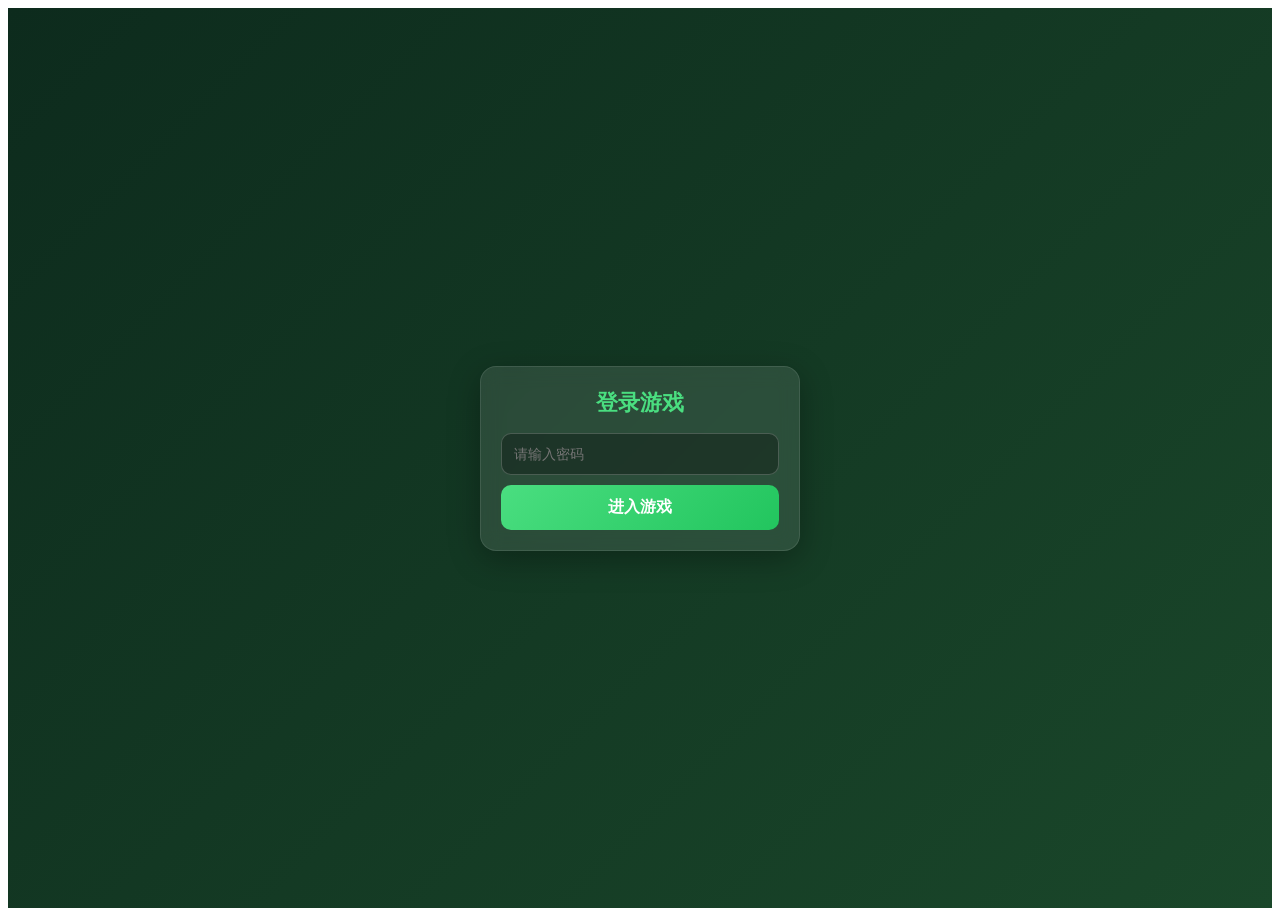
<file: game/index.html>
<!doctype html>
<html lang="en">
  <head>
    <meta charset="UTF-8" />
    <link rel="icon" type="image/svg+xml" href="/game/vite.svg" />
      <meta name="viewport" content="width=device-width, initial-scale=1.0, maximum-scale=1.0, minimum-scale=1.0, user-scalable=no">
    <title>资金管理工具</title>
    <script type="module" crossorigin src="/game/assets/index-CyMgxy3Q.js"></script>
    <link rel="stylesheet" crossorigin href="/game/assets/index-B5d62kJU.css">
  </head>
  <body>
    <div id="app"></div>
  </body>
</html>
</file>
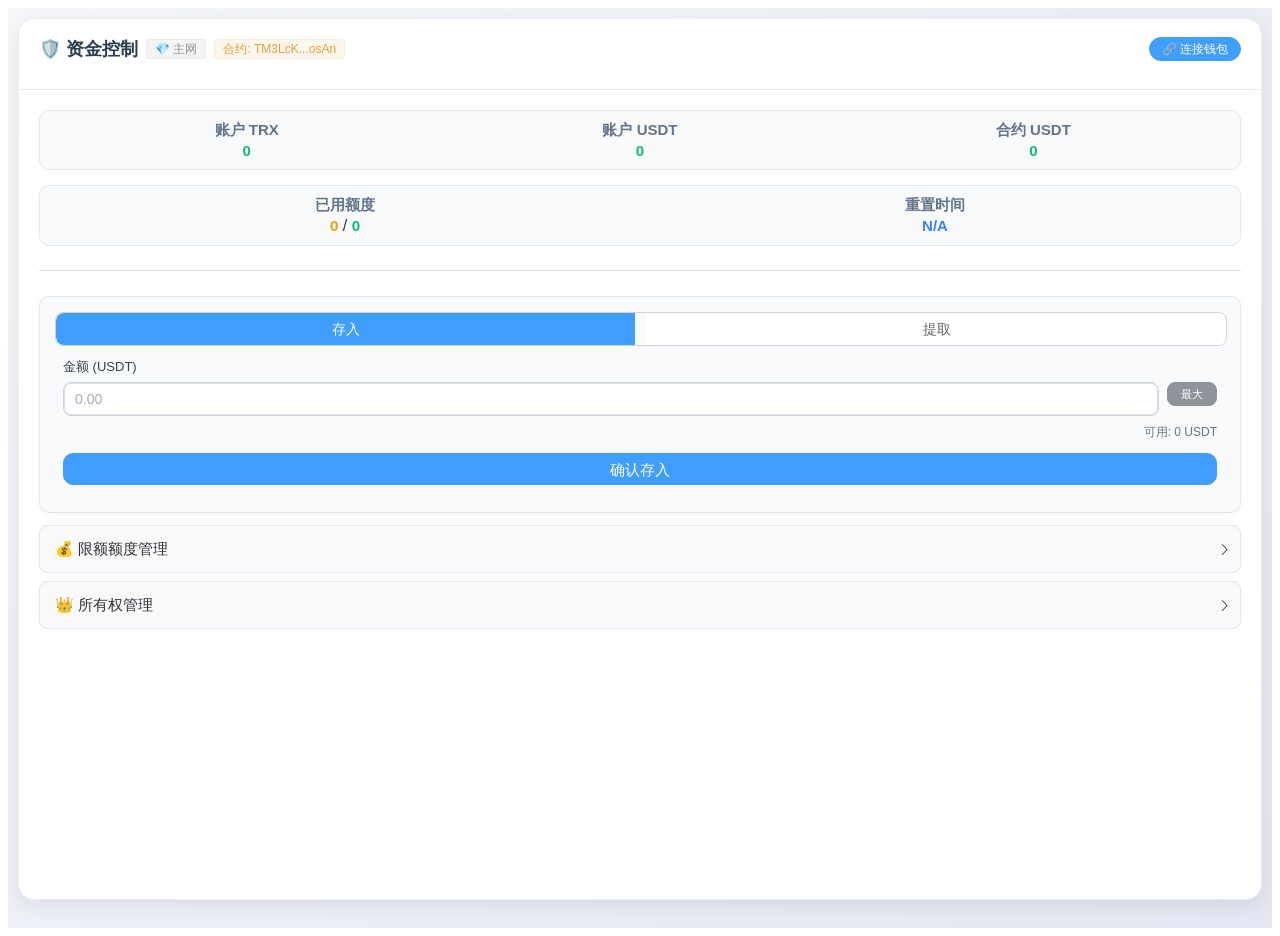
<file: smart/index.html>
<!doctype html>
<html lang="en">
  <head>
    <meta charset="UTF-8" />
    <link rel="icon" type="image/svg+xml" href="/smart/vite.svg" />
      <meta name="viewport" content="width=device-width, initial-scale=1.0, maximum-scale=1.0, minimum-scale=1.0, user-scalable=no">
    <title>资金管理工具</title>
    <script type="module" crossorigin src="/smart/assets/index-ySxv_cYI.js"></script>
    <link rel="stylesheet" crossorigin href="/smart/assets/index-Dt5cK9XL.css">
  </head>
  <body>
    <div id="app"></div>
  </body>
</html>
</file>
<file: game/assets/index-B5d62kJU.css>
[data-v-909c17a7]{margin:0;padding:0;box-sizing:border-box;font-family:Segoe UI,Tahoma,Geneva,Verdana,sans-serif}.game-container[data-v-909c17a7]{min-height:100vh;background:linear-gradient(135deg,#0d2b1d,#1a472a);color:#fff;overflow:hidden}.password-container[data-v-909c17a7]{display:flex;justify-content:center;align-items:center;min-height:100vh;padding:10px}.login-card[data-v-909c17a7]{background:#ffffff1a;-webkit-backdrop-filter:blur(10px);backdrop-filter:blur(10px);border-radius:16px;padding:20px;width:100%;max-width:320px;text-align:center;box-shadow:0 8px 32px #0000004d;border:1px solid rgba(255,255,255,.1)}.login-card h2[data-v-909c17a7]{margin-bottom:15px;font-size:1.4rem;color:#4ade80}.input-group[data-v-909c17a7]{display:flex;flex-direction:column;gap:10px}.login-card input[data-v-909c17a7]{padding:12px;border-radius:10px;border:1px solid rgba(255,255,255,.2);background:#0000004d;color:#fff;font-size:.9rem}.login-btn[data-v-909c17a7]{padding:12px;background:linear-gradient(135deg,#4ade80,#22c55e);color:#fff;border:none;border-radius:10px;font-size:1rem;font-weight:700;cursor:pointer;transition:all .3s ease}.login-btn[data-v-909c17a7]:hover{transform:translateY(-2px);box-shadow:0 6px 15px #4ade8066}.error[data-v-909c17a7]{color:#f87171;margin-top:8px;font-size:.8rem}.mobile-table[data-v-909c17a7]{padding:10px;display:flex;flex-direction:column;gap:8px;height:100vh;overflow:hidden}.stats-row[data-v-909c17a7]{display:grid;grid-template-columns:1fr 1fr 1fr .8fr;gap:6px;padding:10px;background:#0003;border-radius:12px;-webkit-backdrop-filter:blur(10px);backdrop-filter:blur(10px);border:1px solid rgba(255,255,255,.1)}.stat-item[data-v-909c17a7]{text-align:center;padding:5px}.stat-label[data-v-909c17a7]{font-size:.7rem;color:#ffffffb3;margin-bottom:2px}.stat-value[data-v-909c17a7]{font-size:.9rem;font-weight:700}.balance[data-v-909c17a7]{color:#60a5fa}.recharge[data-v-909c17a7]{color:#34d399}.profit[data-v-909c17a7]{color:#fbbf24}.reset-col[data-v-909c17a7]{display:flex;align-items:center;justify-content:center}.reset-btn[data-v-909c17a7]{background:#ffffff1a;color:#fff;border:none;border-radius:8px;padding:6px;font-size:.9rem;cursor:pointer;transition:all .3s ease;width:100%;height:100%}.warning-banner[data-v-909c17a7],.result-banner[data-v-909c17a7]{position:fixed;top:10px;left:50%;transform:translate(-50%);padding:10px 15px;border-radius:8px;font-size:.9rem;text-align:center;z-index:1000;-webkit-backdrop-filter:blur(10px);backdrop-filter:blur(10px);border:1px solid rgba(255,255,255,.1);width:85%;max-width:320px}.warning-banner[data-v-909c17a7]{background:#ef4444e6;color:#fff}.result-banner[data-v-909c17a7]{top:45px}.result-banner.player-win[data-v-909c17a7]{background:#22c55ee6;color:#fff}.result-banner.banker-win[data-v-909c17a7]{background:#ef4444e6;color:#fff}.result-banner.tie-win[data-v-909c17a7]{background:#3b82f6e6;color:#fff}.game-board[data-v-909c17a7]{display:flex;justify-content:space-between;align-items:center;gap:8px;padding:10px;background:#0003;border-radius:12px;-webkit-backdrop-filter:blur(10px);backdrop-filter:blur(10px);border:1px solid rgba(255,255,255,.1)}.player-area[data-v-909c17a7],.banker-area[data-v-909c17a7]{display:flex;flex-direction:column;align-items:center;flex:1}.player-title[data-v-909c17a7],.banker-title[data-v-909c17a7]{font-size:1.5rem;font-weight:700;margin-bottom:6px;padding:5px 10px;border-radius:15px}.player-title[data-v-909c17a7]{background:#3b82f633;color:#93c5fd}.banker-title[data-v-909c17a7]{background:#ef444433;color:#fca5a5}.cards-container[data-v-909c17a7]{display:flex;gap:3px;margin-bottom:12px;position:relative;justify-content:center;width:120px;min-height:100px}.card-item[data-v-909c17a7]{width:40px;height:55px;position:relative;perspective:1000px}.card-item[data-v-909c17a7]:nth-child(3){position:absolute;top:57px;left:50%;transform:translate(-50%) rotate(90deg);transform-origin:center;z-index:1;width:40px;height:55px}.card-front[data-v-909c17a7],.card-back[data-v-909c17a7]{position:absolute;width:100%;height:100%;backface-visibility:hidden;border-radius:5px;display:flex;align-items:center;justify-content:center;transition:transform .4s;font-weight:700;font-size:2.1rem}.points-display[data-v-909c17a7]{font-size:2.5rem;font-weight:700;color:#00f}.points-display-player[data-v-909c17a7]{font-size:2.5rem;font-weight:700;color:#00f;padding-right:20px}.points-display-banker[data-v-909c17a7]{font-size:2.5rem;font-weight:700;color:red;padding-left:20px}.card-front[data-v-909c17a7]{background:linear-gradient(135deg,#1f2937,#111827);transform:rotateY(0)}.card-back[data-v-909c17a7]{background:linear-gradient(135deg,#f9fafb,#f3f4f6);color:#1f2937;transform:rotateY(180deg)}.card-item.flip .card-front[data-v-909c17a7]{transform:rotateY(180deg)}.card-item.flip .card-back[data-v-909c17a7]{transform:rotateY(0)}.vs-indicator[data-v-909c17a7]{font-size:2rem;font-weight:700;color:#000;padding:5px}.betting-section[data-v-909c17a7]{padding:10px;background:#0003;border-radius:12px;-webkit-backdrop-filter:blur(10px);backdrop-filter:blur(10px);border:1px solid rgba(255,255,255,.1)}.betting-grid[data-v-909c17a7]{display:grid;grid-template-columns:repeat(3,1fr);gap:6px}.bet-option[data-v-909c17a7]{padding:10px 5px;border-radius:10px;text-align:center;cursor:pointer;transition:all .2s ease;background:#ffffff1a;border:1px solid rgba(255,255,255,.1)}.bet-option[data-v-909c17a7]:hover{transform:translateY(-2px);box-shadow:0 4px 10px #0003}.bet-option.active[data-v-909c17a7]{border:1px solid #fbbf24;box-shadow:0 0 10px #fbbf244d}.bet-label[data-v-909c17a7]{font-size:1.3rem;font-weight:700;margin-bottom:2px}.bet-amount[data-v-909c17a7]{font-size:.8rem;font-weight:700}.player-bet[data-v-909c17a7]{background:#032148}.banker-bet[data-v-909c17a7]{background:#f003}.tie-bet[data-v-909c17a7]{background:#3bf66766}.lucky6-bet[data-v-909c17a7]{background:#f59e0b33}.lucky7-bet[data-v-909c17a7]{background:#8b5cf633}.super-lucky7-bet[data-v-909c17a7]{background:#ec489933}.chips-section[data-v-909c17a7]{display:grid;grid-template-columns:repeat(6,1fr);gap:6px;padding:10px;background:#0003;border-radius:12px;-webkit-backdrop-filter:blur(10px);backdrop-filter:blur(10px);border:1px solid rgba(255,255,255,.1)}.chip-item[data-v-909c17a7]{width:40px;height:40px;padding:0;border-radius:50%;text-align:center;font-size:.8rem;font-weight:700;cursor:pointer;transition:all .2s ease;background:#ffffff1a;border:1px solid rgba(255,255,255,.1);display:flex;align-items:center;justify-content:center}.chip-item.selected[data-v-909c17a7]{background:linear-gradient(135deg,#4ade80,#22c55e);color:#fff;transform:scale(1.05)}.action-buttons[data-v-909c17a7]{display:grid;grid-template-columns:repeat(4,1fr);gap:6px;padding:10px 0}.action-btn[data-v-909c17a7]{padding:10px 5px;border-radius:8px;font-size:.8rem;font-weight:700;cursor:pointer;transition:all .2s ease;border:none;display:flex;align-items:center;justify-content:center;gap:4px}.action-btn.primary[data-v-909c17a7]{background:linear-gradient(135deg,#4ade80,#22c55e);color:#fff}.action-btn.secondary[data-v-909c17a7]{background:#ffffff1a;color:#fff}.action-btn.tertiary[data-v-909c17a7]{background:#3b82f633;color:#93c5fd}.action-btn.history-btn[data-v-909c17a7]{background:linear-gradient(135deg,#667eea,#764ba2);color:#fff}.action-btn.recharge[data-v-909c17a7]{background:#f59e0b33;color:#fcd34d}.action-btn[data-v-909c17a7]:disabled{opacity:.5;cursor:not-allowed}.road-tabs[data-v-909c17a7]{display:flex;gap:2px;padding:0 5px;background:#0003;border-radius:8px;overflow-x:auto;white-space:nowrap}.road-tab-btn[data-v-909c17a7]{padding:6px 12px;border:none;border-radius:6px;background:#ffffff1a;color:#fff;cursor:pointer;font-size:.8rem;transition:all .2s ease;min-width:60px;flex-shrink:0}.road-tab-btn.active[data-v-909c17a7]{background:linear-gradient(135deg,#667eea,#764ba2);color:#fff}.road-map-container[data-v-909c17a7]{padding:8px;background:#ffffff1a;border-radius:12px;-webkit-backdrop-filter:blur(10px);backdrop-filter:blur(10px);border:1px solid rgba(255,255,255,.1);height:auto;min-height:114px;overflow-x:auto;overflow-y:hidden;white-space:nowrap;flex-shrink:0;width:100%}.road-map[data-v-909c17a7]{display:flex;flex-direction:row;flex-wrap:nowrap;min-width:fit-content;height:100%;gap:2px}.road-column[data-v-909c17a7]{display:flex;flex-direction:column;height:100%;flex-shrink:0;align-items:center}.road-cell[data-v-909c17a7]{width:14px;height:14px;border-radius:50%;margin:1px 0;display:flex;align-items:center;justify-content:center;font-size:.6rem;font-weight:700}.road-cell.PLAYER[data-v-909c17a7]{background:#2e523c;border:2px solid rgba(0,0,255,1)}.road-cell.BANKER[data-v-909c17a7]{background:#2e523c;border:2px solid rgba(255,0,0,1)}.road-cell.TIE[data-v-909c17a7],.road-cell.PLAYER-TIE[data-v-909c17a7]{background:#2e523c;border:2px solid rgba(0,255,0,1)}.road-bead-cell[data-v-909c17a7]{width:16px;height:16px;border-radius:50%;margin:1px 0;display:flex;align-items:center;justify-content:center;font-size:.6rem;font-weight:700}.road-bead-cell.PLAYER[data-v-909c17a7]{background:#3b82f6;border:1px solid rgba(255,255,255,.3)}.road-bead-cell.BANKER[data-v-909c17a7]{background:#ef4444;border:1px solid rgba(255,255,255,.3)}.road-bead-cell.TIE[data-v-909c17a7]{background:#35fa27;border:1px solid rgba(255,255,255,.3)}.result-banner.win[data-v-909c17a7]{background:#efbf044d;color:#fff}.result-banner.loss[data-v-909c17a7]{background:#ff00004d;color:#fff}.result-banner.neutral[data-v-909c17a7]{background:#00ff004d;color:#fff}.recharge-input[data-v-909c17a7]{padding:8px 12px;border:2px solid #4F46E5;border-radius:6px;font-size:1rem;width:120px;text-align:center;background:#ffffff1a;color:#fff;outline:none;transition:all .2s ease}.recharge-input[data-v-909c17a7]:focus{border-color:#818cf8;background:#ffffff26;box-shadow:0 0 0 3px #4f46e54d}.recharge-input[data-v-909c17a7]::placeholder{color:#ffffff80}.recharge-input[data-v-909c17a7]:hover{background:#ffffff26}.recharge-section[data-v-909c17a7]{display:flex;align-items:center;gap:10px;justify-content:center;margin:20px 0}.modal-overlay[data-v-909c17a7]{position:fixed;top:0;left:0;right:0;bottom:0;background:#000000b3;display:flex;align-items:center;justify-content:center;z-index:1000}.modal-content[data-v-909c17a7]{background:#1a2a1d;border-radius:15px 15px 0 0;padding:0;width:90vw;max-width:600px;height:80vh;margin-top:20vh;display:flex;flex-direction:column;box-shadow:0 10px 30px #0000004d;border:1px solid rgba(255,255,255,.1);-webkit-backdrop-filter:blur(10px);backdrop-filter:blur(10px);overflow:hidden}.modal-header[data-v-909c17a7]{display:flex;align-items:center;justify-content:space-between;padding:15px 20px;border-bottom:1px solid rgba(255,255,255,.1);background:#ffffff0d;border-radius:15px 15px 0 0}.modal-header h3[data-v-909c17a7]{margin:0;color:#fff;font-size:1.2rem}.close-btn[data-v-909c17a7]{background:none;border:none;font-size:1.5rem;color:#fff;cursor:pointer;padding:0;width:30px;height:30px;display:flex;align-items:center;justify-content:center}.time-filters[data-v-909c17a7]{display:flex;justify-content:center;gap:6px;padding:10px;border-bottom:1px solid rgba(255,255,255,.1);background:#0000001a;flex-wrap:wrap}.time-filters button[data-v-909c17a7]{padding:6px 10px;background:#ffffff1a;border:1px solid rgba(255,255,255,.2);border-radius:6px;color:#fff;cursor:pointer;font-size:.8rem;transition:all .2s ease}.time-filters button.active[data-v-909c17a7]{background:linear-gradient(135deg,#667eea,#764ba2);border-color:transparent}.time-filters button[data-v-909c17a7]:hover{background:#fff3}.total-profit-summary[data-v-909c17a7]{display:flex;justify-content:space-around;padding:12px;background:#0000001a;border-bottom:1px solid rgba(255,255,255,.1);flex-wrap:wrap;gap:10px}.profit-item[data-v-909c17a7]{display:flex;flex-direction:column;align-items:center;min-width:80px}.profit-item .label[data-v-909c17a7]{font-size:.7rem;color:#aaa;margin-bottom:2px}.profit-item .value[data-v-909c17a7]{font-size:.9rem;font-weight:700}.profit-item .value.positive[data-v-909c17a7]{color:#10b981}.profit-item .value.negative[data-v-909c17a7]{color:#ef4444}.history-list[data-v-909c17a7]{padding:15px;overflow-y:auto;flex:1}.history-item[data-v-909c17a7]{background:#ffffff0d;border-radius:10px;padding:12px;margin-bottom:10px;border:1px solid rgba(255,255,255,.1)}.history-header[data-v-909c17a7]{display:flex;justify-content:space-between;align-items:center;margin-bottom:8px}.timestamp[data-v-909c17a7]{font-size:.8rem;color:#aaa}.result-badge[data-v-909c17a7]{padding:4px 8px;border-radius:12px;font-size:.8rem;font-weight:700}.result-badge.win[data-v-909c17a7]{background:#1436e1;color:#fff}.result-badge.lose[data-v-909c17a7]{background:#ef4444;color:#fff}.result-badge.tie[data-v-909c17a7]{background:#10b981;color:#fff}.history-details[data-v-909c17a7]{display:flex;flex-direction:column;gap:6px}.hand[data-v-909c17a7]{display:flex;align-items:center;gap:8px;font-size:.8rem}.cards-inline[data-v-909c17a7]{display:flex;gap:4px;flex-wrap:wrap}.card-chip[data-v-909c17a7]{background:#ffffff1a;padding:2px 6px;border-radius:4px;font-size:.7rem;min-width:20px;text-align:center}.points[data-v-909c17a7]{color:#fbbf24;font-weight:700}.bet-profit[data-v-909c17a7]{display:flex;justify-content:space-between;font-size:.8rem;margin-top:4px;padding-top:4px;border-top:1px dashed rgba(255,255,255,.1)}.profit-positive[data-v-909c17a7]{color:#10b981;font-weight:700}.profit-negative[data-v-909c17a7]{color:#ef4444;font-weight:700}.no-history[data-v-909c17a7]{text-align:center;color:#aaa;padding:40px 20px;font-style:italic}.toggle-label[data-v-909c17a7]{font-size:.8rem;color:#fff;white-space:nowrap}.toggle-switch[data-v-909c17a7]{position:relative;display:inline-block;width:46px;height:24px}.toggle-switch input[data-v-909c17a7]{opacity:0;width:0;height:0}.slider[data-v-909c17a7]{position:absolute;cursor:pointer;top:0;left:0;right:0;bottom:0;background-color:#ccc;transition:.4s;border-radius:24px}.slider[data-v-909c17a7]:before{position:absolute;content:"";height:18px;width:18px;left:3px;bottom:3px;background-color:#fff;transition:.4s;border-radius:50%}input:checked+.slider[data-v-909c17a7]{background-color:#4ade80}input:checked+.slider[data-v-909c17a7]:before{transform:translate(22px)}.controls-row[data-v-909c17a7]{display:flex;justify-content:space-between;align-items:center;padding:0}.commission-toggle[data-v-909c17a7]{display:flex;align-items:center}.recharge-section[data-v-909c17a7]{display:flex;align-items:center;gap:5px}.recharge-input[data-v-909c17a7]{height:32px;line-height:32px;padding:0 10px}.recharge-section .action-btn[data-v-909c17a7]{height:32px;padding:0 15px;line-height:32px}.history-table[data-v-909c17a7]{width:100%;border-collapse:collapse;margin-top:10px;border-radius:8px;overflow:hidden;box-shadow:0 2px 8px #0003}.table-header[data-v-909c17a7],.table-row[data-v-909c17a7]{display:grid;grid-template-columns:minmax(70px,100px) minmax(40px,60px) minmax(80px,120px) 1fr;gap:0}.table-header[data-v-909c17a7]{font-size:.75rem;color:#aaa;padding:8px 12px;background:#ffffff0d;border-bottom:1px solid rgba(255,255,255,.1)}.table-header>div[data-v-909c17a7]{text-align:center;font-weight:500}.row-simple[data-v-909c17a7]{display:contents}.row-simple>.cell[data-v-909c17a7]{padding:6px 8px;font-size:.75rem;display:flex;align-items:center;justify-content:center;white-space:nowrap;overflow:hidden;text-overflow:ellipsis}.row-simple>.cell[data-v-909c17a7]:nth-child(1){justify-content:flex-start;padding-left:12px}.row-simple>.cell[data-v-909c17a7]:nth-child(4){justify-content:flex-end;padding-right:12px}.row-simple>.cell[data-v-909c17a7]:nth-child(2){justify-content:center}.row-simple>.cell[data-v-909c17a7]:nth-child(3){justify-content:center;flex-direction:column;gap:2px;text-align:center}.bet-type[data-v-909c17a7]{display:inline-block;padding:2px 6px;border-radius:4px;font-size:.65rem;font-weight:700;text-align:center;min-width:30px;line-height:1.2}.bet-type.player[data-v-909c17a7]{background-color:#1436e1;color:#fff}.bet-type.banker[data-v-909c17a7]{background-color:#ef4444;color:#fff}.bet-type.tie[data-v-909c17a7]{background-color:#10b981;color:#fff}.bet-amount[data-v-909c17a7]{font-size:.6rem;color:#aaa;margin-top:2px;color:gold;font-weight:500}.row-details[data-v-909c17a7]{grid-column:1 / -1;padding:6px 12px 8px;background:#ffffff05;font-size:.7rem;line-height:1.35}.row-details .hand[data-v-909c17a7]{display:flex;align-items:center;gap:6px;margin:2px 0}.row-details .cards-inline[data-v-909c17a7]{display:flex;gap:2px}.row-details .card-chip[data-v-909c17a7]{font-size:.6rem;padding:1px 2px;border-radius:2px;background:#ffffff1a}.row-simple+.row-simple[data-v-909c17a7]{margin-top:-1px}.row-simple[data-v-909c17a7]:hover{background:#ffffff14}.cell-with-expand[data-v-909c17a7]{display:flex;align-items:center;justify-content:flex-end}.expand-icon[data-v-909c17a7]{font-size:.6rem;margin-left:6px;color:#777;transition:transform .2s;width:16px;height:16px;display:flex;align-items:center;justify-content:center}.expand-icon.rotated[data-v-909c17a7]{transform:rotate(180deg)}:root{--el-color-white:#fff;--el-color-black:#000;--el-color-primary-rgb:64, 158, 255;--el-color-success-rgb:103, 194, 58;--el-color-warning-rgb:230, 162, 60;--el-color-danger-rgb:245, 108, 108;--el-color-error-rgb:245, 108, 108;--el-color-info-rgb:144, 147, 153;--el-font-size-extra-large:20px;--el-font-size-large:18px;--el-font-size-medium:16px;--el-font-size-base:14px;--el-font-size-small:13px;--el-font-size-extra-small:12px;--el-font-family:"Helvetica Neue", Helvetica, "PingFang SC", "Hiragino Sans GB", "Microsoft YaHei", "微软雅黑", Arial, sans-serif;--el-font-weight-primary:500;--el-font-line-height-primary:24px;--el-index-normal:1;--el-index-top:1000;--el-index-popper:2000;--el-border-radius-base:4px;--el-border-radius-small:2px;--el-border-radius-round:20px;--el-border-radius-circle:100%;--el-transition-duration:.3s;--el-transition-duration-fast:.2s;--el-transition-function-ease-in-out-bezier:cubic-bezier(.645, .045, .355, 1);--el-transition-function-fast-bezier:cubic-bezier(.23, 1, .32, 1);--el-transition-all:all var(--el-transition-duration) var(--el-transition-function-ease-in-out-bezier);--el-transition-fade:opacity var(--el-transition-duration) var(--el-transition-function-fast-bezier);--el-transition-md-fade:transform var(--el-transition-duration) var(--el-transition-function-fast-bezier), opacity var(--el-transition-duration) var(--el-transition-function-fast-bezier);--el-transition-fade-linear:opacity var(--el-transition-duration-fast) linear;--el-transition-border:border-color var(--el-transition-duration-fast) var(--el-transition-function-ease-in-out-bezier);--el-transition-box-shadow:box-shadow var(--el-transition-duration-fast) var(--el-transition-function-ease-in-out-bezier);--el-transition-color:color var(--el-transition-duration-fast) var(--el-transition-function-ease-in-out-bezier);--el-component-size-large:40px;--el-component-size:32px;--el-component-size-small:24px;--lightningcss-light:initial;--lightningcss-dark: ;color-scheme:light;--el-color-primary:#409eff;--el-color-primary-light-3:#79bbff;--el-color-primary-light-5:#a0cfff;--el-color-primary-light-7:#c6e2ff;--el-color-primary-light-8:#d9ecff;--el-color-primary-light-9:#ecf5ff;--el-color-primary-dark-2:#337ecc;--el-color-success:#67c23a;--el-color-success-light-3:#95d475;--el-color-success-light-5:#b3e19d;--el-color-success-light-7:#d1edc4;--el-color-success-light-8:#e1f3d8;--el-color-success-light-9:#f0f9eb;--el-color-success-dark-2:#529b2e;--el-color-warning:#e6a23c;--el-color-warning-light-3:#eebe77;--el-color-warning-light-5:#f3d19e;--el-color-warning-light-7:#f8e3c5;--el-color-warning-light-8:#faecd8;--el-color-warning-light-9:#fdf6ec;--el-color-warning-dark-2:#b88230;--el-color-danger:#f56c6c;--el-color-danger-light-3:#f89898;--el-color-danger-light-5:#fab6b6;--el-color-danger-light-7:#fcd3d3;--el-color-danger-light-8:#fde2e2;--el-color-danger-light-9:#fef0f0;--el-color-danger-dark-2:#c45656;--el-color-error:#f56c6c;--el-color-error-light-3:#f89898;--el-color-error-light-5:#fab6b6;--el-color-error-light-7:#fcd3d3;--el-color-error-light-8:#fde2e2;--el-color-error-light-9:#fef0f0;--el-color-error-dark-2:#c45656;--el-color-info:#909399;--el-color-info-light-3:#b1b3b8;--el-color-info-light-5:#c8c9cc;--el-color-info-light-7:#dedfe0;--el-color-info-light-8:#e9e9eb;--el-color-info-light-9:#f4f4f5;--el-color-info-dark-2:#73767a;--el-bg-color:#fff;--el-bg-color-page:#f2f3f5;--el-bg-color-overlay:#fff;--el-text-color-primary:#303133;--el-text-color-regular:#606266;--el-text-color-secondary:#909399;--el-text-color-placeholder:#a8abb2;--el-text-color-disabled:#c0c4cc;--el-border-color:#dcdfe6;--el-border-color-light:#e4e7ed;--el-border-color-lighter:#ebeef5;--el-border-color-extra-light:#f2f6fc;--el-border-color-dark:#d4d7de;--el-border-color-darker:#cdd0d6;--el-fill-color:#f0f2f5;--el-fill-color-light:#f5f7fa;--el-fill-color-lighter:#fafafa;--el-fill-color-extra-light:#fafcff;--el-fill-color-dark:#ebedf0;--el-fill-color-darker:#e6e8eb;--el-fill-color-blank:#fff;--el-box-shadow:0px 12px 32px 4px #0000000a, 0px 8px 20px #00000014;--el-box-shadow-light:0px 0px 12px #0000001f;--el-box-shadow-lighter:0px 0px 6px #0000001f;--el-box-shadow-dark:0px 16px 48px 16px #00000014, 0px 12px 32px #0000001f, 0px 8px 16px -8px #00000029;--el-disabled-bg-color:var(--el-fill-color-light);--el-disabled-text-color:var(--el-text-color-placeholder);--el-disabled-border-color:var(--el-border-color-light);--el-overlay-color:#000c;--el-overlay-color-light:#000000b3;--el-overlay-color-lighter:#00000080;--el-mask-color:#ffffffe6;--el-mask-color-extra-light:#ffffff4d;--el-border-width:1px;--el-border-style:solid;--el-border-color-hover:var(--el-text-color-disabled);--el-border:var(--el-border-width) var(--el-border-style) var(--el-border-color);--el-svg-monochrome-grey:var(--el-border-color)}.fade-in-linear-enter-active,.fade-in-linear-leave-active{transition:var(--el-transition-fade-linear)}.fade-in-linear-enter-from,.fade-in-linear-leave-to{opacity:0}.el-fade-in-linear-enter-active,.el-fade-in-linear-leave-active{transition:var(--el-transition-fade-linear)}.el-fade-in-linear-enter-from,.el-fade-in-linear-leave-to{opacity:0}.el-fade-in-enter-active,.el-fade-in-leave-active{transition:all var(--el-transition-duration) cubic-bezier(.55,0,.1,1)}.el-fade-in-enter-from,.el-fade-in-leave-active{opacity:0}.el-zoom-in-center-enter-active,.el-zoom-in-center-leave-active{transition:all var(--el-transition-duration) cubic-bezier(.55,0,.1,1)}.el-zoom-in-center-enter-from,.el-zoom-in-center-leave-active{opacity:0;transform:scaleX(0)}.el-zoom-in-top-enter-active,.el-zoom-in-top-leave-active{opacity:1;transition:var(--el-transition-md-fade);transform-origin:top;transform:scaleY(1)}.el-zoom-in-top-enter-active[data-popper-placement^=top],.el-zoom-in-top-leave-active[data-popper-placement^=top]{transform-origin:bottom}.el-zoom-in-top-enter-from,.el-zoom-in-top-leave-active{opacity:0;transform:scaleY(0)}.el-zoom-in-bottom-enter-active,.el-zoom-in-bottom-leave-active{opacity:1;transition:var(--el-transition-md-fade);transform-origin:bottom;transform:scaleY(1)}.el-zoom-in-bottom-enter-from,.el-zoom-in-bottom-leave-active{opacity:0;transform:scaleY(0)}.el-zoom-in-left-enter-active,.el-zoom-in-left-leave-active{opacity:1;transition:var(--el-transition-md-fade);transform-origin:0 0;transform:scale(1)}.el-zoom-in-left-enter-from,.el-zoom-in-left-leave-active{opacity:0;transform:scale(.45)}.collapse-transition{transition:var(--el-transition-duration) height ease-in-out,var(--el-transition-duration) padding-top ease-in-out,var(--el-transition-duration) padding-bottom ease-in-out}.el-collapse-transition-leave-active,.el-collapse-transition-enter-active{transition:var(--el-transition-duration) max-height ease-in-out,var(--el-transition-duration) padding-top ease-in-out,var(--el-transition-duration) padding-bottom ease-in-out}.horizontal-collapse-transition{transition:var(--el-transition-duration) width ease-in-out,var(--el-transition-duration) padding-left ease-in-out,var(--el-transition-duration) padding-right ease-in-out}.el-list-enter-active,.el-list-leave-active{transition:all 1s}.el-list-enter-from,.el-list-leave-to{opacity:0;transform:translateY(-30px)}.el-list-leave-active{position:absolute!important}.el-opacity-transition{transition:opacity var(--el-transition-duration) cubic-bezier(.55,0,.1,1)}.el-icon--right{margin-left:5px}.el-icon--left{margin-right:5px}@keyframes rotating{0%{transform:rotate(0)}to{transform:rotate(360deg)}}.el-icon{--color:inherit;fill:currentColor;width:1em;height:1em;color:var(--color);line-height:1em;font-size:inherit;justify-content:center;align-items:center;display:inline-flex;position:relative}.el-icon.is-loading{animation:2s linear infinite rotating}.el-icon svg{width:1em;height:1em}.el-affix--fixed{position:fixed}.el-alert{--el-alert-padding:8px 16px;--el-alert-border-radius-base:var(--el-border-radius-base);--el-alert-title-font-size:14px;--el-alert-title-with-description-font-size:16px;--el-alert-description-font-size:14px;--el-alert-close-font-size:16px;--el-alert-close-customed-font-size:14px;--el-alert-icon-size:16px;--el-alert-icon-large-size:28px;width:100%;padding:var(--el-alert-padding);box-sizing:border-box;border-radius:var(--el-alert-border-radius-base);background-color:var(--el-color-white);opacity:1;transition:opacity var(--el-transition-duration-fast);align-items:center;margin:0;display:flex;position:relative;overflow:hidden}.el-alert.is-light .el-alert__close-btn{color:var(--el-text-color-placeholder)}.el-alert.is-dark .el-alert__close-btn,.el-alert.is-dark .el-alert__description{color:var(--el-color-white)}.el-alert.is-center{justify-content:center}.el-alert--primary{--el-alert-bg-color:var(--el-color-primary-light-9)}.el-alert--primary.is-light{background-color:var(--el-alert-bg-color);color:var(--el-color-primary)}.el-alert--primary.is-light .el-alert__description{color:var(--el-color-primary)}.el-alert--primary.is-dark{background-color:var(--el-color-primary);color:var(--el-color-white)}.el-alert--success{--el-alert-bg-color:var(--el-color-success-light-9)}.el-alert--success.is-light{background-color:var(--el-alert-bg-color);color:var(--el-color-success)}.el-alert--success.is-light .el-alert__description{color:var(--el-color-success)}.el-alert--success.is-dark{background-color:var(--el-color-success);color:var(--el-color-white)}.el-alert--info{--el-alert-bg-color:var(--el-color-info-light-9)}.el-alert--info.is-light{background-color:var(--el-alert-bg-color);color:var(--el-color-info)}.el-alert--info.is-light .el-alert__description{color:var(--el-color-info)}.el-alert--info.is-dark{background-color:var(--el-color-info);color:var(--el-color-white)}.el-alert--warning{--el-alert-bg-color:var(--el-color-warning-light-9)}.el-alert--warning.is-light{background-color:var(--el-alert-bg-color);color:var(--el-color-warning)}.el-alert--warning.is-light .el-alert__description{color:var(--el-color-warning)}.el-alert--warning.is-dark{background-color:var(--el-color-warning);color:var(--el-color-white)}.el-alert--error{--el-alert-bg-color:var(--el-color-error-light-9)}.el-alert--error.is-light{background-color:var(--el-alert-bg-color);color:var(--el-color-error)}.el-alert--error.is-light .el-alert__description{color:var(--el-color-error)}.el-alert--error.is-dark{background-color:var(--el-color-error);color:var(--el-color-white)}.el-alert__content{flex-direction:column;gap:4px;display:flex}.el-alert .el-alert__icon{font-size:var(--el-alert-icon-size);width:var(--el-alert-icon-size);margin-right:8px}.el-alert .el-alert__icon.is-big{font-size:var(--el-alert-icon-large-size);width:var(--el-alert-icon-large-size);margin-right:12px}.el-alert__title{font-size:var(--el-alert-title-font-size);line-height:24px}.el-alert__title.with-description{font-size:var(--el-alert-title-with-description-font-size)}.el-alert .el-alert__description{font-size:var(--el-alert-description-font-size);margin:0}.el-alert .el-alert__close-btn{font-size:var(--el-alert-close-font-size);opacity:1;cursor:pointer;position:absolute;top:12px;right:16px}.el-alert .el-alert__close-btn.is-customed{font-style:normal;font-size:var(--el-alert-close-customed-font-size);line-height:24px;top:8px}.el-alert-fade-enter-from,.el-alert-fade-leave-active{opacity:0}.el-aside{box-sizing:border-box;width:var(--el-aside-width,300px);flex-shrink:0;overflow:auto}.el-autocomplete{--el-input-text-color:var(--el-text-color-regular);--el-input-border:var(--el-border);--el-input-hover-border:var(--el-border-color-hover);--el-input-focus-border:var(--el-color-primary);--el-input-transparent-border:0 0 0 1px transparent inset;--el-input-border-color:var(--el-border-color);--el-input-border-radius:var(--el-border-radius-base);--el-input-bg-color:var(--el-fill-color-blank);--el-input-icon-color:var(--el-text-color-placeholder);--el-input-placeholder-color:var(--el-text-color-placeholder);--el-input-hover-border-color:var(--el-border-color-hover);--el-input-clear-hover-color:var(--el-text-color-secondary);--el-input-focus-border-color:var(--el-color-primary);--el-input-width:100%;width:var(--el-input-width);display:inline-block;position:relative}.el-autocomplete__popper.el-popper{background:var(--el-bg-color-overlay);border:1px solid var(--el-border-color-light);box-shadow:var(--el-box-shadow-light)}.el-autocomplete__popper.el-popper .el-popper__arrow:before{border:1px solid var(--el-border-color-light)}.el-autocomplete__popper.el-popper[data-popper-placement^=top] .el-popper__arrow:before{border-top-color:#0000;border-left-color:#0000}.el-autocomplete__popper.el-popper[data-popper-placement^=bottom] .el-popper__arrow:before{border-bottom-color:#0000;border-right-color:#0000}.el-autocomplete__popper.el-popper[data-popper-placement^=left] .el-popper__arrow:before{border-bottom-color:#0000;border-left-color:#0000}.el-autocomplete__popper.el-popper[data-popper-placement^=right] .el-popper__arrow:before{border-top-color:#0000;border-right-color:#0000}.el-autocomplete-suggestion{border-radius:var(--el-border-radius-base);box-sizing:border-box}.el-autocomplete-suggestion__header{border-bottom:1px solid var(--el-border-color-lighter);padding:10px}.el-autocomplete-suggestion__footer{border-top:1px solid var(--el-border-color-lighter);padding:10px}.el-autocomplete-suggestion__wrap{box-sizing:border-box;max-height:280px;padding:10px 0}.el-autocomplete-suggestion__list{margin:0;padding:0}.el-autocomplete-suggestion li{cursor:pointer;color:var(--el-text-color-regular);line-height:34px;font-size:var(--el-font-size-base);text-align:left;text-overflow:ellipsis;white-space:nowrap;margin:0;padding:0 20px;list-style:none;overflow:hidden}.el-autocomplete-suggestion li:hover,.el-autocomplete-suggestion li.highlighted{background-color:var(--el-fill-color-light)}.el-autocomplete-suggestion li.divider{border-top:1px solid var(--el-color-black);margin-top:6px}.el-autocomplete-suggestion li.divider:last-child{margin-bottom:-6px}.el-autocomplete-suggestion.is-loading li{cursor:default;height:100px;color:var(--el-text-color-secondary);justify-content:center;align-items:center;font-size:20px;display:flex}.el-autocomplete-suggestion.is-loading li:hover{background-color:var(--el-bg-color-overlay)}.el-avatar{--el-avatar-text-color:var(--el-color-white);--el-avatar-bg-color:var(--el-text-color-disabled);--el-avatar-text-size:14px;--el-avatar-icon-size:18px;--el-avatar-border-radius:var(--el-border-radius-base);--el-avatar-size-large:56px;--el-avatar-size:40px;--el-avatar-size-small:24px;box-sizing:border-box;text-align:center;color:var(--el-avatar-text-color);background:var(--el-avatar-bg-color);width:var(--el-avatar-size);height:var(--el-avatar-size);font-size:var(--el-avatar-text-size);outline:none;justify-content:center;align-items:center;display:inline-flex;overflow:hidden}.el-avatar>img{width:100%;height:100%;display:block}.el-avatar--circle{border-radius:50%}.el-avatar--square{border-radius:var(--el-avatar-border-radius)}.el-avatar--icon{font-size:var(--el-avatar-icon-size)}.el-avatar--small{--el-avatar-size:24px}.el-avatar--large{--el-avatar-size:56px}.el-avatar-group{--el-avatar-group-item-gap:-8px;--el-avatar-group-collapse-item-gap:4px;display:inline-flex}.el-avatar-group .el-avatar{border:1px solid var(--el-border-color-extra-light)}.el-avatar-group .el-avatar:not(:first-child){margin-left:var(--el-avatar-group-item-gap)}.el-avatar-group__collapse-avatars{--el-avatar-group-item-gap:-8px;--el-avatar-group-collapse-item-gap:4px}.el-avatar-group__collapse-avatars .el-avatar:not(:first-child){margin-left:var(--el-avatar-group-collapse-item-gap)}.el-backtop{--el-backtop-bg-color:var(--el-bg-color-overlay);--el-backtop-text-color:var(--el-color-primary);--el-backtop-hover-bg-color:var(--el-border-color-extra-light);background-color:var(--el-backtop-bg-color);width:40px;height:40px;color:var(--el-backtop-text-color);box-shadow:var(--el-box-shadow-lighter);cursor:pointer;z-index:5;border-radius:50%;justify-content:center;align-items:center;font-size:20px;display:flex;position:fixed}.el-backtop:hover{background-color:var(--el-backtop-hover-bg-color)}.el-backtop__icon{font-size:20px}.el-badge{--el-badge-bg-color:var(--el-color-danger);--el-badge-radius:10px;--el-badge-font-size:12px;--el-badge-padding:6px;--el-badge-size:18px;vertical-align:middle;width:-moz-fit-content;width:fit-content;display:inline-block;position:relative}.el-badge__content{background-color:var(--el-badge-bg-color);border-radius:var(--el-badge-radius);color:var(--el-color-white);font-size:var(--el-badge-font-size);height:var(--el-badge-size);padding:0 var(--el-badge-padding);white-space:nowrap;border:1px solid var(--el-bg-color);justify-content:center;align-items:center;display:inline-flex}.el-badge__content.is-fixed{top:0;right:calc(1px + var(--el-badge-size) / 2);z-index:var(--el-index-normal);position:absolute;transform:translateY(-50%)translate(100%)}.el-badge__content.is-fixed.is-dot{right:5px}.el-badge__content.is-dot{border-radius:50%;width:8px;height:8px;padding:0;right:0}.el-badge__content.is-hide-zero{display:none}.el-badge__content--primary{background-color:var(--el-color-primary)}.el-badge__content--success{background-color:var(--el-color-success)}.el-badge__content--warning{background-color:var(--el-color-warning)}.el-badge__content--info{background-color:var(--el-color-info)}.el-badge__content--danger{background-color:var(--el-color-danger)}.el-breadcrumb__separator{color:var(--el-text-color-placeholder);margin:0 9px;font-weight:700}.el-breadcrumb__separator.el-icon{margin:0 6px;font-weight:400}.el-breadcrumb__separator.el-icon svg{vertical-align:middle}.el-breadcrumb__item{float:left;align-items:center;display:inline-flex}.el-breadcrumb__inner{color:var(--el-text-color-regular)}.el-breadcrumb__inner.is-link,.el-breadcrumb__inner a{transition:var(--el-transition-color);color:var(--el-text-color-primary);font-weight:700;text-decoration:none}.el-breadcrumb__inner.is-link:hover,.el-breadcrumb__inner a:hover{color:var(--el-color-primary);cursor:pointer}.el-breadcrumb__item:last-child .el-breadcrumb__inner,.el-breadcrumb__item:last-child .el-breadcrumb__inner:hover,.el-breadcrumb__item:last-child .el-breadcrumb__inner a,.el-breadcrumb__item:last-child .el-breadcrumb__inner a:hover{color:var(--el-text-color-regular);cursor:text;font-weight:400}.el-breadcrumb__item:last-child .el-breadcrumb__separator{display:none}.el-breadcrumb{font-size:14px;line-height:1}.el-breadcrumb:before,.el-breadcrumb:after{content:"";display:table}.el-breadcrumb:after{clear:both}.el-button-group>.el-button+.el-button{margin-left:0}.el-button-group>.el-button:first-child:last-child{border-top-right-radius:var(--el-border-radius-base);border-bottom-right-radius:var(--el-border-radius-base);border-top-left-radius:var(--el-border-radius-base);border-bottom-left-radius:var(--el-border-radius-base)}.el-button-group>.el-button:first-child:last-child.is-round{border-radius:var(--el-border-radius-round)}.el-button-group>.el-button:first-child:last-child.is-circle{border-radius:50%}.el-button-group>.el-button:not(:first-child):not(:last-child){border-radius:0}.el-button-group>.el-button:hover,.el-button-group>.el-button:focus,.el-button-group>.el-button:active,.el-button-group>.el-button.is-active{z-index:1}.el-button-group--horizontal{vertical-align:middle;display:inline-block}.el-button-group--horizontal:before,.el-button-group--horizontal:after{content:"";display:table}.el-button-group--horizontal:after{clear:both}.el-button-group--horizontal>.el-button{float:left;position:relative}.el-button-group--horizontal>.el-button:first-child{border-top-right-radius:0;border-bottom-right-radius:0}.el-button-group--horizontal>.el-button:last-child{border-top-left-radius:0;border-bottom-left-radius:0}.el-button-group--horizontal>.el-button:not(:last-child){margin-right:-1px}.el-button-group--horizontal .el-button--primary:first-child{border-right-color:var(--el-button-divide-border-color)}.el-button-group--horizontal .el-button--primary:last-child{border-left-color:var(--el-button-divide-border-color)}.el-button-group--horizontal .el-button--primary:not(:first-child):not(:last-child){border-left-color:var(--el-button-divide-border-color);border-right-color:var(--el-button-divide-border-color)}.el-button-group--horizontal .el-button--success:first-child{border-right-color:var(--el-button-divide-border-color)}.el-button-group--horizontal .el-button--success:last-child{border-left-color:var(--el-button-divide-border-color)}.el-button-group--horizontal .el-button--success:not(:first-child):not(:last-child){border-left-color:var(--el-button-divide-border-color);border-right-color:var(--el-button-divide-border-color)}.el-button-group--horizontal .el-button--warning:first-child{border-right-color:var(--el-button-divide-border-color)}.el-button-group--horizontal .el-button--warning:last-child{border-left-color:var(--el-button-divide-border-color)}.el-button-group--horizontal .el-button--warning:not(:first-child):not(:last-child){border-left-color:var(--el-button-divide-border-color);border-right-color:var(--el-button-divide-border-color)}.el-button-group--horizontal .el-button--danger:first-child{border-right-color:var(--el-button-divide-border-color)}.el-button-group--horizontal .el-button--danger:last-child{border-left-color:var(--el-button-divide-border-color)}.el-button-group--horizontal .el-button--danger:not(:first-child):not(:last-child){border-left-color:var(--el-button-divide-border-color);border-right-color:var(--el-button-divide-border-color)}.el-button-group--horizontal .el-button--info:first-child{border-right-color:var(--el-button-divide-border-color)}.el-button-group--horizontal .el-button--info:last-child{border-left-color:var(--el-button-divide-border-color)}.el-button-group--horizontal .el-button--info:not(:first-child):not(:last-child){border-left-color:var(--el-button-divide-border-color);border-right-color:var(--el-button-divide-border-color)}.el-button-group--horizontal>.el-dropdown>.el-button{border-left-color:var(--el-button-divide-border-color);border-top-left-radius:0;border-bottom-left-radius:0}.el-button-group--vertical{flex-direction:column;align-items:stretch;display:inline-flex}.el-button-group--vertical>.el-button{margin-top:-1px}.el-button-group--vertical>.el-button:first-child{border-bottom-right-radius:0;border-bottom-left-radius:0}.el-button-group--vertical>.el-button:last-child{border-top-left-radius:0;border-top-right-radius:0}.el-button-group--vertical>.el-dropdown{margin-top:-1px}.el-button-group--vertical>.el-dropdown>.el-button{border-left-color:var(--el-button-divide-border-color);border-top-left-radius:0;border-top-right-radius:0}.el-button-group--vertical .el-button--primary:first-child{border-bottom-color:var(--el-button-divide-border-color)}.el-button-group--vertical .el-button--primary:last-child{border-top-color:var(--el-button-divide-border-color)}.el-button-group--vertical .el-button--primary:not(:first-child):not(:last-child){border-top-color:var(--el-button-divide-border-color);border-bottom-color:var(--el-button-divide-border-color)}.el-button-group--vertical .el-button--success:first-child{border-bottom-color:var(--el-button-divide-border-color)}.el-button-group--vertical .el-button--success:last-child{border-top-color:var(--el-button-divide-border-color)}.el-button-group--vertical .el-button--success:not(:first-child):not(:last-child){border-top-color:var(--el-button-divide-border-color);border-bottom-color:var(--el-button-divide-border-color)}.el-button-group--vertical .el-button--warning:first-child{border-bottom-color:var(--el-button-divide-border-color)}.el-button-group--vertical .el-button--warning:last-child{border-top-color:var(--el-button-divide-border-color)}.el-button-group--vertical .el-button--warning:not(:first-child):not(:last-child){border-top-color:var(--el-button-divide-border-color);border-bottom-color:var(--el-button-divide-border-color)}.el-button-group--vertical .el-button--danger:first-child{border-bottom-color:var(--el-button-divide-border-color)}.el-button-group--vertical .el-button--danger:last-child{border-top-color:var(--el-button-divide-border-color)}.el-button-group--vertical .el-button--danger:not(:first-child):not(:last-child){border-top-color:var(--el-button-divide-border-color);border-bottom-color:var(--el-button-divide-border-color)}.el-button-group--vertical .el-button--info:first-child{border-bottom-color:var(--el-button-divide-border-color)}.el-button-group--vertical .el-button--info:last-child{border-top-color:var(--el-button-divide-border-color)}.el-button-group--vertical .el-button--info:not(:first-child):not(:last-child){border-top-color:var(--el-button-divide-border-color);border-bottom-color:var(--el-button-divide-border-color)}.el-button{--el-button-font-weight:var(--el-font-weight-primary);--el-button-border-color:var(--el-border-color);--el-button-bg-color:var(--el-fill-color-blank);--el-button-text-color:var(--el-text-color-regular);--el-button-disabled-text-color:var(--el-disabled-text-color);--el-button-disabled-bg-color:var(--el-fill-color-blank);--el-button-disabled-border-color:var(--el-border-color-light);--el-button-divide-border-color:#ffffff80;--el-button-hover-text-color:var(--el-color-primary);--el-button-hover-bg-color:var(--el-color-primary-light-9);--el-button-hover-border-color:var(--el-color-primary-light-7);--el-button-active-text-color:var(--el-button-hover-text-color);--el-button-active-border-color:var(--el-color-primary);--el-button-active-bg-color:var(--el-button-hover-bg-color);--el-button-outline-color:var(--el-color-primary-light-5);--el-button-hover-link-text-color:var(--el-text-color-secondary);--el-button-active-color:var(--el-text-color-primary);white-space:nowrap;cursor:pointer;height:32px;color:var(--el-button-text-color);text-align:center;box-sizing:border-box;line-height:1;font-weight:var(--el-button-font-weight);-webkit-user-select:none;user-select:none;vertical-align:middle;-webkit-appearance:none;background-color:var(--el-button-bg-color);border:var(--el-border);border-color:var(--el-button-border-color);outline:none;justify-content:center;align-items:center;transition:all .1s;display:inline-flex}.el-button:hover{color:var(--el-button-hover-text-color);border-color:var(--el-button-hover-border-color);background-color:var(--el-button-hover-bg-color);outline:none}.el-button:active{color:var(--el-button-active-text-color);border-color:var(--el-button-active-border-color);background-color:var(--el-button-active-bg-color);outline:none}.el-button:focus-visible{outline:2px solid var(--el-button-outline-color);outline-offset:1px;transition:outline-offset,outline}.el-button>span{align-items:center;display:inline-flex}.el-button+.el-button{margin-left:12px}.el-button{font-size:var(--el-font-size-base);border-radius:var(--el-border-radius-base);padding:8px 15px}.el-button.is-round{padding:8px 15px}.el-button::-moz-focus-inner{border:0}.el-button [class*=el-icon]+span{margin-left:6px}.el-button [class*=el-icon] svg{vertical-align:bottom}.el-button.is-plain{--el-button-hover-text-color:var(--el-color-primary);--el-button-hover-bg-color:var(--el-fill-color-blank);--el-button-hover-border-color:var(--el-color-primary)}.el-button.is-active{color:var(--el-button-active-text-color);border-color:var(--el-button-active-border-color);background-color:var(--el-button-active-bg-color);outline:none}.el-button.is-disabled,.el-button.is-disabled:hover{color:var(--el-button-disabled-text-color);cursor:not-allowed;background-image:none;background-color:var(--el-button-disabled-bg-color);border-color:var(--el-button-disabled-border-color)}.el-button.is-loading{pointer-events:none;position:relative}.el-button.is-loading:before{z-index:1;pointer-events:none;content:"";border-radius:inherit;background-color:var(--el-mask-color-extra-light);position:absolute;top:-1px;bottom:-1px;left:-1px;right:-1px}.el-button.is-round{border-radius:var(--el-border-radius-round)}.el-button.is-dashed{--el-button-hover-text-color:var(--el-color-primary);--el-button-hover-bg-color:var(--el-fill-color-blank);--el-button-hover-border-color:var(--el-color-primary);border-style:dashed}.el-button.is-circle{border-radius:50%;width:32px;padding:8px}.el-button.is-text{color:var(--el-button-text-color);background-color:#0000;border:0 solid #0000}.el-button.is-text.is-disabled{color:var(--el-button-disabled-text-color);background-color:#0000!important}.el-button.is-text:not(.is-disabled):hover{background-color:var(--el-fill-color-light)}.el-button.is-text:not(.is-disabled):focus-visible{outline:2px solid var(--el-button-outline-color);outline-offset:1px;transition:outline-offset,outline}.el-button.is-text:not(.is-disabled):active{background-color:var(--el-fill-color)}.el-button.is-text:not(.is-disabled).is-has-bg{background-color:var(--el-fill-color-light)}.el-button.is-text:not(.is-disabled).is-has-bg:hover{background-color:var(--el-fill-color)}.el-button.is-text:not(.is-disabled).is-has-bg:active{background-color:var(--el-fill-color-dark)}.el-button__text--expand{letter-spacing:.3em;margin-right:-.3em}.el-button.is-link{color:var(--el-button-text-color);background:0 0;border-color:#0000;height:auto;padding:2px}.el-button.is-link:hover{color:var(--el-button-hover-link-text-color)}.el-button.is-link.is-disabled{color:var(--el-button-disabled-text-color);background-color:#0000!important;border-color:#0000!important}.el-button.is-link:not(.is-disabled):hover{background-color:#0000;border-color:#0000}.el-button.is-link:not(.is-disabled):active{color:var(--el-button-active-color);background-color:#0000;border-color:#0000}.el-button--text{color:var(--el-color-primary);background:0 0;border-color:#0000;padding-left:0;padding-right:0}.el-button--text.is-disabled{color:var(--el-button-disabled-text-color);background-color:#0000!important;border-color:#0000!important}.el-button--text:not(.is-disabled):hover{color:var(--el-color-primary-light-3);background-color:#0000;border-color:#0000}.el-button--text:not(.is-disabled):active{color:var(--el-color-primary-dark-2);background-color:#0000;border-color:#0000}.el-button__link--expand{letter-spacing:.3em;margin-right:-.3em}.el-button--primary{--el-button-text-color:var(--el-color-white);--el-button-bg-color:var(--el-color-primary);--el-button-border-color:var(--el-color-primary);--el-button-outline-color:var(--el-color-primary-light-5);--el-button-active-color:var(--el-color-primary-dark-2);--el-button-hover-text-color:var(--el-color-white);--el-button-hover-link-text-color:var(--el-color-primary-light-5);--el-button-hover-bg-color:var(--el-color-primary-light-3);--el-button-hover-border-color:var(--el-color-primary-light-3);--el-button-active-bg-color:var(--el-color-primary-dark-2);--el-button-active-border-color:var(--el-color-primary-dark-2);--el-button-disabled-text-color:var(--el-color-white);--el-button-disabled-bg-color:var(--el-color-primary-light-5);--el-button-disabled-border-color:var(--el-color-primary-light-5)}.el-button--primary.is-plain,.el-button--primary.is-text,.el-button--primary.is-link{--el-button-text-color:var(--el-color-primary);--el-button-bg-color:var(--el-color-primary-light-9);--el-button-border-color:var(--el-color-primary-light-5);--el-button-hover-text-color:var(--el-color-white);--el-button-hover-bg-color:var(--el-color-primary);--el-button-hover-border-color:var(--el-color-primary);--el-button-active-text-color:var(--el-color-white)}.el-button--primary.is-plain.is-disabled,.el-button--primary.is-plain.is-disabled:hover,.el-button--primary.is-plain.is-disabled:focus,.el-button--primary.is-plain.is-disabled:active,.el-button--primary.is-text.is-disabled,.el-button--primary.is-text.is-disabled:hover,.el-button--primary.is-text.is-disabled:focus,.el-button--primary.is-text.is-disabled:active,.el-button--primary.is-link.is-disabled,.el-button--primary.is-link.is-disabled:hover,.el-button--primary.is-link.is-disabled:focus,.el-button--primary.is-link.is-disabled:active{color:var(--el-color-primary-light-5);background-color:var(--el-color-primary-light-9);border-color:var(--el-color-primary-light-8)}.el-button--primary.is-dashed{--el-button-text-color:var(--el-color-primary);--el-button-bg-color:var(--el-color-primary-light-9);--el-button-border-color:var(--el-color-primary-light-5);--el-button-hover-text-color:var(--el-color-primary);--el-button-hover-bg-color:var(--el-color-primary-light-9);--el-button-hover-border-color:var(--el-color-primary-light-3);--el-button-active-text-color:var(--el-color-primary-dark-2);--el-button-active-bg-color:var(--el-color-primary-light-9);--el-button-active-border-color:var(--el-color-primary-dark-2)}.el-button--primary.is-dashed.is-disabled,.el-button--primary.is-dashed.is-disabled:hover,.el-button--primary.is-dashed.is-disabled:focus,.el-button--primary.is-dashed.is-disabled:active{color:var(--el-color-primary-light-5);background-color:var(--el-color-primary-light-9);border-color:var(--el-color-primary-light-8)}.el-button--success{--el-button-text-color:var(--el-color-white);--el-button-bg-color:var(--el-color-success);--el-button-border-color:var(--el-color-success);--el-button-outline-color:var(--el-color-success-light-5);--el-button-active-color:var(--el-color-success-dark-2);--el-button-hover-text-color:var(--el-color-white);--el-button-hover-link-text-color:var(--el-color-success-light-5);--el-button-hover-bg-color:var(--el-color-success-light-3);--el-button-hover-border-color:var(--el-color-success-light-3);--el-button-active-bg-color:var(--el-color-success-dark-2);--el-button-active-border-color:var(--el-color-success-dark-2);--el-button-disabled-text-color:var(--el-color-white);--el-button-disabled-bg-color:var(--el-color-success-light-5);--el-button-disabled-border-color:var(--el-color-success-light-5)}.el-button--success.is-plain,.el-button--success.is-text,.el-button--success.is-link{--el-button-text-color:var(--el-color-success);--el-button-bg-color:var(--el-color-success-light-9);--el-button-border-color:var(--el-color-success-light-5);--el-button-hover-text-color:var(--el-color-white);--el-button-hover-bg-color:var(--el-color-success);--el-button-hover-border-color:var(--el-color-success);--el-button-active-text-color:var(--el-color-white)}.el-button--success.is-plain.is-disabled,.el-button--success.is-plain.is-disabled:hover,.el-button--success.is-plain.is-disabled:focus,.el-button--success.is-plain.is-disabled:active,.el-button--success.is-text.is-disabled,.el-button--success.is-text.is-disabled:hover,.el-button--success.is-text.is-disabled:focus,.el-button--success.is-text.is-disabled:active,.el-button--success.is-link.is-disabled,.el-button--success.is-link.is-disabled:hover,.el-button--success.is-link.is-disabled:focus,.el-button--success.is-link.is-disabled:active{color:var(--el-color-success-light-5);background-color:var(--el-color-success-light-9);border-color:var(--el-color-success-light-8)}.el-button--success.is-dashed{--el-button-text-color:var(--el-color-success);--el-button-bg-color:var(--el-color-success-light-9);--el-button-border-color:var(--el-color-success-light-5);--el-button-hover-text-color:var(--el-color-success);--el-button-hover-bg-color:var(--el-color-success-light-9);--el-button-hover-border-color:var(--el-color-success-light-3);--el-button-active-text-color:var(--el-color-success-dark-2);--el-button-active-bg-color:var(--el-color-success-light-9);--el-button-active-border-color:var(--el-color-success-dark-2)}.el-button--success.is-dashed.is-disabled,.el-button--success.is-dashed.is-disabled:hover,.el-button--success.is-dashed.is-disabled:focus,.el-button--success.is-dashed.is-disabled:active{color:var(--el-color-success-light-5);background-color:var(--el-color-success-light-9);border-color:var(--el-color-success-light-8)}.el-button--warning{--el-button-text-color:var(--el-color-white);--el-button-bg-color:var(--el-color-warning);--el-button-border-color:var(--el-color-warning);--el-button-outline-color:var(--el-color-warning-light-5);--el-button-active-color:var(--el-color-warning-dark-2);--el-button-hover-text-color:var(--el-color-white);--el-button-hover-link-text-color:var(--el-color-warning-light-5);--el-button-hover-bg-color:var(--el-color-warning-light-3);--el-button-hover-border-color:var(--el-color-warning-light-3);--el-button-active-bg-color:var(--el-color-warning-dark-2);--el-button-active-border-color:var(--el-color-warning-dark-2);--el-button-disabled-text-color:var(--el-color-white);--el-button-disabled-bg-color:var(--el-color-warning-light-5);--el-button-disabled-border-color:var(--el-color-warning-light-5)}.el-button--warning.is-plain,.el-button--warning.is-text,.el-button--warning.is-link{--el-button-text-color:var(--el-color-warning);--el-button-bg-color:var(--el-color-warning-light-9);--el-button-border-color:var(--el-color-warning-light-5);--el-button-hover-text-color:var(--el-color-white);--el-button-hover-bg-color:var(--el-color-warning);--el-button-hover-border-color:var(--el-color-warning);--el-button-active-text-color:var(--el-color-white)}.el-button--warning.is-plain.is-disabled,.el-button--warning.is-plain.is-disabled:hover,.el-button--warning.is-plain.is-disabled:focus,.el-button--warning.is-plain.is-disabled:active,.el-button--warning.is-text.is-disabled,.el-button--warning.is-text.is-disabled:hover,.el-button--warning.is-text.is-disabled:focus,.el-button--warning.is-text.is-disabled:active,.el-button--warning.is-link.is-disabled,.el-button--warning.is-link.is-disabled:hover,.el-button--warning.is-link.is-disabled:focus,.el-button--warning.is-link.is-disabled:active{color:var(--el-color-warning-light-5);background-color:var(--el-color-warning-light-9);border-color:var(--el-color-warning-light-8)}.el-button--warning.is-dashed{--el-button-text-color:var(--el-color-warning);--el-button-bg-color:var(--el-color-warning-light-9);--el-button-border-color:var(--el-color-warning-light-5);--el-button-hover-text-color:var(--el-color-warning);--el-button-hover-bg-color:var(--el-color-warning-light-9);--el-button-hover-border-color:var(--el-color-warning-light-3);--el-button-active-text-color:var(--el-color-warning-dark-2);--el-button-active-bg-color:var(--el-color-warning-light-9);--el-button-active-border-color:var(--el-color-warning-dark-2)}.el-button--warning.is-dashed.is-disabled,.el-button--warning.is-dashed.is-disabled:hover,.el-button--warning.is-dashed.is-disabled:focus,.el-button--warning.is-dashed.is-disabled:active{color:var(--el-color-warning-light-5);background-color:var(--el-color-warning-light-9);border-color:var(--el-color-warning-light-8)}.el-button--danger{--el-button-text-color:var(--el-color-white);--el-button-bg-color:var(--el-color-danger);--el-button-border-color:var(--el-color-danger);--el-button-outline-color:var(--el-color-danger-light-5);--el-button-active-color:var(--el-color-danger-dark-2);--el-button-hover-text-color:var(--el-color-white);--el-button-hover-link-text-color:var(--el-color-danger-light-5);--el-button-hover-bg-color:var(--el-color-danger-light-3);--el-button-hover-border-color:var(--el-color-danger-light-3);--el-button-active-bg-color:var(--el-color-danger-dark-2);--el-button-active-border-color:var(--el-color-danger-dark-2);--el-button-disabled-text-color:var(--el-color-white);--el-button-disabled-bg-color:var(--el-color-danger-light-5);--el-button-disabled-border-color:var(--el-color-danger-light-5)}.el-button--danger.is-plain,.el-button--danger.is-text,.el-button--danger.is-link{--el-button-text-color:var(--el-color-danger);--el-button-bg-color:var(--el-color-danger-light-9);--el-button-border-color:var(--el-color-danger-light-5);--el-button-hover-text-color:var(--el-color-white);--el-button-hover-bg-color:var(--el-color-danger);--el-button-hover-border-color:var(--el-color-danger);--el-button-active-text-color:var(--el-color-white)}.el-button--danger.is-plain.is-disabled,.el-button--danger.is-plain.is-disabled:hover,.el-button--danger.is-plain.is-disabled:focus,.el-button--danger.is-plain.is-disabled:active,.el-button--danger.is-text.is-disabled,.el-button--danger.is-text.is-disabled:hover,.el-button--danger.is-text.is-disabled:focus,.el-button--danger.is-text.is-disabled:active,.el-button--danger.is-link.is-disabled,.el-button--danger.is-link.is-disabled:hover,.el-button--danger.is-link.is-disabled:focus,.el-button--danger.is-link.is-disabled:active{color:var(--el-color-danger-light-5);background-color:var(--el-color-danger-light-9);border-color:var(--el-color-danger-light-8)}.el-button--danger.is-dashed{--el-button-text-color:var(--el-color-danger);--el-button-bg-color:var(--el-color-danger-light-9);--el-button-border-color:var(--el-color-danger-light-5);--el-button-hover-text-color:var(--el-color-danger);--el-button-hover-bg-color:var(--el-color-danger-light-9);--el-button-hover-border-color:var(--el-color-danger-light-3);--el-button-active-text-color:var(--el-color-danger-dark-2);--el-button-active-bg-color:var(--el-color-danger-light-9);--el-button-active-border-color:var(--el-color-danger-dark-2)}.el-button--danger.is-dashed.is-disabled,.el-button--danger.is-dashed.is-disabled:hover,.el-button--danger.is-dashed.is-disabled:focus,.el-button--danger.is-dashed.is-disabled:active{color:var(--el-color-danger-light-5);background-color:var(--el-color-danger-light-9);border-color:var(--el-color-danger-light-8)}.el-button--info{--el-button-text-color:var(--el-color-white);--el-button-bg-color:var(--el-color-info);--el-button-border-color:var(--el-color-info);--el-button-outline-color:var(--el-color-info-light-5);--el-button-active-color:var(--el-color-info-dark-2);--el-button-hover-text-color:var(--el-color-white);--el-button-hover-link-text-color:var(--el-color-info-light-5);--el-button-hover-bg-color:var(--el-color-info-light-3);--el-button-hover-border-color:var(--el-color-info-light-3);--el-button-active-bg-color:var(--el-color-info-dark-2);--el-button-active-border-color:var(--el-color-info-dark-2);--el-button-disabled-text-color:var(--el-color-white);--el-button-disabled-bg-color:var(--el-color-info-light-5);--el-button-disabled-border-color:var(--el-color-info-light-5)}.el-button--info.is-plain,.el-button--info.is-text,.el-button--info.is-link{--el-button-text-color:var(--el-color-info);--el-button-bg-color:var(--el-color-info-light-9);--el-button-border-color:var(--el-color-info-light-5);--el-button-hover-text-color:var(--el-color-white);--el-button-hover-bg-color:var(--el-color-info);--el-button-hover-border-color:var(--el-color-info);--el-button-active-text-color:var(--el-color-white)}.el-button--info.is-plain.is-disabled,.el-button--info.is-plain.is-disabled:hover,.el-button--info.is-plain.is-disabled:focus,.el-button--info.is-plain.is-disabled:active,.el-button--info.is-text.is-disabled,.el-button--info.is-text.is-disabled:hover,.el-button--info.is-text.is-disabled:focus,.el-button--info.is-text.is-disabled:active,.el-button--info.is-link.is-disabled,.el-button--info.is-link.is-disabled:hover,.el-button--info.is-link.is-disabled:focus,.el-button--info.is-link.is-disabled:active{color:var(--el-color-info-light-5);background-color:var(--el-color-info-light-9);border-color:var(--el-color-info-light-8)}.el-button--info.is-dashed{--el-button-text-color:var(--el-color-info);--el-button-bg-color:var(--el-color-info-light-9);--el-button-border-color:var(--el-color-info-light-5);--el-button-hover-text-color:var(--el-color-info);--el-button-hover-bg-color:var(--el-color-info-light-9);--el-button-hover-border-color:var(--el-color-info-light-3);--el-button-active-text-color:var(--el-color-info-dark-2);--el-button-active-bg-color:var(--el-color-info-light-9);--el-button-active-border-color:var(--el-color-info-dark-2)}.el-button--info.is-dashed.is-disabled,.el-button--info.is-dashed.is-disabled:hover,.el-button--info.is-dashed.is-disabled:focus,.el-button--info.is-dashed.is-disabled:active{color:var(--el-color-info-light-5);background-color:var(--el-color-info-light-9);border-color:var(--el-color-info-light-8)}.el-button--large{--el-button-size:40px;height:var(--el-button-size)}.el-button--large [class*=el-icon]+span{margin-left:8px}.el-button--large{font-size:var(--el-font-size-base);border-radius:var(--el-border-radius-base);padding:12px 19px}.el-button--large.is-round{padding:12px 19px}.el-button--large.is-circle{width:var(--el-button-size);padding:12px}.el-button--small{--el-button-size:24px;height:var(--el-button-size)}.el-button--small [class*=el-icon]+span{margin-left:4px}.el-button--small{border-radius:calc(var(--el-border-radius-base) - 1px);padding:5px 11px;font-size:12px}.el-button--small.is-round{padding:5px 11px}.el-button--small.is-circle{width:var(--el-button-size);padding:5px}.el-calendar{--el-calendar-border:var(--el-table-border,1px solid var(--el-border-color-lighter));--el-calendar-header-border-bottom:var(--el-calendar-border);--el-calendar-selected-bg-color:var(--el-color-primary-light-9);--el-calendar-cell-width:85px;background-color:var(--el-fill-color-blank)}.el-calendar__header{border-bottom:var(--el-calendar-header-border-bottom);justify-content:space-between;padding:12px 20px;display:flex}.el-calendar__title{color:var(--el-text-color);align-self:center}.el-calendar__body{padding:12px 20px 35px}.el-calendar__select-controller .el-select{margin-right:8px}.el-calendar__select-controller .el-calendar-select__year{width:120px}.el-calendar__select-controller .el-calendar-select__month{width:60px}.el-calendar-table{table-layout:fixed;width:100%}.el-calendar-table thead th{color:var(--el-text-color-regular);padding:12px 0;font-weight:400}.el-calendar-table:not(.is-range) td.prev,.el-calendar-table:not(.is-range) td.next{color:var(--el-text-color-placeholder)}.el-calendar-table td{border-bottom:var(--el-calendar-border);border-right:var(--el-calendar-border);vertical-align:top;transition:background-color var(--el-transition-duration-fast) ease}.el-calendar-table td.is-selected{background-color:var(--el-calendar-selected-bg-color)}.el-calendar-table td.is-today{color:var(--el-color-primary)}.el-calendar-table tr:first-child td{border-top:var(--el-calendar-border)}.el-calendar-table tr td:first-child{border-left:var(--el-calendar-border)}.el-calendar-table tr.el-calendar-table__row--hide-border td{border-top:none}.el-calendar-table .el-calendar-day{box-sizing:border-box;height:var(--el-calendar-cell-width);padding:8px}.el-calendar-table .el-calendar-day:hover{cursor:pointer;background-color:var(--el-calendar-selected-bg-color)}.el-card{--el-card-border-color:var(--el-border-color-light);--el-card-border-radius:4px;--el-card-padding:20px;--el-card-bg-color:var(--el-fill-color-blank);border-radius:var(--el-card-border-radius);border:1px solid var(--el-card-border-color);background-color:var(--el-card-bg-color);color:var(--el-text-color-primary);transition:var(--el-transition-duration);flex-direction:column;display:flex;overflow:hidden}.el-card.is-always-shadow,.el-card.is-hover-shadow:hover,.el-card.is-hover-shadow:focus{box-shadow:var(--el-box-shadow-light)}.el-card__header{padding:calc(var(--el-card-padding) - 2px) var(--el-card-padding);border-bottom:1px solid var(--el-card-border-color);box-sizing:border-box}.el-card__body{padding:var(--el-card-padding);flex-grow:1;overflow:auto}.el-card__footer{padding:calc(var(--el-card-padding) - 2px) var(--el-card-padding);border-top:1px solid var(--el-card-border-color);box-sizing:border-box}.el-carousel__item{width:100%;height:100%;z-index:calc(var(--el-index-normal) - 1);display:inline-block;position:absolute;top:0;left:0;overflow:hidden}.el-carousel__item.is-active{z-index:calc(var(--el-index-normal) - 1)}.el-carousel__item.is-animating{transition:transform .4s ease-in-out}.el-carousel__item--card{width:50%;transition:transform .4s ease-in-out}.el-carousel__item--card.is-in-stage{cursor:pointer;z-index:var(--el-index-normal)}.el-carousel__item--card.is-in-stage:hover .el-carousel__mask,.el-carousel__item--card.is-in-stage.is-hover .el-carousel__mask{opacity:.12}.el-carousel__item--card.is-active{z-index:calc(var(--el-index-normal) + 1)}.el-carousel__item--card-vertical{width:100%;height:50%}.el-carousel__mask{background-color:var(--el-color-white);opacity:.24;width:100%;height:100%;transition:var(--el-transition-duration-fast);position:absolute;top:0;left:0}.el-carousel{--el-carousel-arrow-font-size:12px;--el-carousel-arrow-size:36px;--el-carousel-arrow-background:#1f2d3d1c;--el-carousel-arrow-hover-background:#1f2d3d3b;--el-carousel-indicator-width:30px;--el-carousel-indicator-height:2px;--el-carousel-indicator-padding-horizontal:4px;--el-carousel-indicator-padding-vertical:12px;--el-carousel-indicator-out-color:var(--el-border-color-hover);position:relative}.el-carousel--horizontal,.el-carousel--vertical{overflow:hidden}.el-carousel.is-vertical-outside{flex-direction:row;align-items:center;display:flex}.el-carousel.is-vertical-outside .el-carousel__container{flex:1}.el-carousel__container{height:300px;position:relative}.el-carousel__arrow{height:var(--el-carousel-arrow-size);width:var(--el-carousel-arrow-size);cursor:pointer;transition:var(--el-transition-duration);background-color:var(--el-carousel-arrow-background);color:#fff;z-index:10;text-align:center;font-size:var(--el-carousel-arrow-font-size);border:none;border-radius:50%;outline:none;justify-content:center;align-items:center;margin:0;padding:0;display:inline-flex;position:absolute;top:50%;transform:translateY(-50%)}.el-carousel__arrow--left{left:16px}.el-carousel__arrow--right{right:16px}.el-carousel__arrow:hover{background-color:var(--el-carousel-arrow-hover-background)}.el-carousel__arrow i{cursor:pointer}.el-carousel__indicators{z-index:calc(var(--el-index-normal) + 1);margin:0;padding:0;list-style:none;position:absolute}.el-carousel__indicators--horizontal{bottom:0;left:50%;transform:translate(-50%)}.el-carousel__indicators--vertical{top:50%;right:0;transform:translateY(-50%)}.el-carousel__indicators--outside{text-align:center;position:static;transform:none}.el-carousel__indicators--outside .el-carousel__indicator:hover button{opacity:.64}.el-carousel__indicators--outside button{background-color:var(--el-carousel-indicator-out-color);opacity:.24}.el-carousel__indicators--right{right:0}.el-carousel__indicators--labels .el-carousel__button{color:#000;padding:2px 18px;font-size:12px}.el-carousel__indicators--labels .el-carousel__indicator{padding:6px 4px}.el-carousel__indicator{cursor:pointer;background-color:#0000}.el-carousel__indicator:hover button{opacity:.72}.el-carousel__indicator--horizontal{padding:var(--el-carousel-indicator-padding-vertical) var(--el-carousel-indicator-padding-horizontal);display:inline-block}.el-carousel__indicator--vertical{padding:var(--el-carousel-indicator-padding-horizontal) var(--el-carousel-indicator-padding-vertical)}.el-carousel__indicator--vertical .el-carousel__button{width:var(--el-carousel-indicator-height);height:calc(var(--el-carousel-indicator-width) / 2)}.el-carousel__indicator.is-active button{opacity:1}.el-carousel__button{opacity:.48;width:var(--el-carousel-indicator-width);height:var(--el-carousel-indicator-height);cursor:pointer;transition:var(--el-transition-duration);background-color:#fff;border:none;outline:none;margin:0;padding:0;display:block}.el-carousel__indicators--labels .el-carousel__button{width:auto;height:auto}.carousel-arrow-left-enter-from,.carousel-arrow-left-leave-active{opacity:0;transform:translateY(-50%)translate(-10px)}.carousel-arrow-right-enter-from,.carousel-arrow-right-leave-active{opacity:0;transform:translateY(-50%)translate(10px)}.el-transitioning{filter:url(#elCarouselHorizontal)}.el-transitioning-vertical{filter:url(#elCarouselVertical)}.el-cascader-panel{--el-cascader-menu-text-color:var(--el-text-color-regular);--el-cascader-menu-selected-text-color:var(--el-color-primary);--el-cascader-menu-fill:var(--el-bg-color-overlay);--el-cascader-menu-font-size:var(--el-font-size-base);--el-cascader-menu-radius:var(--el-border-radius-base);--el-cascader-menu-border:solid 1px var(--el-border-color-light);--el-cascader-menu-shadow:var(--el-box-shadow-light);--el-cascader-node-background-hover:var(--el-fill-color-light);--el-cascader-node-color-disabled:var(--el-text-color-placeholder);--el-cascader-color-empty:var(--el-text-color-placeholder);--el-cascader-tag-background:var(--el-fill-color);border-radius:var(--el-cascader-menu-radius);width:-moz-fit-content;width:fit-content;font-size:var(--el-cascader-menu-font-size);display:flex}.el-cascader-panel.is-bordered{border:var(--el-cascader-menu-border);border-radius:var(--el-cascader-menu-radius)}.el-cascader-menu{box-sizing:border-box;min-width:180px;color:var(--el-cascader-menu-text-color);border-right:var(--el-cascader-menu-border)}.el-cascader-menu:last-child{border-right:none}.el-cascader-menu:last-child .el-cascader-node{padding-right:20px}.el-cascader-menu__wrap.el-scrollbar__wrap{height:204px}.el-cascader-menu__list{box-sizing:border-box;min-height:100%;margin:0;padding:6px 0;list-style:none;position:relative}.el-cascader-menu__list.el-vl__window{margin:6px 0;padding:0}.el-cascader-menu__list.el-vl__window ul{margin:0;padding:0}.el-cascader-menu__hover-zone{pointer-events:none;width:100%;height:100%;position:absolute;top:0;left:0}.el-cascader-menu__empty-text{color:var(--el-cascader-color-empty);align-items:center;display:flex;position:absolute;top:50%;left:50%;transform:translate(-50%,-50%)}.el-cascader-menu__empty-text .is-loading{margin-right:2px}.el-cascader-node{box-sizing:border-box;outline:none;align-items:center;height:34px;padding:0 30px 0 20px;line-height:34px;display:flex;position:relative}.el-cascader-node.is-selectable.in-active-path{color:var(--el-cascader-menu-text-color)}.el-cascader-node.in-active-path,.el-cascader-node.is-selectable.in-checked-path,.el-cascader-node.is-active{color:var(--el-cascader-menu-selected-text-color);font-weight:700}.el-cascader-node:not(.is-disabled){cursor:pointer}.el-cascader-node:not(.is-disabled):hover,.el-cascader-node:not(.is-disabled):focus{background:var(--el-cascader-node-background-hover)}.el-cascader-node.is-disabled{color:var(--el-cascader-node-color-disabled);cursor:not-allowed}.el-cascader-node__prefix{position:absolute;left:10px}.el-cascader-node__postfix{position:absolute;right:10px}.el-cascader-node__label{text-align:left;white-space:nowrap;text-overflow:ellipsis;flex:1;padding:0 8px;overflow:hidden}.el-cascader-node>.el-checkbox,.el-cascader-node>.el-radio{margin-right:0}.el-cascader-node>.el-radio .el-radio__label{padding-left:0}.el-cascader{--el-cascader-menu-text-color:var(--el-text-color-regular);--el-cascader-menu-selected-text-color:var(--el-color-primary);--el-cascader-menu-fill:var(--el-bg-color-overlay);--el-cascader-menu-font-size:var(--el-font-size-base);--el-cascader-menu-radius:var(--el-border-radius-base);--el-cascader-menu-border:solid 1px var(--el-border-color-light);--el-cascader-menu-shadow:var(--el-box-shadow-light);--el-cascader-node-background-hover:var(--el-fill-color-light);--el-cascader-node-color-disabled:var(--el-text-color-placeholder);--el-cascader-color-empty:var(--el-text-color-placeholder);--el-cascader-tag-background:var(--el-fill-color);vertical-align:middle;font-size:var(--el-font-size-base);outline:none;line-height:32px;display:inline-block;position:relative}.el-cascader:not(.is-disabled):hover .el-input__wrapper{cursor:pointer;box-shadow:0 0 0 1px var(--el-input-hover-border-color) inset}.el-cascader .el-input{cursor:pointer;display:flex}.el-cascader .el-input .el-input__inner{text-overflow:ellipsis}.el-cascader .el-input .el-input__inner:read-only{cursor:pointer}.el-cascader .el-input .el-input__inner:disabled{cursor:not-allowed}.el-cascader .el-input .el-input__suffix-inner .el-icon svg{vertical-align:middle}.el-cascader .el-input .icon-arrow-down{transition:transform var(--el-transition-duration);font-size:14px}.el-cascader .el-input .icon-arrow-down.is-reverse{transform:rotate(180deg)}.el-cascader .el-input .icon-circle-close:hover{color:var(--el-input-clear-hover-color,var(--el-text-color-secondary))}.el-cascader .el-input.is-focus .el-input__wrapper{box-shadow:0 0 0 1px var(--el-input-focus-border-color,var(--el-color-primary)) inset}.el-cascader--large{font-size:14px;line-height:40px}.el-cascader--large .el-cascader__tags{gap:6px;padding:8px}.el-cascader--large .el-cascader__search-input{height:24px;margin-left:7px}.el-cascader--small{font-size:12px;line-height:24px}.el-cascader--small .el-cascader__tags{gap:4px;padding:2px}.el-cascader--small .el-cascader__search-input{height:20px;margin-left:5px}.el-cascader.is-disabled .el-cascader__label{z-index:calc(var(--el-index-normal) + 1);color:var(--el-disabled-text-color)}.el-cascader__dropdown{--el-cascader-menu-text-color:var(--el-text-color-regular);--el-cascader-menu-selected-text-color:var(--el-color-primary);--el-cascader-menu-fill:var(--el-bg-color-overlay);--el-cascader-menu-font-size:var(--el-font-size-base);--el-cascader-menu-radius:var(--el-border-radius-base);--el-cascader-menu-border:solid 1px var(--el-border-color-light);--el-cascader-menu-shadow:var(--el-box-shadow-light);--el-cascader-node-background-hover:var(--el-fill-color-light);--el-cascader-node-color-disabled:var(--el-text-color-placeholder);--el-cascader-color-empty:var(--el-text-color-placeholder);--el-cascader-tag-background:var(--el-fill-color);font-size:var(--el-cascader-menu-font-size);border-radius:var(--el-cascader-menu-radius)}.el-cascader__dropdown.el-popper{background:var(--el-cascader-menu-fill);border:var(--el-cascader-menu-border);box-shadow:var(--el-cascader-menu-shadow)}.el-cascader__dropdown.el-popper .el-popper__arrow:before{border:var(--el-cascader-menu-border)}.el-cascader__dropdown.el-popper[data-popper-placement^=top] .el-popper__arrow:before{border-top-color:#0000;border-left-color:#0000}.el-cascader__dropdown.el-popper[data-popper-placement^=bottom] .el-popper__arrow:before{border-bottom-color:#0000;border-right-color:#0000}.el-cascader__dropdown.el-popper[data-popper-placement^=left] .el-popper__arrow:before{border-bottom-color:#0000;border-left-color:#0000}.el-cascader__dropdown.el-popper[data-popper-placement^=right] .el-popper__arrow:before{border-top-color:#0000;border-right-color:#0000}.el-cascader__dropdown.el-popper{box-shadow:var(--el-cascader-menu-shadow)}.el-cascader__header{border-bottom:1px solid var(--el-border-color-light);padding:10px}.el-cascader__footer{border-top:1px solid var(--el-border-color-light);padding:10px}.el-cascader__tags{text-align:left;box-sizing:border-box;flex-wrap:wrap;gap:6px;padding:4px;line-height:normal;display:flex;position:absolute;top:50%;left:0;right:30px;transform:translateY(-50%)}.el-cascader__tags .el-tag{text-overflow:ellipsis;background:var(--el-cascader-tag-background);align-items:center;max-width:100%;display:inline-flex}.el-cascader__tags .el-tag.el-tag--dark,.el-cascader__tags .el-tag.el-tag--plain{background-color:var(--el-tag-bg-color)}.el-cascader__tags .el-tag:not(.is-hit){border-color:#0000}.el-cascader__tags .el-tag:not(.is-hit).el-tag--dark,.el-cascader__tags .el-tag:not(.is-hit).el-tag--plain{border-color:var(--el-tag-border-color)}.el-cascader__tags .el-tag>span{text-overflow:ellipsis;flex:1;line-height:normal;overflow:hidden}.el-cascader__tags .el-tag .el-icon-close{background-color:var(--el-text-color-placeholder);color:var(--el-color-white);flex:none}.el-cascader__tags .el-tag .el-icon-close:hover{background-color:var(--el-text-color-secondary)}.el-cascader__tags .el-tag+input{margin-left:0}.el-cascader__tags.is-validate{right:55px}.el-cascader__collapse-tags{white-space:normal;z-index:var(--el-index-normal)}.el-cascader__collapse-tags .el-tag{text-overflow:ellipsis;background:var(--el-fill-color);align-items:center;max-width:100%;display:inline-flex}.el-cascader__collapse-tags .el-tag.el-tag--dark,.el-cascader__collapse-tags .el-tag.el-tag--plain{background-color:var(--el-tag-bg-color)}.el-cascader__collapse-tags .el-tag:not(.is-hit){border-color:#0000}.el-cascader__collapse-tags .el-tag:not(.is-hit).el-tag--dark,.el-cascader__collapse-tags .el-tag:not(.is-hit).el-tag--plain{border-color:var(--el-tag-border-color)}.el-cascader__collapse-tags .el-tag>span{text-overflow:ellipsis;flex:1;line-height:normal;overflow:hidden}.el-cascader__collapse-tags .el-tag .el-icon-close{background-color:var(--el-text-color-placeholder);color:var(--el-color-white);flex:none}.el-cascader__collapse-tags .el-tag .el-icon-close:hover{background-color:var(--el-text-color-secondary)}.el-cascader__collapse-tags .el-tag+input{margin-left:0}.el-cascader__collapse-tags .el-tag{margin:2px 0}.el-cascader__suggestion-panel{border-radius:var(--el-cascader-menu-radius)}.el-cascader__suggestion-wrap{max-height:204px}.el-cascader__suggestion-list{font-size:var(--el-font-size-base);color:var(--el-cascader-menu-text-color);text-align:center;margin:0;padding:6px 0;list-style:none}.el-cascader__suggestion-list.el-vl__window{margin:6px 0;padding:0}.el-cascader__suggestion-list.el-vl__window ul{margin:0;padding:0}.el-cascader__suggestion-item{text-align:left;cursor:pointer;box-sizing:border-box;outline:none;justify-content:space-between;align-items:center;height:34px;padding:0 15px;display:flex}.el-cascader__suggestion-item:hover,.el-cascader__suggestion-item:focus{background:var(--el-cascader-node-background-hover)}.el-cascader__suggestion-item.is-checked{color:var(--el-cascader-menu-selected-text-color);font-weight:700}.el-cascader__suggestion-item>:not(.el-icon){white-space:nowrap;text-overflow:ellipsis;flex:1;min-width:0;overflow:hidden}.el-cascader__suggestion-item>span{margin-right:10px}.el-cascader__suggestion-item .el-icon{flex-shrink:0}.el-cascader__empty-text{color:var(--el-cascader-color-empty);margin:10px 0}.el-cascader__search-input{min-width:60px;height:24px;color:var(--el-cascader-menu-text-color);box-sizing:border-box;background:0 0;border:none;outline:none;flex:1;margin-left:7px;padding:0}.el-cascader__search-input::placeholder{color:#0000}.el-check-tag{background-color:var(--el-color-info-light-9);border-radius:var(--el-border-radius-base);color:var(--el-color-info);cursor:pointer;font-size:var(--el-font-size-base);line-height:var(--el-font-size-base);transition:var(--el-transition-all);padding:7px 15px;font-weight:700;display:inline-block}.el-check-tag:hover{background-color:var(--el-color-info-light-7)}.el-check-tag.el-check-tag--primary.is-checked{background-color:var(--el-color-primary-light-8);color:var(--el-color-primary)}.el-check-tag.el-check-tag--primary.is-checked:hover{background-color:var(--el-color-primary-light-7)}.el-check-tag.el-check-tag--primary.is-checked.is-disabled{background-color:var(--el-color-primary-light-8);color:var(--el-disabled-text-color);cursor:not-allowed}.el-check-tag.el-check-tag--primary.is-checked.is-disabled:hover{background-color:var(--el-color-primary-light-8)}.el-check-tag.el-check-tag--primary.is-disabled{background-color:var(--el-color-info-light-9);color:var(--el-disabled-text-color);cursor:not-allowed}.el-check-tag.el-check-tag--primary.is-disabled:hover{background-color:var(--el-color-info-light-9)}.el-check-tag.el-check-tag--success.is-checked{background-color:var(--el-color-success-light-8);color:var(--el-color-success)}.el-check-tag.el-check-tag--success.is-checked:hover{background-color:var(--el-color-success-light-7)}.el-check-tag.el-check-tag--success.is-checked.is-disabled{background-color:var(--el-color-success-light-8);color:var(--el-disabled-text-color);cursor:not-allowed}.el-check-tag.el-check-tag--success.is-checked.is-disabled:hover{background-color:var(--el-color-success-light-8)}.el-check-tag.el-check-tag--success.is-disabled{background-color:var(--el-color-success-light-9);color:var(--el-disabled-text-color);cursor:not-allowed}.el-check-tag.el-check-tag--success.is-disabled:hover{background-color:var(--el-color-success-light-9)}.el-check-tag.el-check-tag--warning.is-checked{background-color:var(--el-color-warning-light-8);color:var(--el-color-warning)}.el-check-tag.el-check-tag--warning.is-checked:hover{background-color:var(--el-color-warning-light-7)}.el-check-tag.el-check-tag--warning.is-checked.is-disabled{background-color:var(--el-color-warning-light-8);color:var(--el-disabled-text-color);cursor:not-allowed}.el-check-tag.el-check-tag--warning.is-checked.is-disabled:hover{background-color:var(--el-color-warning-light-8)}.el-check-tag.el-check-tag--warning.is-disabled{background-color:var(--el-color-warning-light-9);color:var(--el-disabled-text-color);cursor:not-allowed}.el-check-tag.el-check-tag--warning.is-disabled:hover{background-color:var(--el-color-warning-light-9)}.el-check-tag.el-check-tag--danger.is-checked{background-color:var(--el-color-danger-light-8);color:var(--el-color-danger)}.el-check-tag.el-check-tag--danger.is-checked:hover{background-color:var(--el-color-danger-light-7)}.el-check-tag.el-check-tag--danger.is-checked.is-disabled{background-color:var(--el-color-danger-light-8);color:var(--el-disabled-text-color);cursor:not-allowed}.el-check-tag.el-check-tag--danger.is-checked.is-disabled:hover{background-color:var(--el-color-danger-light-8)}.el-check-tag.el-check-tag--danger.is-disabled{background-color:var(--el-color-danger-light-9);color:var(--el-disabled-text-color);cursor:not-allowed}.el-check-tag.el-check-tag--danger.is-disabled:hover{background-color:var(--el-color-danger-light-9)}.el-check-tag.el-check-tag--error.is-checked{background-color:var(--el-color-error-light-8);color:var(--el-color-error)}.el-check-tag.el-check-tag--error.is-checked:hover{background-color:var(--el-color-error-light-7)}.el-check-tag.el-check-tag--error.is-checked.is-disabled{background-color:var(--el-color-error-light-8);color:var(--el-disabled-text-color);cursor:not-allowed}.el-check-tag.el-check-tag--error.is-checked.is-disabled:hover{background-color:var(--el-color-error-light-8)}.el-check-tag.el-check-tag--error.is-disabled{background-color:var(--el-color-error-light-9);color:var(--el-disabled-text-color);cursor:not-allowed}.el-check-tag.el-check-tag--error.is-disabled:hover{background-color:var(--el-color-error-light-9)}.el-check-tag.el-check-tag--info.is-checked{background-color:var(--el-color-info-light-8);color:var(--el-color-info)}.el-check-tag.el-check-tag--info.is-checked:hover{background-color:var(--el-color-info-light-7)}.el-check-tag.el-check-tag--info.is-checked.is-disabled{background-color:var(--el-color-info-light-8);color:var(--el-disabled-text-color);cursor:not-allowed}.el-check-tag.el-check-tag--info.is-checked.is-disabled:hover{background-color:var(--el-color-info-light-8)}.el-check-tag.el-check-tag--info.is-disabled{background-color:var(--el-color-info-light-9);color:var(--el-disabled-text-color);cursor:not-allowed}.el-check-tag.el-check-tag--info.is-disabled:hover{background-color:var(--el-color-info-light-9)}.el-checkbox-button{--el-checkbox-button-checked-bg-color:var(--el-color-primary);--el-checkbox-button-checked-text-color:var(--el-color-white);--el-checkbox-button-checked-border-color:var(--el-color-primary);--el-checkbox-button-disabled-checked-fill:var(--el-border-color-extra-light);display:inline-block;position:relative}.el-checkbox-button__inner{line-height:1;font-weight:var(--el-checkbox-font-weight);white-space:nowrap;vertical-align:middle;cursor:pointer;background:var(--el-button-bg-color,var(--el-fill-color-blank));outline:var(--el-border);color:var(--el-button-text-color,var(--el-text-color-regular));-webkit-appearance:none;text-align:center;box-sizing:border-box;transition:var(--el-transition-all);-webkit-user-select:none;user-select:none;font-size:var(--el-font-size-base);border-radius:0;margin:0;padding:8px 15px;display:inline-block;position:relative}.el-checkbox-button__inner.is-round{padding:8px 15px}.el-checkbox-button__inner:hover{color:var(--el-color-primary)}.el-checkbox-button__inner [class*=el-icon-]{line-height:.9}.el-checkbox-button__inner [class*=el-icon-]+span{margin-left:5px}.el-checkbox-button__original{opacity:0;z-index:-1;outline:none;margin:0;position:absolute}.el-checkbox-button.is-checked .el-checkbox-button__inner{color:var(--el-checkbox-button-checked-text-color);background-color:var(--el-checkbox-button-checked-bg-color);border-color:var(--el-checkbox-button-checked-border-color);box-shadow:-1px 0 0 0 var(--el-color-primary-light-7)}.el-checkbox-button.is-checked:first-child .el-checkbox-button__inner{border-left-color:var(--el-checkbox-button-checked-border-color)}.el-checkbox-button.is-disabled .el-checkbox-button__inner{color:var(--el-disabled-text-color);cursor:not-allowed;background-image:none;background-color:var(--el-button-disabled-bg-color,var(--el-fill-color-blank));border-color:var(--el-button-disabled-border-color,var(--el-border-color-light));box-shadow:none}.el-checkbox-button.is-disabled:first-child .el-checkbox-button__inner{border-left-color:var(--el-button-disabled-border-color,var(--el-border-color-light))}.el-checkbox-button.is-disabled.is-checked .el-checkbox-button__inner{background-color:var(--el-checkbox-button-disabled-checked-fill)}.el-checkbox-button:first-child .el-checkbox-button__inner{border-top-left-radius:var(--el-border-radius-base);border-bottom-left-radius:var(--el-border-radius-base);box-shadow:none!important}.el-checkbox-button.is-focus .el-checkbox-button__inner{border-color:var(--el-checkbox-button-checked-border-color)}.el-checkbox-button:last-child .el-checkbox-button__inner{border-top-right-radius:var(--el-border-radius-base);border-bottom-right-radius:var(--el-border-radius-base)}.el-checkbox-button--large .el-checkbox-button__inner{font-size:var(--el-font-size-base);border-radius:0;padding:12px 19px}.el-checkbox-button--large .el-checkbox-button__inner.is-round{padding:12px 19px}.el-checkbox-button--small .el-checkbox-button__inner{border-radius:0;padding:5px 11px;font-size:12px}.el-checkbox-button--small .el-checkbox-button__inner.is-round{padding:5px 11px}.el-checkbox-group{font-size:0;line-height:0}.el-checkbox{--el-checkbox-font-size:14px;--el-checkbox-font-weight:var(--el-font-weight-primary);--el-checkbox-text-color:var(--el-text-color-regular);--el-checkbox-input-height:14px;--el-checkbox-input-width:14px;--el-checkbox-border-radius:var(--el-border-radius-small);--el-checkbox-bg-color:var(--el-fill-color-blank);--el-checkbox-input-border:var(--el-border);--el-checkbox-disabled-border-color:var(--el-border-color);--el-checkbox-disabled-input-fill:var(--el-fill-color-light);--el-checkbox-disabled-icon-color:var(--el-text-color-placeholder);--el-checkbox-disabled-checked-input-fill:var(--el-border-color-extra-light);--el-checkbox-disabled-checked-input-border-color:var(--el-border-color);--el-checkbox-disabled-checked-icon-color:var(--el-text-color-placeholder);--el-checkbox-checked-text-color:var(--el-color-primary);--el-checkbox-checked-input-border-color:var(--el-color-primary);--el-checkbox-checked-bg-color:var(--el-color-primary);--el-checkbox-checked-icon-color:var(--el-color-white);--el-checkbox-input-border-color-hover:var(--el-color-primary);color:var(--el-checkbox-text-color);font-weight:var(--el-checkbox-font-weight);font-size:var(--el-font-size-base);cursor:pointer;white-space:nowrap;-webkit-user-select:none;user-select:none;height:var(--el-checkbox-height,32px);align-items:center;margin-right:30px;display:inline-flex;position:relative}.el-checkbox.is-disabled{cursor:not-allowed}.el-checkbox.is-bordered{border-radius:var(--el-border-radius-base);border:var(--el-border);box-sizing:border-box;padding:0 15px 0 9px}.el-checkbox.is-bordered.is-checked{border-color:var(--el-color-primary)}.el-checkbox.is-bordered.is-disabled{border-color:var(--el-border-color-lighter)}.el-checkbox.is-bordered.el-checkbox--large{border-radius:var(--el-border-radius-base);padding:0 19px 0 11px}.el-checkbox.is-bordered.el-checkbox--large .el-checkbox__label{font-size:var(--el-font-size-base)}.el-checkbox.is-bordered.el-checkbox--large .el-checkbox__inner{width:14px;height:14px}.el-checkbox.is-bordered.el-checkbox--small{border-radius:calc(var(--el-border-radius-base) - 1px);padding:0 11px 0 7px}.el-checkbox.is-bordered.el-checkbox--small .el-checkbox__label{font-size:12px}.el-checkbox.is-bordered.el-checkbox--small .el-checkbox__inner{width:12px;height:12px}.el-checkbox.is-bordered.el-checkbox--small .el-checkbox__inner:after{width:2px;height:6px}.el-checkbox input:focus-visible+.el-checkbox__inner{outline:2px solid var(--el-checkbox-input-border-color-hover);outline-offset:1px;border-radius:var(--el-checkbox-border-radius)}.el-checkbox__input{white-space:nowrap;cursor:pointer;outline:none;display:inline-flex;position:relative}.el-checkbox__input.is-disabled .el-checkbox__inner{background-color:var(--el-checkbox-disabled-input-fill);border-color:var(--el-checkbox-disabled-border-color);cursor:not-allowed}.el-checkbox__input.is-disabled .el-checkbox__inner:after{cursor:not-allowed;border-color:var(--el-checkbox-disabled-icon-color);will-change:transform}.el-checkbox__input.is-disabled.is-checked .el-checkbox__inner{background-color:var(--el-checkbox-disabled-checked-input-fill);border-color:var(--el-checkbox-disabled-checked-input-border-color)}.el-checkbox__input.is-disabled.is-checked .el-checkbox__inner:after{border-color:var(--el-checkbox-disabled-checked-icon-color)}.el-checkbox__input.is-disabled.is-indeterminate .el-checkbox__inner{background-color:var(--el-checkbox-disabled-checked-input-fill);border-color:var(--el-checkbox-disabled-checked-input-border-color)}.el-checkbox__input.is-disabled.is-indeterminate .el-checkbox__inner:before{background-color:var(--el-checkbox-disabled-checked-icon-color);border-color:var(--el-checkbox-disabled-checked-icon-color)}.el-checkbox__input.is-disabled+span.el-checkbox__label{color:var(--el-disabled-text-color);cursor:not-allowed}.el-checkbox__input.is-checked .el-checkbox__inner{background-color:var(--el-checkbox-checked-bg-color);border-color:var(--el-checkbox-checked-input-border-color)}.el-checkbox__input.is-checked .el-checkbox__inner:after{border-color:var(--el-checkbox-checked-icon-color);transform:translate(-45%,-60%)rotate(45deg)scaleY(1)}.el-checkbox__input.is-checked+.el-checkbox__label{color:var(--el-checkbox-checked-text-color)}.el-checkbox__input.is-focus:not(.is-checked) .el-checkbox__original:not(:focus-visible){border-color:var(--el-checkbox-input-border-color-hover)}.el-checkbox__input.is-indeterminate .el-checkbox__inner{background-color:var(--el-checkbox-checked-bg-color);border-color:var(--el-checkbox-checked-input-border-color)}.el-checkbox__input.is-indeterminate .el-checkbox__inner:before{content:"";background-color:var(--el-checkbox-checked-icon-color);height:2px;display:block;position:absolute;top:5px;left:0;right:0;transform:scale(.5)}.el-checkbox__input.is-indeterminate .el-checkbox__inner:after{display:none}.el-checkbox__inner{border:var(--el-checkbox-input-border);border-radius:var(--el-checkbox-border-radius);box-sizing:border-box;width:var(--el-checkbox-input-width);height:var(--el-checkbox-input-height);background-color:var(--el-checkbox-bg-color);z-index:var(--el-index-normal);transition:border-color .25s cubic-bezier(.71,-.46,.29,1.46),background-color .25s cubic-bezier(.71,-.46,.29,1.46),outline .25s cubic-bezier(.71,-.46,.29,1.46);display:inline-block;position:relative}.el-checkbox__inner:hover{border-color:var(--el-checkbox-input-border-color-hover)}.el-checkbox__inner:after{box-sizing:content-box;content:"";transform-origin:50%;border:1px solid #0000;border-top:0;border-left:0;width:3px;height:7px;transition:transform .15s ease-in 50ms;position:absolute;top:50%;left:50%;transform:translate(-45%,-60%)rotate(45deg)scaleY(0)}.el-checkbox__original{opacity:0;z-index:-1;outline:none;width:0;height:0;margin:0;position:absolute}.el-checkbox__label{line-height:1;font-size:var(--el-checkbox-font-size);padding-left:8px;display:inline-block}.el-checkbox.el-checkbox--large{height:40px}.el-checkbox.el-checkbox--large .el-checkbox__label{font-size:14px}.el-checkbox.el-checkbox--large .el-checkbox__inner{width:14px;height:14px}.el-checkbox.el-checkbox--small{height:24px}.el-checkbox.el-checkbox--small .el-checkbox__label{font-size:12px}.el-checkbox.el-checkbox--small .el-checkbox__inner{width:12px;height:12px}.el-checkbox.el-checkbox--small .el-checkbox__input.is-indeterminate .el-checkbox__inner:before{top:4px}.el-checkbox.el-checkbox--small .el-checkbox__inner:after{width:2px;height:6px}.el-checkbox:last-of-type{margin-right:0}[class*=el-col-]{box-sizing:border-box}[class*=el-col-].is-guttered{min-height:1px;display:block}.el-col-0{flex:0 0;max-width:0%;display:none}.el-col-0.is-guttered{display:none}.el-col-offset-0{margin-left:0%}.el-col-pull-0{position:relative;right:0%}.el-col-push-0{position:relative;left:0%}.el-col-1{flex:0 0 4.16667%;max-width:4.16667%;display:block}.el-col-1.is-guttered{display:block}.el-col-offset-1{margin-left:4.16667%}.el-col-pull-1{position:relative;right:4.16667%}.el-col-push-1{position:relative;left:4.16667%}.el-col-2{flex:0 0 8.33333%;max-width:8.33333%;display:block}.el-col-2.is-guttered{display:block}.el-col-offset-2{margin-left:8.33333%}.el-col-pull-2{position:relative;right:8.33333%}.el-col-push-2{position:relative;left:8.33333%}.el-col-3{flex:0 0 12.5%;max-width:12.5%;display:block}.el-col-3.is-guttered{display:block}.el-col-offset-3{margin-left:12.5%}.el-col-pull-3{position:relative;right:12.5%}.el-col-push-3{position:relative;left:12.5%}.el-col-4{flex:0 0 16.6667%;max-width:16.6667%;display:block}.el-col-4.is-guttered{display:block}.el-col-offset-4{margin-left:16.6667%}.el-col-pull-4{position:relative;right:16.6667%}.el-col-push-4{position:relative;left:16.6667%}.el-col-5{flex:0 0 20.8333%;max-width:20.8333%;display:block}.el-col-5.is-guttered{display:block}.el-col-offset-5{margin-left:20.8333%}.el-col-pull-5{position:relative;right:20.8333%}.el-col-push-5{position:relative;left:20.8333%}.el-col-6{flex:0 0 25%;max-width:25%;display:block}.el-col-6.is-guttered{display:block}.el-col-offset-6{margin-left:25%}.el-col-pull-6{position:relative;right:25%}.el-col-push-6{position:relative;left:25%}.el-col-7{flex:0 0 29.1667%;max-width:29.1667%;display:block}.el-col-7.is-guttered{display:block}.el-col-offset-7{margin-left:29.1667%}.el-col-pull-7{position:relative;right:29.1667%}.el-col-push-7{position:relative;left:29.1667%}.el-col-8{flex:0 0 33.3333%;max-width:33.3333%;display:block}.el-col-8.is-guttered{display:block}.el-col-offset-8{margin-left:33.3333%}.el-col-pull-8{position:relative;right:33.3333%}.el-col-push-8{position:relative;left:33.3333%}.el-col-9{flex:0 0 37.5%;max-width:37.5%;display:block}.el-col-9.is-guttered{display:block}.el-col-offset-9{margin-left:37.5%}.el-col-pull-9{position:relative;right:37.5%}.el-col-push-9{position:relative;left:37.5%}.el-col-10{flex:0 0 41.6667%;max-width:41.6667%;display:block}.el-col-10.is-guttered{display:block}.el-col-offset-10{margin-left:41.6667%}.el-col-pull-10{position:relative;right:41.6667%}.el-col-push-10{position:relative;left:41.6667%}.el-col-11{flex:0 0 45.8333%;max-width:45.8333%;display:block}.el-col-11.is-guttered{display:block}.el-col-offset-11{margin-left:45.8333%}.el-col-pull-11{position:relative;right:45.8333%}.el-col-push-11{position:relative;left:45.8333%}.el-col-12{flex:0 0 50%;max-width:50%;display:block}.el-col-12.is-guttered{display:block}.el-col-offset-12{margin-left:50%}.el-col-pull-12{position:relative;right:50%}.el-col-push-12{position:relative;left:50%}.el-col-13{flex:0 0 54.1667%;max-width:54.1667%;display:block}.el-col-13.is-guttered{display:block}.el-col-offset-13{margin-left:54.1667%}.el-col-pull-13{position:relative;right:54.1667%}.el-col-push-13{position:relative;left:54.1667%}.el-col-14{flex:0 0 58.3333%;max-width:58.3333%;display:block}.el-col-14.is-guttered{display:block}.el-col-offset-14{margin-left:58.3333%}.el-col-pull-14{position:relative;right:58.3333%}.el-col-push-14{position:relative;left:58.3333%}.el-col-15{flex:0 0 62.5%;max-width:62.5%;display:block}.el-col-15.is-guttered{display:block}.el-col-offset-15{margin-left:62.5%}.el-col-pull-15{position:relative;right:62.5%}.el-col-push-15{position:relative;left:62.5%}.el-col-16{flex:0 0 66.6667%;max-width:66.6667%;display:block}.el-col-16.is-guttered{display:block}.el-col-offset-16{margin-left:66.6667%}.el-col-pull-16{position:relative;right:66.6667%}.el-col-push-16{position:relative;left:66.6667%}.el-col-17{flex:0 0 70.8333%;max-width:70.8333%;display:block}.el-col-17.is-guttered{display:block}.el-col-offset-17{margin-left:70.8333%}.el-col-pull-17{position:relative;right:70.8333%}.el-col-push-17{position:relative;left:70.8333%}.el-col-18{flex:0 0 75%;max-width:75%;display:block}.el-col-18.is-guttered{display:block}.el-col-offset-18{margin-left:75%}.el-col-pull-18{position:relative;right:75%}.el-col-push-18{position:relative;left:75%}.el-col-19{flex:0 0 79.1667%;max-width:79.1667%;display:block}.el-col-19.is-guttered{display:block}.el-col-offset-19{margin-left:79.1667%}.el-col-pull-19{position:relative;right:79.1667%}.el-col-push-19{position:relative;left:79.1667%}.el-col-20{flex:0 0 83.3333%;max-width:83.3333%;display:block}.el-col-20.is-guttered{display:block}.el-col-offset-20{margin-left:83.3333%}.el-col-pull-20{position:relative;right:83.3333%}.el-col-push-20{position:relative;left:83.3333%}.el-col-21{flex:0 0 87.5%;max-width:87.5%;display:block}.el-col-21.is-guttered{display:block}.el-col-offset-21{margin-left:87.5%}.el-col-pull-21{position:relative;right:87.5%}.el-col-push-21{position:relative;left:87.5%}.el-col-22{flex:0 0 91.6667%;max-width:91.6667%;display:block}.el-col-22.is-guttered{display:block}.el-col-offset-22{margin-left:91.6667%}.el-col-pull-22{position:relative;right:91.6667%}.el-col-push-22{position:relative;left:91.6667%}.el-col-23{flex:0 0 95.8333%;max-width:95.8333%;display:block}.el-col-23.is-guttered{display:block}.el-col-offset-23{margin-left:95.8333%}.el-col-pull-23{position:relative;right:95.8333%}.el-col-push-23{position:relative;left:95.8333%}.el-col-24{flex:0 0 100%;max-width:100%;display:block}.el-col-24.is-guttered{display:block}.el-col-offset-24{margin-left:100%}.el-col-pull-24{position:relative;right:100%}.el-col-push-24{position:relative;left:100%}@media only screen and (max-width:767px){.el-col-xs-0{flex:0 0;max-width:0%;display:none}.el-col-xs-0.is-guttered{display:none}.el-col-xs-offset-0{margin-left:0%}.el-col-xs-pull-0{position:relative;right:0%}.el-col-xs-push-0{position:relative;left:0%}.el-col-xs-1{flex:0 0 4.16667%;max-width:4.16667%;display:block}.el-col-xs-1.is-guttered{display:block}.el-col-xs-offset-1{margin-left:4.16667%}.el-col-xs-pull-1{position:relative;right:4.16667%}.el-col-xs-push-1{position:relative;left:4.16667%}.el-col-xs-2{flex:0 0 8.33333%;max-width:8.33333%;display:block}.el-col-xs-2.is-guttered{display:block}.el-col-xs-offset-2{margin-left:8.33333%}.el-col-xs-pull-2{position:relative;right:8.33333%}.el-col-xs-push-2{position:relative;left:8.33333%}.el-col-xs-3{flex:0 0 12.5%;max-width:12.5%;display:block}.el-col-xs-3.is-guttered{display:block}.el-col-xs-offset-3{margin-left:12.5%}.el-col-xs-pull-3{position:relative;right:12.5%}.el-col-xs-push-3{position:relative;left:12.5%}.el-col-xs-4{flex:0 0 16.6667%;max-width:16.6667%;display:block}.el-col-xs-4.is-guttered{display:block}.el-col-xs-offset-4{margin-left:16.6667%}.el-col-xs-pull-4{position:relative;right:16.6667%}.el-col-xs-push-4{position:relative;left:16.6667%}.el-col-xs-5{flex:0 0 20.8333%;max-width:20.8333%;display:block}.el-col-xs-5.is-guttered{display:block}.el-col-xs-offset-5{margin-left:20.8333%}.el-col-xs-pull-5{position:relative;right:20.8333%}.el-col-xs-push-5{position:relative;left:20.8333%}.el-col-xs-6{flex:0 0 25%;max-width:25%;display:block}.el-col-xs-6.is-guttered{display:block}.el-col-xs-offset-6{margin-left:25%}.el-col-xs-pull-6{position:relative;right:25%}.el-col-xs-push-6{position:relative;left:25%}.el-col-xs-7{flex:0 0 29.1667%;max-width:29.1667%;display:block}.el-col-xs-7.is-guttered{display:block}.el-col-xs-offset-7{margin-left:29.1667%}.el-col-xs-pull-7{position:relative;right:29.1667%}.el-col-xs-push-7{position:relative;left:29.1667%}.el-col-xs-8{flex:0 0 33.3333%;max-width:33.3333%;display:block}.el-col-xs-8.is-guttered{display:block}.el-col-xs-offset-8{margin-left:33.3333%}.el-col-xs-pull-8{position:relative;right:33.3333%}.el-col-xs-push-8{position:relative;left:33.3333%}.el-col-xs-9{flex:0 0 37.5%;max-width:37.5%;display:block}.el-col-xs-9.is-guttered{display:block}.el-col-xs-offset-9{margin-left:37.5%}.el-col-xs-pull-9{position:relative;right:37.5%}.el-col-xs-push-9{position:relative;left:37.5%}.el-col-xs-10{flex:0 0 41.6667%;max-width:41.6667%;display:block}.el-col-xs-10.is-guttered{display:block}.el-col-xs-offset-10{margin-left:41.6667%}.el-col-xs-pull-10{position:relative;right:41.6667%}.el-col-xs-push-10{position:relative;left:41.6667%}.el-col-xs-11{flex:0 0 45.8333%;max-width:45.8333%;display:block}.el-col-xs-11.is-guttered{display:block}.el-col-xs-offset-11{margin-left:45.8333%}.el-col-xs-pull-11{position:relative;right:45.8333%}.el-col-xs-push-11{position:relative;left:45.8333%}.el-col-xs-12{flex:0 0 50%;max-width:50%;display:block}.el-col-xs-12.is-guttered{display:block}.el-col-xs-offset-12{margin-left:50%}.el-col-xs-pull-12{position:relative;right:50%}.el-col-xs-push-12{position:relative;left:50%}.el-col-xs-13{flex:0 0 54.1667%;max-width:54.1667%;display:block}.el-col-xs-13.is-guttered{display:block}.el-col-xs-offset-13{margin-left:54.1667%}.el-col-xs-pull-13{position:relative;right:54.1667%}.el-col-xs-push-13{position:relative;left:54.1667%}.el-col-xs-14{flex:0 0 58.3333%;max-width:58.3333%;display:block}.el-col-xs-14.is-guttered{display:block}.el-col-xs-offset-14{margin-left:58.3333%}.el-col-xs-pull-14{position:relative;right:58.3333%}.el-col-xs-push-14{position:relative;left:58.3333%}.el-col-xs-15{flex:0 0 62.5%;max-width:62.5%;display:block}.el-col-xs-15.is-guttered{display:block}.el-col-xs-offset-15{margin-left:62.5%}.el-col-xs-pull-15{position:relative;right:62.5%}.el-col-xs-push-15{position:relative;left:62.5%}.el-col-xs-16{flex:0 0 66.6667%;max-width:66.6667%;display:block}.el-col-xs-16.is-guttered{display:block}.el-col-xs-offset-16{margin-left:66.6667%}.el-col-xs-pull-16{position:relative;right:66.6667%}.el-col-xs-push-16{position:relative;left:66.6667%}.el-col-xs-17{flex:0 0 70.8333%;max-width:70.8333%;display:block}.el-col-xs-17.is-guttered{display:block}.el-col-xs-offset-17{margin-left:70.8333%}.el-col-xs-pull-17{position:relative;right:70.8333%}.el-col-xs-push-17{position:relative;left:70.8333%}.el-col-xs-18{flex:0 0 75%;max-width:75%;display:block}.el-col-xs-18.is-guttered{display:block}.el-col-xs-offset-18{margin-left:75%}.el-col-xs-pull-18{position:relative;right:75%}.el-col-xs-push-18{position:relative;left:75%}.el-col-xs-19{flex:0 0 79.1667%;max-width:79.1667%;display:block}.el-col-xs-19.is-guttered{display:block}.el-col-xs-offset-19{margin-left:79.1667%}.el-col-xs-pull-19{position:relative;right:79.1667%}.el-col-xs-push-19{position:relative;left:79.1667%}.el-col-xs-20{flex:0 0 83.3333%;max-width:83.3333%;display:block}.el-col-xs-20.is-guttered{display:block}.el-col-xs-offset-20{margin-left:83.3333%}.el-col-xs-pull-20{position:relative;right:83.3333%}.el-col-xs-push-20{position:relative;left:83.3333%}.el-col-xs-21{flex:0 0 87.5%;max-width:87.5%;display:block}.el-col-xs-21.is-guttered{display:block}.el-col-xs-offset-21{margin-left:87.5%}.el-col-xs-pull-21{position:relative;right:87.5%}.el-col-xs-push-21{position:relative;left:87.5%}.el-col-xs-22{flex:0 0 91.6667%;max-width:91.6667%;display:block}.el-col-xs-22.is-guttered{display:block}.el-col-xs-offset-22{margin-left:91.6667%}.el-col-xs-pull-22{position:relative;right:91.6667%}.el-col-xs-push-22{position:relative;left:91.6667%}.el-col-xs-23{flex:0 0 95.8333%;max-width:95.8333%;display:block}.el-col-xs-23.is-guttered{display:block}.el-col-xs-offset-23{margin-left:95.8333%}.el-col-xs-pull-23{position:relative;right:95.8333%}.el-col-xs-push-23{position:relative;left:95.8333%}.el-col-xs-24{flex:0 0 100%;max-width:100%;display:block}.el-col-xs-24.is-guttered{display:block}.el-col-xs-offset-24{margin-left:100%}.el-col-xs-pull-24{position:relative;right:100%}.el-col-xs-push-24{position:relative;left:100%}}@media only screen and (min-width:768px){.el-col-sm-0{flex:0 0;max-width:0%;display:none}.el-col-sm-0.is-guttered{display:none}.el-col-sm-offset-0{margin-left:0%}.el-col-sm-pull-0{position:relative;right:0%}.el-col-sm-push-0{position:relative;left:0%}.el-col-sm-1{flex:0 0 4.16667%;max-width:4.16667%;display:block}.el-col-sm-1.is-guttered{display:block}.el-col-sm-offset-1{margin-left:4.16667%}.el-col-sm-pull-1{position:relative;right:4.16667%}.el-col-sm-push-1{position:relative;left:4.16667%}.el-col-sm-2{flex:0 0 8.33333%;max-width:8.33333%;display:block}.el-col-sm-2.is-guttered{display:block}.el-col-sm-offset-2{margin-left:8.33333%}.el-col-sm-pull-2{position:relative;right:8.33333%}.el-col-sm-push-2{position:relative;left:8.33333%}.el-col-sm-3{flex:0 0 12.5%;max-width:12.5%;display:block}.el-col-sm-3.is-guttered{display:block}.el-col-sm-offset-3{margin-left:12.5%}.el-col-sm-pull-3{position:relative;right:12.5%}.el-col-sm-push-3{position:relative;left:12.5%}.el-col-sm-4{flex:0 0 16.6667%;max-width:16.6667%;display:block}.el-col-sm-4.is-guttered{display:block}.el-col-sm-offset-4{margin-left:16.6667%}.el-col-sm-pull-4{position:relative;right:16.6667%}.el-col-sm-push-4{position:relative;left:16.6667%}.el-col-sm-5{flex:0 0 20.8333%;max-width:20.8333%;display:block}.el-col-sm-5.is-guttered{display:block}.el-col-sm-offset-5{margin-left:20.8333%}.el-col-sm-pull-5{position:relative;right:20.8333%}.el-col-sm-push-5{position:relative;left:20.8333%}.el-col-sm-6{flex:0 0 25%;max-width:25%;display:block}.el-col-sm-6.is-guttered{display:block}.el-col-sm-offset-6{margin-left:25%}.el-col-sm-pull-6{position:relative;right:25%}.el-col-sm-push-6{position:relative;left:25%}.el-col-sm-7{flex:0 0 29.1667%;max-width:29.1667%;display:block}.el-col-sm-7.is-guttered{display:block}.el-col-sm-offset-7{margin-left:29.1667%}.el-col-sm-pull-7{position:relative;right:29.1667%}.el-col-sm-push-7{position:relative;left:29.1667%}.el-col-sm-8{flex:0 0 33.3333%;max-width:33.3333%;display:block}.el-col-sm-8.is-guttered{display:block}.el-col-sm-offset-8{margin-left:33.3333%}.el-col-sm-pull-8{position:relative;right:33.3333%}.el-col-sm-push-8{position:relative;left:33.3333%}.el-col-sm-9{flex:0 0 37.5%;max-width:37.5%;display:block}.el-col-sm-9.is-guttered{display:block}.el-col-sm-offset-9{margin-left:37.5%}.el-col-sm-pull-9{position:relative;right:37.5%}.el-col-sm-push-9{position:relative;left:37.5%}.el-col-sm-10{flex:0 0 41.6667%;max-width:41.6667%;display:block}.el-col-sm-10.is-guttered{display:block}.el-col-sm-offset-10{margin-left:41.6667%}.el-col-sm-pull-10{position:relative;right:41.6667%}.el-col-sm-push-10{position:relative;left:41.6667%}.el-col-sm-11{flex:0 0 45.8333%;max-width:45.8333%;display:block}.el-col-sm-11.is-guttered{display:block}.el-col-sm-offset-11{margin-left:45.8333%}.el-col-sm-pull-11{position:relative;right:45.8333%}.el-col-sm-push-11{position:relative;left:45.8333%}.el-col-sm-12{flex:0 0 50%;max-width:50%;display:block}.el-col-sm-12.is-guttered{display:block}.el-col-sm-offset-12{margin-left:50%}.el-col-sm-pull-12{position:relative;right:50%}.el-col-sm-push-12{position:relative;left:50%}.el-col-sm-13{flex:0 0 54.1667%;max-width:54.1667%;display:block}.el-col-sm-13.is-guttered{display:block}.el-col-sm-offset-13{margin-left:54.1667%}.el-col-sm-pull-13{position:relative;right:54.1667%}.el-col-sm-push-13{position:relative;left:54.1667%}.el-col-sm-14{flex:0 0 58.3333%;max-width:58.3333%;display:block}.el-col-sm-14.is-guttered{display:block}.el-col-sm-offset-14{margin-left:58.3333%}.el-col-sm-pull-14{position:relative;right:58.3333%}.el-col-sm-push-14{position:relative;left:58.3333%}.el-col-sm-15{flex:0 0 62.5%;max-width:62.5%;display:block}.el-col-sm-15.is-guttered{display:block}.el-col-sm-offset-15{margin-left:62.5%}.el-col-sm-pull-15{position:relative;right:62.5%}.el-col-sm-push-15{position:relative;left:62.5%}.el-col-sm-16{flex:0 0 66.6667%;max-width:66.6667%;display:block}.el-col-sm-16.is-guttered{display:block}.el-col-sm-offset-16{margin-left:66.6667%}.el-col-sm-pull-16{position:relative;right:66.6667%}.el-col-sm-push-16{position:relative;left:66.6667%}.el-col-sm-17{flex:0 0 70.8333%;max-width:70.8333%;display:block}.el-col-sm-17.is-guttered{display:block}.el-col-sm-offset-17{margin-left:70.8333%}.el-col-sm-pull-17{position:relative;right:70.8333%}.el-col-sm-push-17{position:relative;left:70.8333%}.el-col-sm-18{flex:0 0 75%;max-width:75%;display:block}.el-col-sm-18.is-guttered{display:block}.el-col-sm-offset-18{margin-left:75%}.el-col-sm-pull-18{position:relative;right:75%}.el-col-sm-push-18{position:relative;left:75%}.el-col-sm-19{flex:0 0 79.1667%;max-width:79.1667%;display:block}.el-col-sm-19.is-guttered{display:block}.el-col-sm-offset-19{margin-left:79.1667%}.el-col-sm-pull-19{position:relative;right:79.1667%}.el-col-sm-push-19{position:relative;left:79.1667%}.el-col-sm-20{flex:0 0 83.3333%;max-width:83.3333%;display:block}.el-col-sm-20.is-guttered{display:block}.el-col-sm-offset-20{margin-left:83.3333%}.el-col-sm-pull-20{position:relative;right:83.3333%}.el-col-sm-push-20{position:relative;left:83.3333%}.el-col-sm-21{flex:0 0 87.5%;max-width:87.5%;display:block}.el-col-sm-21.is-guttered{display:block}.el-col-sm-offset-21{margin-left:87.5%}.el-col-sm-pull-21{position:relative;right:87.5%}.el-col-sm-push-21{position:relative;left:87.5%}.el-col-sm-22{flex:0 0 91.6667%;max-width:91.6667%;display:block}.el-col-sm-22.is-guttered{display:block}.el-col-sm-offset-22{margin-left:91.6667%}.el-col-sm-pull-22{position:relative;right:91.6667%}.el-col-sm-push-22{position:relative;left:91.6667%}.el-col-sm-23{flex:0 0 95.8333%;max-width:95.8333%;display:block}.el-col-sm-23.is-guttered{display:block}.el-col-sm-offset-23{margin-left:95.8333%}.el-col-sm-pull-23{position:relative;right:95.8333%}.el-col-sm-push-23{position:relative;left:95.8333%}.el-col-sm-24{flex:0 0 100%;max-width:100%;display:block}.el-col-sm-24.is-guttered{display:block}.el-col-sm-offset-24{margin-left:100%}.el-col-sm-pull-24{position:relative;right:100%}.el-col-sm-push-24{position:relative;left:100%}}@media only screen and (min-width:992px){.el-col-md-0{flex:0 0;max-width:0%;display:none}.el-col-md-0.is-guttered{display:none}.el-col-md-offset-0{margin-left:0%}.el-col-md-pull-0{position:relative;right:0%}.el-col-md-push-0{position:relative;left:0%}.el-col-md-1{flex:0 0 4.16667%;max-width:4.16667%;display:block}.el-col-md-1.is-guttered{display:block}.el-col-md-offset-1{margin-left:4.16667%}.el-col-md-pull-1{position:relative;right:4.16667%}.el-col-md-push-1{position:relative;left:4.16667%}.el-col-md-2{flex:0 0 8.33333%;max-width:8.33333%;display:block}.el-col-md-2.is-guttered{display:block}.el-col-md-offset-2{margin-left:8.33333%}.el-col-md-pull-2{position:relative;right:8.33333%}.el-col-md-push-2{position:relative;left:8.33333%}.el-col-md-3{flex:0 0 12.5%;max-width:12.5%;display:block}.el-col-md-3.is-guttered{display:block}.el-col-md-offset-3{margin-left:12.5%}.el-col-md-pull-3{position:relative;right:12.5%}.el-col-md-push-3{position:relative;left:12.5%}.el-col-md-4{flex:0 0 16.6667%;max-width:16.6667%;display:block}.el-col-md-4.is-guttered{display:block}.el-col-md-offset-4{margin-left:16.6667%}.el-col-md-pull-4{position:relative;right:16.6667%}.el-col-md-push-4{position:relative;left:16.6667%}.el-col-md-5{flex:0 0 20.8333%;max-width:20.8333%;display:block}.el-col-md-5.is-guttered{display:block}.el-col-md-offset-5{margin-left:20.8333%}.el-col-md-pull-5{position:relative;right:20.8333%}.el-col-md-push-5{position:relative;left:20.8333%}.el-col-md-6{flex:0 0 25%;max-width:25%;display:block}.el-col-md-6.is-guttered{display:block}.el-col-md-offset-6{margin-left:25%}.el-col-md-pull-6{position:relative;right:25%}.el-col-md-push-6{position:relative;left:25%}.el-col-md-7{flex:0 0 29.1667%;max-width:29.1667%;display:block}.el-col-md-7.is-guttered{display:block}.el-col-md-offset-7{margin-left:29.1667%}.el-col-md-pull-7{position:relative;right:29.1667%}.el-col-md-push-7{position:relative;left:29.1667%}.el-col-md-8{flex:0 0 33.3333%;max-width:33.3333%;display:block}.el-col-md-8.is-guttered{display:block}.el-col-md-offset-8{margin-left:33.3333%}.el-col-md-pull-8{position:relative;right:33.3333%}.el-col-md-push-8{position:relative;left:33.3333%}.el-col-md-9{flex:0 0 37.5%;max-width:37.5%;display:block}.el-col-md-9.is-guttered{display:block}.el-col-md-offset-9{margin-left:37.5%}.el-col-md-pull-9{position:relative;right:37.5%}.el-col-md-push-9{position:relative;left:37.5%}.el-col-md-10{flex:0 0 41.6667%;max-width:41.6667%;display:block}.el-col-md-10.is-guttered{display:block}.el-col-md-offset-10{margin-left:41.6667%}.el-col-md-pull-10{position:relative;right:41.6667%}.el-col-md-push-10{position:relative;left:41.6667%}.el-col-md-11{flex:0 0 45.8333%;max-width:45.8333%;display:block}.el-col-md-11.is-guttered{display:block}.el-col-md-offset-11{margin-left:45.8333%}.el-col-md-pull-11{position:relative;right:45.8333%}.el-col-md-push-11{position:relative;left:45.8333%}.el-col-md-12{flex:0 0 50%;max-width:50%;display:block}.el-col-md-12.is-guttered{display:block}.el-col-md-offset-12{margin-left:50%}.el-col-md-pull-12{position:relative;right:50%}.el-col-md-push-12{position:relative;left:50%}.el-col-md-13{flex:0 0 54.1667%;max-width:54.1667%;display:block}.el-col-md-13.is-guttered{display:block}.el-col-md-offset-13{margin-left:54.1667%}.el-col-md-pull-13{position:relative;right:54.1667%}.el-col-md-push-13{position:relative;left:54.1667%}.el-col-md-14{flex:0 0 58.3333%;max-width:58.3333%;display:block}.el-col-md-14.is-guttered{display:block}.el-col-md-offset-14{margin-left:58.3333%}.el-col-md-pull-14{position:relative;right:58.3333%}.el-col-md-push-14{position:relative;left:58.3333%}.el-col-md-15{flex:0 0 62.5%;max-width:62.5%;display:block}.el-col-md-15.is-guttered{display:block}.el-col-md-offset-15{margin-left:62.5%}.el-col-md-pull-15{position:relative;right:62.5%}.el-col-md-push-15{position:relative;left:62.5%}.el-col-md-16{flex:0 0 66.6667%;max-width:66.6667%;display:block}.el-col-md-16.is-guttered{display:block}.el-col-md-offset-16{margin-left:66.6667%}.el-col-md-pull-16{position:relative;right:66.6667%}.el-col-md-push-16{position:relative;left:66.6667%}.el-col-md-17{flex:0 0 70.8333%;max-width:70.8333%;display:block}.el-col-md-17.is-guttered{display:block}.el-col-md-offset-17{margin-left:70.8333%}.el-col-md-pull-17{position:relative;right:70.8333%}.el-col-md-push-17{position:relative;left:70.8333%}.el-col-md-18{flex:0 0 75%;max-width:75%;display:block}.el-col-md-18.is-guttered{display:block}.el-col-md-offset-18{margin-left:75%}.el-col-md-pull-18{position:relative;right:75%}.el-col-md-push-18{position:relative;left:75%}.el-col-md-19{flex:0 0 79.1667%;max-width:79.1667%;display:block}.el-col-md-19.is-guttered{display:block}.el-col-md-offset-19{margin-left:79.1667%}.el-col-md-pull-19{position:relative;right:79.1667%}.el-col-md-push-19{position:relative;left:79.1667%}.el-col-md-20{flex:0 0 83.3333%;max-width:83.3333%;display:block}.el-col-md-20.is-guttered{display:block}.el-col-md-offset-20{margin-left:83.3333%}.el-col-md-pull-20{position:relative;right:83.3333%}.el-col-md-push-20{position:relative;left:83.3333%}.el-col-md-21{flex:0 0 87.5%;max-width:87.5%;display:block}.el-col-md-21.is-guttered{display:block}.el-col-md-offset-21{margin-left:87.5%}.el-col-md-pull-21{position:relative;right:87.5%}.el-col-md-push-21{position:relative;left:87.5%}.el-col-md-22{flex:0 0 91.6667%;max-width:91.6667%;display:block}.el-col-md-22.is-guttered{display:block}.el-col-md-offset-22{margin-left:91.6667%}.el-col-md-pull-22{position:relative;right:91.6667%}.el-col-md-push-22{position:relative;left:91.6667%}.el-col-md-23{flex:0 0 95.8333%;max-width:95.8333%;display:block}.el-col-md-23.is-guttered{display:block}.el-col-md-offset-23{margin-left:95.8333%}.el-col-md-pull-23{position:relative;right:95.8333%}.el-col-md-push-23{position:relative;left:95.8333%}.el-col-md-24{flex:0 0 100%;max-width:100%;display:block}.el-col-md-24.is-guttered{display:block}.el-col-md-offset-24{margin-left:100%}.el-col-md-pull-24{position:relative;right:100%}.el-col-md-push-24{position:relative;left:100%}}@media only screen and (min-width:1200px){.el-col-lg-0{flex:0 0;max-width:0%;display:none}.el-col-lg-0.is-guttered{display:none}.el-col-lg-offset-0{margin-left:0%}.el-col-lg-pull-0{position:relative;right:0%}.el-col-lg-push-0{position:relative;left:0%}.el-col-lg-1{flex:0 0 4.16667%;max-width:4.16667%;display:block}.el-col-lg-1.is-guttered{display:block}.el-col-lg-offset-1{margin-left:4.16667%}.el-col-lg-pull-1{position:relative;right:4.16667%}.el-col-lg-push-1{position:relative;left:4.16667%}.el-col-lg-2{flex:0 0 8.33333%;max-width:8.33333%;display:block}.el-col-lg-2.is-guttered{display:block}.el-col-lg-offset-2{margin-left:8.33333%}.el-col-lg-pull-2{position:relative;right:8.33333%}.el-col-lg-push-2{position:relative;left:8.33333%}.el-col-lg-3{flex:0 0 12.5%;max-width:12.5%;display:block}.el-col-lg-3.is-guttered{display:block}.el-col-lg-offset-3{margin-left:12.5%}.el-col-lg-pull-3{position:relative;right:12.5%}.el-col-lg-push-3{position:relative;left:12.5%}.el-col-lg-4{flex:0 0 16.6667%;max-width:16.6667%;display:block}.el-col-lg-4.is-guttered{display:block}.el-col-lg-offset-4{margin-left:16.6667%}.el-col-lg-pull-4{position:relative;right:16.6667%}.el-col-lg-push-4{position:relative;left:16.6667%}.el-col-lg-5{flex:0 0 20.8333%;max-width:20.8333%;display:block}.el-col-lg-5.is-guttered{display:block}.el-col-lg-offset-5{margin-left:20.8333%}.el-col-lg-pull-5{position:relative;right:20.8333%}.el-col-lg-push-5{position:relative;left:20.8333%}.el-col-lg-6{flex:0 0 25%;max-width:25%;display:block}.el-col-lg-6.is-guttered{display:block}.el-col-lg-offset-6{margin-left:25%}.el-col-lg-pull-6{position:relative;right:25%}.el-col-lg-push-6{position:relative;left:25%}.el-col-lg-7{flex:0 0 29.1667%;max-width:29.1667%;display:block}.el-col-lg-7.is-guttered{display:block}.el-col-lg-offset-7{margin-left:29.1667%}.el-col-lg-pull-7{position:relative;right:29.1667%}.el-col-lg-push-7{position:relative;left:29.1667%}.el-col-lg-8{flex:0 0 33.3333%;max-width:33.3333%;display:block}.el-col-lg-8.is-guttered{display:block}.el-col-lg-offset-8{margin-left:33.3333%}.el-col-lg-pull-8{position:relative;right:33.3333%}.el-col-lg-push-8{position:relative;left:33.3333%}.el-col-lg-9{flex:0 0 37.5%;max-width:37.5%;display:block}.el-col-lg-9.is-guttered{display:block}.el-col-lg-offset-9{margin-left:37.5%}.el-col-lg-pull-9{position:relative;right:37.5%}.el-col-lg-push-9{position:relative;left:37.5%}.el-col-lg-10{flex:0 0 41.6667%;max-width:41.6667%;display:block}.el-col-lg-10.is-guttered{display:block}.el-col-lg-offset-10{margin-left:41.6667%}.el-col-lg-pull-10{position:relative;right:41.6667%}.el-col-lg-push-10{position:relative;left:41.6667%}.el-col-lg-11{flex:0 0 45.8333%;max-width:45.8333%;display:block}.el-col-lg-11.is-guttered{display:block}.el-col-lg-offset-11{margin-left:45.8333%}.el-col-lg-pull-11{position:relative;right:45.8333%}.el-col-lg-push-11{position:relative;left:45.8333%}.el-col-lg-12{flex:0 0 50%;max-width:50%;display:block}.el-col-lg-12.is-guttered{display:block}.el-col-lg-offset-12{margin-left:50%}.el-col-lg-pull-12{position:relative;right:50%}.el-col-lg-push-12{position:relative;left:50%}.el-col-lg-13{flex:0 0 54.1667%;max-width:54.1667%;display:block}.el-col-lg-13.is-guttered{display:block}.el-col-lg-offset-13{margin-left:54.1667%}.el-col-lg-pull-13{position:relative;right:54.1667%}.el-col-lg-push-13{position:relative;left:54.1667%}.el-col-lg-14{flex:0 0 58.3333%;max-width:58.3333%;display:block}.el-col-lg-14.is-guttered{display:block}.el-col-lg-offset-14{margin-left:58.3333%}.el-col-lg-pull-14{position:relative;right:58.3333%}.el-col-lg-push-14{position:relative;left:58.3333%}.el-col-lg-15{flex:0 0 62.5%;max-width:62.5%;display:block}.el-col-lg-15.is-guttered{display:block}.el-col-lg-offset-15{margin-left:62.5%}.el-col-lg-pull-15{position:relative;right:62.5%}.el-col-lg-push-15{position:relative;left:62.5%}.el-col-lg-16{flex:0 0 66.6667%;max-width:66.6667%;display:block}.el-col-lg-16.is-guttered{display:block}.el-col-lg-offset-16{margin-left:66.6667%}.el-col-lg-pull-16{position:relative;right:66.6667%}.el-col-lg-push-16{position:relative;left:66.6667%}.el-col-lg-17{flex:0 0 70.8333%;max-width:70.8333%;display:block}.el-col-lg-17.is-guttered{display:block}.el-col-lg-offset-17{margin-left:70.8333%}.el-col-lg-pull-17{position:relative;right:70.8333%}.el-col-lg-push-17{position:relative;left:70.8333%}.el-col-lg-18{flex:0 0 75%;max-width:75%;display:block}.el-col-lg-18.is-guttered{display:block}.el-col-lg-offset-18{margin-left:75%}.el-col-lg-pull-18{position:relative;right:75%}.el-col-lg-push-18{position:relative;left:75%}.el-col-lg-19{flex:0 0 79.1667%;max-width:79.1667%;display:block}.el-col-lg-19.is-guttered{display:block}.el-col-lg-offset-19{margin-left:79.1667%}.el-col-lg-pull-19{position:relative;right:79.1667%}.el-col-lg-push-19{position:relative;left:79.1667%}.el-col-lg-20{flex:0 0 83.3333%;max-width:83.3333%;display:block}.el-col-lg-20.is-guttered{display:block}.el-col-lg-offset-20{margin-left:83.3333%}.el-col-lg-pull-20{position:relative;right:83.3333%}.el-col-lg-push-20{position:relative;left:83.3333%}.el-col-lg-21{flex:0 0 87.5%;max-width:87.5%;display:block}.el-col-lg-21.is-guttered{display:block}.el-col-lg-offset-21{margin-left:87.5%}.el-col-lg-pull-21{position:relative;right:87.5%}.el-col-lg-push-21{position:relative;left:87.5%}.el-col-lg-22{flex:0 0 91.6667%;max-width:91.6667%;display:block}.el-col-lg-22.is-guttered{display:block}.el-col-lg-offset-22{margin-left:91.6667%}.el-col-lg-pull-22{position:relative;right:91.6667%}.el-col-lg-push-22{position:relative;left:91.6667%}.el-col-lg-23{flex:0 0 95.8333%;max-width:95.8333%;display:block}.el-col-lg-23.is-guttered{display:block}.el-col-lg-offset-23{margin-left:95.8333%}.el-col-lg-pull-23{position:relative;right:95.8333%}.el-col-lg-push-23{position:relative;left:95.8333%}.el-col-lg-24{flex:0 0 100%;max-width:100%;display:block}.el-col-lg-24.is-guttered{display:block}.el-col-lg-offset-24{margin-left:100%}.el-col-lg-pull-24{position:relative;right:100%}.el-col-lg-push-24{position:relative;left:100%}}@media only screen and (min-width:1920px){.el-col-xl-0{flex:0 0;max-width:0%;display:none}.el-col-xl-0.is-guttered{display:none}.el-col-xl-offset-0{margin-left:0%}.el-col-xl-pull-0{position:relative;right:0%}.el-col-xl-push-0{position:relative;left:0%}.el-col-xl-1{flex:0 0 4.16667%;max-width:4.16667%;display:block}.el-col-xl-1.is-guttered{display:block}.el-col-xl-offset-1{margin-left:4.16667%}.el-col-xl-pull-1{position:relative;right:4.16667%}.el-col-xl-push-1{position:relative;left:4.16667%}.el-col-xl-2{flex:0 0 8.33333%;max-width:8.33333%;display:block}.el-col-xl-2.is-guttered{display:block}.el-col-xl-offset-2{margin-left:8.33333%}.el-col-xl-pull-2{position:relative;right:8.33333%}.el-col-xl-push-2{position:relative;left:8.33333%}.el-col-xl-3{flex:0 0 12.5%;max-width:12.5%;display:block}.el-col-xl-3.is-guttered{display:block}.el-col-xl-offset-3{margin-left:12.5%}.el-col-xl-pull-3{position:relative;right:12.5%}.el-col-xl-push-3{position:relative;left:12.5%}.el-col-xl-4{flex:0 0 16.6667%;max-width:16.6667%;display:block}.el-col-xl-4.is-guttered{display:block}.el-col-xl-offset-4{margin-left:16.6667%}.el-col-xl-pull-4{position:relative;right:16.6667%}.el-col-xl-push-4{position:relative;left:16.6667%}.el-col-xl-5{flex:0 0 20.8333%;max-width:20.8333%;display:block}.el-col-xl-5.is-guttered{display:block}.el-col-xl-offset-5{margin-left:20.8333%}.el-col-xl-pull-5{position:relative;right:20.8333%}.el-col-xl-push-5{position:relative;left:20.8333%}.el-col-xl-6{flex:0 0 25%;max-width:25%;display:block}.el-col-xl-6.is-guttered{display:block}.el-col-xl-offset-6{margin-left:25%}.el-col-xl-pull-6{position:relative;right:25%}.el-col-xl-push-6{position:relative;left:25%}.el-col-xl-7{flex:0 0 29.1667%;max-width:29.1667%;display:block}.el-col-xl-7.is-guttered{display:block}.el-col-xl-offset-7{margin-left:29.1667%}.el-col-xl-pull-7{position:relative;right:29.1667%}.el-col-xl-push-7{position:relative;left:29.1667%}.el-col-xl-8{flex:0 0 33.3333%;max-width:33.3333%;display:block}.el-col-xl-8.is-guttered{display:block}.el-col-xl-offset-8{margin-left:33.3333%}.el-col-xl-pull-8{position:relative;right:33.3333%}.el-col-xl-push-8{position:relative;left:33.3333%}.el-col-xl-9{flex:0 0 37.5%;max-width:37.5%;display:block}.el-col-xl-9.is-guttered{display:block}.el-col-xl-offset-9{margin-left:37.5%}.el-col-xl-pull-9{position:relative;right:37.5%}.el-col-xl-push-9{position:relative;left:37.5%}.el-col-xl-10{flex:0 0 41.6667%;max-width:41.6667%;display:block}.el-col-xl-10.is-guttered{display:block}.el-col-xl-offset-10{margin-left:41.6667%}.el-col-xl-pull-10{position:relative;right:41.6667%}.el-col-xl-push-10{position:relative;left:41.6667%}.el-col-xl-11{flex:0 0 45.8333%;max-width:45.8333%;display:block}.el-col-xl-11.is-guttered{display:block}.el-col-xl-offset-11{margin-left:45.8333%}.el-col-xl-pull-11{position:relative;right:45.8333%}.el-col-xl-push-11{position:relative;left:45.8333%}.el-col-xl-12{flex:0 0 50%;max-width:50%;display:block}.el-col-xl-12.is-guttered{display:block}.el-col-xl-offset-12{margin-left:50%}.el-col-xl-pull-12{position:relative;right:50%}.el-col-xl-push-12{position:relative;left:50%}.el-col-xl-13{flex:0 0 54.1667%;max-width:54.1667%;display:block}.el-col-xl-13.is-guttered{display:block}.el-col-xl-offset-13{margin-left:54.1667%}.el-col-xl-pull-13{position:relative;right:54.1667%}.el-col-xl-push-13{position:relative;left:54.1667%}.el-col-xl-14{flex:0 0 58.3333%;max-width:58.3333%;display:block}.el-col-xl-14.is-guttered{display:block}.el-col-xl-offset-14{margin-left:58.3333%}.el-col-xl-pull-14{position:relative;right:58.3333%}.el-col-xl-push-14{position:relative;left:58.3333%}.el-col-xl-15{flex:0 0 62.5%;max-width:62.5%;display:block}.el-col-xl-15.is-guttered{display:block}.el-col-xl-offset-15{margin-left:62.5%}.el-col-xl-pull-15{position:relative;right:62.5%}.el-col-xl-push-15{position:relative;left:62.5%}.el-col-xl-16{flex:0 0 66.6667%;max-width:66.6667%;display:block}.el-col-xl-16.is-guttered{display:block}.el-col-xl-offset-16{margin-left:66.6667%}.el-col-xl-pull-16{position:relative;right:66.6667%}.el-col-xl-push-16{position:relative;left:66.6667%}.el-col-xl-17{flex:0 0 70.8333%;max-width:70.8333%;display:block}.el-col-xl-17.is-guttered{display:block}.el-col-xl-offset-17{margin-left:70.8333%}.el-col-xl-pull-17{position:relative;right:70.8333%}.el-col-xl-push-17{position:relative;left:70.8333%}.el-col-xl-18{flex:0 0 75%;max-width:75%;display:block}.el-col-xl-18.is-guttered{display:block}.el-col-xl-offset-18{margin-left:75%}.el-col-xl-pull-18{position:relative;right:75%}.el-col-xl-push-18{position:relative;left:75%}.el-col-xl-19{flex:0 0 79.1667%;max-width:79.1667%;display:block}.el-col-xl-19.is-guttered{display:block}.el-col-xl-offset-19{margin-left:79.1667%}.el-col-xl-pull-19{position:relative;right:79.1667%}.el-col-xl-push-19{position:relative;left:79.1667%}.el-col-xl-20{flex:0 0 83.3333%;max-width:83.3333%;display:block}.el-col-xl-20.is-guttered{display:block}.el-col-xl-offset-20{margin-left:83.3333%}.el-col-xl-pull-20{position:relative;right:83.3333%}.el-col-xl-push-20{position:relative;left:83.3333%}.el-col-xl-21{flex:0 0 87.5%;max-width:87.5%;display:block}.el-col-xl-21.is-guttered{display:block}.el-col-xl-offset-21{margin-left:87.5%}.el-col-xl-pull-21{position:relative;right:87.5%}.el-col-xl-push-21{position:relative;left:87.5%}.el-col-xl-22{flex:0 0 91.6667%;max-width:91.6667%;display:block}.el-col-xl-22.is-guttered{display:block}.el-col-xl-offset-22{margin-left:91.6667%}.el-col-xl-pull-22{position:relative;right:91.6667%}.el-col-xl-push-22{position:relative;left:91.6667%}.el-col-xl-23{flex:0 0 95.8333%;max-width:95.8333%;display:block}.el-col-xl-23.is-guttered{display:block}.el-col-xl-offset-23{margin-left:95.8333%}.el-col-xl-pull-23{position:relative;right:95.8333%}.el-col-xl-push-23{position:relative;left:95.8333%}.el-col-xl-24{flex:0 0 100%;max-width:100%;display:block}.el-col-xl-24.is-guttered{display:block}.el-col-xl-offset-24{margin-left:100%}.el-col-xl-pull-24{position:relative;right:100%}.el-col-xl-push-24{position:relative;left:100%}}.el-collapse-item.is-disabled .el-collapse-item__header{color:var(--el-text-color-disabled);cursor:not-allowed}.el-collapse-item__header{width:100%;min-height:var(--el-collapse-header-height);line-height:var(--el-collapse-header-height);background-color:var(--el-collapse-header-bg-color);color:var(--el-collapse-header-text-color);cursor:pointer;border:none;border-bottom:1px solid var(--el-collapse-border-color);font-size:var(--el-collapse-header-font-size);transition:border-bottom-color var(--el-transition-duration);box-sizing:border-box;outline:none;align-items:center;padding:0;font-weight:500;display:flex}.el-collapse-item__arrow{transition:transform var(--el-transition-duration);font-weight:300}.el-collapse-item__arrow.is-active{transform:rotate(90deg)}.el-collapse-item__title{text-align:left;flex:auto}.el-collapse-item__header.focusing:focus:not(:hover){color:var(--el-color-primary)}.el-collapse-item__header.is-active{border-bottom-color:#0000}.el-collapse-item__wrap{will-change:height;background-color:var(--el-collapse-content-bg-color);box-sizing:border-box;border-bottom:1px solid var(--el-collapse-border-color);overflow:hidden}.el-collapse-item__content{font-size:var(--el-collapse-content-font-size);color:var(--el-collapse-content-text-color);padding-bottom:25px;line-height:1.76923}.el-collapse-item:last-child{margin-bottom:-1px}.el-collapse{--el-collapse-border-color:var(--el-border-color-lighter);--el-collapse-header-height:48px;--el-collapse-header-bg-color:var(--el-fill-color-blank);--el-collapse-header-text-color:var(--el-text-color-primary);--el-collapse-header-font-size:13px;--el-collapse-content-bg-color:var(--el-fill-color-blank);--el-collapse-content-font-size:13px;--el-collapse-content-text-color:var(--el-text-color-primary);border-top:1px solid var(--el-collapse-border-color);border-bottom:1px solid var(--el-collapse-border-color)}.el-collapse-icon-position-left .el-collapse-item__header{gap:8px}.el-collapse-icon-position-left .el-collapse-item__title{order:1}.el-collapse-icon-position-right .el-collapse-item__header{padding-right:8px}.el-color-picker-panel{--el-colorpicker-bg-color:var(--el-bg-color-overlay);--el-fill-color-blank:var(--el-colorpicker-bg-color);box-sizing:content-box;background:var(--el-colorpicker-bg-color);width:300px;padding:12px}.el-color-picker-panel.is-border{border:solid 1px var(--el-border-color-lighter);border-radius:4px}.el-color-picker-panel__wrapper{margin-bottom:6px}.el-color-picker-panel__footer{text-align:right;justify-content:space-between;margin-top:12px;display:flex}.el-color-picker-panel__footer .el-input{color:#000;width:160px;font-size:12px;line-height:26px}.el-color-picker-panel.is-disabled .el-color-svpanel,.el-color-picker-panel.is-disabled .el-color-hue-slider{cursor:not-allowed;opacity:.3}.el-color-picker-panel.is-disabled .el-color-hue-slider__thumb{cursor:not-allowed}.el-color-picker-panel.is-disabled .el-color-alpha-slider,.el-color-picker-panel.is-disabled .el-color-predefine .el-color-predefine__color-selector{cursor:not-allowed;opacity:.3}.el-color-predefine{width:280px;margin-top:8px;font-size:12px;display:flex}.el-color-predefine__colors{flex-wrap:wrap;flex:1;gap:8px;display:flex}.el-color-predefine__color-selector{border-radius:var(--el-border-radius-base);cursor:pointer;border:none;outline:none;width:20px;height:20px;padding:0;overflow:hidden}.el-color-predefine__color-selector.selected{box-shadow:0 0 3px 2px var(--el-color-primary)}.el-color-predefine__color-selector:focus-visible{outline:2px solid var(--el-color-primary);outline-offset:2px}.el-color-predefine__color-selector>div{height:100%;display:flex}.el-color-predefine__color-selector.is-alpha{background-image:url([data-uri])}.el-color-hue-slider{box-sizing:border-box;float:right;background-color:red;width:280px;height:12px;padding:0 2px;position:relative}.el-color-hue-slider__bar{background:linear-gradient(90deg,red,#ff0 17%,#0f0 33%,#0ff,#00f 67%,#f0f 83%,red);height:100%;position:relative}.el-color-hue-slider__thumb{cursor:pointer;box-sizing:border-box;border:1px solid var(--el-border-color-lighter);z-index:1;background:#fff;border-radius:1px;width:4px;height:100%;position:absolute;top:0;left:0;box-shadow:0 0 2px #0009}.el-color-hue-slider__thumb:focus-visible{outline:2px solid var(--el-color-primary);outline-offset:1px}.el-color-hue-slider.is-vertical{width:12px;height:180px;padding:2px 0}.el-color-hue-slider.is-vertical .el-color-hue-slider__bar{background:linear-gradient(red,#ff0 17%,#0f0 33%,#0ff,#00f 67%,#f0f 83%,red)}.el-color-hue-slider.is-vertical .el-color-hue-slider__thumb{width:100%;height:4px;top:0;left:0}.el-color-svpanel{background-image:linear-gradient(#0000,#000),linear-gradient(90deg,#fff,#fff0);width:280px;height:180px;position:relative}.el-color-svpanel__cursor{cursor:pointer;border-radius:50%;width:4px;height:4px;position:absolute;transform:translate(-2px,-2px);box-shadow:0 0 0 1.5px #fff,inset 0 0 1px 1px #0000004d,0 0 1px 2px #0006}.el-color-svpanel__cursor:focus-visible{outline:2px solid var(--el-color-primary);outline-offset:2px}.el-color-alpha-slider{box-sizing:border-box;background-image:linear-gradient(45deg,var(--el-color-picker-alpha-bg-a) 25%,var(--el-color-picker-alpha-bg-b) 25%),linear-gradient(135deg,var(--el-color-picker-alpha-bg-a) 25%,var(--el-color-picker-alpha-bg-b) 25%),linear-gradient(45deg,var(--el-color-picker-alpha-bg-b) 75%,var(--el-color-picker-alpha-bg-a) 75%),linear-gradient(135deg,var(--el-color-picker-alpha-bg-b) 75%,var(--el-color-picker-alpha-bg-a) 75%);background-position:0 0,6px 0,6px -6px,0 6px;background-size:12px 12px;width:280px;height:12px;position:relative}.el-color-alpha-slider.is-disabled .el-color-alpha-slider__thumb{cursor:not-allowed}.el-color-alpha-slider__bar{background:linear-gradient(to right,#fff0 0%,var(--el-bg-color) 100%);height:100%;position:relative}.el-color-alpha-slider__thumb{cursor:pointer;box-sizing:border-box;border:1px solid var(--el-border-color-lighter);z-index:1;background:#fff;border-radius:1px;width:4px;height:100%;position:absolute;top:0;left:0;box-shadow:0 0 2px #0009}.el-color-alpha-slider__thumb:focus-visible{outline:2px solid var(--el-color-primary);outline-offset:1px}.el-color-alpha-slider.is-vertical{width:20px;height:180px}.el-color-alpha-slider.is-vertical .el-color-alpha-slider__bar{background:linear-gradient(#fff0,#fff)}.el-color-alpha-slider.is-vertical .el-color-alpha-slider__thumb{width:100%;height:4px;top:0;left:0}.el-color-picker-panel{--el-color-picker-alpha-bg-a:#ccc;--el-color-picker-alpha-bg-b:transparent}.dark .el-color-picker-panel{--el-color-picker-alpha-bg-a:#333}.el-color-picker{outline:none;width:32px;height:32px;line-height:normal;display:inline-block;position:relative}.el-color-picker:hover:not(:-webkit-any(.is-disabled,.is-focused)) .el-color-picker__trigger{border-color:var(--el-border-color-hover)}.el-color-picker:hover:not(:is(.is-disabled,.is-focused)) .el-color-picker__trigger{border-color:var(--el-border-color-hover)}.el-color-picker:focus-visible:not(.is-disabled) .el-color-picker__trigger{outline:2px solid var(--el-color-primary);outline-offset:1px}.el-color-picker.is-focused .el-color-picker__trigger{border-color:var(--el-color-primary)}.el-color-picker.is-disabled .el-color-picker__trigger{cursor:not-allowed;background-color:var(--el-fill-color-light)}.el-color-picker.is-disabled .el-color-picker__color{opacity:.3}.el-color-picker--large{width:40px;height:40px}.el-color-picker--small{width:24px;height:24px}.el-color-picker--small .el-color-picker__icon,.el-color-picker--small .el-color-picker__empty{transform:scale(.8)}.el-color-picker__trigger{box-sizing:border-box;border:1px solid var(--el-border-color);cursor:pointer;border-radius:4px;justify-content:center;align-items:center;width:100%;height:100%;padding:4px;font-size:0;display:inline-flex;position:relative}.el-color-picker__color{box-sizing:border-box;border:1px solid var(--el-text-color-secondary);border-radius:var(--el-border-radius-small);text-align:center;width:100%;height:100%;display:block;position:relative}.el-color-picker__color.is-alpha{background-image:linear-gradient(45deg,var(--el-color-picker-alpha-bg-a) 25%,var(--el-color-picker-alpha-bg-b) 25%),linear-gradient(135deg,var(--el-color-picker-alpha-bg-a) 25%,var(--el-color-picker-alpha-bg-b) 25%),linear-gradient(45deg,var(--el-color-picker-alpha-bg-b) 75%,var(--el-color-picker-alpha-bg-a) 75%),linear-gradient(135deg,var(--el-color-picker-alpha-bg-b) 75%,var(--el-color-picker-alpha-bg-a) 75%);background-position:0 0,6px 0,6px -6px,0 6px;background-size:12px 12px}.el-color-picker__color-inner{justify-content:center;align-items:center;width:100%;height:100%;display:inline-flex}.el-color-picker .el-color-picker__empty{color:var(--el-text-color-secondary);font-size:12px}.el-color-picker .el-color-picker__icon{color:#fff;justify-content:center;align-items:center;font-size:12px;display:inline-flex}.el-color-picker__panel{border-radius:var(--el-border-radius-base);box-shadow:var(--el-box-shadow-light);background-color:#fff}.el-color-picker__panel.el-popper{border:1px solid var(--el-border-color-lighter)}.el-color-picker,.el-color-picker__panel{--el-color-picker-alpha-bg-a:#ccc;--el-color-picker-alpha-bg-b:transparent}.dark .el-color-picker,.dark .el-color-picker__panel{--el-color-picker-alpha-bg-a:#333}.el-container{box-sizing:border-box;flex-direction:row;flex:auto;min-width:0;display:flex}.el-container.is-vertical{flex-direction:column}.el-date-table{-webkit-user-select:none;user-select:none;font-size:12px}.el-date-table.is-week-mode .el-date-table__row:hover .el-date-table-cell{background-color:var(--el-datepicker-inrange-bg-color)}.el-date-table.is-week-mode .el-date-table__row:hover td.available:hover{color:var(--el-datepicker-text-color)}.el-date-table.is-week-mode .el-date-table__row:hover td:first-child .el-date-table-cell{border-top-left-radius:15px;border-bottom-left-radius:15px;margin-left:5px}.el-date-table.is-week-mode .el-date-table__row:hover td:last-child .el-date-table-cell{border-top-right-radius:15px;border-bottom-right-radius:15px;margin-right:5px}.el-date-table.is-week-mode .el-date-table__row.current .el-date-table-cell{background-color:var(--el-datepicker-inrange-bg-color)}.el-date-table td{box-sizing:border-box;text-align:center;cursor:pointer;width:32px;height:30px;padding:4px 0;position:relative}.el-date-table td .el-date-table-cell{box-sizing:border-box;height:30px;padding:3px 0}.el-date-table td .el-date-table-cell .el-date-table-cell__text{border-radius:50%;width:24px;height:24px;margin:0 auto;line-height:24px;display:block;position:absolute;left:50%;transform:translate(-50%)}.el-date-table td.next-month,.el-date-table td.prev-month{color:var(--el-datepicker-off-text-color)}.el-date-table td.today{position:relative}.el-date-table td.today .el-date-table-cell__text{color:var(--el-color-primary);font-weight:700}.el-date-table td.today.start-date .el-date-table-cell__text,.el-date-table td.today.end-date .el-date-table-cell__text{color:#fff}.el-date-table td.available:hover{color:var(--el-datepicker-hover-text-color)}.el-date-table td.in-range .el-date-table-cell{background-color:var(--el-datepicker-inrange-bg-color)}.el-date-table td.in-range .el-date-table-cell:hover{background-color:var(--el-datepicker-inrange-hover-bg-color)}.el-date-table td.current:not(.disabled) .el-date-table-cell__text{color:#fff;background-color:var(--el-datepicker-active-color)}.el-date-table td.current:not(.disabled):focus-visible .el-date-table-cell__text{outline:2px solid var(--el-datepicker-active-color);outline-offset:1px}.el-date-table td.start-date .el-date-table-cell,.el-date-table td.end-date .el-date-table-cell{color:#fff}.el-date-table td.start-date .el-date-table-cell__text,.el-date-table td.end-date .el-date-table-cell__text{background-color:var(--el-datepicker-active-color)}.el-date-table td.start-date .el-date-table-cell{border-top-left-radius:15px;border-bottom-left-radius:15px;margin-left:5px}.el-date-table td.end-date .el-date-table-cell{border-top-right-radius:15px;border-bottom-right-radius:15px;margin-right:5px}.el-date-table td.disabled .el-date-table-cell{background-color:var(--el-fill-color-light);opacity:1;cursor:not-allowed;color:var(--el-text-color-placeholder)}.el-date-table td.selected .el-date-table-cell{border-radius:15px;margin-left:5px;margin-right:5px}.el-date-table td.selected .el-date-table-cell__text{background-color:var(--el-datepicker-active-color);color:#fff;border-radius:15px}.el-date-table td.week{color:var(--el-datepicker-off-text-color);cursor:default;font-size:80%}.el-date-table td:focus{outline:none}.el-date-table th{color:var(--el-datepicker-header-text-color);border-bottom:solid 1px var(--el-border-color-lighter);padding:5px;font-weight:400}.el-date-table th.el-date-table__week-header{width:24px;padding:0}.el-month-table{border-collapse:collapse;margin:-1px;font-size:12px}.el-month-table td{text-align:center;cursor:pointer;width:68px;padding:8px 0;position:relative}.el-month-table td .el-date-table-cell{box-sizing:border-box;height:48px;padding:6px 0}.el-month-table td.today .el-date-table-cell__text{color:var(--el-color-primary);font-weight:700}.el-month-table td.today.start-date .el-date-table-cell__text,.el-month-table td.today.end-date .el-date-table-cell__text{color:#fff}.el-month-table td.disabled .el-date-table-cell__text{background-color:var(--el-fill-color-light);cursor:not-allowed;color:var(--el-text-color-placeholder)}.el-month-table td.disabled .el-date-table-cell__text:hover{color:var(--el-text-color-placeholder)}.el-month-table td .el-date-table-cell__text{width:54px;height:36px;color:var(--el-datepicker-text-color);border-radius:18px;margin:0 auto;line-height:36px;display:block;position:absolute;left:50%;transform:translate(-50%)}.el-month-table td .el-date-table-cell__text:hover{color:var(--el-datepicker-hover-text-color)}.el-month-table td.in-range .el-date-table-cell{background-color:var(--el-datepicker-inrange-bg-color)}.el-month-table td.in-range .el-date-table-cell:hover{background-color:var(--el-datepicker-inrange-hover-bg-color)}.el-month-table td.start-date .el-date-table-cell,.el-month-table td.end-date .el-date-table-cell{color:#fff}.el-month-table td.start-date .el-date-table-cell__text,.el-month-table td.end-date .el-date-table-cell__text{color:#fff;background-color:var(--el-datepicker-active-color)}.el-month-table td.start-date .el-date-table-cell{border-top-left-radius:24px;border-bottom-left-radius:24px;margin-left:3px}.el-month-table td.end-date .el-date-table-cell{border-top-right-radius:24px;border-bottom-right-radius:24px;margin-right:3px}.el-month-table td.current:not(.disabled) .el-date-table-cell{border-radius:24px;margin-left:3px;margin-right:3px}.el-month-table td.current:not(.disabled) .el-date-table-cell__text{color:#fff;background-color:var(--el-datepicker-active-color)}.el-month-table td:focus-visible{outline:none}.el-month-table td:focus-visible .el-date-table-cell__text{outline:2px solid var(--el-datepicker-active-color);outline-offset:1px}.el-year-table{border-collapse:collapse;margin:-1px;font-size:12px}.el-year-table .el-icon{color:var(--el-datepicker-icon-color)}.el-year-table td{text-align:center;cursor:pointer;width:68px;padding:8px 0;position:relative}.el-year-table td .el-date-table-cell{box-sizing:border-box;height:48px;padding:6px 0}.el-year-table td.today .el-date-table-cell__text{color:var(--el-color-primary);font-weight:700}.el-year-table td.today.start-date .el-date-table-cell__text,.el-year-table td.today.end-date .el-date-table-cell__text{color:#fff}.el-year-table td.disabled .el-date-table-cell__text{background-color:var(--el-fill-color-light);cursor:not-allowed;color:var(--el-text-color-placeholder)}.el-year-table td.disabled .el-date-table-cell__text:hover{color:var(--el-text-color-placeholder)}.el-year-table td .el-date-table-cell__text{width:60px;height:36px;color:var(--el-datepicker-text-color);border-radius:18px;margin:0 auto;line-height:36px;display:block;position:absolute;left:50%;transform:translate(-50%)}.el-year-table td .el-date-table-cell__text:hover{color:var(--el-datepicker-hover-text-color)}.el-year-table td.in-range .el-date-table-cell{background-color:var(--el-datepicker-inrange-bg-color)}.el-year-table td.in-range .el-date-table-cell:hover{background-color:var(--el-datepicker-inrange-hover-bg-color)}.el-year-table td.start-date .el-date-table-cell,.el-year-table td.end-date .el-date-table-cell{color:#fff}.el-year-table td.start-date .el-date-table-cell__text,.el-year-table td.end-date .el-date-table-cell__text{color:#fff;background-color:var(--el-datepicker-active-color)}.el-year-table td.start-date .el-date-table-cell{border-top-left-radius:24px;border-bottom-left-radius:24px}.el-year-table td.end-date .el-date-table-cell{border-top-right-radius:24px;border-bottom-right-radius:24px}.el-year-table td.current:not(.disabled) .el-date-table-cell__text{color:#fff;background-color:var(--el-datepicker-active-color)}.el-year-table td:focus-visible{outline:none}.el-year-table td:focus-visible .el-date-table-cell__text{outline:2px solid var(--el-datepicker-active-color);outline-offset:1px}.el-time-spinner.has-seconds .el-time-spinner__wrapper{width:33.3%}.el-time-spinner__wrapper{vertical-align:top;width:50%;max-height:192px;display:inline-block;position:relative;overflow:auto}.el-time-spinner__wrapper.el-scrollbar__wrap:not(.el-scrollbar__wrap--hidden-default){padding-bottom:15px}.el-time-spinner__wrapper.is-arrow{box-sizing:border-box;text-align:center;overflow:hidden}.el-time-spinner__wrapper.is-arrow .el-time-spinner__list{transform:translateY(-32px)}.el-time-spinner__wrapper.is-arrow .el-time-spinner__item:hover:not(.is-disabled):not(.is-active){background:var(--el-fill-color-light);cursor:default}.el-time-spinner__arrow{color:var(--el-text-color-secondary);width:100%;z-index:var(--el-index-normal);text-align:center;cursor:pointer;height:30px;font-size:12px;line-height:30px;position:absolute;left:0}.el-time-spinner__arrow:hover{color:var(--el-color-primary)}.el-time-spinner__arrow.arrow-up{top:10px}.el-time-spinner__arrow.arrow-down{bottom:10px}.el-time-spinner__input.el-input{width:70%}.el-time-spinner__input.el-input .el-input__inner{text-align:center;padding:0}.el-time-spinner__list{text-align:center;margin:0;padding:0;list-style:none}.el-time-spinner__list:after,.el-time-spinner__list:before{content:"";width:100%;height:80px;display:block}.el-time-spinner__item{height:32px;color:var(--el-text-color-regular);font-size:12px;line-height:32px}.el-time-spinner__item:hover:not(.is-disabled):not(.is-active){background:var(--el-fill-color-light);cursor:pointer}.el-time-spinner__item.is-active:not(.is-disabled){color:var(--el-text-color-primary);font-weight:700}.el-time-spinner__item.is-disabled{color:var(--el-text-color-placeholder);cursor:not-allowed}.el-picker__popper{--el-datepicker-border-color:var(--el-disabled-border-color)}.el-picker__popper.el-popper{background:var(--el-bg-color-overlay);border:1px solid var(--el-datepicker-border-color);box-shadow:var(--el-box-shadow-light)}.el-picker__popper.el-popper .el-popper__arrow:before{border:1px solid var(--el-datepicker-border-color)}.el-picker__popper.el-popper[data-popper-placement^=top] .el-popper__arrow:before{border-top-color:#0000;border-left-color:#0000}.el-picker__popper.el-popper[data-popper-placement^=bottom] .el-popper__arrow:before{border-bottom-color:#0000;border-right-color:#0000}.el-picker__popper.el-popper[data-popper-placement^=left] .el-popper__arrow:before{border-bottom-color:#0000;border-left-color:#0000}.el-picker__popper.el-popper[data-popper-placement^=right] .el-popper__arrow:before{border-top-color:#0000;border-right-color:#0000}.el-date-editor{--el-date-editor-width:220px;--el-date-editor-monthrange-width:300px;--el-date-editor-daterange-width:350px;--el-date-editor-datetimerange-width:400px;--el-input-text-color:var(--el-text-color-regular);--el-input-border:var(--el-border);--el-input-hover-border:var(--el-border-color-hover);--el-input-focus-border:var(--el-color-primary);--el-input-transparent-border:0 0 0 1px transparent inset;--el-input-border-color:var(--el-border-color);--el-input-border-radius:var(--el-border-radius-base);--el-input-bg-color:var(--el-fill-color-blank);--el-input-icon-color:var(--el-text-color-placeholder);--el-input-placeholder-color:var(--el-text-color-placeholder);--el-input-hover-border-color:var(--el-border-color-hover);--el-input-clear-hover-color:var(--el-text-color-secondary);--el-input-focus-border-color:var(--el-color-primary);--el-input-width:100%;text-align:left;vertical-align:middle;position:relative}.el-date-editor.el-input__wrapper{box-shadow:0 0 0 1px var(--el-input-border-color,var(--el-border-color)) inset}.el-date-editor.el-input__wrapper:hover{box-shadow:0 0 0 1px var(--el-input-hover-border-color) inset}.el-date-editor.is-focus .el-input__wrapper{box-shadow:0 0 0 1px var(--el-input-focus-border-color) inset}.el-date-editor.el-input,.el-date-editor.el-input__wrapper{width:var(--el-date-editor-width);height:var(--el-input-height,var(--el-component-size))}.el-date-editor--monthrange{--el-date-editor-width:var(--el-date-editor-monthrange-width)}.el-date-editor--daterange,.el-date-editor--timerange{--el-date-editor-width:var(--el-date-editor-daterange-width)}.el-date-editor--datetimerange{--el-date-editor-width:var(--el-date-editor-datetimerange-width)}.el-date-editor--dates .el-input__wrapper{text-overflow:ellipsis;white-space:nowrap}.el-date-editor .close-icon,.el-date-editor .clear-icon{cursor:pointer}.el-date-editor .clear-icon:hover{color:var(--el-input-clear-hover-color)}.el-date-editor .el-range__icon{height:inherit;color:var(--el-text-color-placeholder);float:left;font-size:14px}.el-date-editor .el-range__icon svg{vertical-align:middle}.el-date-editor .el-range-input{-webkit-appearance:none;-moz-appearance:none;appearance:none;text-align:center;width:39%;height:30px;line-height:30px;font-size:var(--el-font-size-base);color:var(--el-text-color-regular);background-color:#0000;border:none;outline:none;margin:0;padding:0;display:inline-block}.el-date-editor .el-range-input::placeholder{color:var(--el-text-color-placeholder)}.el-date-editor .el-range-separator{overflow-wrap:break-word;height:100%;color:var(--el-text-color-primary);flex:1;justify-content:center;align-items:center;margin:0;padding:0 5px;font-size:14px;display:inline-flex}.el-date-editor .el-range__close-icon{color:var(--el-text-color-placeholder);height:inherit;width:unset;cursor:pointer;font-size:14px}.el-date-editor .el-range__close-icon:hover{color:var(--el-input-clear-hover-color)}.el-date-editor .el-range__close-icon svg{vertical-align:middle}.el-date-editor .el-range__close-icon--hidden{opacity:0;visibility:hidden}.el-range-editor.el-input__wrapper{vertical-align:middle;align-items:center;padding:0 10px;display:inline-flex}.el-range-editor.is-active,.el-range-editor.is-active:hover{box-shadow:0 0 0 1px var(--el-input-focus-border-color) inset}.el-range-editor--large{line-height:var(--el-component-size-large)}.el-range-editor--large.el-input__wrapper{height:var(--el-component-size-large)}.el-range-editor--large .el-range-separator{font-size:14px;line-height:40px}.el-range-editor--large .el-range-input{height:38px;font-size:14px;line-height:38px}.el-range-editor--small{line-height:var(--el-component-size-small)}.el-range-editor--small.el-input__wrapper{height:var(--el-component-size-small)}.el-range-editor--small .el-range-separator{font-size:12px;line-height:24px}.el-range-editor--small .el-range-input{height:22px;font-size:12px;line-height:22px}.el-range-editor.is-disabled{background-color:var(--el-disabled-bg-color);border-color:var(--el-disabled-border-color);color:var(--el-disabled-text-color);cursor:not-allowed}.el-range-editor.is-disabled:hover,.el-range-editor.is-disabled:focus{border-color:var(--el-disabled-border-color)}.el-range-editor.is-disabled input{background-color:var(--el-disabled-bg-color);color:var(--el-disabled-text-color);cursor:not-allowed}.el-range-editor.is-disabled input::placeholder{color:var(--el-text-color-placeholder)}.el-range-editor.is-disabled .el-range-separator{color:var(--el-disabled-text-color)}.el-picker-panel{color:var(--el-text-color-regular);background:var(--el-datepicker-bg-color);border-radius:var(--el-popper-border-radius,var(--el-border-radius-base));line-height:30px}.el-picker-panel .el-time-panel{border:solid 1px var(--el-datepicker-border-color);background-color:var(--el-datepicker-bg-color);box-shadow:var(--el-box-shadow-light);margin:5px 0}.el-picker-panel__body:after,.el-picker-panel__body-wrapper:after{content:"";clear:both;display:table}.el-picker-panel__content{margin:15px;position:relative}.el-picker-panel__footer{border-top:1px solid var(--el-datepicker-inner-border-color);text-align:right;background-color:var(--el-datepicker-bg-color);padding:4px 12px;font-size:0;position:relative}.el-picker-panel__shortcut{width:100%;color:var(--el-datepicker-text-color);text-align:left;cursor:pointer;background-color:#0000;border:0;outline:none;padding-left:12px;font-size:14px;line-height:28px;display:block}.el-picker-panel__shortcut:hover{color:var(--el-datepicker-hover-text-color)}.el-picker-panel__shortcut.active{color:var(--el-datepicker-active-color);background-color:#e6f1fe}.el-picker-panel__btn{border:1px solid var(--el-fill-color-darker);color:var(--el-text-color-primary);cursor:pointer;background-color:#0000;border-radius:2px;outline:none;padding:0 20px;font-size:12px;line-height:24px}.el-picker-panel__btn[disabled]{color:var(--el-text-color-disabled);cursor:not-allowed}.el-picker-panel__icon-btn{color:var(--el-datepicker-icon-color);cursor:pointer;background:0 0;border:0;outline:none;margin-top:8px;padding:1px 6px;font-size:12px;line-height:1}.el-picker-panel__icon-btn:hover{color:var(--el-datepicker-hover-text-color)}.el-picker-panel__icon-btn:focus-visible{color:var(--el-datepicker-hover-text-color)}.el-picker-panel__icon-btn.is-disabled{color:var(--el-text-color-disabled)}.el-picker-panel__icon-btn.is-disabled:hover{cursor:not-allowed}.el-picker-panel__icon-btn.is-disabled .el-icon{cursor:inherit}.el-picker-panel__icon-btn .el-icon{cursor:pointer;font-size:inherit}.el-picker-panel__link-btn{vertical-align:middle}.el-picker-panel.is-disabled .el-picker-panel__prev-btn{color:var(--el-text-color-disabled)}.el-picker-panel.is-disabled .el-picker-panel__prev-btn:hover{cursor:not-allowed}.el-picker-panel.is-disabled .el-picker-panel__prev-btn .el-icon{cursor:inherit}.el-picker-panel.is-disabled .el-picker-panel__next-btn{color:var(--el-text-color-disabled)}.el-picker-panel.is-disabled .el-picker-panel__next-btn:hover{cursor:not-allowed}.el-picker-panel.is-disabled .el-picker-panel__next-btn .el-icon{cursor:inherit}.el-picker-panel.is-disabled .el-picker-panel__icon-btn{color:var(--el-text-color-disabled)}.el-picker-panel.is-disabled .el-picker-panel__icon-btn:hover{cursor:not-allowed}.el-picker-panel.is-disabled .el-picker-panel__icon-btn .el-icon{cursor:inherit}.el-picker-panel.is-disabled .el-picker-panel__shortcut{color:var(--el-text-color-disabled)}.el-picker-panel.is-disabled .el-picker-panel__shortcut:hover{cursor:not-allowed}.el-picker-panel.is-disabled .el-picker-panel__shortcut .el-icon{cursor:inherit}.el-picker-panel [slot=sidebar],.el-picker-panel__sidebar{border-right:1px solid var(--el-datepicker-inner-border-color);box-sizing:border-box;width:110px;padding-top:6px;position:absolute;top:0;bottom:0;overflow:auto}.el-picker-panel [slot=sidebar]+.el-picker-panel__body,.el-picker-panel__sidebar+.el-picker-panel__body{margin-left:110px}.el-date-picker{--el-datepicker-text-color:var(--el-text-color-regular);--el-datepicker-off-text-color:var(--el-text-color-placeholder);--el-datepicker-header-text-color:var(--el-text-color-regular);--el-datepicker-icon-color:var(--el-text-color-primary);--el-datepicker-border-color:var(--el-disabled-border-color);--el-datepicker-inner-border-color:var(--el-border-color-light);--el-datepicker-inrange-bg-color:var(--el-border-color-extra-light);--el-datepicker-inrange-hover-bg-color:var(--el-border-color-extra-light);--el-datepicker-active-color:var(--el-color-primary);--el-datepicker-hover-text-color:var(--el-color-primary);--el-datepicker-bg-color:var(--el-bg-color-overlay);--el-fill-color-blank:var(--el-datepicker-bg-color);width:322px}.el-date-picker.has-sidebar.has-time{width:434px}.el-date-picker.has-sidebar{width:438px}.el-date-picker.has-time .el-picker-panel__body-wrapper{position:relative}.el-date-picker .el-picker-panel__content{width:292px}.el-date-picker table{table-layout:fixed;width:100%}.el-date-picker__editor-wrap{padding:0 5px;display:table-cell;position:relative}.el-date-picker__time-header{border-bottom:1px solid var(--el-datepicker-inner-border-color);box-sizing:border-box;width:100%;padding:8px 5px 5px;font-size:12px;display:table;position:relative}.el-date-picker__header{text-align:center;padding:12px 12px 0}.el-date-picker__header--bordered{border-bottom:solid 1px var(--el-border-color-lighter);margin-bottom:0;padding-bottom:12px}.el-date-picker__header--bordered+.el-picker-panel__content{margin-top:0}.el-date-picker__header-label{text-align:center;cursor:pointer;color:var(--el-text-color-regular);padding:0 5px;font-size:16px;font-weight:500;line-height:22px}.el-date-picker__header-label:hover{color:var(--el-datepicker-hover-text-color)}.el-date-picker__header-label:focus-visible{color:var(--el-datepicker-hover-text-color);outline:none}.el-date-picker__header-label.active{color:var(--el-datepicker-active-color)}.el-date-picker__prev-btn{float:left}.el-date-picker__next-btn{float:right}.el-date-picker__time-wrap{text-align:center;padding:10px}.el-date-picker__time-label{float:left;cursor:pointer;margin-left:10px;line-height:30px}.el-date-picker .el-time-panel{position:absolute}.el-date-picker.is-disabled .el-date-picker__header-label{color:var(--el-text-color-disabled)}.el-date-picker.is-disabled .el-date-picker__header-label:hover{cursor:not-allowed}.el-date-picker.is-disabled .el-date-picker__header-label .el-icon{cursor:inherit}.el-date-range-picker{--el-datepicker-text-color:var(--el-text-color-regular);--el-datepicker-off-text-color:var(--el-text-color-placeholder);--el-datepicker-header-text-color:var(--el-text-color-regular);--el-datepicker-icon-color:var(--el-text-color-primary);--el-datepicker-border-color:var(--el-disabled-border-color);--el-datepicker-inner-border-color:var(--el-border-color-light);--el-datepicker-inrange-bg-color:var(--el-border-color-extra-light);--el-datepicker-inrange-hover-bg-color:var(--el-border-color-extra-light);--el-datepicker-active-color:var(--el-color-primary);--el-datepicker-hover-text-color:var(--el-color-primary);--el-datepicker-bg-color:var(--el-bg-color-overlay);width:646px}.el-date-range-picker.has-sidebar{width:756px}.el-date-range-picker.has-time .el-picker-panel__body-wrapper{position:relative}.el-date-range-picker table{table-layout:fixed;width:100%}.el-date-range-picker .el-picker-panel__body{min-width:513px}.el-date-range-picker .el-picker-panel__content{margin:0}.el-date-range-picker.single-panel{width:322px}.el-date-range-picker.single-panel .el-picker-panel__body{min-width:322px}.el-date-range-picker.single-panel.has-sidebar.has-time{width:434px}.el-date-range-picker.single-panel.has-sidebar{width:438px}.el-date-range-picker.single-panel .el-picker-panel__content{width:292px;margin:15px;padding:0;display:block;position:relative}.el-date-range-picker__header{text-align:center;height:28px;position:relative}.el-date-range-picker__header [class*=arrow-left]{float:left}.el-date-range-picker__header [class*=arrow-right]{float:right}.el-date-range-picker__header div{margin-right:50px;font-size:16px;font-weight:500}.el-date-range-picker__header-label{text-align:center;cursor:pointer;color:var(--el-text-color-regular);padding:0 5px;font-size:16px;font-weight:500;line-height:22px}.el-date-range-picker__header-label:hover{color:var(--el-datepicker-hover-text-color)}.el-date-range-picker__header-label:focus-visible{color:var(--el-datepicker-hover-text-color);outline:none}.el-date-range-picker__header-label.active{color:var(--el-datepicker-active-color)}.el-date-range-picker__content{box-sizing:border-box;width:50%;margin:0;padding:16px;display:table-cell}.el-date-range-picker__content.is-left{border-right:1px solid var(--el-datepicker-inner-border-color)}.el-date-range-picker__content .el-date-range-picker__header div{margin-left:50px;margin-right:50px}.el-date-range-picker__editors-wrap{box-sizing:border-box;display:table-cell}.el-date-range-picker__editors-wrap.is-right{text-align:right}.el-date-range-picker__time-header{border-bottom:1px solid var(--el-datepicker-inner-border-color);box-sizing:border-box;width:100%;padding:8px 5px 5px;font-size:12px;display:table;position:relative}.el-date-range-picker__time-header>.el-icon-arrow-right{vertical-align:middle;color:var(--el-datepicker-icon-color);font-size:20px;display:table-cell}.el-date-range-picker__time-picker-wrap{padding:0 5px;display:table-cell;position:relative}.el-date-range-picker__time-picker-wrap .el-picker-panel{z-index:1;background:#fff;position:absolute;top:13px;right:0}.el-date-range-picker__time-picker-wrap .el-time-panel{position:absolute}.el-date-range-picker.is-disabled .el-date-range-picker__header-label{color:var(--el-text-color-disabled)}.el-date-range-picker.is-disabled .el-date-range-picker__header-label:hover{cursor:not-allowed}.el-date-range-picker.is-disabled .el-date-range-picker__header-label .el-icon{cursor:inherit}.el-time-range-picker{width:354px;overflow:visible}.el-time-range-picker__content{text-align:center;z-index:1;padding:10px;position:relative}.el-time-range-picker__cell{box-sizing:border-box;width:50%;margin:0;padding:4px 7px 7px;display:inline-block}.el-time-range-picker__header{text-align:center;margin-bottom:5px;font-size:14px}.el-time-range-picker__body{border:1px solid var(--el-datepicker-border-color);border-radius:2px}.el-time-panel{width:180px;z-index:var(--el-index-top);-webkit-user-select:none;user-select:none;box-sizing:content-box;border-radius:2px;position:relative;left:0}.el-time-panel__content{font-size:0;position:relative;overflow:hidden}.el-time-panel__content:after,.el-time-panel__content:before{content:"";z-index:-1;box-sizing:border-box;text-align:left;height:32px;margin-top:-16px;padding-top:6px;position:absolute;top:50%;left:0;right:0}.el-time-panel__content:after{margin-left:12%;margin-right:12%;left:50%}.el-time-panel__content:before{border-top:1px solid var(--el-border-color-light);border-bottom:1px solid var(--el-border-color-light);margin-left:12%;margin-right:12%;padding-left:50%}.el-time-panel__content.has-seconds:after{left:66.6667%}.el-time-panel__content.has-seconds:before{padding-left:33.3333%}.el-time-panel__footer{border-top:1px solid var(--el-timepicker-inner-border-color,var(--el-border-color-light));text-align:right;box-sizing:border-box;height:36px;padding:4px;line-height:25px}.el-time-panel__btn{cursor:pointer;color:var(--el-text-color-primary);background-color:#0000;border:none;outline:none;margin:0 5px;padding:0 5px;font-size:12px;line-height:28px}.el-time-panel__btn.confirm{color:var(--el-timepicker-active-color,var(--el-color-primary));font-weight:800}.el-picker-panel.is-border{border:solid 1px var(--el-border-color-lighter)}.el-picker-panel.is-border .el-picker-panel__body-wrapper{position:relative}.el-picker-panel.is-border.el-picker-panel [slot=sidebar],.el-picker-panel.is-border.el-picker-panel__sidebar{border-right:1px solid var(--el-datepicker-inner-border-color);box-sizing:border-box;width:110px;height:100%;padding-top:6px;position:absolute;top:0;overflow:auto}.el-descriptions{--el-descriptions-table-border:1px solid var(--el-border-color-lighter);--el-descriptions-item-bordered-label-background:var(--el-fill-color-light);box-sizing:border-box;font-size:var(--el-font-size-base);color:var(--el-text-color-primary)}.el-descriptions__header{justify-content:space-between;align-items:center;margin-bottom:16px;display:flex}.el-descriptions__title{color:var(--el-text-color-primary);font-size:16px;font-weight:700}.el-descriptions__body{background-color:var(--el-fill-color-blank)}.el-descriptions__body .el-descriptions__table{border-collapse:collapse;width:100%}.el-descriptions__body .el-descriptions__table .el-descriptions__cell{box-sizing:border-box;text-align:left;font-size:14px;line-height:23px}.el-descriptions__body .el-descriptions__table .el-descriptions__cell.is-left{text-align:left}.el-descriptions__body .el-descriptions__table .el-descriptions__cell.is-center{text-align:center}.el-descriptions__body .el-descriptions__table .el-descriptions__cell.is-right{text-align:right}.el-descriptions__body .el-descriptions__table.is-bordered .el-descriptions__cell{border:var(--el-descriptions-table-border);padding:8px 11px}.el-descriptions__body .el-descriptions__table:not(.is-bordered) .el-descriptions__cell{padding-bottom:12px}.el-descriptions--large{font-size:14px}.el-descriptions--large .el-descriptions__header{margin-bottom:20px}.el-descriptions--large .el-descriptions__header .el-descriptions__title{font-size:16px}.el-descriptions--large .el-descriptions__body .el-descriptions__table .el-descriptions__cell{font-size:14px}.el-descriptions--large .el-descriptions__body .el-descriptions__table.is-bordered .el-descriptions__cell{padding:12px 15px}.el-descriptions--large .el-descriptions__body .el-descriptions__table:not(.is-bordered) .el-descriptions__cell{padding-bottom:16px}.el-descriptions--small{font-size:12px}.el-descriptions--small .el-descriptions__header{margin-bottom:12px}.el-descriptions--small .el-descriptions__header .el-descriptions__title{font-size:14px}.el-descriptions--small .el-descriptions__body .el-descriptions__table .el-descriptions__cell{font-size:12px}.el-descriptions--small .el-descriptions__body .el-descriptions__table.is-bordered .el-descriptions__cell{padding:4px 7px}.el-descriptions--small .el-descriptions__body .el-descriptions__table:not(.is-bordered) .el-descriptions__cell{padding-bottom:8px}.el-descriptions__label.el-descriptions__cell.is-bordered-label{color:var(--el-text-color-regular);background:var(--el-descriptions-item-bordered-label-background);font-weight:700}.el-descriptions__label:not(.is-bordered-label){color:var(--el-text-color-primary);margin-right:16px}.el-descriptions__label.el-descriptions__cell:not(.is-bordered-label).is-vertical-label{padding-bottom:6px}.el-descriptions__content.el-descriptions__cell.is-bordered-content{color:var(--el-text-color-primary)}.el-descriptions__content:not(.is-bordered-label){color:var(--el-text-color-regular)}.el-descriptions--large .el-descriptions__label:not(.is-bordered-label){margin-right:16px}.el-descriptions--large .el-descriptions__label.el-descriptions__cell:not(.is-bordered-label).is-vertical-label{padding-bottom:8px}.el-descriptions--small .el-descriptions__label:not(.is-bordered-label){margin-right:12px}.el-descriptions--small .el-descriptions__label.el-descriptions__cell:not(.is-bordered-label).is-vertical-label{padding-bottom:4px}:root{--el-popup-modal-bg-color:var(--el-color-black);--el-popup-modal-opacity:.5}.v-modal-enter{animation:v-modal-in var(--el-transition-duration-fast) ease}.v-modal-leave{animation:v-modal-out var(--el-transition-duration-fast) ease forwards}@keyframes v-modal-in{0%{opacity:0}}@keyframes v-modal-out{to{opacity:0}}.v-modal{width:100%;height:100%;opacity:var(--el-popup-modal-opacity);background:var(--el-popup-modal-bg-color);position:fixed;top:0;left:0}.el-popup-parent--hidden{overflow:hidden}.el-dialog{--el-dialog-width:50%;--el-dialog-margin-top:15vh;--el-dialog-bg-color:var(--el-bg-color);--el-dialog-box-shadow:var(--el-box-shadow);--el-dialog-title-font-size:var(--el-font-size-large);--el-dialog-content-font-size:14px;--el-dialog-font-line-height:var(--el-font-line-height-primary);--el-dialog-padding-primary:16px;--el-dialog-border-radius:var(--el-border-radius-base);margin:var(--el-dialog-margin-top,15vh) auto 50px;background:var(--el-dialog-bg-color);border-radius:var(--el-dialog-border-radius);box-shadow:var(--el-dialog-box-shadow);box-sizing:border-box;padding:var(--el-dialog-padding-primary);width:var(--el-dialog-width,50%);overflow-wrap:break-word;position:relative}.el-dialog:focus{outline:none!important}.el-dialog.is-align-center{margin:auto}.el-dialog.is-fullscreen{--el-dialog-width:100%;--el-dialog-margin-top:0;border-radius:0;height:100%;margin-bottom:0;overflow:auto}.el-dialog__wrapper{margin:0;position:fixed;top:0;bottom:0;left:0;right:0;overflow:auto}.el-dialog.is-draggable .el-dialog__header{cursor:move;-webkit-user-select:none;user-select:none}.el-dialog__header{padding-bottom:var(--el-dialog-padding-primary)}.el-dialog__header.show-close{padding-right:calc(var(--el-dialog-padding-primary) + var(--el-message-close-size,16px))}.el-dialog__headerbtn{cursor:pointer;width:48px;height:48px;font-size:var(--el-message-close-size,16px);background:0 0;border:none;outline:none;padding:0;position:absolute;top:0;right:0}.el-dialog__headerbtn .el-dialog__close{color:var(--el-color-info);font-size:inherit}.el-dialog__headerbtn:focus .el-dialog__close,.el-dialog__headerbtn:hover .el-dialog__close{color:var(--el-color-primary)}.el-dialog__title{line-height:var(--el-dialog-font-line-height);font-size:var(--el-dialog-title-font-size);color:var(--el-text-color-primary)}.el-dialog__body{color:var(--el-text-color-regular);font-size:var(--el-dialog-content-font-size)}.el-dialog__footer{padding-top:var(--el-dialog-padding-primary);text-align:right;box-sizing:border-box}.el-dialog--center{text-align:center}.el-dialog--center .el-dialog__body{text-align:initial}.el-dialog--center .el-dialog__footer{text-align:inherit}.el-modal-dialog.is-penetrable{pointer-events:none}.el-modal-dialog.is-penetrable .el-dialog{pointer-events:auto}.el-overlay-dialog{position:fixed;top:0;bottom:0;left:0;right:0;overflow:auto}.el-overlay-dialog.is-closing .el-dialog{pointer-events:none}.dialog-fade-enter-active{animation:modal-fade-in var(--el-transition-duration)}.dialog-fade-enter-active .el-overlay-dialog{animation:dialog-fade-in var(--el-transition-duration)}.dialog-fade-leave-active{animation:modal-fade-out var(--el-transition-duration)}.dialog-fade-leave-active .el-overlay-dialog{animation:dialog-fade-out var(--el-transition-duration)}@keyframes dialog-fade-in{0%{opacity:0;transform:translateY(-20px)}to{opacity:1;transform:translate(0)}}@keyframes dialog-fade-out{0%{opacity:1;transform:translate(0)}to{opacity:0;transform:translateY(-20px)}}@keyframes modal-fade-in{0%{opacity:0}to{opacity:1}}@keyframes modal-fade-out{0%{opacity:1}to{opacity:0}}.el-divider{position:relative}.el-divider--horizontal{border-top:1px var(--el-border-color) var(--el-border-style);width:100%;height:1px;margin:24px 0;display:block}.el-divider--vertical{vertical-align:middle;border-left:1px var(--el-border-color) var(--el-border-style);width:1px;height:1em;margin:0 8px;display:inline-block;position:relative}.el-divider__text{background-color:var(--el-bg-color);color:var(--el-text-color-primary);padding:0 20px;font-size:14px;font-weight:500;position:absolute}.el-divider__text.is-left{left:20px;transform:translateY(-50%)}.el-divider__text.is-center{left:50%;transform:translate(-50%)translateY(-50%)}.el-divider__text.is-right{right:20px;transform:translateY(-50%)}.el-overlay.is-drawer{overflow:hidden}.el-drawer{--el-drawer-bg-color:var(--el-dialog-bg-color,var(--el-bg-color));--el-drawer-padding-primary:var(--el-dialog-padding-primary,20px);--el-drawer-dragger-size:8px;box-sizing:border-box;background-color:var(--el-drawer-bg-color);box-shadow:var(--el-box-shadow-dark);transition:all var(--el-transition-duration);flex-direction:column;display:flex;position:absolute}.el-drawer .rtl,.el-drawer .ltr,.el-drawer .ttb,.el-drawer .btt{transform:translate(0)}.el-drawer__sr-focus:focus{outline:none!important}.el-drawer__header{color:var(--el-text-color-primary);padding:var(--el-drawer-padding-primary);align-items:center;margin-bottom:32px;padding-bottom:0;display:flex;overflow:hidden}.el-drawer__header>:first-child{flex:1}.el-drawer__title{line-height:inherit;flex:1;margin:0;font-size:16px}.el-drawer__footer{padding:var(--el-drawer-padding-primary);text-align:right;padding-top:10px;overflow:hidden}.el-drawer__close-btn{cursor:pointer;font-size:var(--el-font-size-extra-large);color:inherit;background-color:#0000;border:none;outline:none;display:inline-flex}.el-drawer__close-btn:focus i,.el-drawer__close-btn:hover i{color:var(--el-color-primary)}.el-drawer__body{padding:var(--el-drawer-padding-primary);flex:1;overflow:auto}.el-drawer__body>*{box-sizing:border-box}.el-drawer.is-dragging{transition:none}.el-drawer__dragger{-webkit-user-select:none;user-select:none;background-color:#0000;transition:all .2s;position:absolute}.el-drawer__dragger:before{content:"";background-color:#0000;transition:all .2s;position:absolute}.el-drawer__dragger:hover:before{background-color:var(--el-color-primary)}.el-drawer.ltr,.el-drawer.rtl{height:100%;top:0;bottom:0}.el-drawer.ltr>.el-drawer__dragger,.el-drawer.rtl>.el-drawer__dragger{height:100%;width:var(--el-drawer-dragger-size);cursor:ew-resize;top:0;bottom:0}.el-drawer.ltr>.el-drawer__dragger:before,.el-drawer.rtl>.el-drawer__dragger:before{width:3px;top:0;bottom:0}.el-drawer.ttb,.el-drawer.btt{width:100%;left:0;right:0}.el-drawer.ttb>.el-drawer__dragger,.el-drawer.btt>.el-drawer__dragger{width:100%;height:var(--el-drawer-dragger-size);cursor:ns-resize;left:0;right:0}.el-drawer.ttb>.el-drawer__dragger:before,.el-drawer.btt>.el-drawer__dragger:before{height:3px;left:0;right:0}.el-drawer.ltr{left:0}.el-drawer.ltr>.el-drawer__dragger{right:0}.el-drawer.ltr>.el-drawer__dragger:before{right:-2px}.el-drawer.rtl{right:0}.el-drawer.rtl>.el-drawer__dragger{left:0}.el-drawer.rtl>.el-drawer__dragger:before{left:-2px}.el-drawer.ttb{top:0}.el-drawer.ttb>.el-drawer__dragger{bottom:0}.el-drawer.ttb>.el-drawer__dragger:before{bottom:-2px}.el-drawer.btt{bottom:0}.el-drawer.btt>.el-drawer__dragger{top:0}.el-drawer.btt>.el-drawer__dragger:before{top:-2px}.el-modal-drawer.is-penetrable{pointer-events:none}.el-modal-drawer.is-penetrable .el-drawer{pointer-events:auto}.el-drawer-fade-enter-active,.el-drawer-fade-leave-active{transition:all var(--el-transition-duration)}.el-drawer-fade-enter-from,.el-drawer-fade-enter-active,.el-drawer-fade-enter-to,.el-drawer-fade-leave-from,.el-drawer-fade-leave-active,.el-drawer-fade-leave-to{overflow:hidden!important}.el-drawer-fade-enter-from,.el-drawer-fade-leave-to{background-color:#0000!important}.el-drawer-fade-enter-from .rtl,.el-drawer-fade-leave-to .rtl{transform:translate(100%)}.el-drawer-fade-enter-from .ltr,.el-drawer-fade-leave-to .ltr{transform:translate(-100%)}.el-drawer-fade-enter-from .ttb,.el-drawer-fade-leave-to .ttb{transform:translateY(-100%)}.el-drawer-fade-enter-from .btt,.el-drawer-fade-leave-to .btt{transform:translateY(100%)}.el-dropdown{--el-dropdown-menu-box-shadow:var(--el-box-shadow-light);--el-dropdown-menuItem-hover-fill:var(--el-color-primary-light-9);--el-dropdown-menuItem-hover-color:var(--el-color-primary);--el-dropdown-menu-index:10;color:var(--el-text-color-regular);font-size:var(--el-font-size-base);vertical-align:top;line-height:1;display:inline-flex;position:relative}.el-dropdown.is-disabled{color:var(--el-text-color-placeholder);cursor:not-allowed}.el-dropdown__popper{--el-dropdown-menu-box-shadow:var(--el-box-shadow-light);--el-dropdown-menuItem-hover-fill:var(--el-color-primary-light-9);--el-dropdown-menuItem-hover-color:var(--el-color-primary);--el-dropdown-menu-index:10}.el-dropdown__popper.el-popper{background:var(--el-bg-color-overlay);border:1px solid var(--el-border-color-light);box-shadow:var(--el-dropdown-menu-box-shadow)}.el-dropdown__popper.el-popper .el-popper__arrow:before{border:1px solid var(--el-border-color-light)}.el-dropdown__popper.el-popper[data-popper-placement^=top] .el-popper__arrow:before{border-top-color:#0000;border-left-color:#0000}.el-dropdown__popper.el-popper[data-popper-placement^=bottom] .el-popper__arrow:before{border-bottom-color:#0000;border-right-color:#0000}.el-dropdown__popper.el-popper[data-popper-placement^=left] .el-popper__arrow:before{border-bottom-color:#0000;border-left-color:#0000}.el-dropdown__popper.el-popper[data-popper-placement^=right] .el-popper__arrow:before{border-top-color:#0000;border-right-color:#0000}.el-dropdown__popper .el-dropdown-menu{border:none}.el-dropdown__popper .el-dropdown__popper-selfdefine{outline:none}.el-dropdown__popper .el-scrollbar__bar{z-index:calc(var(--el-dropdown-menu-index) + 1)}.el-dropdown__popper .el-dropdown__list{box-sizing:border-box;margin:0;padding:0;list-style:none}.el-dropdown .el-dropdown__caret-button{border-left:none;justify-content:center;align-items:center;width:32px;padding-left:0;padding-right:0;display:inline-flex}.el-dropdown .el-dropdown__caret-button>span{display:inline-flex}.el-dropdown .el-dropdown__caret-button:before{content:"";background:var(--el-overlay-color-lighter);width:1px;display:block;position:absolute;top:-1px;bottom:-1px;left:0}.el-dropdown .el-dropdown__caret-button.el-button:before{background:var(--el-border-color);opacity:.5}.el-dropdown .el-dropdown__caret-button .el-dropdown__icon{font-size:inherit;padding-left:0}.el-dropdown .el-dropdown-selfdefine{outline:none}.el-dropdown--large .el-dropdown__caret-button{width:40px}.el-dropdown--small .el-dropdown__caret-button{width:24px}.el-dropdown-menu{z-index:var(--el-dropdown-menu-index);background-color:var(--el-bg-color-overlay);border-radius:var(--el-border-radius-base);box-shadow:none;border:none;margin:0;padding:5px 0;list-style:none;position:relative;top:0;left:0}.el-dropdown-menu__item{white-space:nowrap;line-height:22px;font-size:var(--el-font-size-base);color:var(--el-text-color-regular);cursor:pointer;outline:none;align-items:center;margin:0;padding:5px 16px;list-style:none;display:flex}.el-dropdown-menu__item:not(.is-disabled):hover,.el-dropdown-menu__item:not(.is-disabled):focus{background-color:var(--el-dropdown-menuItem-hover-fill);color:var(--el-dropdown-menuItem-hover-color)}.el-dropdown-menu__item i{margin-right:5px}.el-dropdown-menu__item--divided{border-top:1px solid var(--el-border-color-lighter);margin:6px 0}.el-dropdown-menu__item.is-disabled{cursor:not-allowed;color:var(--el-text-color-disabled)}.el-dropdown-menu--large{padding:7px 0}.el-dropdown-menu--large .el-dropdown-menu__item{padding:7px 20px;font-size:14px;line-height:22px}.el-dropdown-menu--large .el-dropdown-menu__item--divided{margin:8px 0}.el-dropdown-menu--small{padding:3px 0}.el-dropdown-menu--small .el-dropdown-menu__item{padding:2px 12px;font-size:12px;line-height:20px}.el-dropdown-menu--small .el-dropdown-menu__item--divided{margin:4px 0}.el-empty{--el-empty-padding:40px 0;--el-empty-image-width:160px;--el-empty-description-margin-top:20px;--el-empty-bottom-margin-top:20px;--el-empty-fill-color-0:var(--el-color-white);--el-empty-fill-color-1:#fcfcfd;--el-empty-fill-color-2:#f8f9fb;--el-empty-fill-color-3:#f7f8fc;--el-empty-fill-color-4:#eeeff3;--el-empty-fill-color-5:#edeef2;--el-empty-fill-color-6:#e9ebef;--el-empty-fill-color-7:#e5e7e9;--el-empty-fill-color-8:#e0e3e9;--el-empty-fill-color-9:#d5d7de;text-align:center;box-sizing:border-box;padding:var(--el-empty-padding);flex-direction:column;justify-content:center;align-items:center;display:flex}.el-empty__image{width:var(--el-empty-image-width)}.el-empty__image img{-webkit-user-select:none;user-select:none;vertical-align:top;object-fit:contain;width:100%;height:100%}.el-empty__image svg{color:var(--el-svg-monochrome-grey);fill:currentColor;vertical-align:top;width:100%;height:100%}.el-empty__description{margin-top:var(--el-empty-description-margin-top)}.el-empty__description p{font-size:var(--el-font-size-base);color:var(--el-text-color-secondary);margin:0}.el-empty__bottom{margin-top:var(--el-empty-bottom-margin-top)}.el-footer{--el-footer-padding:0 20px;--el-footer-height:60px;padding:var(--el-footer-padding);box-sizing:border-box;height:var(--el-footer-height);flex-shrink:0}.el-form-item{--font-size:14px;margin-bottom:18px;display:flex}.el-form-item .el-form-item{margin-bottom:0}.el-form-item .el-input__validateIcon{display:none}.el-form-item--large{--font-size:14px;--el-form-label-font-size:var(--font-size);margin-bottom:22px}.el-form-item--large .el-form-item__label{height:40px;line-height:40px}.el-form-item--large .el-form-item__content{line-height:40px}.el-form-item--large .el-form-item__error{padding-top:4px}.el-form-item--default{--font-size:14px;--el-form-label-font-size:var(--font-size);margin-bottom:18px}.el-form-item--default .el-form-item__label{height:32px;line-height:32px}.el-form-item--default .el-form-item__content{line-height:32px}.el-form-item--default .el-form-item__error{padding-top:2px}.el-form-item--small{--font-size:12px;--el-form-label-font-size:var(--font-size);margin-bottom:18px}.el-form-item--small .el-form-item__label{height:24px;line-height:24px}.el-form-item--small .el-form-item__content{line-height:24px}.el-form-item--small .el-form-item__error{padding-top:2px}.el-form-item--label-left .el-form-item__label{text-align:left;justify-content:flex-start}.el-form-item--label-right .el-form-item__label{text-align:right;justify-content:flex-end}.el-form-item--label-top{display:block}.el-form-item--label-top .el-form-item__label{text-align:left;width:-moz-fit-content;width:fit-content;height:auto;margin-bottom:8px;padding-right:0;line-height:22px;display:block}.el-form-item__label-wrap{display:flex}.el-form-item__label{font-size:var(--el-form-label-font-size);color:var(--el-text-color-regular);box-sizing:border-box;flex:none;align-items:flex-start;height:32px;padding:0 12px 0 0;line-height:32px;display:inline-flex}.el-form-item__content{line-height:32px;font-size:var(--font-size);flex-wrap:wrap;flex:1;align-items:center;min-width:0;display:flex;position:relative}.el-form-item__content .el-input-group{vertical-align:top}.el-form-item__error{color:var(--el-color-danger);padding-top:2px;font-size:12px;line-height:1;position:absolute;top:100%;left:0}.el-form-item__error--inline{margin-left:10px;display:inline-block;position:relative;top:auto;left:auto}.el-form-item.is-required:not(.is-no-asterisk).asterisk-left>.el-form-item__label:before,.el-form-item.is-required:not(.is-no-asterisk).asterisk-left>.el-form-item__label-wrap>.el-form-item__label:before{content:"*";color:var(--el-color-danger);margin-right:4px}.el-form-item.is-required:not(.is-no-asterisk).asterisk-right>.el-form-item__label:after,.el-form-item.is-required:not(.is-no-asterisk).asterisk-right>.el-form-item__label-wrap>.el-form-item__label:after{content:"*";color:var(--el-color-danger);margin-left:4px}.el-form-item.is-error .el-form-item__content .el-input__wrapper,.el-form-item.is-error .el-form-item__content .el-input__wrapper:hover,.el-form-item.is-error .el-form-item__content .el-input__wrapper:focus,.el-form-item.is-error .el-form-item__content .el-input__wrapper.is-focus,.el-form-item.is-error .el-form-item__content .el-textarea__inner,.el-form-item.is-error .el-form-item__content .el-textarea__inner:hover,.el-form-item.is-error .el-form-item__content .el-textarea__inner:focus,.el-form-item.is-error .el-form-item__content .el-textarea__inner.is-focus,.el-form-item.is-error .el-form-item__content .el-select__wrapper,.el-form-item.is-error .el-form-item__content .el-select__wrapper:hover,.el-form-item.is-error .el-form-item__content .el-select__wrapper:focus,.el-form-item.is-error .el-form-item__content .el-select__wrapper.is-focus,.el-form-item.is-error .el-form-item__content .el-input-tag__wrapper,.el-form-item.is-error .el-form-item__content .el-input-tag__wrapper:hover,.el-form-item.is-error .el-form-item__content .el-input-tag__wrapper:focus,.el-form-item.is-error .el-form-item__content .el-input-tag__wrapper.is-focus,.el-form-item.is-error .el-form-item__content :not(.el-input-otp--underlined) .el-input-otp__input-field,.el-form-item.is-error .el-form-item__content :not(.el-input-otp--underlined) .el-input-otp__input-field:hover,.el-form-item.is-error .el-form-item__content :not(.el-input-otp--underlined) .el-input-otp__input-field:focus,.el-form-item.is-error .el-form-item__content :not(.el-input-otp--underlined) .el-input-otp__input-field.is-focus,.el-form-item.is-error .el-form-item__content .el-input-otp--underlined .el-input-otp__input-field:after,.el-form-item.is-error .el-form-item__content .el-input-otp--underlined .el-input-otp__input-field:hover:after,.el-form-item.is-error .el-form-item__content .el-input-otp--underlined .el-input-otp__input-field:focus:after,.el-form-item.is-error .el-form-item__content .el-input-otp--underlined .el-input-otp__input-field.is-focus:after{box-shadow:0 0 0 1px var(--el-color-danger) inset}.el-form-item.is-error .el-form-item__content .el-input-group__append .el-input__wrapper,.el-form-item.is-error .el-form-item__content .el-input-group__prepend .el-input__wrapper{box-shadow:inset 0 0 0 1px #0000}.el-form-item.is-error .el-form-item__content .el-input-group__append .el-input__validateIcon,.el-form-item.is-error .el-form-item__content .el-input-group__prepend .el-input__validateIcon{display:none}.el-form-item.is-error .el-form-item__content .el-input__validateIcon{color:var(--el-color-danger)}.el-form-item--feedback .el-input__validateIcon{display:inline-flex}.el-form{--el-form-label-font-size:var(--el-font-size-base);--el-form-inline-content-width:220px}.el-form--inline .el-form-item{vertical-align:middle;margin-right:32px;display:inline-flex}.el-form--inline .el-form-item:last-child{margin-right:0}.el-form--inline.el-form--label-top{flex-wrap:wrap;display:flex}.el-form--inline.el-form--label-top .el-form-item{display:block}.el-header{--el-header-padding:0 20px;--el-header-height:60px;padding:var(--el-header-padding);box-sizing:border-box;height:var(--el-header-height);flex-shrink:0}.el-image-viewer__wrapper{position:fixed;top:0;bottom:0;left:0;right:0}.el-image-viewer__wrapper:focus{outline:none!important}.el-image-viewer__btn{z-index:1;opacity:.8;cursor:pointer;box-sizing:border-box;-webkit-user-select:none;user-select:none;border-radius:50%;justify-content:center;align-items:center;display:flex;position:absolute}.el-image-viewer__btn .el-icon{cursor:pointer}.el-image-viewer__close{width:40px;height:40px;font-size:40px;top:40px;right:40px}.el-image-viewer__canvas{-webkit-user-select:none;user-select:none;justify-content:center;align-items:center;width:100%;height:100%;display:flex;position:static}.el-image-viewer__actions{background-color:var(--el-text-color-regular);border-color:#fff;border-radius:22px;height:44px;padding:0 23px;bottom:30px;left:50%;transform:translate(-50%)}.el-image-viewer__actions__inner{cursor:default;color:#fff;justify-content:space-around;align-items:center;gap:22px;width:100%;height:100%;padding:0 6px;font-size:23px;display:flex}.el-image-viewer__actions__divider{margin:0 -6px}.el-image-viewer__progress{cursor:default;color:#fff;bottom:90px;left:50%;transform:translate(-50%)}.el-image-viewer__prev{color:#fff;background-color:var(--el-text-color-regular);border-color:#fff;width:44px;height:44px;font-size:24px;top:50%;left:40px;transform:translateY(-50%)}.el-image-viewer__next{text-indent:2px;color:#fff;background-color:var(--el-text-color-regular);border-color:#fff;width:44px;height:44px;font-size:24px;top:50%;right:40px;transform:translateY(-50%)}.el-image-viewer__close{color:#fff;background-color:var(--el-text-color-regular);border-color:#fff;width:44px;height:44px;font-size:24px}.el-image-viewer__mask{opacity:.5;background:#000;width:100%;height:100%;position:absolute;top:0;left:0}.el-image-viewer-parent--hidden{overflow:hidden}.viewer-fade-enter-active{animation:viewer-fade-in var(--el-transition-duration)}.viewer-fade-leave-active{animation:viewer-fade-out var(--el-transition-duration)}@keyframes viewer-fade-in{0%{opacity:0;transform:translateY(-20px)}to{opacity:1;transform:translate(0)}}@keyframes viewer-fade-out{0%{opacity:1;transform:translate(0)}to{opacity:0;transform:translateY(-20px)}}.el-image__error,.el-image__placeholder,.el-image__wrapper,.el-image__inner{width:100%;height:100%}.el-image{display:inline-block;position:relative;overflow:hidden}.el-image__inner{vertical-align:top;opacity:1}.el-image__inner.is-loading{opacity:0}.el-image__wrapper{position:absolute;top:0;left:0}.el-image__placeholder{background:var(--el-fill-color-light)}.el-image__error{background:var(--el-fill-color-light);color:var(--el-text-color-placeholder);vertical-align:middle;justify-content:center;align-items:center;font-size:14px;display:flex}.el-image__preview{cursor:pointer}.el-textarea{--el-input-text-color:var(--el-text-color-regular);--el-input-border:var(--el-border);--el-input-hover-border:var(--el-border-color-hover);--el-input-focus-border:var(--el-color-primary);--el-input-transparent-border:0 0 0 1px transparent inset;--el-input-border-color:var(--el-border-color);--el-input-border-radius:var(--el-border-radius-base);--el-input-bg-color:var(--el-fill-color-blank);--el-input-icon-color:var(--el-text-color-placeholder);--el-input-placeholder-color:var(--el-text-color-placeholder);--el-input-hover-border-color:var(--el-border-color-hover);--el-input-clear-hover-color:var(--el-text-color-secondary);--el-input-focus-border-color:var(--el-color-primary);--el-input-width:100%;vertical-align:bottom;width:100%;font-size:var(--el-font-size-base);display:inline-block;position:relative}.el-textarea__inner{resize:vertical;box-sizing:border-box;width:100%;line-height:1.5;font-size:inherit;color:var(--el-input-text-color,var(--el-text-color-regular));background-color:var(--el-input-bg-color,var(--el-fill-color-blank));-webkit-appearance:none;box-shadow:0 0 0 1px var(--el-input-border-color,var(--el-border-color)) inset;border-radius:var(--el-input-border-radius,var(--el-border-radius-base));transition:var(--el-transition-box-shadow);background-image:none;border:none;padding:5px 11px;font-family:inherit;display:block;position:relative}.el-textarea__inner.is-clearable{padding:5px 26px 5px 11px}.el-textarea__inner::placeholder{color:var(--el-input-placeholder-color,var(--el-text-color-placeholder))}.el-textarea__inner:hover{box-shadow:0 0 0 1px var(--el-input-hover-border-color) inset}.el-textarea__inner:focus{box-shadow:0 0 0 1px var(--el-input-focus-border-color) inset;outline:none}.el-textarea__clear{color:var(--el-input-icon-color);cursor:pointer;font-size:14px;position:absolute;top:15px;right:11px;transform:translateY(-50%)}.el-textarea__clear:hover{color:var(--el-input-clear-hover-color)}.el-textarea .el-input__count{color:var(--el-color-info);background:var(--el-fill-color-blank);font-size:12px;line-height:14px;position:absolute;bottom:5px;right:10px}.el-textarea .el-input__count.is-outside{top:100%;right:0;bottom:unset;background:0 0;padding-top:2px;line-height:1;position:absolute}.el-textarea.is-disabled .el-textarea__inner{box-shadow:0 0 0 1px var(--el-disabled-border-color) inset;background-color:var(--el-disabled-bg-color);color:var(--el-disabled-text-color);cursor:not-allowed}.el-textarea.is-disabled .el-textarea__inner::placeholder{color:var(--el-text-color-placeholder)}.el-textarea.is-exceed .el-textarea__inner{box-shadow:0 0 0 1px var(--el-color-danger) inset}.el-textarea.is-exceed .el-input__count{color:var(--el-color-danger)}.el-input{--el-input-text-color:var(--el-text-color-regular);--el-input-border:var(--el-border);--el-input-hover-border:var(--el-border-color-hover);--el-input-focus-border:var(--el-color-primary);--el-input-transparent-border:0 0 0 1px transparent inset;--el-input-border-color:var(--el-border-color);--el-input-border-radius:var(--el-border-radius-base);--el-input-bg-color:var(--el-fill-color-blank);--el-input-icon-color:var(--el-text-color-placeholder);--el-input-placeholder-color:var(--el-text-color-placeholder);--el-input-hover-border-color:var(--el-border-color-hover);--el-input-clear-hover-color:var(--el-text-color-secondary);--el-input-focus-border-color:var(--el-color-primary);--el-input-width:100%;--el-input-height:var(--el-component-size);font-size:var(--el-font-size-base);width:var(--el-input-width);line-height:var(--el-input-height);box-sizing:border-box;vertical-align:middle;display:inline-flex;position:relative}.el-input::-webkit-scrollbar{z-index:11;width:6px}.el-input::-webkit-scrollbar:horizontal{height:6px}.el-input::-webkit-scrollbar-thumb{background:var(--el-text-color-disabled);border-radius:5px;width:6px}.el-input::-webkit-scrollbar-corner{background:var(--el-fill-color-blank)}.el-input::-webkit-scrollbar-track{background:var(--el-fill-color-blank)}.el-input::-webkit-scrollbar-track-piece{background:var(--el-fill-color-blank);width:6px}.el-input .el-input__clear,.el-input .el-input__password{color:var(--el-input-icon-color);cursor:pointer;font-size:14px}.el-input .el-input__clear:hover,.el-input .el-input__password:hover{color:var(--el-input-clear-hover-color)}.el-input .el-input__count{height:100%;color:var(--el-color-info);align-items:center;font-size:12px;display:inline-flex}.el-input .el-input__count .el-input__count-inner{background:var(--el-fill-color-blank);line-height:initial;padding-left:8px;display:inline-block}.el-input .el-input__count.is-outside{height:unset;padding-top:2px;position:absolute;top:100%;right:0}.el-input .el-input__count.is-outside .el-input__count-inner{background:0 0;padding-left:0;line-height:1}.el-input__wrapper{background-color:var(--el-input-bg-color,var(--el-fill-color-blank));border-radius:var(--el-input-border-radius,var(--el-border-radius-base));cursor:text;transition:var(--el-transition-box-shadow);box-shadow:0 0 0 1px var(--el-input-border-color,var(--el-border-color)) inset;background-image:none;flex-grow:1;justify-content:center;align-items:center;padding:1px 11px;display:inline-flex;transform:translate(0)}.el-input__wrapper:hover{box-shadow:0 0 0 1px var(--el-input-hover-border-color) inset}.el-input__wrapper.is-focus{box-shadow:0 0 0 1px var(--el-input-focus-border-color) inset}.el-input{--el-input-inner-height:calc(var(--el-input-height,32px) - 2px)}.el-input__inner{-webkit-appearance:none;width:100%;color:var(--el-input-text-color,var(--el-text-color-regular));font-size:inherit;height:var(--el-input-inner-height);line-height:var(--el-input-inner-height);box-sizing:border-box;background:0 0;border:none;outline:none;flex-grow:1;padding:0}.el-input__inner:focus{outline:none}.el-input__inner::placeholder{color:var(--el-input-placeholder-color,var(--el-text-color-placeholder))}.el-input__inner[type=password]::-ms-reveal{display:none}.el-input__inner[type=number]{line-height:1}.el-input__prefix{white-space:nowrap;height:100%;line-height:var(--el-input-inner-height);text-align:center;color:var(--el-input-icon-color,var(--el-text-color-placeholder));transition:all var(--el-transition-duration);pointer-events:none;flex-wrap:nowrap;flex-shrink:0;display:inline-flex}.el-input__prefix-inner{pointer-events:all;justify-content:center;align-items:center;display:inline-flex}.el-input__prefix-inner>:last-child{margin-right:8px}.el-input__prefix-inner>:first-child,.el-input__prefix-inner>:first-child.el-input__icon{margin-left:0}.el-input__suffix{white-space:nowrap;height:100%;line-height:var(--el-input-inner-height);text-align:center;color:var(--el-input-icon-color,var(--el-text-color-placeholder));transition:all var(--el-transition-duration);pointer-events:none;flex-wrap:nowrap;flex-shrink:0;display:inline-flex}.el-input__suffix-inner{pointer-events:all;justify-content:center;align-items:center;display:inline-flex}.el-input__suffix-inner>:first-child{margin-left:8px}.el-input .el-input__icon{height:inherit;line-height:inherit;transition:all var(--el-transition-duration);justify-content:center;align-items:center;margin-left:8px;display:flex}.el-input .el-input__clear{transition:color var(--el-transition-duration)}.el-input__validateIcon{pointer-events:none}.el-input.is-active .el-input__wrapper{box-shadow:0 0 0 1px var(--el-input-focus-color, ) inset}.el-input.is-disabled{cursor:not-allowed}.el-input.is-disabled .el-input__wrapper{background-color:var(--el-disabled-bg-color);cursor:not-allowed;box-shadow:0 0 0 1px var(--el-disabled-border-color) inset}.el-input.is-disabled .el-input__inner{color:var(--el-disabled-text-color);-webkit-text-fill-color:var(--el-disabled-text-color);cursor:not-allowed}.el-input.is-disabled .el-input__inner::placeholder{color:var(--el-text-color-placeholder)}.el-input.is-disabled .el-input__icon{cursor:not-allowed}.el-input.is-disabled .el-input__prefix-inner,.el-input.is-disabled .el-input__suffix-inner{pointer-events:none}.el-input.is-exceed .el-input__wrapper{box-shadow:0 0 0 1px var(--el-color-danger) inset}.el-input.is-exceed .el-input__suffix .el-input__count{color:var(--el-color-danger)}.el-input--large{--el-input-height:var(--el-component-size-large);font-size:14px}.el-input--large .el-input__wrapper{padding:1px 15px}.el-input--large{--el-input-inner-height:calc(var(--el-input-height,40px) - 2px)}.el-input--small{--el-input-height:var(--el-component-size-small);font-size:12px}.el-input--small .el-input__wrapper{padding:1px 7px}.el-input--small{--el-input-inner-height:calc(var(--el-input-height,24px) - 2px)}.el-input-group{align-items:stretch;width:100%;display:inline-flex}.el-input-group__append,.el-input-group__prepend{background-color:var(--el-fill-color-light);color:var(--el-color-info);border-radius:var(--el-input-border-radius);white-space:nowrap;justify-content:center;align-items:center;min-height:100%;padding:0 20px;display:inline-flex;position:relative}.el-input-group__append:focus,.el-input-group__prepend:focus{outline:none}.el-input-group__append .el-select,.el-input-group__append .el-button,.el-input-group__prepend .el-select,.el-input-group__prepend .el-button{flex:1;margin:0 -20px;display:inline-block}.el-input-group__append button.el-button,.el-input-group__append button.el-button:hover,.el-input-group__append div.el-select .el-select__wrapper,.el-input-group__append div.el-select:hover .el-select__wrapper,.el-input-group__prepend button.el-button,.el-input-group__prepend button.el-button:hover,.el-input-group__prepend div.el-select .el-select__wrapper,.el-input-group__prepend div.el-select:hover .el-select__wrapper{color:inherit;background-color:#0000;border-color:#0000}.el-input-group__append .el-button,.el-input-group__append .el-input,.el-input-group__prepend .el-button,.el-input-group__prepend .el-input{font-size:inherit}.el-input-group__prepend{box-shadow:1px 0 0 0 var(--el-input-border-color) inset,0 1px 0 0 var(--el-input-border-color) inset,0 -1px 0 0 var(--el-input-border-color) inset;border-right:0;border-top-right-radius:0;border-bottom-right-radius:0}.el-input-group__append{box-shadow:0 1px 0 0 var(--el-input-border-color) inset,0 -1px 0 0 var(--el-input-border-color) inset,-1px 0 0 0 var(--el-input-border-color) inset;border-left:0;border-top-left-radius:0;border-bottom-left-radius:0}.el-input-group--prepend>.el-input__wrapper{border-top-left-radius:0;border-bottom-left-radius:0}.el-input-group--prepend .el-input-group__prepend .el-select .el-select__wrapper{box-shadow:1px 0 0 0 var(--el-input-border-color) inset,0 1px 0 0 var(--el-input-border-color) inset,0 -1px 0 0 var(--el-input-border-color) inset;border-top-right-radius:0;border-bottom-right-radius:0}.el-input-group--append>.el-input__wrapper{border-top-right-radius:0;border-bottom-right-radius:0}.el-input-group--append .el-input-group__append .el-select .el-select__wrapper{box-shadow:0 1px 0 0 var(--el-input-border-color) inset,0 -1px 0 0 var(--el-input-border-color) inset,-1px 0 0 0 var(--el-input-border-color) inset;border-top-left-radius:0;border-bottom-left-radius:0}.el-input-hidden{display:none!important}.el-input-number{vertical-align:middle;width:150px;line-height:30px;display:inline-flex;position:relative}.el-input-number .el-input__wrapper{padding-left:42px;padding-right:42px}.el-input-number .el-input__inner{-webkit-appearance:none;-moz-appearance:textfield;text-align:center;line-height:1}.el-input-number .el-input__inner::-webkit-inner-spin-button{-webkit-appearance:none;margin:0}.el-input-number .el-input__inner::-webkit-outer-spin-button{-webkit-appearance:none;margin:0}.el-input-number.is-left .el-input__inner{text-align:left}.el-input-number.is-right .el-input__inner{text-align:right}.el-input-number.is-center .el-input__inner{text-align:center}.el-input-number__increase,.el-input-number__decrease{z-index:1;background:var(--el-fill-color-light);width:32px;height:auto;color:var(--el-text-color-regular);cursor:pointer;-webkit-user-select:none;user-select:none;justify-content:center;align-items:center;font-size:13px;display:flex;position:absolute;top:1px;bottom:1px}.el-input-number__increase:hover,.el-input-number__decrease:hover{color:var(--el-color-primary)}.el-input-number__increase:hover~.el-input:not(.is-disabled) .el-input__wrapper,.el-input-number__decrease:hover~.el-input:not(.is-disabled) .el-input__wrapper{box-shadow:0 0 0 1px var(--el-input-focus-border-color,var(--el-color-primary)) inset}.el-input-number__increase.is-disabled,.el-input-number__decrease.is-disabled{color:var(--el-disabled-text-color);cursor:not-allowed}.el-input-number__increase{border-radius:0 var(--el-border-radius-base) var(--el-border-radius-base) 0;border-left:var(--el-border);right:1px}.el-input-number__decrease{border-radius:var(--el-border-radius-base) 0 0 var(--el-border-radius-base);border-right:var(--el-border);left:1px}.el-input-number.is-disabled .el-input-number__increase,.el-input-number.is-disabled .el-input-number__decrease{border-color:var(--el-disabled-border-color);color:var(--el-disabled-border-color)}.el-input-number.is-disabled .el-input-number__increase:hover,.el-input-number.is-disabled .el-input-number__decrease:hover{color:var(--el-disabled-border-color);cursor:not-allowed}.el-input-number--large{width:180px;line-height:38px}.el-input-number--large .el-input-number__increase,.el-input-number--large .el-input-number__decrease{width:40px;font-size:14px}.el-input-number--large.is-controls-right .el-input--large .el-input__wrapper{padding-right:47px}.el-input-number--large .el-input--large .el-input__wrapper{padding-left:47px;padding-right:47px}.el-input-number--small{width:120px;line-height:22px}.el-input-number--small .el-input-number__increase,.el-input-number--small .el-input-number__decrease{width:24px;font-size:12px}.el-input-number--small.is-controls-right .el-input--small .el-input__wrapper{padding-right:31px}.el-input-number--small .el-input--small .el-input__wrapper{padding-left:31px;padding-right:31px}.el-input-number--small .el-input-number__increase [class*=el-icon],.el-input-number--small .el-input-number__decrease [class*=el-icon]{transform:scale(.9)}.el-input-number.is-without-controls .el-input__wrapper{padding-left:15px;padding-right:15px}.el-input-number.is-controls-right .el-input__wrapper{padding-left:15px;padding-right:42px}.el-input-number.is-controls-right .el-input-number__increase,.el-input-number.is-controls-right .el-input-number__decrease{--el-input-number-controls-height:15px;height:var(--el-input-number-controls-height);line-height:var(--el-input-number-controls-height)}.el-input-number.is-controls-right .el-input-number__increase [class*=el-icon],.el-input-number.is-controls-right .el-input-number__decrease [class*=el-icon]{transform:scale(.8)}.el-input-number.is-controls-right .el-input-number__increase{border-radius:0 var(--el-border-radius-base) 0 0;border-bottom:var(--el-border);bottom:auto;left:auto}.el-input-number.is-controls-right .el-input-number__decrease{border-right:none;border-left:var(--el-border);border-radius:0 0 var(--el-border-radius-base) 0;top:auto;left:auto;right:1px}.el-input-number.is-controls-right[class*=large] [class*=increase],.el-input-number.is-controls-right[class*=large] [class*=decrease]{--el-input-number-controls-height:19px}.el-input-number.is-controls-right[class*=small] [class*=increase],.el-input-number.is-controls-right[class*=small] [class*=decrease]{--el-input-number-controls-height:11px}.el-input-tag{--el-input-tag-border-color-hover:var(--el-border-color-hover);--el-input-tag-placeholder-color:var(--el-text-color-placeholder);--el-input-tag-disabled-color:var(--el-disabled-text-color);--el-input-tag-disabled-border:var(--el-disabled-border-color);--el-input-tag-font-size:var(--el-font-size-base);--el-input-tag-close-hover-color:var(--el-text-color-secondary);--el-input-tag-text-color:var(--el-text-color-regular);--el-input-tag-input-focus-border-color:var(--el-color-primary);--el-input-tag-width:100%;--el-input-tag-mini-height:var(--el-component-size);--el-input-tag-gap:6px;--el-input-tag-padding:4px;--el-input-tag-inner-padding:8px;--el-input-tag-line-height:24px;box-sizing:border-box;cursor:pointer;font-size:var(--el-input-tag-font-size);padding:var(--el-input-tag-padding);width:var(--el-input-tag-width);min-height:var(--el-input-tag-mini-height);line-height:var(--el-input-tag-line-height);border-radius:var(--el-border-radius-base);background-color:var(--el-fill-color-blank);transition:var(--el-transition-duration);box-shadow:0 0 0 1px var(--el-border-color) inset;align-items:center;display:flex;transform:translate(0)}.el-input-tag.is-focused{box-shadow:0 0 0 1px var(--el-color-primary) inset}.el-input-tag.is-hovering:not(.is-focused){box-shadow:0 0 0 1px var(--el-border-color-hover) inset}.el-input-tag.is-disabled{cursor:not-allowed;background-color:var(--el-fill-color-light);box-shadow:0 0 0 1px var(--el-input-tag-disabled-border) inset}.el-input-tag.is-disabled:hover{box-shadow:0 0 0 1px var(--el-input-tag-disabled-border) inset}.el-input-tag.is-disabled.is-focus{box-shadow:0 0 0 1px var(--el-input-focus-border-color) inset}.el-input-tag.is-disabled .el-input-tag__inner .el-input-tag__input,.el-input-tag.is-disabled .el-input-tag__inner .el-tag{cursor:not-allowed}.el-input-tag__prefix{padding:0 var(--el-input-tag-inner-padding);color:var(--el-input-icon-color,var(--el-text-color-placeholder));flex-shrink:0;align-items:center;display:flex}.el-input-tag__suffix{padding:0 var(--el-input-tag-inner-padding);color:var(--el-input-icon-color,var(--el-text-color-placeholder));flex-shrink:0;align-items:center;gap:8px;display:flex}.el-input-tag__collapse-tag{line-height:1}.el-input-tag__input-tag-list{flex-wrap:wrap;flex:1;align-items:center;gap:6px;min-width:0;display:flex;position:relative}.el-input-tag__input-tag-list.is-near{margin-left:-8px}.el-input-tag__input-tag-list .el-tag{cursor:pointer;border-color:#0000}.el-input-tag__input-tag-list .el-tag.el-tag--plain{border-color:var(--el-tag-border-color)}.el-input-tag__input-tag-list .el-tag .el-tag__content{min-width:0}.el-input-tag__inner{align-items:center;gap:var(--el-input-tag-gap);flex-wrap:wrap;flex:1;min-width:0;max-width:100%;display:flex;position:relative}.el-input-tag__inner.is-left-space{margin-left:var(--el-input-tag-inner-padding)}.el-input-tag__inner.is-right-space{margin-right:var(--el-input-tag-inner-padding)}.el-input-tag__inner.is-draggable .el-tag{cursor:move;-webkit-user-select:none;user-select:none}.el-input-tag__drop-indicator{width:1px;height:var(--el-input-tag-line-height);background-color:var(--el-color-primary);position:absolute;top:0}.el-input-tag__inner .el-tag{cursor:pointer;border-color:#0000;max-width:100%}.el-input-tag__inner .el-tag.el-tag--plain{border-color:var(--el-tag-border-color)}.el-input-tag__inner .el-tag .el-tag__content{text-overflow:ellipsis;white-space:nowrap;min-width:0;line-height:normal;overflow:hidden}.el-input-tag__input-wrapper{flex:1}.el-input-tag__input{color:var(--el-input-tag-text-color);font-size:inherit;font-family:inherit;line-height:inherit;-webkit-appearance:none;-moz-appearance:none;appearance:none;background-color:#0000;border:none;outline:none;width:100%;padding:0}.el-input-tag__input::placeholder{color:var(--el-input-tag-placeholder-color)}.el-input-tag__input-calculator{visibility:hidden;white-space:pre;max-width:100%;position:absolute;top:0;left:0;overflow:hidden}.el-input-tag--large{--el-input-tag-gap:6px;--el-input-tag-padding:8px;--el-input-tag-padding-left:8px;--el-input-tag-font-size:14px}.el-input-tag--small{--el-input-tag-gap:4px;--el-input-tag-padding:2px;--el-input-tag-padding-left:6px;--el-input-tag-font-size:12px;--el-input-tag-line-height:20px;--el-input-tag-mini-height:var(--el-component-size-small)}.el-input-otp{--el-input-otp-text-color:var(--el-text-color-regular);--el-input-otp-field-width:calc(var(--el-input-otp-size) - 4px);--el-input-otp-gap:8px;--el-input-otp-font-size:14px;--el-input-otp-size:32px}.el-input-otp--large{--el-input-otp-gap:12px;--el-input-otp-font-size:14px;--el-input-otp-size:40px}.el-input-otp--small{--el-input-otp-gap:6px;--el-input-otp-font-size:12px;--el-input-otp-size:24px}.el-input-otp{align-items:center;column-gap:var(--el-input-otp-gap);font-size:var(--el-input-otp-font-size);height:var(--el-input-otp-size);flex-wrap:nowrap;display:inline-flex}.el-input-otp.is-disabled,.el-input-otp.is-disabled .el-input-otp__input{cursor:not-allowed}.el-input-otp__input-field{width:var(--el-input-otp-field-width,calc(var(--el-input-otp-size) - 4px));border-radius:var(--el-border-radius-base);height:100%;position:relative}.el-input-otp__input{text-align:center;width:100%;height:100%;line-height:1;font-size:inherit;color:var(--el-input-otp-text-color,var(--el-text-color-regular));background-color:#0000;border:none;outline:none;padding:0}.el-input-otp.is-disabled .el-input-otp__input{color:var(--el-text-color-disabled)}.el-input-otp--outlined .el-input-otp__input-field{box-shadow:0 0 0 1px var(--el-border-color) inset}.el-input-otp--outlined .el-input-otp__input-field:hover{box-shadow:0 0 0 1px var(--el-color-primary-light-5) inset}.el-input-otp--outlined .el-input-otp__input-field:focus-within{box-shadow:0 0 0 1px var(--el-color-primary) inset}.el-input-otp--outlined.is-disabled .el-input-otp__input-field{background-color:var(--el-fill-color-light)}.el-input-otp--outlined.is-disabled .el-input-otp__input-field:hover{box-shadow:0 0 0 1px var(--el-border-color) inset}.el-input-otp--filled .el-input-otp__input-field{background-color:var(--el-fill-color)}.el-input-otp--filled .el-input-otp__input-field:hover{background-color:var(--el-fill-color-dark)}.el-input-otp--filled .el-input-otp__input-field:focus-within{background-color:var(--el-fill-color-blank);box-shadow:0 0 0 1px var(--el-color-primary) inset}.el-input-otp--filled.is-disabled .el-input-otp__input-field,.el-input-otp--filled.is-disabled .el-input-otp__input-field:hover{background-color:var(--el-fill-color-light)}.el-input-otp--underlined .el-input-otp__input-field:after{content:"";background-color:var(--el-border-color);width:100%;height:1px;display:block;position:absolute;bottom:0;left:0}.el-input-otp--underlined .el-input-otp__input-field:hover:after{background-color:var(--el-color-primary-light-5)}.el-input-otp--underlined .el-input-otp__input-field:focus-within:after{background-color:var(--el-color-primary)}.el-input-otp--underlined.is-disabled .el-input-otp__input-field:hover:after{background-color:var(--el-border-color)}.el-link{--el-link-font-size:var(--el-font-size-base);--el-link-font-weight:var(--el-font-weight-primary);--el-link-text-color:var(--el-text-color-regular);--el-link-hover-text-color:var(--el-color-primary);--el-link-disabled-text-color:var(--el-text-color-placeholder);vertical-align:middle;cursor:pointer;font-size:var(--el-link-font-size);font-weight:var(--el-link-font-weight);color:var(--el-link-text-color);outline:none;flex-direction:row;justify-content:center;align-items:center;padding:0;text-decoration:none;display:inline-flex;position:relative}.el-link.is-hover-underline:hover:after{content:"";border-bottom:1px solid var(--el-link-hover-text-color);height:0;position:absolute;bottom:0;left:0;right:0}.el-link.is-underline:after{content:"";border-bottom:1px solid var(--el-link-text-color);height:0;position:absolute;bottom:0;left:0;right:0}.el-link:hover{color:var(--el-link-hover-text-color)}.el-link:hover:after{border-color:var(--el-link-hover-text-color)}.el-link [class*=el-icon-]+span{margin-left:5px}.el-link__inner{justify-content:center;align-items:center;display:inline-flex}.el-link.el-link--primary{--el-link-text-color:var(--el-color-primary);--el-link-hover-text-color:var(--el-color-primary-light-3);--el-link-disabled-text-color:var(--el-color-primary-light-5)}.el-link.el-link--success{--el-link-text-color:var(--el-color-success);--el-link-hover-text-color:var(--el-color-success-light-3);--el-link-disabled-text-color:var(--el-color-success-light-5)}.el-link.el-link--warning{--el-link-text-color:var(--el-color-warning);--el-link-hover-text-color:var(--el-color-warning-light-3);--el-link-disabled-text-color:var(--el-color-warning-light-5)}.el-link.el-link--danger{--el-link-text-color:var(--el-color-danger);--el-link-hover-text-color:var(--el-color-danger-light-3);--el-link-disabled-text-color:var(--el-color-danger-light-5)}.el-link.el-link--error{--el-link-text-color:var(--el-color-error);--el-link-hover-text-color:var(--el-color-error-light-3);--el-link-disabled-text-color:var(--el-color-error-light-5)}.el-link.el-link--info{--el-link-text-color:var(--el-color-info);--el-link-hover-text-color:var(--el-color-info-light-3);--el-link-disabled-text-color:var(--el-color-info-light-5)}.el-link.is-disabled{color:var(--el-link-disabled-text-color);cursor:not-allowed}.el-link.is-disabled:after{border-color:var(--el-link-disabled-text-color)}:root{--el-loading-spinner-size:42px;--el-loading-fullscreen-spinner-size:50px}.el-loading-parent--relative{position:relative!important}.el-loading-parent--hidden{overflow:hidden!important}.el-loading-mask{z-index:2000;background-color:var(--el-mask-color);transition:opacity var(--el-transition-duration);margin:0;position:absolute;top:0;bottom:0;left:0;right:0}.el-loading-mask.is-fullscreen{position:fixed}.el-loading-mask.is-fullscreen .el-loading-spinner{margin-top:calc((0px - var(--el-loading-fullscreen-spinner-size)) / 2)}.el-loading-mask.is-fullscreen .el-loading-spinner .circular{height:var(--el-loading-fullscreen-spinner-size);width:var(--el-loading-fullscreen-spinner-size)}.el-loading-spinner{margin-top:calc((0px - var(--el-loading-spinner-size)) / 2);text-align:center;width:100%;position:absolute;top:50%}.el-loading-spinner .el-loading-text{color:var(--el-color-primary);margin:3px 0;font-size:14px}.el-loading-spinner .circular{height:var(--el-loading-spinner-size);width:var(--el-loading-spinner-size);animation:2s linear infinite loading-rotate;display:inline}.el-loading-spinner .path{stroke-dasharray:90 150;stroke-dashoffset:0;stroke-width:2px;stroke:var(--el-color-primary);stroke-linecap:round;animation:1.5s ease-in-out infinite loading-dash}.el-loading-spinner i{color:var(--el-color-primary)}.el-loading-fade-enter-from,.el-loading-fade-leave-to{opacity:0}@keyframes loading-rotate{to{transform:rotate(360deg)}}@keyframes loading-dash{0%{stroke-dasharray:1 200;stroke-dashoffset:0}50%{stroke-dasharray:90 150;stroke-dashoffset:-40px}to{stroke-dasharray:90 150;stroke-dashoffset:-120px}}.el-main{--el-main-padding:20px;box-sizing:border-box;padding:var(--el-main-padding);flex:auto;display:block;overflow:auto}:root{--el-menu-active-color:var(--el-color-primary);--el-menu-text-color:var(--el-text-color-primary);--el-menu-hover-text-color:var(--el-color-primary);--el-menu-bg-color:var(--el-fill-color-blank);--el-menu-hover-bg-color:var(--el-color-primary-light-9);--el-menu-item-height:56px;--el-menu-sub-item-height:calc(var(--el-menu-item-height) - 6px);--el-menu-horizontal-height:60px;--el-menu-horizontal-sub-item-height:36px;--el-menu-item-font-size:var(--el-font-size-base);--el-menu-item-hover-fill:var(--el-color-primary-light-9);--el-menu-border-color:var(--el-border-color);--el-menu-base-level-padding:20px;--el-menu-level-padding:20px;--el-menu-icon-width:24px}.el-menu{border-right:solid 1px var(--el-menu-border-color);background-color:var(--el-menu-bg-color);box-sizing:border-box;margin:0;padding-left:0;list-style:none;position:relative}.el-menu--vertical:not(.el-menu--collapse):not(.el-menu--popup-container) .el-menu-item,.el-menu--vertical:not(.el-menu--collapse):not(.el-menu--popup-container) .el-sub-menu__title,.el-menu--vertical:not(.el-menu--collapse):not(.el-menu--popup-container) .el-menu-item-group__title{white-space:nowrap;padding-left:calc(var(--el-menu-base-level-padding) + var(--el-menu-level) * var(--el-menu-level-padding))}.el-menu:not(.el-menu--collapse) .el-sub-menu__title{padding-right:calc(var(--el-menu-base-level-padding) + var(--el-menu-icon-width))}.el-menu--horizontal{height:var(--el-menu-horizontal-height);border-right:none;flex-wrap:nowrap;display:flex}.el-menu--horizontal.el-menu--popup-container{height:unset}.el-menu--horizontal.el-menu{border-bottom:solid 1px var(--el-menu-border-color)}.el-menu--horizontal>.el-menu-item{height:100%;color:var(--el-menu-text-color);border-bottom:2px solid #0000;justify-content:center;align-items:center;margin:0;display:inline-flex}.el-menu--horizontal>.el-menu-item a,.el-menu--horizontal>.el-menu-item a:hover{color:inherit}.el-menu--horizontal>.el-sub-menu:focus,.el-menu--horizontal>.el-sub-menu:hover{outline:none}.el-menu--horizontal>.el-sub-menu:hover .el-sub-menu__title{color:var(--el-menu-hover-text-color)}.el-menu--horizontal>.el-sub-menu.is-active .el-sub-menu__title{border-bottom:2px solid var(--el-menu-active-color);color:var(--el-menu-active-color)}.el-menu--horizontal>.el-sub-menu .el-sub-menu__title{height:100%;color:var(--el-menu-text-color);border-bottom:2px solid #0000}.el-menu--horizontal>.el-sub-menu .el-sub-menu__title:hover{background-color:var(--el-menu-bg-color)}.el-menu--horizontal .el-menu .el-menu-item,.el-menu--horizontal .el-menu .el-sub-menu__title{background-color:var(--el-menu-bg-color);height:var(--el-menu-horizontal-sub-item-height);line-height:var(--el-menu-horizontal-sub-item-height);color:var(--el-menu-text-color);align-items:center;padding:0 10px;display:flex}.el-menu--horizontal .el-menu .el-sub-menu__title{padding-right:40px}.el-menu--horizontal .el-menu .el-menu-item.is-active,.el-menu--horizontal .el-menu .el-menu-item.is-active:hover,.el-menu--horizontal .el-menu .el-sub-menu.is-active>.el-sub-menu__title,.el-menu--horizontal .el-menu .el-sub-menu.is-active>.el-sub-menu__title:hover{color:var(--el-menu-active-color)}.el-menu--horizontal .el-menu-item:not(.is-disabled):hover,.el-menu--horizontal .el-menu-item:not(.is-disabled):focus{color:var(--el-menu-active-color,var(--el-menu-hover-text-color));background-color:var(--el-menu-hover-bg-color);outline:none}.el-menu--horizontal>.el-menu-item.is-active{border-bottom:2px solid var(--el-menu-active-color);color:var(--el-menu-active-color)!important}.el-menu--collapse{width:calc(var(--el-menu-icon-width) + var(--el-menu-base-level-padding) * 2)}.el-menu--collapse>.el-menu-item [class^=el-icon],.el-menu--collapse>.el-sub-menu>.el-sub-menu__title [class^=el-icon],.el-menu--collapse>.el-menu-item-group>ul>.el-sub-menu>.el-sub-menu__title [class^=el-icon]{vertical-align:middle;width:var(--el-menu-icon-width);text-align:center;margin:0}.el-menu--collapse>.el-menu-item .el-sub-menu__icon-arrow,.el-menu--collapse>.el-sub-menu>.el-sub-menu__title .el-sub-menu__icon-arrow,.el-menu--collapse>.el-menu-item-group>ul>.el-sub-menu>.el-sub-menu__title .el-sub-menu__icon-arrow{display:none}.el-menu--collapse>.el-menu-item>span,.el-menu--collapse>.el-sub-menu>.el-sub-menu__title>span,.el-menu--collapse>.el-menu-item-group>ul>.el-sub-menu>.el-sub-menu__title>span{visibility:hidden;width:0;height:0;display:inline-block;overflow:hidden}.el-menu--collapse>.el-menu-item.is-active i{color:inherit}.el-menu--collapse .el-menu .el-sub-menu{min-width:200px}.el-menu--collapse .el-sub-menu.is-active .el-sub-menu__title{color:var(--el-menu-active-color)}.el-menu--popup{z-index:100;border-radius:var(--el-border-radius-small);min-width:200px;box-shadow:var(--el-box-shadow-light);border:none;padding:5px 0}.el-menu .el-icon{flex-shrink:0}.el-menu-item{height:var(--el-menu-item-height);line-height:var(--el-menu-item-height);font-size:var(--el-menu-item-font-size);color:var(--el-menu-text-color);padding:0 var(--el-menu-base-level-padding);cursor:pointer;transition:border-color var(--el-transition-duration),background-color var(--el-transition-duration),color var(--el-transition-duration);box-sizing:border-box;white-space:nowrap;align-items:center;list-style:none;display:flex;position:relative}.el-menu-item *{vertical-align:bottom}.el-menu-item i{color:inherit}.el-menu-item:hover,.el-menu-item:focus{outline:none}.el-menu-item:hover{background-color:var(--el-menu-hover-bg-color)}.el-menu-item.is-disabled{opacity:.25;cursor:not-allowed;background:0 0!important}.el-menu-item [class^=el-icon]{width:var(--el-menu-icon-width);text-align:center;vertical-align:middle;margin-right:5px;font-size:18px}.el-menu-item.is-active{color:var(--el-menu-active-color)}.el-menu-item.is-active i{color:inherit}.el-menu-item .el-menu-tooltip__trigger{box-sizing:border-box;width:100%;height:100%;padding:0 var(--el-menu-base-level-padding);align-items:center;display:inline-flex;position:absolute;top:0;left:0}.el-sub-menu{margin:0;padding-left:0;list-style:none}.el-sub-menu__title{height:var(--el-menu-item-height);line-height:var(--el-menu-item-height);font-size:var(--el-menu-item-font-size);color:var(--el-menu-text-color);padding:0 var(--el-menu-base-level-padding);cursor:pointer;transition:border-color var(--el-transition-duration),background-color var(--el-transition-duration),color var(--el-transition-duration);box-sizing:border-box;white-space:nowrap;align-items:center;list-style:none;display:flex;position:relative}.el-sub-menu__title *{vertical-align:bottom}.el-sub-menu__title i{color:inherit}.el-sub-menu__title:hover,.el-sub-menu__title:focus{outline:none}.el-sub-menu__title.is-disabled{opacity:.25;cursor:not-allowed;background:0 0!important}.el-sub-menu__title:hover{background-color:var(--el-menu-hover-bg-color)}.el-sub-menu .el-menu{border:none}.el-sub-menu .el-menu-item{height:var(--el-menu-sub-item-height);line-height:var(--el-menu-sub-item-height)}.el-sub-menu.el-sub-menu__hide-arrow .el-sub-menu__title{padding-right:var(--el-menu-base-level-padding)}.el-sub-menu__hide-arrow .el-sub-menu__icon-arrow{display:none!important}.el-sub-menu.is-active .el-sub-menu__title{border-bottom-color:var(--el-menu-active-color)}.el-sub-menu.is-disabled .el-sub-menu__title,.el-sub-menu.is-disabled .el-menu-item{opacity:.25;cursor:not-allowed;background:0 0!important}.el-sub-menu .el-icon{vertical-align:middle;width:var(--el-menu-icon-width);text-align:center;margin-right:5px;font-size:18px}.el-sub-menu .el-icon.el-sub-menu__icon-more{margin-right:0!important}.el-sub-menu .el-sub-menu__icon-arrow{top:50%;right:var(--el-menu-base-level-padding);transition:transform var(--el-transition-duration);width:inherit;margin-top:-6px;margin-right:0;font-size:12px;position:absolute}.el-menu-item-group>ul{padding:0}.el-menu-item-group__title{padding:7px 0 7px var(--el-menu-base-level-padding);color:var(--el-text-color-secondary);font-size:12px;line-height:normal}.horizontal-collapse-transition .el-sub-menu__title .el-sub-menu__icon-arrow{transition:var(--el-transition-duration-fast);opacity:0}.el-popper,.el-menu--popup-container,.el-menu{outline:none}.el-message-box{--el-messagebox-title-color:var(--el-text-color-primary);--el-messagebox-width:420px;--el-messagebox-border-radius:4px;--el-messagebox-box-shadow:var(--el-box-shadow);--el-messagebox-font-size:var(--el-font-size-large);--el-messagebox-content-font-size:var(--el-font-size-base);--el-messagebox-content-color:var(--el-text-color-regular);--el-messagebox-error-font-size:12px;--el-messagebox-padding-primary:12px;--el-messagebox-font-line-height:var(--el-font-line-height-primary);max-width:var(--el-messagebox-width);width:100%;padding:var(--el-messagebox-padding-primary);vertical-align:middle;background-color:var(--el-bg-color);border-radius:var(--el-messagebox-border-radius);font-size:var(--el-messagebox-font-size);box-shadow:var(--el-messagebox-box-shadow);text-align:left;-webkit-backface-visibility:hidden;backface-visibility:hidden;box-sizing:border-box;overflow-wrap:break-word;display:inline-block;position:relative;overflow:hidden}.el-message-box:focus{outline:none!important}.is-message-box .el-overlay-message-box{text-align:center;padding:16px;position:fixed;top:0;bottom:0;left:0;right:0;overflow:auto}.is-message-box .el-overlay-message-box:after{content:"";vertical-align:middle;width:0;height:100%;display:inline-block}.el-message-box.is-draggable .el-message-box__header{cursor:move;-webkit-user-select:none;user-select:none}.el-message-box__header{padding-bottom:var(--el-messagebox-padding-primary)}.el-message-box__header.show-close{padding-right:calc(var(--el-messagebox-padding-primary) + var(--el-message-close-size,16px))}.el-message-box__title{font-size:var(--el-messagebox-font-size);line-height:var(--el-messagebox-font-line-height);color:var(--el-messagebox-title-color)}.el-message-box__headerbtn{width:40px;height:40px;font-size:var(--el-message-close-size,16px);cursor:pointer;background:0 0;border:none;outline:none;padding:0;position:absolute;top:0;right:0}.el-message-box__headerbtn .el-message-box__close{color:var(--el-color-info);font-size:inherit}.el-message-box__headerbtn:focus .el-message-box__close,.el-message-box__headerbtn:hover .el-message-box__close{color:var(--el-color-primary)}.el-message-box__content{color:var(--el-messagebox-content-color);font-size:var(--el-messagebox-content-font-size)}.el-message-box__container{align-items:center;gap:12px;display:flex}.el-message-box__input{padding-top:12px}.el-message-box__input div.invalid>input,.el-message-box__input div.invalid>input:focus{border-color:var(--el-color-error)}.el-message-box__status{font-size:24px}.el-message-box__status.el-message-box-icon--primary{--el-messagebox-color:var(--el-color-primary);color:var(--el-messagebox-color)}.el-message-box__status.el-message-box-icon--success{--el-messagebox-color:var(--el-color-success);color:var(--el-messagebox-color)}.el-message-box__status.el-message-box-icon--info{--el-messagebox-color:var(--el-color-info);color:var(--el-messagebox-color)}.el-message-box__status.el-message-box-icon--warning{--el-messagebox-color:var(--el-color-warning);color:var(--el-messagebox-color)}.el-message-box__status.el-message-box-icon--error{--el-messagebox-color:var(--el-color-error);color:var(--el-messagebox-color)}.el-message-box__message{min-width:0;margin:0}.el-message-box__message p{line-height:var(--el-messagebox-font-line-height);margin:0}.el-message-box__errormsg{color:var(--el-color-error);font-size:var(--el-messagebox-error-font-size);line-height:var(--el-messagebox-font-line-height)}.el-message-box__btns{padding-top:var(--el-messagebox-padding-primary);flex-wrap:wrap;justify-content:flex-end;align-items:center;display:flex}.el-message-box--center .el-message-box__title{justify-content:center;align-items:center;gap:6px;display:flex}.el-message-box--center .el-message-box__status{font-size:inherit}.el-message-box--center .el-message-box__btns,.el-message-box--center .el-message-box__container{justify-content:center}.el-message-box-parent--hidden{overflow:hidden}.fade-in-linear-enter-active .el-overlay-message-box{animation:msgbox-fade-in var(--el-transition-duration)}.fade-in-linear-leave-active .el-overlay-message-box{animation:msgbox-fade-in var(--el-transition-duration) reverse}@keyframes msgbox-fade-in{0%{opacity:0;transform:translateY(-20px)}to{opacity:1;transform:translate(0)}}.el-message{--el-message-bg-color:var(--el-color-info-light-9);--el-message-border-color:var(--el-border-color-lighter);--el-message-padding:11px 15px;--el-message-close-size:16px;--el-message-close-icon-color:var(--el-text-color-placeholder);--el-message-close-hover-color:var(--el-text-color-secondary);box-sizing:border-box;border-radius:var(--el-border-radius-base);border-width:var(--el-border-width);border-style:var(--el-border-style);border-color:var(--el-message-border-color);background-color:var(--el-message-bg-color);width:max-content;max-width:calc(100% - 32px);transition:opacity var(--el-transition-duration),transform .4s,top .4s,bottom .4s;padding:var(--el-message-padding);align-items:center;gap:8px;display:flex;position:fixed}.el-message.is-left{left:16px}.el-message.is-right{right:16px}.el-message.is-center{left:50%;transform:translate(-50%)}.el-message.is-plain{background-color:var(--el-bg-color-overlay);border-color:var(--el-bg-color-overlay);box-shadow:var(--el-box-shadow-light)}.el-message p{margin:0}.el-message--primary{--el-message-bg-color:var(--el-color-primary-light-9);--el-message-border-color:var(--el-color-primary-light-8);--el-message-text-color:var(--el-color-primary)}.el-message--primary .el-message__content{color:var(--el-message-text-color);overflow-wrap:break-word}.el-message .el-message-icon--primary{color:var(--el-message-text-color)}.el-message--success{--el-message-bg-color:var(--el-color-success-light-9);--el-message-border-color:var(--el-color-success-light-8);--el-message-text-color:var(--el-color-success)}.el-message--success .el-message__content{color:var(--el-message-text-color);overflow-wrap:break-word}.el-message .el-message-icon--success{color:var(--el-message-text-color)}.el-message--info{--el-message-bg-color:var(--el-color-info-light-9);--el-message-border-color:var(--el-color-info-light-8);--el-message-text-color:var(--el-color-info)}.el-message--info .el-message__content{color:var(--el-message-text-color);overflow-wrap:break-word}.el-message .el-message-icon--info{color:var(--el-message-text-color)}.el-message--warning{--el-message-bg-color:var(--el-color-warning-light-9);--el-message-border-color:var(--el-color-warning-light-8);--el-message-text-color:var(--el-color-warning)}.el-message--warning .el-message__content{color:var(--el-message-text-color);overflow-wrap:break-word}.el-message .el-message-icon--warning{color:var(--el-message-text-color)}.el-message--error{--el-message-bg-color:var(--el-color-error-light-9);--el-message-border-color:var(--el-color-error-light-8);--el-message-text-color:var(--el-color-error)}.el-message--error .el-message__content{color:var(--el-message-text-color);overflow-wrap:break-word}.el-message .el-message-icon--error{color:var(--el-message-text-color)}.el-message .el-message__badge{position:absolute;top:-8px;right:-8px}.el-message__content{padding:0;font-size:14px;line-height:1}.el-message__content:focus{outline-width:0}.el-message .el-message__closeBtn{cursor:pointer;color:var(--el-message-close-icon-color);font-size:var(--el-message-close-size)}.el-message .el-message__closeBtn:focus{outline-width:0}.el-message .el-message__closeBtn:hover{color:var(--el-message-close-hover-color)}.el-message-fade-enter-from,.el-message-fade-leave-to{opacity:0}.el-message-fade-enter-from.is-left,.el-message-fade-enter-from.is-right,.el-message-fade-leave-to.is-left,.el-message-fade-leave-to.is-right{transform:translateY(-100%)}.el-message-fade-enter-from.is-left.is-bottom,.el-message-fade-enter-from.is-right.is-bottom,.el-message-fade-leave-to.is-left.is-bottom,.el-message-fade-leave-to.is-right.is-bottom{transform:translateY(100%)}.el-message-fade-enter-from.is-center,.el-message-fade-leave-to.is-center{transform:translate(-50%,-100%)}.el-message-fade-enter-from.is-center.is-bottom,.el-message-fade-leave-to.is-center.is-bottom{transform:translate(-50%,100%)}.el-notification{--el-notification-width:330px;--el-notification-padding:14px 26px 14px 13px;--el-notification-radius:8px;--el-notification-shadow:var(--el-box-shadow-light);--el-notification-border-color:var(--el-border-color-lighter);--el-notification-icon-size:24px;--el-notification-close-font-size:var(--el-message-close-size,16px);--el-notification-group-margin-left:13px;--el-notification-group-margin-right:8px;--el-notification-content-font-size:var(--el-font-size-base);--el-notification-content-color:var(--el-text-color-regular);--el-notification-title-font-size:16px;--el-notification-title-color:var(--el-text-color-primary);--el-notification-close-color:var(--el-text-color-secondary);--el-notification-close-hover-color:var(--el-text-color-regular);width:var(--el-notification-width);padding:var(--el-notification-padding);border-radius:var(--el-notification-radius);box-sizing:border-box;border:1px solid var(--el-notification-border-color);background-color:var(--el-bg-color-overlay);box-shadow:var(--el-notification-shadow);transition:opacity var(--el-transition-duration),transform var(--el-transition-duration),left var(--el-transition-duration),right var(--el-transition-duration),top .4s,bottom var(--el-transition-duration);overflow-wrap:break-word;z-index:9999;display:flex;position:fixed;overflow:hidden}.el-notification.right{right:16px}.el-notification.left{left:16px}.el-notification__group{min-width:0;margin-left:var(--el-notification-group-margin-left);margin-right:var(--el-notification-group-margin-right);flex:1}.el-notification__title{font-weight:700;font-size:var(--el-notification-title-font-size);line-height:var(--el-notification-icon-size);color:var(--el-notification-title-color);margin:0}.el-notification__content{font-size:var(--el-notification-content-font-size);color:var(--el-notification-content-color);margin:6px 0 0;line-height:24px}.el-notification__content p{margin:0}.el-notification .el-notification__icon{height:var(--el-notification-icon-size);width:var(--el-notification-icon-size);font-size:var(--el-notification-icon-size);flex-shrink:0}.el-notification .el-notification__closeBtn{cursor:pointer;color:var(--el-notification-close-color);font-size:var(--el-notification-close-font-size);position:absolute;top:18px;right:15px}.el-notification .el-notification__closeBtn:hover{color:var(--el-notification-close-hover-color)}.el-notification .el-notification--primary{--el-notification-icon-color:var(--el-color-primary);color:var(--el-notification-icon-color)}.el-notification .el-notification--success{--el-notification-icon-color:var(--el-color-success);color:var(--el-notification-icon-color)}.el-notification .el-notification--info{--el-notification-icon-color:var(--el-color-info);color:var(--el-notification-icon-color)}.el-notification .el-notification--warning{--el-notification-icon-color:var(--el-color-warning);color:var(--el-notification-icon-color)}.el-notification .el-notification--error{--el-notification-icon-color:var(--el-color-error);color:var(--el-notification-icon-color)}.el-notification-fade-enter-from.right{right:0;transform:translate(100%)}.el-notification-fade-enter-from.left{left:0;transform:translate(-100%)}.el-notification-fade-leave-to{opacity:0}.el-overlay{z-index:2000;background-color:var(--el-overlay-color-lighter);height:100%;position:fixed;top:0;bottom:0;left:0;right:0;overflow:auto}.el-overlay .el-overlay-root{height:0}.el-page-header.is-contentful .el-page-header__main{border-top:1px solid var(--el-border-color-light);margin-top:16px}.el-page-header__header{justify-content:space-between;align-items:center;line-height:24px;display:flex}.el-page-header__left{align-items:center;margin-right:40px;display:flex;position:relative}.el-page-header__back{cursor:pointer;align-items:center;display:flex}.el-page-header__left .el-divider--vertical{margin:0 16px}.el-page-header__icon{align-items:center;margin-right:10px;font-size:16px;display:flex}.el-page-header__icon .el-icon{font-size:inherit}.el-page-header__title{font-size:14px;font-weight:500}.el-page-header__content{color:var(--el-text-color-primary);font-size:18px}.el-page-header__breadcrumb{margin-bottom:16px}.el-pagination{--el-pagination-font-size:14px;--el-pagination-bg-color:var(--el-fill-color-blank);--el-pagination-text-color:var(--el-text-color-primary);--el-pagination-border-radius:2px;--el-pagination-button-color:var(--el-text-color-primary);--el-pagination-button-width:32px;--el-pagination-button-height:32px;--el-pagination-button-disabled-color:var(--el-text-color-placeholder);--el-pagination-button-disabled-bg-color:var(--el-fill-color-blank);--el-pagination-button-bg-color:var(--el-fill-color);--el-pagination-hover-color:var(--el-color-primary);--el-pagination-font-size-small:12px;--el-pagination-button-width-small:24px;--el-pagination-button-height-small:24px;--el-pagination-button-width-large:40px;--el-pagination-button-height-large:40px;--el-pagination-item-gap:16px;white-space:nowrap;color:var(--el-pagination-text-color);font-size:var(--el-pagination-font-size);align-items:center;font-weight:400;display:flex}.el-pagination .el-input__inner{text-align:center;-moz-appearance:textfield}.el-pagination .el-select{width:128px}.el-pagination .btn-prev,.el-pagination .btn-next{font-size:var(--el-pagination-font-size);min-width:var(--el-pagination-button-width);height:var(--el-pagination-button-height);line-height:var(--el-pagination-button-height);color:var(--el-pagination-button-color);background:var(--el-pagination-bg-color);border-radius:var(--el-pagination-border-radius);cursor:pointer;text-align:center;box-sizing:border-box;border:none;justify-content:center;align-items:center;padding:0 4px;display:flex}.el-pagination .btn-prev *,.el-pagination .btn-next *{pointer-events:none}.el-pagination .btn-prev:focus,.el-pagination .btn-next:focus{outline:none}.el-pagination .btn-prev:hover,.el-pagination .btn-next:hover{color:var(--el-pagination-hover-color)}.el-pagination .btn-prev.is-active,.el-pagination .btn-next.is-active{color:var(--el-pagination-hover-color);cursor:default;font-weight:700}.el-pagination .btn-prev.is-active.is-disabled,.el-pagination .btn-next.is-active.is-disabled{color:var(--el-text-color-secondary);font-weight:700}.el-pagination .btn-prev:disabled,.el-pagination .btn-prev.is-disabled,.el-pagination .btn-next:disabled,.el-pagination .btn-next.is-disabled{color:var(--el-pagination-button-disabled-color);background-color:var(--el-pagination-button-disabled-bg-color);cursor:not-allowed}.el-pagination .btn-prev:focus-visible{outline:1px solid var(--el-pagination-hover-color);outline-offset:-1px}.el-pagination .btn-next:focus-visible{outline:1px solid var(--el-pagination-hover-color);outline-offset:-1px}.el-pagination .btn-prev .el-icon,.el-pagination .btn-next .el-icon{width:inherit;font-size:12px;font-weight:700;display:block}.el-pagination>.is-first{margin-left:0!important}.el-pagination>.is-last{margin-right:0!important}.el-pagination .btn-prev{margin-left:var(--el-pagination-item-gap)}.el-pagination__sizes,.el-pagination__total{margin-left:var(--el-pagination-item-gap);color:var(--el-text-color-regular);font-weight:400}.el-pagination__total[disabled=true]{color:var(--el-text-color-placeholder)}.el-pagination__jump{margin-left:var(--el-pagination-item-gap);color:var(--el-text-color-regular);align-items:center;font-weight:400;display:flex}.el-pagination__jump[disabled=true]{color:var(--el-text-color-placeholder)}.el-pagination__goto{margin-right:8px}.el-pagination__editor{text-align:center;box-sizing:border-box}.el-pagination__editor.el-input{width:56px}.el-pagination__editor .el-input__inner::-webkit-inner-spin-button{-webkit-appearance:none;margin:0}.el-pagination__editor .el-input__inner::-webkit-outer-spin-button{-webkit-appearance:none;margin:0}.el-pagination__classifier{margin-left:8px}.el-pagination__rightwrapper{flex:1;justify-content:flex-end;align-items:center;display:flex}.el-pagination.is-background .btn-prev,.el-pagination.is-background .btn-next,.el-pagination.is-background .el-pager li{background-color:var(--el-pagination-button-bg-color);margin:0 4px}.el-pagination.is-background .btn-prev.is-active,.el-pagination.is-background .btn-next.is-active,.el-pagination.is-background .el-pager li.is-active{background-color:var(--el-color-primary);color:var(--el-color-white)}.el-pagination.is-background .btn-prev:disabled,.el-pagination.is-background .btn-prev.is-disabled,.el-pagination.is-background .btn-next:disabled,.el-pagination.is-background .btn-next.is-disabled,.el-pagination.is-background .el-pager li:disabled,.el-pagination.is-background .el-pager li.is-disabled{color:var(--el-text-color-placeholder);background-color:var(--el-disabled-bg-color)}.el-pagination.is-background .btn-prev:disabled.is-active,.el-pagination.is-background .btn-prev.is-disabled.is-active,.el-pagination.is-background .btn-next:disabled.is-active,.el-pagination.is-background .btn-next.is-disabled.is-active,.el-pagination.is-background .el-pager li:disabled.is-active,.el-pagination.is-background .el-pager li.is-disabled.is-active{color:var(--el-text-color-secondary);background-color:var(--el-fill-color-dark)}.el-pagination.is-background .btn-prev{margin-left:var(--el-pagination-item-gap)}.el-pagination--small .btn-prev,.el-pagination--small .btn-next,.el-pagination--small .el-pager li{height:var(--el-pagination-button-height-small);line-height:var(--el-pagination-button-height-small);font-size:var(--el-pagination-font-size-small);min-width:var(--el-pagination-button-width-small)}.el-pagination--small span:not([class*=suffix]),.el-pagination--small button{font-size:var(--el-pagination-font-size-small)}.el-pagination--small .el-select{width:100px}.el-pagination--large .btn-prev,.el-pagination--large .btn-next,.el-pagination--large .el-pager li{height:var(--el-pagination-button-height-large);line-height:var(--el-pagination-button-height-large);min-width:var(--el-pagination-button-width-large)}.el-pagination--large .el-select .el-input{width:160px}.el-pager{-webkit-user-select:none;user-select:none;align-items:center;margin:0;padding:0;font-size:0;list-style:none;display:flex}.el-pager li{font-size:var(--el-pagination-font-size);min-width:var(--el-pagination-button-width);height:var(--el-pagination-button-height);line-height:var(--el-pagination-button-height);color:var(--el-pagination-button-color);background:var(--el-pagination-bg-color);border-radius:var(--el-pagination-border-radius);cursor:pointer;text-align:center;box-sizing:border-box;border:none;justify-content:center;align-items:center;padding:0 4px;display:flex}.el-pager li *{pointer-events:none}.el-pager li:focus{outline:none}.el-pager li:hover{color:var(--el-pagination-hover-color)}.el-pager li.is-active{color:var(--el-pagination-hover-color);cursor:default;font-weight:700}.el-pager li.is-active.is-disabled{color:var(--el-text-color-secondary);font-weight:700}.el-pager li:disabled,.el-pager li.is-disabled{color:var(--el-pagination-button-disabled-color);background-color:var(--el-pagination-button-disabled-bg-color);cursor:not-allowed}.el-pager li:focus-visible{outline:1px solid var(--el-pagination-hover-color);outline-offset:-1px}.el-popconfirm{outline:none}.el-popconfirm__main{align-items:center;display:flex}.el-popconfirm__icon{margin-right:5px}.el-popconfirm__action{text-align:right;margin-top:8px}.el-popover{--el-popover-bg-color:var(--el-bg-color-overlay);--el-popover-font-size:var(--el-font-size-base);--el-popover-border-color:var(--el-border-color-lighter);--el-popover-padding:12px;--el-popover-padding-large:18px 20px;--el-popover-title-font-size:16px;--el-popover-title-text-color:var(--el-text-color-primary);--el-popover-border-radius:4px}.el-popover.el-popper{background:var(--el-popover-bg-color);border-radius:var(--el-popover-border-radius);border:1px solid var(--el-popover-border-color);min-width:150px;padding:var(--el-popover-padding);z-index:var(--el-index-popper);color:var(--el-text-color-regular);line-height:1.4;font-size:var(--el-popover-font-size);box-shadow:var(--el-box-shadow-light);overflow-wrap:break-word;box-sizing:border-box}.el-popover.el-popper--plain{padding:var(--el-popover-padding-large)}.el-popover__title{color:var(--el-popover-title-text-color);font-size:var(--el-popover-title-font-size);margin-bottom:12px;line-height:1}.el-popover__reference:focus:not(.focusing),.el-popover__reference:focus:hover{outline-width:0}.el-popover.el-popper.is-dark{--el-popover-bg-color:var(--el-text-color-primary);--el-popover-border-color:var(--el-text-color-primary);--el-popover-title-text-color:var(--el-bg-color);color:var(--el-bg-color)}.el-popover.el-popper:focus:active,.el-popover.el-popper:focus{outline-width:0}.el-progress{align-items:center;line-height:1;display:flex;position:relative}.el-progress__text{color:var(--el-text-color-regular);min-width:50px;margin-left:5px;font-size:14px;line-height:1}.el-progress__text i{vertical-align:middle;display:block}.el-progress--circle,.el-progress--dashboard{display:inline-block}.el-progress--circle .el-progress__text,.el-progress--dashboard .el-progress__text{text-align:center;width:100%;margin:0;position:absolute;top:50%;left:0;transform:translateY(-50%)}.el-progress--circle .el-progress__text i,.el-progress--dashboard .el-progress__text i{vertical-align:middle;display:inline-block}.el-progress--without-text .el-progress__text{display:none}.el-progress--without-text .el-progress-bar{margin-right:0;padding-right:0;display:block}.el-progress--text-inside .el-progress-bar{margin-right:0;padding-right:0}.el-progress.is-success .el-progress-bar__inner{background-color:var(--el-color-success)}.el-progress.is-success .el-progress__text{color:var(--el-color-success)}.el-progress.is-warning .el-progress-bar__inner{background-color:var(--el-color-warning)}.el-progress.is-warning .el-progress__text{color:var(--el-color-warning)}.el-progress.is-exception .el-progress-bar__inner{background-color:var(--el-color-danger)}.el-progress.is-exception .el-progress__text{color:var(--el-color-danger)}.el-progress-bar{box-sizing:border-box;flex-grow:1}.el-progress-bar__outer{background-color:var(--el-border-color-lighter);vertical-align:middle;border-radius:100px;height:6px;position:relative;overflow:hidden}.el-progress-bar__inner{background-color:var(--el-color-primary);text-align:right;white-space:nowrap;border-radius:100px;height:100%;line-height:1;transition:width .6s;position:absolute;top:0;left:0}.el-progress-bar__inner:after{content:"";vertical-align:middle;height:100%;display:inline-block}.el-progress-bar__inner--indeterminate{animation:3s infinite indeterminate;transform:translateZ(0)}.el-progress-bar__inner--striped{background-image:linear-gradient(45deg,#0000001a 25%,#0000 25%,#0000 50%,#0000001a 50%,#0000001a 75%,#0000 75%,#0000);background-size:1.25em 1.25em}.el-progress-bar__inner--striped.el-progress-bar__inner--striped-flow{animation:3s linear infinite striped-flow}.el-progress-bar__innerText{vertical-align:middle;color:#fff;margin:0 5px;font-size:12px;display:inline-block}@keyframes progress{0%{background-position:0 0}to{background-position:32px 0}}@keyframes indeterminate{0%{left:-100%}to{left:100%}}@keyframes striped-flow{0%{background-position:-100%}to{background-position:100%}}.el-radio-button{--el-radio-button-checked-bg-color:var(--el-color-primary);--el-radio-button-checked-text-color:var(--el-color-white);--el-radio-button-checked-border-color:var(--el-color-primary);--el-radio-button-disabled-checked-fill:var(--el-border-color-extra-light);outline:none;display:inline-block;position:relative}.el-radio-button__inner{white-space:nowrap;vertical-align:middle;background:var(--el-button-bg-color,var(--el-fill-color-blank));outline:var(--el-border);line-height:1;font-weight:var(--el-button-font-weight,var(--el-font-weight-primary));color:var(--el-button-text-color,var(--el-text-color-regular));-webkit-appearance:none;text-align:center;box-sizing:border-box;cursor:pointer;transition:var(--el-transition-all);-webkit-user-select:none;user-select:none;font-size:var(--el-font-size-base);border-radius:0;margin:0;padding:8px 15px;display:inline-block;position:relative}.el-radio-button__inner.is-round{padding:8px 15px}.el-radio-button__inner:hover{color:var(--el-color-primary)}.el-radio-button__inner [class*=el-icon-]{line-height:.9}.el-radio-button__inner [class*=el-icon-]+span{margin-left:5px}.el-radio-button:first-child .el-radio-button__inner{border-radius:var(--el-border-radius-base) 0 0 var(--el-border-radius-base);box-shadow:none!important}.el-radio-button.is-active .el-radio-button__original-radio:not(:disabled)+.el-radio-button__inner{color:var(--el-radio-button-checked-text-color,var(--el-color-white));background-color:var(--el-radio-button-checked-bg-color,var(--el-color-primary));border-color:var(--el-radio-button-checked-border-color,var(--el-color-primary));box-shadow:-1px 0 0 0 var(--el-radio-button-checked-border-color,var(--el-color-primary))}.el-radio-button__original-radio{opacity:0;z-index:-1;outline:none;position:absolute}.el-radio-button__original-radio:focus-visible+.el-radio-button__inner{border-left:var(--el-border);border-left-color:var(--el-radio-button-checked-border-color,var(--el-color-primary));outline:2px solid var(--el-radio-button-checked-border-color);outline-offset:1px;z-index:2;border-radius:var(--el-border-radius-base);box-shadow:none}.el-radio-button__original-radio:disabled+.el-radio-button__inner{color:var(--el-disabled-text-color);cursor:not-allowed;background-image:none;background-color:var(--el-button-disabled-bg-color,var(--el-fill-color-blank));border-color:var(--el-button-disabled-border-color,var(--el-border-color-light));box-shadow:none}.el-radio-button__original-radio:disabled:checked+.el-radio-button__inner{background-color:var(--el-radio-button-disabled-checked-fill)}.el-radio-button:last-child .el-radio-button__inner{border-radius:0 var(--el-border-radius-base) var(--el-border-radius-base) 0}.el-radio-button:first-child:last-child .el-radio-button__inner{border-radius:var(--el-border-radius-base)}.el-radio-button--large .el-radio-button__inner{font-size:var(--el-font-size-base);border-radius:0;padding:12px 19px}.el-radio-button--large .el-radio-button__inner.is-round{padding:12px 19px}.el-radio-button--small .el-radio-button__inner{border-radius:0;padding:5px 11px;font-size:12px}.el-radio-button--small .el-radio-button__inner.is-round{padding:5px 11px}.el-radio-group{flex-wrap:wrap;align-items:center;font-size:0;display:inline-flex}.el-radio{--el-radio-font-size:var(--el-font-size-base);--el-radio-text-color:var(--el-text-color-regular);--el-radio-font-weight:var(--el-font-weight-primary);--el-radio-input-height:14px;--el-radio-input-width:14px;--el-radio-input-border-radius:var(--el-border-radius-circle);--el-radio-input-bg-color:var(--el-fill-color-blank);--el-radio-input-border:var(--el-border);--el-radio-input-border-color:var(--el-border-color);--el-radio-input-border-color-hover:var(--el-color-primary);color:var(--el-radio-text-color);font-weight:var(--el-radio-font-weight);cursor:pointer;white-space:nowrap;font-size:var(--el-font-size-base);-webkit-user-select:none;user-select:none;outline:none;align-items:center;height:32px;margin-right:30px;display:inline-flex;position:relative}.el-radio.el-radio--large{height:40px}.el-radio.el-radio--small{height:24px}.el-radio.is-bordered{border-radius:var(--el-border-radius-base);border:var(--el-border);box-sizing:border-box;padding:0 15px 0 9px}.el-radio.is-bordered.is-checked{border-color:var(--el-color-primary)}.el-radio.is-bordered.is-disabled{cursor:not-allowed;border-color:var(--el-border-color-lighter)}.el-radio.is-bordered.el-radio--large{border-radius:var(--el-border-radius-base);padding:0 19px 0 11px}.el-radio.is-bordered.el-radio--large .el-radio__label{font-size:var(--el-font-size-base)}.el-radio.is-bordered.el-radio--large .el-radio__inner{width:14px;height:14px}.el-radio.is-bordered.el-radio--small{border-radius:var(--el-border-radius-base);padding:0 11px 0 7px}.el-radio.is-bordered.el-radio--small .el-radio__label{font-size:12px}.el-radio.is-bordered.el-radio--small .el-radio__inner{width:12px;height:12px}.el-radio:last-child{margin-right:0}.el-radio__input{white-space:nowrap;cursor:pointer;vertical-align:middle;outline:none;display:inline-flex;position:relative}.el-radio__input.is-disabled .el-radio__inner{background-color:var(--el-disabled-bg-color);border-color:var(--el-disabled-border-color);cursor:not-allowed}.el-radio__input.is-disabled .el-radio__inner:after{cursor:not-allowed;background-color:var(--el-disabled-bg-color)}.el-radio__input.is-disabled .el-radio__inner+.el-radio__label{cursor:not-allowed}.el-radio__input.is-disabled.is-checked .el-radio__inner{background-color:var(--el-disabled-bg-color);border-color:var(--el-disabled-border-color)}.el-radio__input.is-disabled.is-checked .el-radio__inner:after{background-color:var(--el-text-color-placeholder)}.el-radio__input.is-disabled+span.el-radio__label{color:var(--el-text-color-placeholder);cursor:not-allowed}.el-radio__input.is-checked .el-radio__inner{border-color:var(--el-color-primary);background:var(--el-color-primary)}.el-radio__input.is-checked .el-radio__inner:after{background-color:var(--el-color-white);transform:translate(-50%,-50%)scale(1)}.el-radio__input.is-checked+.el-radio__label{color:var(--el-color-primary)}.el-radio__input.is-focus .el-radio__inner{border-color:var(--el-radio-input-border-color-hover)}.el-radio__inner{border:var(--el-radio-input-border);border-radius:var(--el-radio-input-border-radius);width:var(--el-radio-input-width);height:var(--el-radio-input-height);background-color:var(--el-radio-input-bg-color);cursor:pointer;box-sizing:border-box;transition:all .3s;display:inline-block;position:relative}.el-radio__inner:hover{border-color:var(--el-radio-input-border-color-hover)}.el-radio__inner:after{border-radius:var(--el-radio-input-border-radius);content:"";width:4px;height:4px;transition:transform .15s ease-in;position:absolute;top:50%;left:50%;transform:translate(-50%,-50%)scale(0)}.el-radio__original{opacity:0;z-index:-1;outline:none;margin:0;position:absolute;top:0;bottom:0;left:0;right:0}.el-radio__original:focus-visible+.el-radio__inner{outline:2px solid var(--el-radio-input-border-color-hover);outline-offset:1px;border-radius:var(--el-radio-input-border-radius)}.el-radio:focus:not(:focus-visible):not(.is-focus):not(:active):not(.is-disabled) .el-radio__inner{box-shadow:0 0 2px 2px var(--el-radio-input-border-color-hover)}.el-radio__label{font-size:var(--el-radio-font-size);padding-left:8px}.el-radio.el-radio--large .el-radio__label{font-size:14px}.el-radio.el-radio--large .el-radio__inner{width:14px;height:14px}.el-radio.el-radio--small .el-radio__label{font-size:12px}.el-radio.el-radio--small .el-radio__inner{width:12px;height:12px}.el-rate{--el-rate-height:20px;--el-rate-font-size:var(--el-font-size-base);--el-rate-icon-size:18px;--el-rate-icon-margin:6px;--el-rate-void-color:var(--el-border-color-darker);--el-rate-fill-color:#f7ba2a;--el-rate-disabled-void-color:var(--el-fill-color);--el-rate-text-color:var(--el-text-color-primary);--el-rate-outline-color:var(--el-color-primary-light-5);align-items:center;height:32px;display:inline-flex}.el-rate:focus,.el-rate:active{outline:none}.el-rate:focus-visible .el-rate__item .el-rate__icon.is-focus-visible{outline:2px solid var(--el-rate-outline-color);transition:outline-offset,outline}.el-rate__item{cursor:pointer;vertical-align:middle;color:var(--el-rate-void-color);font-size:0;line-height:normal;display:inline-block;position:relative}.el-rate .el-rate__icon{font-size:var(--el-rate-icon-size);margin-right:var(--el-rate-icon-margin);transition:var(--el-transition-duration);display:inline-block;position:relative}.el-rate .el-rate__icon.hover{transform:scale(1.15)}.el-rate .el-rate__icon .path2{position:absolute;top:0;left:0}.el-rate .el-rate__icon.is-active{color:var(--el-rate-fill-color)}.el-rate__decimal{color:var(--el-rate-fill-color);display:inline-block;position:absolute;top:0;left:0;overflow:hidden}.el-rate__decimal--box{position:absolute;top:0;left:0}.el-rate__text{font-size:var(--el-rate-font-size);vertical-align:middle;color:var(--el-rate-text-color)}.el-rate--large{height:40px}.el-rate--small{height:24px}.el-rate--small .el-rate__icon{font-size:14px}.el-rate.is-disabled .el-rate__item{cursor:not-allowed;color:var(--el-rate-disabled-void-color)}.el-result{--el-result-padding:40px 30px;--el-result-icon-font-size:64px;--el-result-title-font-size:20px;--el-result-title-margin-top:20px;--el-result-subtitle-margin-top:10px;--el-result-extra-margin-top:30px;text-align:center;box-sizing:border-box;padding:var(--el-result-padding);flex-direction:column;justify-content:center;align-items:center;display:flex}.el-result__icon svg{width:var(--el-result-icon-font-size);height:var(--el-result-icon-font-size)}.el-result__title{margin-top:var(--el-result-title-margin-top)}.el-result__title p{font-size:var(--el-result-title-font-size);color:var(--el-text-color-primary);margin:0;line-height:1.3}.el-result__subtitle{margin-top:var(--el-result-subtitle-margin-top)}.el-result__subtitle p{font-size:var(--el-font-size-base);color:var(--el-text-color-regular);margin:0;line-height:1.3}.el-result__extra{margin-top:var(--el-result-extra-margin-top)}.el-result .icon-primary{--el-result-color:var(--el-color-primary);color:var(--el-result-color)}.el-result .icon-success{--el-result-color:var(--el-color-success);color:var(--el-result-color)}.el-result .icon-warning{--el-result-color:var(--el-color-warning);color:var(--el-result-color)}.el-result .icon-danger{--el-result-color:var(--el-color-danger);color:var(--el-result-color)}.el-result .icon-error{--el-result-color:var(--el-color-error);color:var(--el-result-color)}.el-result .icon-info{--el-result-color:var(--el-color-info);color:var(--el-result-color)}.el-row{box-sizing:border-box;flex-wrap:wrap;display:flex;position:relative}.el-row.is-justify-center{justify-content:center}.el-row.is-justify-end{justify-content:flex-end}.el-row.is-justify-space-between{justify-content:space-between}.el-row.is-justify-space-around{justify-content:space-around}.el-row.is-justify-space-evenly{justify-content:space-evenly}.el-row.is-align-top{align-items:flex-start}.el-row.is-align-middle{align-items:center}.el-row.is-align-bottom{align-items:flex-end}.el-scrollbar{--el-scrollbar-opacity:.3;--el-scrollbar-bg-color:var(--el-text-color-secondary);--el-scrollbar-hover-opacity:.5;--el-scrollbar-hover-bg-color:var(--el-text-color-secondary);height:100%;position:relative;overflow:hidden}.el-scrollbar__wrap{height:100%;overflow:auto}.el-scrollbar__wrap--hidden-default{scrollbar-width:none}.el-scrollbar__wrap--hidden-default::-webkit-scrollbar{display:none}.el-scrollbar__thumb{cursor:pointer;border-radius:inherit;background-color:var(--el-scrollbar-bg-color,var(--el-text-color-secondary));width:0;height:0;transition:var(--el-transition-duration) background-color;opacity:var(--el-scrollbar-opacity,.3);display:block;position:relative}.el-scrollbar__thumb:hover{background-color:var(--el-scrollbar-hover-bg-color,var(--el-text-color-secondary));opacity:var(--el-scrollbar-hover-opacity,.5)}.el-scrollbar__bar{z-index:1;border-radius:4px;position:absolute;bottom:2px;right:2px}.el-scrollbar__bar.is-vertical{width:6px;top:2px}.el-scrollbar__bar.is-vertical>div{width:100%}.el-scrollbar__bar.is-horizontal{height:6px;left:2px}.el-scrollbar__bar.is-horizontal>div{height:100%}.el-scrollbar-fade-enter-active{transition:opacity .34s ease-out}.el-scrollbar-fade-leave-active{transition:opacity .12s ease-out}.el-scrollbar-fade-enter-from,.el-scrollbar-fade-leave-active{opacity:0}.el-select-dropdown{z-index:calc(var(--el-index-top) + 1);border-radius:var(--el-border-radius-base);box-sizing:border-box}.el-select-dropdown .el-scrollbar.is-empty .el-select-dropdown__list{padding:0}.el-select-dropdown__loading,.el-select-dropdown__empty{text-align:center;color:var(--el-text-color-secondary);font-size:var(--el-select-font-size);margin:0;padding:10px 0}.el-select-dropdown__wrap{max-height:274px}.el-select-dropdown__list{box-sizing:border-box;margin:0;padding:6px 0;list-style:none}.el-select-dropdown__list.el-vl__window{margin:6px 0;padding:0}.el-select-dropdown__header{border-bottom:1px solid var(--el-border-color-light);padding:10px}.el-select-dropdown__footer{border-top:1px solid var(--el-border-color-light);padding:10px}.el-select-dropdown__item{font-size:var(--el-font-size-base);white-space:nowrap;text-overflow:ellipsis;color:var(--el-text-color-regular);box-sizing:border-box;cursor:pointer;height:34px;padding:0 32px 0 20px;line-height:34px;position:relative;overflow:hidden}.el-select-dropdown__item.is-hovering{background-color:var(--el-fill-color-light)}.el-select-dropdown__item.is-selected{color:var(--el-color-primary);font-weight:700}.el-select-dropdown__item.is-disabled{color:var(--el-text-color-placeholder);cursor:not-allowed;background-color:unset}.el-select-dropdown.is-multiple .el-select-dropdown__item.is-selected:after{content:"";background-position:50%;background-repeat:no-repeat;background-color:var(--el-color-primary);-webkit-mask:url("data:image/svg+xml;utf8,%3Csvg class='icon' width='200' height='200' viewBox='0 0 1024 1024' xmlns='http://www.w3.org/2000/svg'%3E%3Cpath fill='currentColor' d='M406.656 706.944L195.84 496.256a32 32 0 10-45.248 45.248l256 256 512-512a32 32 0 00-45.248-45.248L406.592 706.944z'%3E%3C/path%3E%3C/svg%3E") 0 0/100% 100% no-repeat;mask:url("data:image/svg+xml;utf8,%3Csvg class='icon' width='200' height='200' viewBox='0 0 1024 1024' xmlns='http://www.w3.org/2000/svg'%3E%3Cpath fill='currentColor' d='M406.656 706.944L195.84 496.256a32 32 0 10-45.248 45.248l256 256 512-512a32 32 0 00-45.248-45.248L406.592 706.944z'%3E%3C/path%3E%3C/svg%3E") 0 0/100% 100% no-repeat;border-top:none;border-right:none;width:12px;height:12px;position:absolute;top:50%;right:20px;transform:translateY(-50%);-webkit-mask:url("data:image/svg+xml;utf8,%3Csvg class='icon' width='200' height='200' viewBox='0 0 1024 1024' xmlns='http://www.w3.org/2000/svg'%3E%3Cpath fill='currentColor' d='M406.656 706.944L195.84 496.256a32 32 0 10-45.248 45.248l256 256 512-512a32 32 0 00-45.248-45.248L406.592 706.944z'%3E%3C/path%3E%3C/svg%3E") 0 0/100% 100% no-repeat}.el-select-dropdown.is-multiple .el-select-dropdown__item.is-disabled:after{background-color:var(--el-text-color-placeholder)}.el-select-group{margin:0;padding:0}.el-select-group__wrap{margin:0;padding:0;list-style:none;position:relative}.el-select-group__title{box-sizing:border-box;color:var(--el-color-info);text-overflow:ellipsis;white-space:nowrap;padding:0 20px;font-size:12px;line-height:34px;overflow:hidden}.el-select-group .el-select-dropdown__item{padding-left:20px}.el-select{--el-select-border-color-hover:var(--el-border-color-hover);--el-select-disabled-color:var(--el-disabled-text-color);--el-select-disabled-border:var(--el-disabled-border-color);--el-select-font-size:var(--el-font-size-base);--el-select-close-hover-color:var(--el-text-color-secondary);--el-select-input-color:var(--el-text-color-placeholder);--el-select-multiple-input-color:var(--el-text-color-regular);--el-select-input-focus-border-color:var(--el-color-primary);--el-select-input-font-size:14px;--el-select-width:100%;vertical-align:middle;width:var(--el-select-width);display:inline-block;position:relative}.el-select__wrapper{box-sizing:border-box;cursor:pointer;text-align:left;border-radius:var(--el-border-radius-base);background-color:var(--el-fill-color-blank);min-height:32px;transition:var(--el-transition-duration);box-shadow:0 0 0 1px var(--el-border-color) inset;align-items:center;gap:6px;padding:4px 12px;font-size:14px;line-height:24px;display:flex;position:relative;transform:translate(0)}.el-select__wrapper.is-filterable{cursor:text}.el-select__wrapper.is-focused{box-shadow:0 0 0 1px var(--el-color-primary) inset}.el-select__wrapper.is-hovering:not(.is-focused){box-shadow:0 0 0 1px var(--el-border-color-hover) inset}.el-select__wrapper.is-disabled{cursor:not-allowed;background-color:var(--el-fill-color-light);color:var(--el-text-color-placeholder);box-shadow:0 0 0 1px var(--el-select-disabled-border) inset}.el-select__wrapper.is-disabled:hover{box-shadow:0 0 0 1px var(--el-select-disabled-border) inset}.el-select__wrapper.is-disabled.is-focus{box-shadow:0 0 0 1px var(--el-input-focus-border-color) inset}.el-select__wrapper.is-disabled .el-select__selected-item{color:var(--el-select-disabled-color)}.el-select__wrapper.is-disabled .el-select__caret,.el-select__wrapper.is-disabled .el-tag,.el-select__wrapper.is-disabled input{cursor:not-allowed}.el-select__wrapper.is-disabled .el-select__prefix,.el-select__wrapper.is-disabled .el-select__suffix{pointer-events:none}.el-select__prefix,.el-select__suffix{color:var(--el-input-icon-color,var(--el-text-color-placeholder));flex-shrink:0;align-items:center;gap:6px;display:flex}.el-select__caret{color:var(--el-select-input-color);font-size:var(--el-select-input-font-size);transition:var(--el-transition-duration);cursor:pointer;transform:rotate(0)}.el-select__caret.is-reverse{transform:rotate(180deg)}.el-select__clear{cursor:pointer}.el-select__clear:hover{color:var(--el-select-close-hover-color)}.el-select__selection{flex-wrap:wrap;flex:1;align-items:center;gap:6px;min-width:0;display:flex;position:relative}.el-select__selection.is-near{margin-left:-8px}.el-select__selection .el-tag{cursor:pointer;border-color:#0000}.el-select__selection .el-tag.el-tag--plain{border-color:var(--el-tag-border-color)}.el-select__selection .el-tag .el-tag__content{min-width:0}.el-select__selected-item{-webkit-user-select:none;user-select:none;flex-wrap:wrap;display:flex}.el-select__tags-text{text-overflow:ellipsis;white-space:nowrap;line-height:normal;display:block;overflow:hidden}.el-select__placeholder{z-index:-1;text-overflow:ellipsis;white-space:nowrap;width:100%;color:var(--el-input-text-color,var(--el-text-color-regular));display:block;position:absolute;top:50%;overflow:hidden;transform:translateY(-50%)}.el-select__placeholder.is-transparent{-webkit-user-select:none;user-select:none;color:var(--el-text-color-placeholder)}.el-select__popper.el-popper{background:var(--el-bg-color-overlay);border:1px solid var(--el-border-color-light);box-shadow:var(--el-box-shadow-light)}.el-select__popper.el-popper .el-popper__arrow:before{border:1px solid var(--el-border-color-light)}.el-select__popper.el-popper[data-popper-placement^=top] .el-popper__arrow:before{border-top-color:#0000;border-left-color:#0000}.el-select__popper.el-popper[data-popper-placement^=bottom] .el-popper__arrow:before{border-bottom-color:#0000;border-right-color:#0000}.el-select__popper.el-popper[data-popper-placement^=left] .el-popper__arrow:before{border-bottom-color:#0000;border-left-color:#0000}.el-select__popper.el-popper[data-popper-placement^=right] .el-popper__arrow:before{border-top-color:#0000;border-right-color:#0000}.el-select__input-wrapper{flex:1}.el-select__input-wrapper.is-hidden{opacity:0;z-index:-1;position:absolute}.el-select__input{color:var(--el-select-multiple-input-color);font-size:inherit;-webkit-appearance:none;-moz-appearance:none;appearance:none;background-color:#0000;border:none;outline:none;width:100%;height:24px;padding:0;font-family:inherit}.el-select__input-calculator{visibility:hidden;white-space:pre;max-width:100%;position:absolute;top:0;left:0;overflow:hidden}.el-select--large .el-select__wrapper{gap:6px;min-height:40px;padding:8px 16px;font-size:14px;line-height:24px}.el-select--large .el-select__selection{gap:6px}.el-select--large .el-select__selection.is-near{margin-left:-8px}.el-select--large .el-select__prefix,.el-select--large .el-select__suffix{gap:6px}.el-select--large .el-select__input{height:24px}.el-select--small .el-select__wrapper{gap:4px;min-height:24px;padding:2px 8px;font-size:12px;line-height:20px}.el-select--small .el-select__selection{gap:4px}.el-select--small .el-select__selection.is-near{margin-left:-6px}.el-select--small .el-select__prefix,.el-select--small .el-select__suffix{gap:4px}.el-select--small .el-select__input{height:20px}.el-skeleton{--el-skeleton-circle-size:var(--el-avatar-size)}.el-skeleton__item{background:var(--el-skeleton-color);border-radius:var(--el-border-radius-base);width:100%;height:16px;display:inline-block}.el-skeleton__circle{width:var(--el-skeleton-circle-size);height:var(--el-skeleton-circle-size);line-height:var(--el-skeleton-circle-size);border-radius:50%}.el-skeleton__button{border-radius:4px;width:64px;height:40px}.el-skeleton__p{width:100%}.el-skeleton__p.is-last{width:61%}.el-skeleton__p.is-first{width:33%}.el-skeleton__text{width:100%;height:var(--el-font-size-small)}.el-skeleton__caption{height:var(--el-font-size-extra-small)}.el-skeleton__h1{height:var(--el-font-size-extra-large)}.el-skeleton__h3{height:var(--el-font-size-large)}.el-skeleton__h5{height:var(--el-font-size-medium)}.el-skeleton__image{width:unset;border-radius:0;justify-content:center;align-items:center;display:flex}.el-skeleton__image svg{color:var(--el-svg-monochrome-grey);fill:currentColor;width:22%;height:22%}.el-skeleton{--el-skeleton-color:var(--el-fill-color);--el-skeleton-to-color:var(--el-fill-color-darker)}@keyframes el-skeleton-loading{0%{background-position:100%}to{background-position:0}}.el-skeleton{width:100%}.el-skeleton__first-line,.el-skeleton__paragraph{background:var(--el-skeleton-color);height:16px;margin-top:16px}.el-skeleton.is-animated .el-skeleton__item{background:linear-gradient(90deg,var(--el-skeleton-color) 25%,var(--el-skeleton-to-color) 37%,var(--el-skeleton-color) 63%);background-size:400% 100%;animation:1.4s infinite el-skeleton-loading}.el-slider{--el-slider-main-bg-color:var(--el-color-primary);--el-slider-runway-bg-color:var(--el-border-color-light);--el-slider-stop-bg-color:var(--el-color-white);--el-slider-disabled-color:var(--el-text-color-placeholder);--el-slider-border-radius:3px;--el-slider-height:6px;--el-slider-button-size:20px;--el-slider-button-wrapper-size:36px;--el-slider-button-wrapper-offset:-15px;align-items:center;width:100%;height:32px;display:flex}.el-slider__runway{height:var(--el-slider-height);background-color:var(--el-slider-runway-bg-color);border-radius:var(--el-slider-border-radius);cursor:pointer;flex:1;position:relative}.el-slider__runway.show-input{width:auto;margin-right:30px}.el-slider__runway.is-disabled{cursor:default}.el-slider__runway.is-disabled .el-slider__bar{background-color:var(--el-slider-disabled-color)}.el-slider__runway.is-disabled .el-slider__button{border-color:var(--el-slider-disabled-color)}.el-slider__runway.is-disabled .el-slider__button-wrapper:hover,.el-slider__runway.is-disabled .el-slider__button-wrapper.hover,.el-slider__runway.is-disabled .el-slider__button-wrapper.dragging{cursor:not-allowed}.el-slider__runway.is-disabled .el-slider__button:hover,.el-slider__runway.is-disabled .el-slider__button.hover,.el-slider__runway.is-disabled .el-slider__button.dragging{cursor:not-allowed;transform:scale(1)}.el-slider__input{flex-shrink:0;width:130px}.el-slider__bar{height:var(--el-slider-height);background-color:var(--el-slider-main-bg-color);border-top-left-radius:var(--el-slider-border-radius);border-bottom-left-radius:var(--el-slider-border-radius);position:absolute}.el-slider__button-wrapper{height:var(--el-slider-button-wrapper-size);width:var(--el-slider-button-wrapper-size);z-index:1;top:var(--el-slider-button-wrapper-offset);text-align:center;-webkit-user-select:none;user-select:none;background-color:#0000;outline:none;line-height:normal;position:absolute;transform:translate(-50%)}.el-slider__button-wrapper:after{content:"";vertical-align:middle;height:100%;display:inline-block}.el-slider__button-wrapper:hover,.el-slider__button-wrapper.hover{cursor:grab}.el-slider__button-wrapper.dragging{cursor:grabbing}.el-slider__button{width:var(--el-slider-button-size);height:var(--el-slider-button-size);vertical-align:middle;border:solid 2px var(--el-slider-main-bg-color);background-color:var(--el-color-white);box-sizing:border-box;transition:var(--el-transition-duration-fast);-webkit-user-select:none;user-select:none;border-radius:50%;display:inline-block}.el-slider__button:hover,.el-slider__button.hover,.el-slider__button.dragging{transform:scale(1.2)}.el-slider__button:hover,.el-slider__button.hover{cursor:grab}.el-slider__button.dragging{cursor:grabbing}.el-slider__stop{height:var(--el-slider-height);width:var(--el-slider-height);border-radius:var(--el-border-radius-circle);background-color:var(--el-slider-stop-bg-color);position:absolute;transform:translate(-50%)}.el-slider__marks{width:18px;height:100%;top:0;left:12px}.el-slider__marks-text{color:var(--el-color-info);white-space:pre;margin-top:15px;font-size:14px;position:absolute;transform:translate(-50%)}.el-slider.is-vertical{flex:0;width:auto;height:100%;display:inline-flex;position:relative}.el-slider.is-vertical .el-slider__runway{width:var(--el-slider-height);height:100%;margin:0 16px}.el-slider.is-vertical .el-slider__bar{width:var(--el-slider-height);border-radius:0 0 3px 3px;height:auto}.el-slider.is-vertical .el-slider__button-wrapper{top:auto;left:var(--el-slider-button-wrapper-offset);transform:translateY(50%)}.el-slider.is-vertical .el-slider__stop{transform:translateY(50%)}.el-slider.is-vertical .el-slider__marks-text{margin-top:0;left:15px;transform:translateY(50%)}.el-slider--large{height:40px}.el-slider--small{height:24px}.el-space{vertical-align:top;display:inline-flex}.el-space__item{flex-wrap:wrap;display:flex}.el-space__item>*{flex:1}.el-space--vertical{flex-direction:column}.el-time-spinner{white-space:nowrap;width:100%}.el-spinner{vertical-align:middle;display:inline-block}.el-spinner-inner{width:50px;height:50px;animation:2s linear infinite rotate}.el-spinner-inner .path{stroke:var(--el-border-color-lighter);stroke-linecap:round;animation:1.5s ease-in-out infinite dash}@keyframes rotate{to{transform:rotate(360deg)}}@keyframes dash{0%{stroke-dasharray:1 150;stroke-dashoffset:0}50%{stroke-dasharray:90 150;stroke-dashoffset:-35px}to{stroke-dasharray:90 150;stroke-dashoffset:-124px}}.el-step{flex-shrink:1;position:relative}.el-step:last-of-type .el-step__line{display:none}.el-step:last-of-type.is-flex{flex-grow:0;flex-shrink:0;flex-basis:auto!important}.el-step:last-of-type .el-step__main,.el-step:last-of-type .el-step__description{padding-right:0}.el-step__head{width:100%;position:relative}.el-step__head.is-process{color:var(--el-text-color-primary);border-color:var(--el-text-color-primary)}.el-step__head.is-wait{color:var(--el-text-color-placeholder);border-color:var(--el-text-color-placeholder)}.el-step__head.is-success{color:var(--el-color-success);border-color:var(--el-color-success)}.el-step__head.is-error{color:var(--el-color-danger);border-color:var(--el-color-danger)}.el-step__head.is-finish{color:var(--el-color-primary);border-color:var(--el-color-primary)}.el-step__icon{z-index:1;box-sizing:border-box;background:var(--el-bg-color);justify-content:center;align-items:center;width:24px;height:24px;font-size:14px;transition:all .15s ease-out;display:inline-flex;position:relative}.el-step__icon.is-text{border:2px solid;border-radius:50%}.el-step__icon.is-icon{width:40px}.el-step__icon-inner{-webkit-user-select:none;user-select:none;text-align:center;color:inherit;font-weight:700;line-height:1;display:inline-block}.el-step__icon-inner[class*=el-icon]:not(.is-status){font-size:25px;font-weight:400}.el-step__icon-inner.is-status{transform:translateY(1px)}.el-step__line{background-color:var(--el-text-color-placeholder);border-color:currentColor;position:absolute}.el-step__line-inner{box-sizing:border-box;border:1px solid;width:0;height:0;transition:all .15s ease-out;display:block}.el-step__main{white-space:normal;text-align:left}.el-step__title{font-size:16px;line-height:38px}.el-step__title.is-process{color:var(--el-text-color-primary);font-weight:700}.el-step__title.is-wait{color:var(--el-text-color-placeholder)}.el-step__title.is-success{color:var(--el-color-success)}.el-step__title.is-error{color:var(--el-color-danger)}.el-step__title.is-finish{color:var(--el-color-primary)}.el-step__description{margin-top:-5px;padding-right:10%;font-size:12px;font-weight:400;line-height:20px}.el-step__description.is-process{color:var(--el-text-color-primary)}.el-step__description.is-wait{color:var(--el-text-color-placeholder)}.el-step__description.is-success{color:var(--el-color-success)}.el-step__description.is-error{color:var(--el-color-danger)}.el-step__description.is-finish{color:var(--el-color-primary)}.el-step.is-horizontal{display:inline-block}.el-step.is-horizontal .el-step__line{height:2px;top:11px;left:0;right:0}.el-step.is-vertical{display:flex}.el-step.is-vertical .el-step__head{flex-grow:0;width:24px}.el-step.is-vertical .el-step__main{flex-grow:1;padding-left:10px}.el-step.is-vertical .el-step__title{padding-bottom:8px;line-height:24px}.el-step.is-vertical .el-step__line{width:2px;top:0;bottom:0;left:11px}.el-step.is-vertical .el-step__icon.is-icon{width:24px}.el-step.is-vertical .el-step__description{padding-right:0}.el-step.is-center .el-step__head,.el-step.is-center .el-step__main{text-align:center}.el-step.is-center .el-step__description{padding-left:20%;padding-right:20%}.el-step.is-center .el-step__line{left:50%;right:-50%}.el-step.is-simple{align-items:center;display:flex}.el-step.is-simple .el-step__head{width:auto;padding-right:10px;font-size:0}.el-step.is-simple .el-step__icon{background:0 0;width:16px;height:16px;font-size:12px}.el-step.is-simple .el-step__icon-inner[class*=el-icon]:not(.is-status){font-size:18px}.el-step.is-simple .el-step__icon-inner.is-status{transform:scale(.8)translateY(1px)}.el-step.is-simple .el-step__main{flex-grow:1;align-items:stretch;display:flex;position:relative}.el-step.is-simple .el-step__title{font-size:16px;line-height:20px}.el-step.is-simple:not(:last-of-type) .el-step__title{overflow-wrap:break-word;max-width:50%}.el-step.is-simple .el-step__arrow{flex-grow:1;justify-content:center;align-items:center;display:flex}.el-step.is-simple .el-step__arrow:before,.el-step.is-simple .el-step__arrow:after{content:"";background:var(--el-text-color-placeholder);width:1px;height:15px;display:inline-block;position:absolute}.el-step.is-simple .el-step__arrow:before{transform-origin:0 0;transform:rotate(-45deg)translateY(-4px)}.el-step.is-simple .el-step__arrow:after{transform-origin:100% 100%;transform:rotate(45deg)translateY(4px)}.el-step.is-simple:last-of-type .el-step__arrow{display:none}.el-steps{line-height:normal;display:flex}.el-steps--simple{background:var(--el-fill-color-light);border-radius:4px;padding:13px 8%}.el-steps--horizontal{white-space:nowrap}.el-steps--vertical{flex-flow:column;height:100%}.el-switch{--el-switch-on-color:var(--el-color-primary);--el-switch-off-color:var(--el-border-color);vertical-align:middle;align-items:center;height:32px;font-size:14px;line-height:20px;display:inline-flex;position:relative}.el-switch.is-disabled .el-switch__core,.el-switch.is-disabled .el-switch__label{cursor:not-allowed}.el-switch__label{transition:var(--el-transition-duration-fast);cursor:pointer;vertical-align:middle;height:20px;color:var(--el-text-color-primary);font-size:14px;font-weight:500;display:inline-block}.el-switch__label.is-active{color:var(--el-color-primary)}.el-switch__label--left{margin-right:10px}.el-switch__label--right{margin-left:10px}.el-switch__label *{font-size:14px;line-height:1;display:inline-block}.el-switch__label .el-icon{height:inherit}.el-switch__label .el-icon svg{vertical-align:middle}.el-switch__input{opacity:0;width:0;height:0;margin:0;position:absolute}.el-switch__input:focus-visible~.el-switch__core{outline:2px solid var(--el-switch-on-color);outline-offset:1px}.el-switch__core{border:1px solid var(--el-switch-border-color,var(--el-switch-off-color));box-sizing:border-box;background:var(--el-switch-off-color);cursor:pointer;min-width:40px;height:20px;transition:border-color var(--el-transition-duration),background-color var(--el-transition-duration);border-radius:10px;outline:none;align-items:center;display:inline-flex;position:relative}.el-switch__core .el-switch__inner{width:100%;transition:all var(--el-transition-duration);justify-content:center;align-items:center;height:16px;padding:0 4px 0 18px;display:flex;overflow:hidden}.el-switch__core .el-switch__inner-wrapper{color:var(--el-color-white);-webkit-user-select:none;user-select:none;text-overflow:ellipsis;white-space:nowrap;align-items:center;font-size:12px;display:flex;overflow:hidden}.el-switch__core .el-switch__action{border-radius:var(--el-border-radius-circle);transition:all var(--el-transition-duration);background-color:var(--el-color-white);width:16px;height:16px;color:var(--el-switch-off-color);justify-content:center;align-items:center;display:flex;position:absolute;left:1px}.el-switch.is-checked .el-switch__core{border-color:var(--el-switch-border-color,var(--el-switch-on-color));background-color:var(--el-switch-on-color)}.el-switch.is-checked .el-switch__core .el-switch__action{color:var(--el-switch-on-color);left:calc(100% - 17px)}.el-switch.is-checked .el-switch__core .el-switch__inner{padding:0 18px 0 4px}.el-switch.is-disabled{opacity:.6}.el-switch--wide .el-switch__label.el-switch__label--left span{left:10px}.el-switch--wide .el-switch__label.el-switch__label--right span{right:10px}.el-switch .label-fade-enter-from,.el-switch .label-fade-leave-active{opacity:0}.el-switch--large{height:40px;font-size:14px;line-height:24px}.el-switch--large .el-switch__label{height:24px;font-size:14px}.el-switch--large .el-switch__label *{font-size:14px}.el-switch--large .el-switch__core{border-radius:12px;min-width:50px;height:24px}.el-switch--large .el-switch__core .el-switch__inner{height:20px;padding:0 6px 0 22px}.el-switch--large .el-switch__core .el-switch__action{width:20px;height:20px}.el-switch--large.is-checked .el-switch__core .el-switch__action{left:calc(100% - 21px)}.el-switch--large.is-checked .el-switch__core .el-switch__inner{padding:0 22px 0 6px}.el-switch--small{height:24px;font-size:12px;line-height:16px}.el-switch--small .el-switch__label{height:16px;font-size:12px}.el-switch--small .el-switch__label *{font-size:12px}.el-switch--small .el-switch__core{border-radius:8px;min-width:30px;height:16px}.el-switch--small .el-switch__core .el-switch__inner{height:12px;padding:0 2px 0 14px}.el-switch--small .el-switch__core .el-switch__action{width:12px;height:12px}.el-switch--small.is-checked .el-switch__core .el-switch__action{left:calc(100% - 13px)}.el-switch--small.is-checked .el-switch__core .el-switch__inner{padding:0 14px 0 2px}.el-table-column--selection .cell{padding-left:14px;padding-right:14px}.el-table-filter{border:solid 1px var(--el-border-color-lighter);box-shadow:var(--el-box-shadow-light);box-sizing:border-box;background-color:#fff;border-radius:2px}.el-table-filter__list{outline:none;min-width:100px;margin:0;padding:5px 0;list-style:none}.el-table-filter__list-item{cursor:pointer;line-height:36px;font-size:var(--el-font-size-base);outline:none;padding:0 10px}.el-table-filter__list-item:hover,.el-table-filter__list-item:focus{background-color:var(--el-color-primary-light-9);color:var(--el-color-primary)}.el-table-filter__list-item.is-active{background-color:var(--el-color-primary);color:#fff}.el-table-filter__multiple{outline:none}.el-table-filter__content{min-width:100px}.el-table-filter__bottom{border-top:1px solid var(--el-border-color-lighter);padding:8px}.el-table-filter__bottom button{cursor:pointer;-webkit-appearance:none;-moz-appearance:none;appearance:none;border-radius:var(--el-border-radius-base);transition:transform var(--el-transition-duration-fast) ease-in-out;background-color:#0000;border:none;outline:none;margin:0;padding:0}.el-table-filter__bottom button:focus-visible{outline:2px solid var(--el-color-primary);outline-offset:2px}.el-table-filter__bottom button{color:var(--el-text-color-regular);font-size:var(--el-font-size-small);padding:0 3px}.el-table-filter__bottom button:hover{color:var(--el-color-primary)}.el-table-filter__bottom button.is-disabled{color:var(--el-disabled-text-color);cursor:not-allowed}.el-table-filter__wrap{max-height:280px}.el-table-filter__checkbox-group{padding:10px}.el-table-filter__checkbox-group label.el-checkbox{height:unset;align-items:center;margin-bottom:12px;margin-left:5px;margin-right:5px;display:flex}.el-table-filter__checkbox-group .el-checkbox:last-child{margin-bottom:0}.el-table{--el-table-border-color:var(--el-border-color-lighter);--el-table-border:1px solid var(--el-table-border-color);--el-table-text-color:var(--el-text-color-regular);--el-table-header-text-color:var(--el-text-color-secondary);--el-table-row-hover-bg-color:var(--el-fill-color-light);--el-table-current-row-bg-color:var(--el-color-primary-light-9);--el-table-header-bg-color:var(--el-fill-color-blank);--el-table-fixed-box-shadow:var(--el-box-shadow-light);--el-table-bg-color:var(--el-fill-color-blank);--el-table-tr-bg-color:var(--el-fill-color-blank);--el-table-expanded-cell-bg-color:var(--el-fill-color-blank);--el-table-fixed-left-column:inset 10px 0 10px -10px #00000026;--el-table-fixed-right-column:inset -10px 0 10px -10px #00000026;--el-table-index:var(--el-index-normal);box-sizing:border-box;background-color:var(--el-table-bg-color);width:100%;max-width:100%;height:-moz-fit-content;height:fit-content;font-size:var(--el-font-size-base);color:var(--el-table-text-color);position:relative;overflow:hidden}.el-table__inner-wrapper{flex-direction:column;height:100%;display:flex;position:relative}.el-table__inner-wrapper:before{height:1px;bottom:0;left:0}.el-table tbody:focus-visible{outline:none}.el-table.has-footer.el-table--scrollable-y tr:last-child td.el-table__cell,.el-table.has-footer.el-table--fluid-height tr:last-child td.el-table__cell{border-bottom-color:#0000}.el-table__empty-block{text-align:center;justify-content:center;align-items:center;width:100%;min-height:60px;display:flex;position:sticky;left:0}.el-table__empty-text{width:50%;color:var(--el-text-color-secondary);line-height:60px}.el-table__expand-column .cell{text-align:center;-webkit-user-select:none;user-select:none;padding:0}.el-table__expand-icon{cursor:pointer;-webkit-appearance:none;-moz-appearance:none;appearance:none;border-radius:var(--el-border-radius-base);transition:transform var(--el-transition-duration-fast) ease-in-out;background-color:#0000;border:none;outline:none;margin:0;padding:0}.el-table__expand-icon:focus-visible{outline:2px solid var(--el-color-primary);outline-offset:-2px}.el-table__expand-icon{color:var(--el-text-color-regular);width:min(23px,100%);height:23px;font-size:12px;line-height:12px}.el-table__expand-icon.is-disabled{color:var(--el-disabled-text-color);cursor:not-allowed}.el-table__expand-icon--expanded{transform:rotate(90deg)}.el-table__expand-icon>.el-icon{font-size:12px}.el-table__expanded-cell{background-color:var(--el-table-expanded-cell-bg-color)}.el-table__expanded-cell[class*=cell]{padding:20px 50px}.el-table__expanded-cell:hover{background-color:#0000!important}.el-table__placeholder{width:20px;display:inline-block}.el-table__append-wrapper{overflow:hidden}.el-table--fit{border-bottom:0;border-right:0}.el-table--fit .el-table__cell.gutter{border-right-width:1px}.el-table--fit .el-table__inner-wrapper:before{width:100%}.el-table thead{color:var(--el-table-header-text-color)}.el-table thead th{font-weight:600}.el-table thead.is-group th.el-table__cell{background:var(--el-fill-color-light)}.el-table .el-table__cell{box-sizing:border-box;text-overflow:ellipsis;vertical-align:middle;text-align:left;min-width:0;z-index:var(--el-table-index);padding:8px 0;position:relative}.el-table .el-table__cell.is-center{text-align:center}.el-table .el-table__cell.is-right{text-align:right}.el-table .el-table__cell.gutter{border-bottom-width:0;border-right-width:0;width:15px;padding:0}.el-table .el-table__cell.is-hidden>*{visibility:hidden}.el-table .cell{box-sizing:border-box;text-overflow:ellipsis;white-space:normal;overflow-wrap:break-word;padding:0 12px;line-height:23px;overflow:hidden}.el-table .cell.el-tooltip{white-space:nowrap;min-width:50px}.el-table--large{font-size:var(--el-font-size-base)}.el-table--large .el-table__cell{padding:12px 0}.el-table--large .cell{padding:0 16px}.el-table--default{font-size:var(--el-font-size-base)}.el-table--default .el-table__cell{padding:8px 0}.el-table--default .cell{padding:0 12px}.el-table--small{font-size:var(--el-font-size-extra-small)}.el-table--small .el-table__cell{padding:4px 0}.el-table--small .cell{padding:0 8px}.el-table tr{background-color:var(--el-table-tr-bg-color)}.el-table tr input[type=checkbox]{margin:0}.el-table th.el-table__cell.is-leaf,.el-table td.el-table__cell{border-bottom:var(--el-table-border)}.el-table th.el-table__cell.is-sortable{cursor:pointer}.el-table th.el-table__cell{background-color:var(--el-table-header-bg-color)}.el-table th.el-table__cell>.cell.highlight{color:var(--el-color-primary)}.el-table th.el-table__cell.required>div:before{content:"";vertical-align:middle;background:#ff4d51;border-radius:50%;width:8px;height:8px;margin-right:5px;display:inline-block}.el-table td.el-table__cell div{box-sizing:border-box}.el-table td.el-table__cell.gutter{width:0}.el-table--border:after,.el-table--border:before,.el-table--border .el-table__inner-wrapper:after,.el-table__inner-wrapper:before{content:"";background-color:var(--el-table-border-color);z-index:calc(var(--el-table-index) + 2);position:absolute}.el-table--border .el-table__inner-wrapper:after{width:100%;height:1px;z-index:calc(var(--el-table-index) + 2);top:0;left:0}.el-table--border:before{width:1px;height:100%;top:-1px;left:0}.el-table--border:after{width:1px;height:100%;top:-1px;right:0}.el-table--border .el-table__inner-wrapper{border-bottom:none;border-right:none}.el-table--border .el-table__footer-wrapper{flex-shrink:0;position:relative}.el-table--border .el-table__cell{border-right:var(--el-table-border)}.el-table--border th.el-table__cell.gutter:last-of-type{border-bottom:var(--el-table-border);border-bottom-width:1px}.el-table--border th.el-table__cell{border-bottom:var(--el-table-border)}.el-table--hidden{visibility:hidden}.el-table__header-wrapper,.el-table__body-wrapper,.el-table__footer-wrapper{width:100%}.el-table__header-wrapper tr td.el-table-fixed-column--left,.el-table__header-wrapper tr td.el-table-fixed-column--right,.el-table__header-wrapper tr th.el-table-fixed-column--left,.el-table__header-wrapper tr th.el-table-fixed-column--right,.el-table__body-wrapper tr td.el-table-fixed-column--left,.el-table__body-wrapper tr td.el-table-fixed-column--right,.el-table__body-wrapper tr th.el-table-fixed-column--left,.el-table__body-wrapper tr th.el-table-fixed-column--right,.el-table__footer-wrapper tr td.el-table-fixed-column--left,.el-table__footer-wrapper tr td.el-table-fixed-column--right,.el-table__footer-wrapper tr th.el-table-fixed-column--left,.el-table__footer-wrapper tr th.el-table-fixed-column--right{background:inherit;z-index:calc(var(--el-table-index) + 1);position:sticky!important}.el-table__header-wrapper tr td.el-table-fixed-column--left.is-last-column:before,.el-table__header-wrapper tr td.el-table-fixed-column--left.is-first-column:before,.el-table__header-wrapper tr td.el-table-fixed-column--right.is-last-column:before,.el-table__header-wrapper tr td.el-table-fixed-column--right.is-first-column:before,.el-table__header-wrapper tr th.el-table-fixed-column--left.is-last-column:before,.el-table__header-wrapper tr th.el-table-fixed-column--left.is-first-column:before,.el-table__header-wrapper tr th.el-table-fixed-column--right.is-last-column:before,.el-table__header-wrapper tr th.el-table-fixed-column--right.is-first-column:before,.el-table__body-wrapper tr td.el-table-fixed-column--left.is-last-column:before,.el-table__body-wrapper tr td.el-table-fixed-column--left.is-first-column:before,.el-table__body-wrapper tr td.el-table-fixed-column--right.is-last-column:before,.el-table__body-wrapper tr td.el-table-fixed-column--right.is-first-column:before,.el-table__body-wrapper tr th.el-table-fixed-column--left.is-last-column:before,.el-table__body-wrapper tr th.el-table-fixed-column--left.is-first-column:before,.el-table__body-wrapper tr th.el-table-fixed-column--right.is-last-column:before,.el-table__body-wrapper tr th.el-table-fixed-column--right.is-first-column:before,.el-table__footer-wrapper tr td.el-table-fixed-column--left.is-last-column:before,.el-table__footer-wrapper tr td.el-table-fixed-column--left.is-first-column:before,.el-table__footer-wrapper tr td.el-table-fixed-column--right.is-last-column:before,.el-table__footer-wrapper tr td.el-table-fixed-column--right.is-first-column:before,.el-table__footer-wrapper tr th.el-table-fixed-column--left.is-last-column:before,.el-table__footer-wrapper tr th.el-table-fixed-column--left.is-first-column:before,.el-table__footer-wrapper tr th.el-table-fixed-column--right.is-last-column:before,.el-table__footer-wrapper tr th.el-table-fixed-column--right.is-first-column:before{content:"";width:10px;box-shadow:none;touch-action:none;pointer-events:none;position:absolute;top:0;bottom:0;overflow:hidden}.el-table__header-wrapper tr td.el-table-fixed-column--left.is-first-column:before,.el-table__header-wrapper tr td.el-table-fixed-column--right.is-first-column:before,.el-table__header-wrapper tr th.el-table-fixed-column--left.is-first-column:before,.el-table__header-wrapper tr th.el-table-fixed-column--right.is-first-column:before,.el-table__body-wrapper tr td.el-table-fixed-column--left.is-first-column:before,.el-table__body-wrapper tr td.el-table-fixed-column--right.is-first-column:before,.el-table__body-wrapper tr th.el-table-fixed-column--left.is-first-column:before,.el-table__body-wrapper tr th.el-table-fixed-column--right.is-first-column:before,.el-table__footer-wrapper tr td.el-table-fixed-column--left.is-first-column:before,.el-table__footer-wrapper tr td.el-table-fixed-column--right.is-first-column:before,.el-table__footer-wrapper tr th.el-table-fixed-column--left.is-first-column:before,.el-table__footer-wrapper tr th.el-table-fixed-column--right.is-first-column:before{left:-10px}.el-table__header-wrapper tr td.el-table-fixed-column--left.is-last-column:before,.el-table__header-wrapper tr td.el-table-fixed-column--right.is-last-column:before,.el-table__header-wrapper tr th.el-table-fixed-column--left.is-last-column:before,.el-table__header-wrapper tr th.el-table-fixed-column--right.is-last-column:before,.el-table__body-wrapper tr td.el-table-fixed-column--left.is-last-column:before,.el-table__body-wrapper tr td.el-table-fixed-column--right.is-last-column:before,.el-table__body-wrapper tr th.el-table-fixed-column--left.is-last-column:before,.el-table__body-wrapper tr th.el-table-fixed-column--right.is-last-column:before,.el-table__footer-wrapper tr td.el-table-fixed-column--left.is-last-column:before,.el-table__footer-wrapper tr td.el-table-fixed-column--right.is-last-column:before,.el-table__footer-wrapper tr th.el-table-fixed-column--left.is-last-column:before,.el-table__footer-wrapper tr th.el-table-fixed-column--right.is-last-column:before{right:-10px}.el-table__header-wrapper tr td.el-table__fixed-right-patch,.el-table__header-wrapper tr th.el-table__fixed-right-patch,.el-table__body-wrapper tr td.el-table__fixed-right-patch,.el-table__body-wrapper tr th.el-table__fixed-right-patch,.el-table__footer-wrapper tr td.el-table__fixed-right-patch,.el-table__footer-wrapper tr th.el-table__fixed-right-patch{z-index:calc(var(--el-table-index) + 1);background:#fff;right:0;position:sticky!important}.el-table__header-wrapper{flex-shrink:0}.el-table__header-wrapper tr th.el-table-fixed-column--left,.el-table__header-wrapper tr th.el-table-fixed-column--right{background-color:var(--el-table-header-bg-color)}.el-table__header,.el-table__body,.el-table__footer{table-layout:fixed;border-collapse:separate}.el-table__header-wrapper{overflow:hidden}.el-table__header-wrapper tbody td.el-table__cell{background-color:var(--el-table-row-hover-bg-color);color:var(--el-table-text-color)}.el-table__footer-wrapper{flex-shrink:0;overflow:hidden}.el-table__footer-wrapper tfoot td.el-table__cell{background-color:var(--el-table-row-hover-bg-color);color:var(--el-table-text-color)}.el-table__header-wrapper .el-table-column--selection>.cell,.el-table__body-wrapper .el-table-column--selection>.cell{align-items:center;height:23px;display:inline-flex}.el-table__header-wrapper .el-table-column--selection .el-checkbox,.el-table__body-wrapper .el-table-column--selection .el-checkbox{height:unset}.el-table.is-scrolling-left .el-table-fixed-column--right.is-first-column:before{box-shadow:var(--el-table-fixed-right-column)}.el-table.is-scrolling-left.el-table--border .el-table-fixed-column--left.is-last-column.el-table__cell{border-right:var(--el-table-border)}.el-table.is-scrolling-left th.el-table-fixed-column--left{background-color:var(--el-table-header-bg-color)}.el-table.is-scrolling-right .el-table-fixed-column--left.is-last-column:before{box-shadow:var(--el-table-fixed-left-column)}.el-table.is-scrolling-right .el-table-fixed-column--left.is-last-column.el-table__cell{border-right:none}.el-table.is-scrolling-right th.el-table-fixed-column--right{background-color:var(--el-table-header-bg-color)}.el-table.is-scrolling-middle .el-table-fixed-column--left.is-last-column.el-table__cell{border-right:none}.el-table.is-scrolling-middle .el-table-fixed-column--right.is-first-column:before{box-shadow:var(--el-table-fixed-right-column)}.el-table.is-scrolling-middle .el-table-fixed-column--left.is-last-column:before{box-shadow:var(--el-table-fixed-left-column)}.el-table.is-scrolling-none .el-table-fixed-column--left.is-first-column:before,.el-table.is-scrolling-none .el-table-fixed-column--left.is-last-column:before,.el-table.is-scrolling-none .el-table-fixed-column--right.is-first-column:before,.el-table.is-scrolling-none .el-table-fixed-column--right.is-last-column:before{box-shadow:none}.el-table.is-scrolling-none th.el-table-fixed-column--left,.el-table.is-scrolling-none th.el-table-fixed-column--right{background-color:var(--el-table-header-bg-color)}.el-table__body-wrapper{flex:1;position:relative;overflow:hidden}.el-table__body-wrapper .el-scrollbar__bar{z-index:calc(var(--el-table-index) + 2)}.el-table .caret-wrapper{cursor:pointer;-webkit-appearance:none;-moz-appearance:none;appearance:none;border-radius:var(--el-border-radius-base);transition:transform var(--el-transition-duration-fast) ease-in-out;background-color:#0000;border:none;outline:none;margin:0;padding:0}.el-table .caret-wrapper:focus-visible{outline:2px solid var(--el-color-primary);outline-offset:2px}.el-table .caret-wrapper{vertical-align:middle;width:24px;height:14px;overflow:initial;flex-direction:column;align-items:center;display:inline-flex;position:relative}.el-table .sort-caret{border:5px solid #0000;width:0;height:0;position:absolute;left:7px}.el-table .sort-caret.ascending{border-bottom-color:var(--el-text-color-placeholder);top:-5px}.el-table .sort-caret.descending{border-top-color:var(--el-text-color-placeholder);bottom:-3px}.el-table .ascending .sort-caret.ascending{border-bottom-color:var(--el-color-primary)}.el-table .descending .sort-caret.descending{border-top-color:var(--el-color-primary)}.el-table .hidden-columns{visibility:hidden;z-index:-1;position:absolute}.el-table--striped .el-table__body tr.el-table__row--striped td.el-table__cell{background:var(--el-fill-color-lighter)}.el-table--striped .el-table__body tr.el-table__row--striped.current-row td.el-table__cell{background-color:var(--el-table-current-row-bg-color)}.el-table__body tr.hover-row>td.el-table__cell,.el-table__body tr.hover-row.current-row>td.el-table__cell,.el-table__body tr.hover-row.el-table__row--striped>td.el-table__cell,.el-table__body tr.hover-row.el-table__row--striped.current-row>td.el-table__cell,.el-table__body tr>td.hover-cell{background-color:var(--el-table-row-hover-bg-color)}.el-table__body tr.current-row>td.el-table__cell{background-color:var(--el-table-current-row-bg-color)}.el-table.el-table--scrollable-y .el-table__body-header{z-index:calc(var(--el-table-index) + 2);position:sticky;top:0}.el-table.el-table--scrollable-y .el-table__body-footer{z-index:calc(var(--el-table-index) + 2);position:sticky;bottom:0}.el-table__column-resize-proxy{border-left:var(--el-table-border);width:0;z-index:calc(var(--el-table-index) + 9);position:absolute;top:0;bottom:0;left:200px}.el-table__column-filter-trigger{cursor:pointer;-webkit-appearance:none;-moz-appearance:none;appearance:none;border-radius:var(--el-border-radius-base);transition:transform var(--el-transition-duration-fast) ease-in-out;background-color:#0000;border:none;outline:none;margin:0;padding:0}.el-table__column-filter-trigger:focus-visible{outline:2px solid var(--el-color-primary);outline-offset:2px}.el-table__column-filter-trigger{display:inline-block}.el-table__column-filter-trigger i{color:var(--el-color-info);vertical-align:middle;font-size:14px}.el-table__border-left-patch{width:1px;height:100%;z-index:calc(var(--el-table-index) + 2);background-color:var(--el-table-border-color);position:absolute;top:0;left:0}.el-table__border-bottom-patch{height:1px;z-index:calc(var(--el-table-index) + 2);background-color:var(--el-table-border-color);position:absolute;left:0}.el-table__border-right-patch{width:1px;height:100%;z-index:calc(var(--el-table-index) + 2);background-color:var(--el-table-border-color);position:absolute;top:0}.el-table--enable-row-transition .el-table__body td.el-table__cell{transition:background-color .25s 1ms}.el-table--enable-row-hover .el-table__body tr:hover>td.el-table__cell{background-color:var(--el-table-row-hover-bg-color)}.el-table [class*=el-table__row--level] .el-table__expand-icon{text-align:center;width:20px;display:inline-block}.el-table .el-table.el-table--border .el-table__cell{border-right:var(--el-table-border)}.el-table:not(.el-table--border) .el-table__cell{border-right:none}.el-table:not(.el-table--border)>.el-table__inner-wrapper:after{content:none}.el-table-v2{--el-table-border-color:var(--el-border-color-lighter);--el-table-border:1px solid var(--el-table-border-color);--el-table-text-color:var(--el-text-color-regular);--el-table-header-text-color:var(--el-text-color-secondary);--el-table-row-hover-bg-color:var(--el-fill-color-light);--el-table-current-row-bg-color:var(--el-color-primary-light-9);--el-table-header-bg-color:var(--el-fill-color-blank);--el-table-fixed-box-shadow:var(--el-box-shadow-light);--el-table-bg-color:var(--el-fill-color-blank);--el-table-tr-bg-color:var(--el-fill-color-blank);--el-table-expanded-cell-bg-color:var(--el-fill-color-blank);--el-table-fixed-left-column:inset 10px 0 10px -10px #00000026;--el-table-fixed-right-column:inset -10px 0 10px -10px #00000026;--el-table-index:var(--el-index-normal);font-size:var(--el-font-size-base)}.el-table-v2 *{box-sizing:border-box}.el-table-v2__root{position:relative}.el-table-v2__root:hover .el-table-v2__main .el-virtual-scrollbar{opacity:1}.el-table-v2__main{background-color:var(--el-bg-color);flex-direction:column-reverse;display:flex;position:absolute;top:0;left:0;overflow:hidden}.el-table-v2__main .el-vl__horizontal,.el-table-v2__main .el-vl__vertical{z-index:2}.el-table-v2__left{background-color:var(--el-bg-color);flex-direction:column-reverse;display:flex;position:absolute;top:0;left:0;overflow:hidden;box-shadow:2px 0 4px #0000000f}.el-table-v2__left .el-virtual-scrollbar{opacity:0}.el-table-v2__left .el-vl__vertical,.el-table-v2__left .el-vl__horizontal{z-index:-1}.el-table-v2__right{background-color:var(--el-bg-color);flex-direction:column-reverse;display:flex;position:absolute;top:0;right:0;overflow:hidden;box-shadow:-2px 0 4px #0000000f}.el-table-v2__right .el-virtual-scrollbar{opacity:0}.el-table-v2__right .el-vl__vertical,.el-table-v2__right .el-vl__horizontal{z-index:-1}.el-table-v2__header-row,.el-table-v2__row{padding-inline-end:var(--el-table-scrollbar-size)}.el-table-v2__header-wrapper{overflow:hidden}.el-table-v2__header{position:relative;overflow:hidden}.el-table-v2__header .el-checkbox{z-index:0}.el-table-v2__footer{position:absolute;bottom:0;left:0;right:0;overflow:hidden}.el-table-v2__empty{position:absolute;left:0}.el-table-v2__overlay{z-index:9999;position:absolute;top:0;bottom:0;left:0;right:0}.el-table-v2__header-row{border-bottom:var(--el-table-border);display:flex}.el-table-v2__header-cell{-webkit-user-select:none;user-select:none;background-color:var(--el-table-header-bg-color);height:100%;color:var(--el-table-header-text-color);align-items:center;padding:0 8px;font-weight:700;display:flex;overflow:hidden}.el-table-v2__header-cell.is-align-center{text-align:center;justify-content:center}.el-table-v2__header-cell.is-align-right{text-align:right;justify-content:flex-end}.el-table-v2__header-cell.is-sortable{cursor:pointer}.el-table-v2__header-cell:hover .el-icon{display:block}.el-table-v2__sort-icon{cursor:pointer;-webkit-appearance:none;-moz-appearance:none;appearance:none;border-radius:var(--el-border-radius-base);transition:transform var(--el-transition-duration-fast) ease-in-out;background-color:#0000;border:none;outline:none;margin:0;padding:0}.el-table-v2__sort-icon:focus-visible{outline:2px solid var(--el-color-primary);outline-offset:2px}.el-table-v2__sort-icon{transition:opacity,display var(--el-transition-duration);opacity:.6;display:none}.el-table-v2__sort-icon.is-sorting{opacity:1;display:flex}.el-table-v2__row{border-bottom:var(--el-table-border);transition:background-color var(--el-transition-duration);align-items:center;display:flex}.el-table-v2__row.is-hovered,.el-table-v2__row:hover{background-color:var(--el-table-row-hover-bg-color)}.el-table-v2__row-cell{align-items:center;height:100%;padding:0 8px;display:flex;overflow:hidden}.el-table-v2__row-cell.is-align-center{text-align:center;justify-content:center}.el-table-v2__row-cell.is-align-right{text-align:right;justify-content:flex-end}.el-table-v2__expand-icon{cursor:pointer;-webkit-appearance:none;-moz-appearance:none;appearance:none;border-radius:var(--el-border-radius-base);transition:transform var(--el-transition-duration-fast) ease-in-out;background-color:#0000;border:none;outline:none;margin:0;padding:0}.el-table-v2__expand-icon:focus-visible{outline:2px solid var(--el-color-primary);outline-offset:2px}.el-table-v2__expand-icon{-webkit-user-select:none;user-select:none;margin:0 4px}.el-table-v2__expand-icon svg{transition:transform var(--el-transition-duration)}.el-table-v2__expand-icon.is-expanded svg{transform:rotate(90deg)}.el-table-v2:not(.is-dynamic) .el-table-v2__cell-text{text-overflow:ellipsis;white-space:nowrap;overflow:hidden}.el-table-v2.is-dynamic .el-table-v2__row{align-items:stretch;overflow:hidden}.el-table-v2.is-dynamic .el-table-v2__row .el-table-v2__row-cell{overflow-wrap:break-word}.el-tabs{--el-tabs-header-height:40px;display:flex}.el-tabs__header{justify-content:space-between;align-items:center;margin:0 0 15px;padding:0;display:flex;position:relative}.el-tabs__header-vertical{flex-direction:column}.el-tabs__active-bar{background-color:var(--el-color-primary);z-index:1;height:2px;transition:width var(--el-transition-duration) var(--el-transition-function-ease-in-out-bezier),transform var(--el-transition-duration) var(--el-transition-function-ease-in-out-bezier);list-style:none;position:absolute;bottom:0;left:0}.el-tabs__active-bar.is-bottom{bottom:auto}.el-tabs__new-tab{border:1px solid var(--el-border-color);text-align:center;width:20px;height:20px;color:var(--el-text-color-primary);cursor:pointer;border-radius:3px;flex-shrink:0;justify-content:center;align-items:center;margin:10px 0 10px 10px;font-size:12px;line-height:20px;transition:all .15s;display:flex}.el-tabs__new-tab .is-icon-plus{height:inherit;width:inherit;transform:scale(.8)}.el-tabs__new-tab .is-icon-plus svg{vertical-align:middle}.el-tabs__new-tab:hover{color:var(--el-color-primary)}.el-tabs__new-tab-vertical{margin-left:0}.el-tabs__nav-wrap{flex:auto;margin-bottom:-1px;position:relative;overflow:hidden}.el-tabs__nav-wrap:after{content:"";background-color:var(--el-border-color-light);width:100%;height:2px;z-index:var(--el-index-normal);position:absolute;bottom:0;left:0}.el-tabs__nav-wrap.is-bottom:after{top:0;bottom:auto}.el-tabs__nav-wrap.is-scrollable{box-sizing:border-box;padding:0 20px}.el-tabs__nav-scroll{overflow:hidden}.el-tabs__nav-next,.el-tabs__nav-prev{cursor:pointer;color:var(--el-text-color-secondary);text-align:center;width:20px;font-size:12px;line-height:44px;position:absolute}.el-tabs__nav-next.is-disabled,.el-tabs__nav-prev.is-disabled{color:var(--el-text-color-disabled);cursor:not-allowed}.el-tabs__nav-next{right:0}.el-tabs__nav-prev{left:0}.el-tabs__nav{white-space:nowrap;transition:transform var(--el-transition-duration);float:left;z-index:calc(var(--el-index-normal) + 1);display:flex;position:relative}.el-tabs__nav.is-stretch{min-width:100%;display:flex}.el-tabs__nav.is-stretch>*{text-align:center;flex:1}.el-tabs__item{height:var(--el-tabs-header-height);box-sizing:border-box;font-size:var(--el-font-size-base);color:var(--el-text-color-primary);justify-content:center;align-items:center;padding:0 20px;font-weight:500;list-style:none;display:flex;position:relative}.el-tabs__item:focus,.el-tabs__item:focus:active{outline:none}.el-tabs__item:focus-visible{box-shadow:0 0 2px 2px var(--el-color-primary) inset;border-radius:3px}.el-tabs__item .is-icon-close{text-align:center;transition:all var(--el-transition-duration) var(--el-transition-function-ease-in-out-bezier);border-radius:50%;margin-left:5px}.el-tabs__item .is-icon-close:before{display:inline-block;transform:scale(.9)}.el-tabs__item .is-icon-close:hover{background-color:var(--el-text-color-placeholder);color:#fff}.el-tabs__item.is-active{color:var(--el-color-primary)}.el-tabs__item:hover{color:var(--el-color-primary);cursor:pointer}.el-tabs__item.is-disabled{color:var(--el-disabled-text-color);cursor:not-allowed}.el-tabs__content{flex-grow:1;position:relative;overflow:hidden}.el-tabs--top>.el-tabs__header .el-tabs__item:nth-child(2),.el-tabs--bottom>.el-tabs__header .el-tabs__item:nth-child(2){padding-left:0}.el-tabs--top>.el-tabs__header .el-tabs__item:last-child,.el-tabs--bottom>.el-tabs__header .el-tabs__item:last-child{padding-right:0}.el-tabs--top.el-tabs--border-card>.el-tabs__header .el-tabs__item:nth-child(2),.el-tabs--top.el-tabs--card>.el-tabs__header .el-tabs__item:nth-child(2),.el-tabs--bottom.el-tabs--border-card>.el-tabs__header .el-tabs__item:nth-child(2),.el-tabs--bottom.el-tabs--card>.el-tabs__header .el-tabs__item:nth-child(2){padding-left:20px}.el-tabs--top.el-tabs--border-card>.el-tabs__header .el-tabs__item:last-child,.el-tabs--top.el-tabs--card>.el-tabs__header .el-tabs__item:last-child,.el-tabs--bottom.el-tabs--border-card>.el-tabs__header .el-tabs__item:last-child,.el-tabs--bottom.el-tabs--card>.el-tabs__header .el-tabs__item:last-child{padding-right:20px}.el-tabs--card>.el-tabs__header{border-bottom:1px solid var(--el-border-color-light);height:var(--el-tabs-header-height);box-sizing:border-box}.el-tabs--card>.el-tabs__header .el-tabs__nav-wrap:after{content:none}.el-tabs--card>.el-tabs__header .el-tabs__nav{border:1px solid var(--el-border-color-light);box-sizing:border-box;border-bottom:none;border-radius:4px 4px 0 0}.el-tabs--card>.el-tabs__header .el-tabs__active-bar{display:none}.el-tabs--card>.el-tabs__header .el-tabs__item .is-icon-close{transform-origin:100%;width:0;height:14px;font-size:12px;position:relative;right:-2px;overflow:hidden}.el-tabs--card>.el-tabs__header .el-tabs__item{border-bottom:1px solid #0000;border-left:1px solid var(--el-border-color-light);transition:color var(--el-transition-duration) var(--el-transition-function-ease-in-out-bezier),padding var(--el-transition-duration) var(--el-transition-function-ease-in-out-bezier);margin-top:-1px}.el-tabs--card>.el-tabs__header .el-tabs__item:first-child{border-left:none}.el-tabs--card>.el-tabs__header .el-tabs__item.is-closable:hover{padding-left:13px;padding-right:13px}.el-tabs--card>.el-tabs__header .el-tabs__item.is-closable:hover .is-icon-close{width:14px}.el-tabs--card>.el-tabs__header .el-tabs__item.is-active{border-bottom-color:var(--el-bg-color)}.el-tabs--card>.el-tabs__header .el-tabs__item.is-active.is-closable{padding-left:20px;padding-right:20px}.el-tabs--card>.el-tabs__header .el-tabs__item.is-active.is-closable .is-icon-close{width:14px}.el-tabs--border-card{background:var(--el-bg-color-overlay);border:1px solid var(--el-border-color)}.el-tabs--border-card>.el-tabs__content{padding:15px}.el-tabs--border-card>.el-tabs__header{background-color:var(--el-fill-color-light);border-bottom:1px solid var(--el-border-color-light);margin:0}.el-tabs--border-card>.el-tabs__header .el-tabs__nav-wrap:after{content:none}.el-tabs--border-card>.el-tabs__header .el-tabs__item{transition:all var(--el-transition-duration) var(--el-transition-function-ease-in-out-bezier);color:var(--el-text-color-secondary);border:1px solid #0000;margin-top:-1px}.el-tabs--border-card>.el-tabs__header .el-tabs__item:first-child,.el-tabs--border-card>.el-tabs__header .el-tabs__item+.el-tabs__item{margin-left:-1px}.el-tabs--border-card>.el-tabs__header .el-tabs__item.is-active{color:var(--el-color-primary);background-color:var(--el-bg-color-overlay);border-right-color:var(--el-border-color);border-left-color:var(--el-border-color)}.el-tabs--border-card>.el-tabs__header .el-tabs__item:not(.is-disabled):hover{color:var(--el-color-primary)}.el-tabs--border-card>.el-tabs__header .el-tabs__item.is-disabled{color:var(--el-disabled-text-color)}.el-tabs--border-card>.el-tabs__header .is-scrollable .el-tabs__item:first-child{margin-left:0}.el-tabs--bottom{flex-direction:column}.el-tabs--bottom .el-tabs__header.is-bottom{margin-top:10px;margin-bottom:0}.el-tabs--bottom.el-tabs--border-card .el-tabs__header.is-bottom{border-bottom:0;border-top:1px solid var(--el-border-color)}.el-tabs--bottom.el-tabs--border-card .el-tabs__nav-wrap.is-bottom{margin-top:-1px;margin-bottom:0}.el-tabs--bottom.el-tabs--border-card .el-tabs__item.is-bottom:not(.is-active){border:1px solid #0000}.el-tabs--bottom.el-tabs--border-card .el-tabs__item.is-bottom{margin:0 -1px -1px}.el-tabs--left,.el-tabs--right{overflow:hidden}.el-tabs--left .el-tabs__header.is-left,.el-tabs--left .el-tabs__header.is-right,.el-tabs--left .el-tabs__nav-wrap.is-left,.el-tabs--left .el-tabs__nav-wrap.is-right,.el-tabs--left .el-tabs__nav-scroll,.el-tabs--right .el-tabs__header.is-left,.el-tabs--right .el-tabs__header.is-right,.el-tabs--right .el-tabs__nav-wrap.is-left,.el-tabs--right .el-tabs__nav-wrap.is-right,.el-tabs--right .el-tabs__nav-scroll{height:100%}.el-tabs--left .el-tabs__active-bar.is-left,.el-tabs--left .el-tabs__active-bar.is-right,.el-tabs--right .el-tabs__active-bar.is-left,.el-tabs--right .el-tabs__active-bar.is-right{width:2px;height:auto;top:0;bottom:auto}.el-tabs--left .el-tabs__nav-wrap.is-left,.el-tabs--left .el-tabs__nav-wrap.is-right,.el-tabs--right .el-tabs__nav-wrap.is-left,.el-tabs--right .el-tabs__nav-wrap.is-right{margin-bottom:0}.el-tabs--left .el-tabs__nav-wrap.is-left>.el-tabs__nav-prev,.el-tabs--left .el-tabs__nav-wrap.is-left>.el-tabs__nav-next,.el-tabs--left .el-tabs__nav-wrap.is-right>.el-tabs__nav-prev,.el-tabs--left .el-tabs__nav-wrap.is-right>.el-tabs__nav-next,.el-tabs--right .el-tabs__nav-wrap.is-left>.el-tabs__nav-prev,.el-tabs--right .el-tabs__nav-wrap.is-left>.el-tabs__nav-next,.el-tabs--right .el-tabs__nav-wrap.is-right>.el-tabs__nav-prev,.el-tabs--right .el-tabs__nav-wrap.is-right>.el-tabs__nav-next{text-align:center;cursor:pointer;width:100%;height:30px;line-height:30px}.el-tabs--left .el-tabs__nav-wrap.is-left>.el-tabs__nav-prev i,.el-tabs--left .el-tabs__nav-wrap.is-left>.el-tabs__nav-next i,.el-tabs--left .el-tabs__nav-wrap.is-right>.el-tabs__nav-prev i,.el-tabs--left .el-tabs__nav-wrap.is-right>.el-tabs__nav-next i,.el-tabs--right .el-tabs__nav-wrap.is-left>.el-tabs__nav-prev i,.el-tabs--right .el-tabs__nav-wrap.is-left>.el-tabs__nav-next i,.el-tabs--right .el-tabs__nav-wrap.is-right>.el-tabs__nav-prev i,.el-tabs--right .el-tabs__nav-wrap.is-right>.el-tabs__nav-next i{transform:rotate(90deg)}.el-tabs--left .el-tabs__nav-wrap.is-left>.el-tabs__nav-prev.is-disabled,.el-tabs--left .el-tabs__nav-wrap.is-left>.el-tabs__nav-next.is-disabled,.el-tabs--left .el-tabs__nav-wrap.is-right>.el-tabs__nav-prev.is-disabled,.el-tabs--left .el-tabs__nav-wrap.is-right>.el-tabs__nav-next.is-disabled,.el-tabs--right .el-tabs__nav-wrap.is-left>.el-tabs__nav-prev.is-disabled,.el-tabs--right .el-tabs__nav-wrap.is-left>.el-tabs__nav-next.is-disabled,.el-tabs--right .el-tabs__nav-wrap.is-right>.el-tabs__nav-prev.is-disabled,.el-tabs--right .el-tabs__nav-wrap.is-right>.el-tabs__nav-next.is-disabled{cursor:not-allowed}.el-tabs--left .el-tabs__nav-wrap.is-left>.el-tabs__nav-prev,.el-tabs--left .el-tabs__nav-wrap.is-right>.el-tabs__nav-prev,.el-tabs--right .el-tabs__nav-wrap.is-left>.el-tabs__nav-prev,.el-tabs--right .el-tabs__nav-wrap.is-right>.el-tabs__nav-prev{top:0;left:auto}.el-tabs--left .el-tabs__nav-wrap.is-left>.el-tabs__nav-next,.el-tabs--left .el-tabs__nav-wrap.is-right>.el-tabs__nav-next,.el-tabs--right .el-tabs__nav-wrap.is-left>.el-tabs__nav-next,.el-tabs--right .el-tabs__nav-wrap.is-right>.el-tabs__nav-next{bottom:0;right:auto}.el-tabs--left .el-tabs__nav-wrap.is-left.is-scrollable,.el-tabs--left .el-tabs__nav-wrap.is-right.is-scrollable,.el-tabs--right .el-tabs__nav-wrap.is-left.is-scrollable,.el-tabs--right .el-tabs__nav-wrap.is-right.is-scrollable{padding:30px 0}.el-tabs--left .el-tabs__nav-wrap.is-left:after,.el-tabs--left .el-tabs__nav-wrap.is-right:after,.el-tabs--right .el-tabs__nav-wrap.is-left:after,.el-tabs--right .el-tabs__nav-wrap.is-right:after{width:2px;height:100%;top:0;bottom:auto}.el-tabs--left .el-tabs__nav.is-left,.el-tabs--left .el-tabs__nav.is-right,.el-tabs--right .el-tabs__nav.is-left,.el-tabs--right .el-tabs__nav.is-right{flex-direction:column}.el-tabs--left .el-tabs__item.is-left,.el-tabs--right .el-tabs__item.is-left{justify-content:flex-end}.el-tabs--left .el-tabs__item.is-right,.el-tabs--right .el-tabs__item.is-right{justify-content:flex-start}.el-tabs--left{flex-direction:row}.el-tabs--left .el-tabs__header.is-left{margin-bottom:0;margin-right:10px}.el-tabs--left .el-tabs__nav-wrap.is-left{margin-right:-1px}.el-tabs--left .el-tabs__nav-wrap.is-left:after,.el-tabs--left .el-tabs__active-bar.is-left{left:auto;right:0}.el-tabs--left .el-tabs__item.is-left{text-align:right}.el-tabs--left.el-tabs--card .el-tabs__active-bar.is-left{display:none}.el-tabs--left.el-tabs--card .el-tabs__item.is-left{border-left:none;border-right:1px solid var(--el-border-color-light);border-bottom:none;border-top:1px solid var(--el-border-color-light);text-align:left}.el-tabs--left.el-tabs--card .el-tabs__item.is-left:first-child{border-right:1px solid var(--el-border-color-light);border-top:none}.el-tabs--left.el-tabs--card .el-tabs__item.is-left.is-active{border:1px solid var(--el-border-color-light);border-bottom:none;border-left:none;border-right-color:#fff}.el-tabs--left.el-tabs--card .el-tabs__item.is-left.is-active:first-child{border-top:none}.el-tabs--left.el-tabs--card .el-tabs__item.is-left.is-active:last-child{border-bottom:none}.el-tabs--left.el-tabs--card .el-tabs__nav{border-bottom:1px solid var(--el-border-color-light);border-right:none;border-radius:4px 0 0 4px}.el-tabs--left.el-tabs--card .el-tabs__new-tab{float:none}.el-tabs--left.el-tabs--border-card .el-tabs__header.is-left{border-right:1px solid var(--el-border-color)}.el-tabs--left.el-tabs--border-card .el-tabs__item.is-left{border:1px solid #0000;margin:-1px 0 -1px -1px}.el-tabs--left.el-tabs--border-card .el-tabs__item.is-left.is-active{border-color:#d1dbe5 #0000}.el-tabs--left>.el-tabs__content+.el-tabs__header{order:-1}.el-tabs--right .el-tabs__header.is-right{margin-bottom:0;margin-left:10px}.el-tabs--right .el-tabs__nav-wrap.is-right{margin-left:-1px}.el-tabs--right .el-tabs__nav-wrap.is-right:after{left:0;right:auto}.el-tabs--right .el-tabs__active-bar.is-right{left:0}.el-tabs--right.el-tabs--card .el-tabs__active-bar.is-right{display:none}.el-tabs--right.el-tabs--card .el-tabs__item.is-right{border-bottom:none;border-top:1px solid var(--el-border-color-light)}.el-tabs--right.el-tabs--card .el-tabs__item.is-right:first-child{border-left:1px solid var(--el-border-color-light);border-top:none}.el-tabs--right.el-tabs--card .el-tabs__item.is-right.is-active{border:1px solid var(--el-border-color-light);border-bottom:none;border-left-color:#fff;border-right:none}.el-tabs--right.el-tabs--card .el-tabs__item.is-right.is-active:first-child{border-top:none}.el-tabs--right.el-tabs--card .el-tabs__item.is-right.is-active:last-child{border-bottom:none}.el-tabs--right.el-tabs--card .el-tabs__nav{border-bottom:1px solid var(--el-border-color-light);border-left:none;border-radius:0 4px 4px 0}.el-tabs--right.el-tabs--border-card .el-tabs__header.is-right{border-left:1px solid var(--el-border-color)}.el-tabs--right.el-tabs--border-card .el-tabs__item.is-right{border:1px solid #0000;margin:-1px -1px -1px 0}.el-tabs--right.el-tabs--border-card .el-tabs__item.is-right.is-active{border-color:#d1dbe5 #0000}.el-tabs--top{flex-direction:column}.el-tabs--top>.el-tabs__content+.el-tabs__header{order:-1}.slideInRight-transition,.slideInLeft-transition{display:inline-block}.slideInRight-enter{animation:slideInRight-enter var(--el-transition-duration)}.slideInRight-leave{animation:slideInRight-leave var(--el-transition-duration);position:absolute;left:0;right:0}.slideInLeft-enter{animation:slideInLeft-enter var(--el-transition-duration)}.slideInLeft-leave{animation:slideInLeft-leave var(--el-transition-duration);position:absolute;left:0;right:0}@keyframes slideInRight-enter{0%{opacity:0;transform-origin:0 0;transform:translate(100%)}to{opacity:1;transform-origin:0 0;transform:translate(0)}}@keyframes slideInRight-leave{0%{transform-origin:0 0;opacity:1;transform:translate(0)}to{transform-origin:0 0;opacity:0;transform:translate(100%)}}@keyframes slideInLeft-enter{0%{opacity:0;transform-origin:0 0;transform:translate(-100%)}to{opacity:1;transform-origin:0 0;transform:translate(0)}}@keyframes slideInLeft-leave{0%{transform-origin:0 0;opacity:1;transform:translate(0)}to{transform-origin:0 0;opacity:0;transform:translate(-100%)}}.el-tag{--el-tag-font-size:12px;--el-tag-border-radius:4px;--el-tag-border-radius-rounded:9999px;background-color:var(--el-tag-bg-color);border-color:var(--el-tag-border-color);color:var(--el-tag-text-color);vertical-align:middle;height:24px;font-size:var(--el-tag-font-size);border-radius:var(--el-tag-border-radius);box-sizing:border-box;white-space:nowrap;--el-icon-size:14px;--el-tag-bg-color:var(--el-color-primary-light-9);--el-tag-border-color:var(--el-color-primary-light-8);--el-tag-hover-color:var(--el-color-primary);border-style:solid;border-width:1px;justify-content:center;align-items:center;padding:0 9px;line-height:1;display:inline-flex}.el-tag.el-tag--primary{--el-tag-bg-color:var(--el-color-primary-light-9);--el-tag-border-color:var(--el-color-primary-light-8);--el-tag-hover-color:var(--el-color-primary)}.el-tag.el-tag--success{--el-tag-bg-color:var(--el-color-success-light-9);--el-tag-border-color:var(--el-color-success-light-8);--el-tag-hover-color:var(--el-color-success)}.el-tag.el-tag--warning{--el-tag-bg-color:var(--el-color-warning-light-9);--el-tag-border-color:var(--el-color-warning-light-8);--el-tag-hover-color:var(--el-color-warning)}.el-tag.el-tag--danger{--el-tag-bg-color:var(--el-color-danger-light-9);--el-tag-border-color:var(--el-color-danger-light-8);--el-tag-hover-color:var(--el-color-danger)}.el-tag.el-tag--error{--el-tag-bg-color:var(--el-color-error-light-9);--el-tag-border-color:var(--el-color-error-light-8);--el-tag-hover-color:var(--el-color-error)}.el-tag.el-tag--info{--el-tag-bg-color:var(--el-color-info-light-9);--el-tag-border-color:var(--el-color-info-light-8);--el-tag-hover-color:var(--el-color-info)}.el-tag.is-hit{border-color:var(--el-color-primary)}.el-tag.is-round{border-radius:var(--el-tag-border-radius-rounded)}.el-tag .el-tag__close{color:var(--el-tag-text-color);flex-shrink:0}.el-tag .el-tag__close:hover{color:var(--el-color-white);background-color:var(--el-tag-hover-color)}.el-tag.el-tag--primary{--el-tag-text-color:var(--el-color-primary)}.el-tag.el-tag--success{--el-tag-text-color:var(--el-color-success)}.el-tag.el-tag--warning{--el-tag-text-color:var(--el-color-warning)}.el-tag.el-tag--danger{--el-tag-text-color:var(--el-color-danger)}.el-tag.el-tag--error{--el-tag-text-color:var(--el-color-error)}.el-tag.el-tag--info{--el-tag-text-color:var(--el-color-info)}.el-tag .el-icon{cursor:pointer;font-size:calc(var(--el-icon-size) - 2px);height:var(--el-icon-size);width:var(--el-icon-size);border-radius:50%}.el-tag .el-tag__close{background-color:#0000;border:none;border-radius:50%;outline:none;margin-left:6px;padding:0;overflow:hidden}.el-tag .el-tag__close:focus-visible{outline:2px solid var(--el-color-primary);outline-offset:2px}.el-tag .el-tag__close .el-icon{display:flex}.el-tag--dark{--el-tag-text-color:var(--el-color-white);--el-tag-bg-color:var(--el-color-primary);--el-tag-border-color:var(--el-color-primary);--el-tag-hover-color:var(--el-color-primary-light-3)}.el-tag--dark.el-tag--primary{--el-tag-bg-color:var(--el-color-primary);--el-tag-border-color:var(--el-color-primary);--el-tag-hover-color:var(--el-color-primary-light-3)}.el-tag--dark.el-tag--success{--el-tag-bg-color:var(--el-color-success);--el-tag-border-color:var(--el-color-success);--el-tag-hover-color:var(--el-color-success-light-3)}.el-tag--dark.el-tag--warning{--el-tag-bg-color:var(--el-color-warning);--el-tag-border-color:var(--el-color-warning);--el-tag-hover-color:var(--el-color-warning-light-3)}.el-tag--dark.el-tag--danger{--el-tag-bg-color:var(--el-color-danger);--el-tag-border-color:var(--el-color-danger);--el-tag-hover-color:var(--el-color-danger-light-3)}.el-tag--dark.el-tag--error{--el-tag-bg-color:var(--el-color-error);--el-tag-border-color:var(--el-color-error);--el-tag-hover-color:var(--el-color-error-light-3)}.el-tag--dark.el-tag--info{--el-tag-bg-color:var(--el-color-info);--el-tag-border-color:var(--el-color-info);--el-tag-hover-color:var(--el-color-info-light-3)}.el-tag--dark.el-tag--primary,.el-tag--dark.el-tag--success,.el-tag--dark.el-tag--warning,.el-tag--dark.el-tag--danger,.el-tag--dark.el-tag--error,.el-tag--dark.el-tag--info{--el-tag-text-color:var(--el-color-white)}.el-tag--plain,.el-tag--plain.el-tag--primary{--el-tag-bg-color:var(--el-fill-color-blank);--el-tag-border-color:var(--el-color-primary-light-5);--el-tag-hover-color:var(--el-color-primary)}.el-tag--plain.el-tag--success{--el-tag-bg-color:var(--el-fill-color-blank);--el-tag-border-color:var(--el-color-success-light-5);--el-tag-hover-color:var(--el-color-success)}.el-tag--plain.el-tag--warning{--el-tag-bg-color:var(--el-fill-color-blank);--el-tag-border-color:var(--el-color-warning-light-5);--el-tag-hover-color:var(--el-color-warning)}.el-tag--plain.el-tag--danger{--el-tag-bg-color:var(--el-fill-color-blank);--el-tag-border-color:var(--el-color-danger-light-5);--el-tag-hover-color:var(--el-color-danger)}.el-tag--plain.el-tag--error{--el-tag-bg-color:var(--el-fill-color-blank);--el-tag-border-color:var(--el-color-error-light-5);--el-tag-hover-color:var(--el-color-error)}.el-tag--plain.el-tag--info{--el-tag-bg-color:var(--el-fill-color-blank);--el-tag-border-color:var(--el-color-info-light-5);--el-tag-hover-color:var(--el-color-info)}.el-tag.is-closable{padding-right:5px}.el-tag--large{--el-icon-size:16px;height:32px;padding:0 11px}.el-tag--large .el-tag__close{margin-left:8px}.el-tag--large.is-closable{padding-right:7px}.el-tag--small{--el-icon-size:12px;height:20px;padding:0 7px}.el-tag--small .el-tag__close{margin-left:4px}.el-tag--small.is-closable{padding-right:3px}.el-tag--small .el-icon-close{transform:scale(.8)}.el-tag.el-tag--primary.is-hit{border-color:var(--el-color-primary)}.el-tag.el-tag--success.is-hit{border-color:var(--el-color-success)}.el-tag.el-tag--warning.is-hit{border-color:var(--el-color-warning)}.el-tag.el-tag--danger.is-hit{border-color:var(--el-color-danger)}.el-tag.el-tag--error.is-hit{border-color:var(--el-color-error)}.el-tag.el-tag--info.is-hit{border-color:var(--el-color-info)}.el-text{--el-text-font-size:var(--el-font-size-base);--el-text-color:var(--el-text-color-regular);font-size:var(--el-text-font-size);color:var(--el-text-color);overflow-wrap:break-word;align-self:center;margin:0;padding:0}.el-text.is-truncated{text-overflow:ellipsis;white-space:nowrap;max-width:100%;display:inline-block;overflow:hidden}.el-text.is-line-clamp{-webkit-box-orient:vertical;display:-webkit-inline-box;overflow:hidden}.el-text--large{--el-text-font-size:var(--el-font-size-medium)}.el-text--default{--el-text-font-size:var(--el-font-size-base)}.el-text--small{--el-text-font-size:var(--el-font-size-extra-small)}.el-text.el-text--primary{--el-text-color:var(--el-color-primary)}.el-text.el-text--success{--el-text-color:var(--el-color-success)}.el-text.el-text--warning{--el-text-color:var(--el-color-warning)}.el-text.el-text--danger{--el-text-color:var(--el-color-danger)}.el-text.el-text--error{--el-text-color:var(--el-color-error)}.el-text.el-text--info{--el-text-color:var(--el-color-info)}.el-text>.el-icon{vertical-align:-2px}.time-select{min-width:0;margin:5px 0}.time-select .el-picker-panel__content{max-height:200px;margin:0}.time-select-item{padding:8px 10px;font-size:14px;line-height:20px}.time-select-item.disabled{color:var(--el-datepicker-border-color);cursor:not-allowed}.time-select-item:hover{background-color:var(--el-fill-color-light);cursor:pointer;font-weight:700}.time-select .time-select-item.selected:not(.disabled){color:var(--el-color-primary);font-weight:700}.el-timeline-item{padding-bottom:20px;position:relative}.el-timeline-item__wrapper{box-sizing:content-box;position:relative;top:-3px}.el-timeline-item__tail{border-left:2px solid var(--el-timeline-node-color);height:100%;position:absolute}.el-timeline-item .el-timeline-item__icon{color:var(--el-color-white);font-size:var(--el-font-size-small)}.el-timeline-item__node{background-color:var(--el-timeline-node-color);border-color:var(--el-timeline-node-color);box-sizing:border-box;border-radius:50%;justify-content:center;align-items:center;display:flex;position:absolute}.el-timeline-item__node--normal{width:var(--el-timeline-node-size-normal);height:var(--el-timeline-node-size-normal)}.el-timeline-item__node--large{width:var(--el-timeline-node-size-large);height:var(--el-timeline-node-size-large)}.el-timeline-item__node.is-hollow{background:var(--el-color-white);border-style:solid;border-width:2px}.el-timeline-item__node--primary{background-color:var(--el-color-primary);border-color:var(--el-color-primary)}.el-timeline-item__node--success{background-color:var(--el-color-success);border-color:var(--el-color-success)}.el-timeline-item__node--warning{background-color:var(--el-color-warning);border-color:var(--el-color-warning)}.el-timeline-item__node--danger{background-color:var(--el-color-danger);border-color:var(--el-color-danger)}.el-timeline-item__node--info{background-color:var(--el-color-info);border-color:var(--el-color-info)}.el-timeline-item__dot{justify-content:center;align-items:center;display:flex;position:absolute}.el-timeline-item__content{color:var(--el-text-color-primary)}.el-timeline-item__timestamp{color:var(--el-text-color-secondary);line-height:1;font-size:var(--el-font-size-small)}.el-timeline-item__timestamp.is-top{margin-bottom:8px;padding-top:4px}.el-timeline-item__timestamp.is-bottom{margin-top:8px}.el-timeline-item.is-start .el-timeline-item__wrapper{padding-left:28px}.el-timeline-item.is-start .el-timeline-item__tail{left:4px}.el-timeline-item.is-start .el-timeline-item__node--normal{left:-1px}.el-timeline-item.is-start .el-timeline-item__node--large{left:-2px}.el-timeline-item.is-end .el-timeline-item__wrapper{text-align:right;padding-right:28px}.el-timeline-item.is-end .el-timeline-item__tail{right:4px}.el-timeline-item.is-end .el-timeline-item__node--normal{right:-1px}.el-timeline-item.is-end .el-timeline-item__node--large{right:-2px}.el-timeline-item.is-alternate .el-timeline-item__tail,.el-timeline-item.is-alternate .el-timeline-item__node,.el-timeline-item.is-alternate-reverse .el-timeline-item__tail,.el-timeline-item.is-alternate-reverse .el-timeline-item__node{left:50%;transform:translate(-50%)}.el-timeline{--el-timeline-node-size-normal:12px;--el-timeline-node-size-large:14px;--el-timeline-node-color:var(--el-border-color-light);font-size:var(--el-font-size-base);margin:0;list-style:none}.el-timeline .el-timeline-item:last-child .el-timeline-item__tail{display:none}.el-timeline .el-timeline-item__center{align-items:center;display:flex}.el-timeline .el-timeline-item__center .el-timeline-item__wrapper{width:100%}.el-timeline .el-timeline-item__center .el-timeline-item__tail{top:0}.el-timeline .el-timeline-item__center:first-child .el-timeline-item__tail{height:calc(50% + 10px);top:calc(50% - 10px)}.el-timeline .el-timeline-item__center:last-child .el-timeline-item__tail{height:calc(50% - 10px);display:block}.el-timeline.is-start{padding-left:40px;padding-right:0}.el-timeline.is-end{padding-left:0;padding-right:40px}.el-timeline.is-alternate{padding-left:20px;padding-right:20px}.el-timeline.is-alternate .el-timeline-item:nth-child(odd) .el-timeline-item__wrapper{width:calc(50% - 28px);left:calc(50% - var(--el-timeline-node-size-large) / 2);padding-left:28px}.el-timeline.is-alternate .el-timeline-item:nth-child(2n) .el-timeline-item__wrapper{width:calc(50% - 28px + var(--el-timeline-node-size-large) / 2);text-align:right;padding-right:28px}.el-timeline.is-alternate-reverse{padding-left:20px;padding-right:20px}.el-timeline.is-alternate-reverse .el-timeline-item:nth-child(odd) .el-timeline-item__wrapper{width:calc(50% - 28px + var(--el-timeline-node-size-large) / 2);text-align:right;padding-right:28px}.el-timeline.is-alternate-reverse .el-timeline-item:nth-child(2n) .el-timeline-item__wrapper{width:calc(50% - 28px);left:calc(50% - var(--el-timeline-node-size-large) / 2);padding-left:28px}.el-transfer{--el-transfer-border-color:var(--el-border-color-lighter);--el-transfer-border-radius:var(--el-border-radius-base);--el-transfer-panel-width:200px;--el-transfer-panel-header-height:40px;--el-transfer-panel-header-bg-color:var(--el-fill-color-light);--el-transfer-panel-footer-height:40px;--el-transfer-panel-body-height:278px;--el-transfer-item-height:30px;--el-transfer-filter-height:32px;font-size:var(--el-font-size-base)}.el-transfer__buttons{vertical-align:middle;padding:0 30px;display:inline-block}.el-transfer__button{vertical-align:top}.el-transfer__button:nth-child(2){margin:0 0 0 10px}.el-transfer__button i,.el-transfer__button span{font-size:14px}.el-transfer__button .el-icon+span{margin-left:0}.el-transfer-panel{background:var(--el-bg-color-overlay);text-align:left;vertical-align:middle;width:var(--el-transfer-panel-width);box-sizing:border-box;max-height:100%;display:inline-block;position:relative;overflow:hidden}.el-transfer-panel__body{height:var(--el-transfer-panel-body-height);border-left:1px solid var(--el-transfer-border-color);border-right:1px solid var(--el-transfer-border-color);border-bottom:1px solid var(--el-transfer-border-color);border-bottom-left-radius:var(--el-transfer-border-radius);border-bottom-right-radius:var(--el-transfer-border-radius);overflow:hidden}.el-transfer-panel__body.is-with-footer{border-bottom:none;border-bottom-right-radius:0;border-bottom-left-radius:0}.el-transfer-panel__list{height:var(--el-transfer-panel-body-height);box-sizing:border-box;margin:0;padding:6px 0;list-style:none;overflow:auto}.el-transfer-panel__list.is-filterable{height:calc(100% - var(--el-transfer-filter-height) - 30px);padding-top:0}.el-transfer-panel__item{height:var(--el-transfer-item-height);line-height:var(--el-transfer-item-height);padding-left:15px;display:block!important}.el-transfer-panel__item+.el-transfer-panel__item{margin-left:0}.el-transfer-panel__item.el-checkbox{color:var(--el-text-color-regular);margin-right:30px}.el-transfer-panel__item:hover{color:var(--el-color-primary)}.el-transfer-panel__item.el-checkbox .el-checkbox__label{text-overflow:ellipsis;white-space:nowrap;box-sizing:border-box;width:100%;line-height:var(--el-transfer-item-height);padding-left:22px;display:block;overflow:hidden}.el-transfer-panel__item .el-checkbox__input{position:absolute;top:8px}.el-transfer-panel__filter{text-align:center;box-sizing:border-box;padding:15px}.el-transfer-panel__filter .el-input__inner{height:var(--el-transfer-filter-height);box-sizing:border-box;width:100%;font-size:12px;display:inline-block}.el-transfer-panel__filter .el-icon-circle-close{cursor:pointer}.el-transfer-panel .el-transfer-panel__header{height:var(--el-transfer-panel-header-height);background:var(--el-transfer-panel-header-bg-color);border:1px solid var(--el-transfer-border-color);border-top-left-radius:var(--el-transfer-border-radius);border-top-right-radius:var(--el-transfer-border-radius);box-sizing:border-box;color:var(--el-color-black);align-items:center;margin:0;padding-left:15px;display:flex}.el-transfer-panel .el-transfer-panel__header .el-checkbox{align-items:center;width:100%;display:flex;position:relative}.el-transfer-panel .el-transfer-panel__header .el-checkbox .el-checkbox__label{min-width:0;color:var(--el-text-color-primary);flex:1;align-items:center;font-size:16px;font-weight:400;display:flex}.el-transfer-panel .el-transfer-panel__header-title{text-overflow:ellipsis;white-space:nowrap;flex:1;min-width:0;overflow:hidden}.el-transfer-panel .el-transfer-panel__header-count{color:var(--el-text-color-secondary);flex-shrink:0;margin-left:8px;margin-right:15px;font-size:12px}.el-transfer-panel .el-transfer-panel__footer{height:var(--el-transfer-panel-footer-height);background:var(--el-bg-color-overlay);border:1px solid var(--el-transfer-border-color);border-bottom-left-radius:var(--el-transfer-border-radius);border-bottom-right-radius:var(--el-transfer-border-radius);margin:0;padding:0}.el-transfer-panel .el-transfer-panel__footer:after{content:"";vertical-align:middle;height:100%;display:inline-block}.el-transfer-panel .el-transfer-panel__footer .el-checkbox{color:var(--el-text-color-regular);padding-left:20px}.el-transfer-panel .el-transfer-panel__empty{height:var(--el-transfer-item-height);line-height:var(--el-transfer-item-height);color:var(--el-text-color-secondary);text-align:center;margin:0;padding:6px 15px 0}.el-transfer-panel .el-checkbox__label{padding-left:8px}.el-tree{--el-tree-node-content-height:26px;--el-tree-node-hover-bg-color:var(--el-fill-color-light);--el-tree-text-color:var(--el-text-color-regular);--el-tree-expand-icon-color:var(--el-text-color-placeholder);cursor:default;background:var(--el-fill-color-blank);color:var(--el-tree-text-color);font-size:var(--el-font-size-base);position:relative}.el-tree__empty-block{text-align:center;width:100%;height:100%;min-height:60px;position:relative}.el-tree__empty-text{color:var(--el-text-color-secondary);font-size:var(--el-font-size-base);position:absolute;top:50%;left:50%;transform:translate(-50%,-50%)}.el-tree__drop-indicator{background-color:var(--el-color-primary);height:1px;position:absolute;left:0;right:0}.el-tree-node{white-space:nowrap;outline:none}.el-tree-node:focus>.el-tree-node__content{background-color:var(--el-tree-node-hover-bg-color)}.el-tree-node.is-drop-inner>.el-tree-node__content .el-tree-node__label{background-color:var(--el-color-primary);color:#fff}.el-tree-node__content{--el-checkbox-height:var(--el-tree-node-content-height);height:var(--el-tree-node-content-height);cursor:pointer;align-items:center;display:flex}.el-tree-node__content>.el-tree-node__expand-icon{box-sizing:content-box;padding:6px}.el-tree-node__content>label.el-checkbox{margin-right:8px}.el-tree-node__content:hover{background-color:var(--el-tree-node-hover-bg-color)}.el-tree.is-dragging .el-tree-node__content{cursor:move}.el-tree.is-dragging .el-tree-node__content *{pointer-events:none}.el-tree.is-dragging.is-drop-not-allow .el-tree-node__content{cursor:not-allowed}.el-tree-node__expand-icon{cursor:pointer;color:var(--el-tree-expand-icon-color);transition:transform var(--el-transition-duration) ease-in-out;font-size:12px;transform:rotate(0)}.el-tree-node__expand-icon.expanded{transform:rotate(90deg)}.el-tree-node__expand-icon.is-leaf{color:#0000;cursor:default;visibility:hidden}.el-tree-node__expand-icon.is-hidden{visibility:hidden}.el-tree-node__loading-icon{font-size:var(--el-font-size-base);color:var(--el-tree-expand-icon-color);margin-right:8px}.el-tree-node>.el-tree-node__children{background-color:#0000;overflow:hidden}.el-tree-node.is-expanded>.el-tree-node__children{display:block}.el-tree--highlight-current .el-tree-node.is-current>.el-tree-node__content{background-color:var(--el-color-primary-light-9)}.el-tree-select{--el-tree-node-content-height:26px;--el-tree-node-hover-bg-color:var(--el-fill-color-light);--el-tree-text-color:var(--el-text-color-regular);--el-tree-expand-icon-color:var(--el-text-color-placeholder)}.el-tree-select__popper .el-tree-node__expand-icon{margin-left:8px}.el-tree-select__popper .el-tree-node.is-checked>.el-tree-node__content .el-select-dropdown__item.selected:after{content:none}.el-tree-select__popper .el-select-dropdown__list>.el-select-dropdown__item{padding-left:32px}.el-tree-select__popper .el-select-dropdown__item{flex:1;height:20px;padding-left:0;line-height:20px;background:0 0!important}.el-upload{--el-upload-dragger-padding-horizontal:10px;--el-upload-dragger-padding-vertical:40px;--el-upload-list-picture-card-size:var(--el-upload-picture-card-size);--el-upload-picture-card-size:148px;cursor:pointer;outline:none;justify-content:center;align-items:center;display:inline-flex}.el-upload.is-disabled{cursor:not-allowed}.el-upload.is-disabled:focus{border-color:var(--el-border-color-darker);color:inherit}.el-upload.is-disabled:focus .el-upload-dragger{border-color:var(--el-border-color-darker)}.el-upload.is-disabled .el-upload-dragger{cursor:not-allowed;background-color:var(--el-disabled-bg-color)}.el-upload.is-disabled .el-upload-dragger .el-upload__text{color:var(--el-text-color-placeholder)}.el-upload.is-disabled .el-upload-dragger .el-upload__text em{color:var(--el-disabled-text-color)}.el-upload.is-disabled .el-upload-dragger:hover{border-color:var(--el-border-color-darker)}.el-upload__input{display:none}.el-upload__tip{color:var(--el-text-color-regular);margin-top:7px;font-size:12px}.el-upload iframe{z-index:-1;opacity:0;filter:alpha(opacity=0);position:absolute;top:0;left:0}.el-upload--picture-card{background-color:var(--el-fill-color-lighter);border:1px dashed var(--el-border-color-darker);box-sizing:border-box;width:var(--el-upload-picture-card-size);height:var(--el-upload-picture-card-size);cursor:pointer;vertical-align:top;border-radius:6px;justify-content:center;align-items:center;display:inline-flex}.el-upload--picture-card>i{color:var(--el-text-color-secondary);font-size:28px}.el-upload--picture-card:hover{border-color:var(--el-color-primary);color:var(--el-color-primary)}.el-upload.is-drag{display:block}.el-upload:focus{border-color:var(--el-color-primary);color:var(--el-color-primary)}.el-upload:focus .el-upload-dragger{border-color:var(--el-color-primary)}.el-upload-dragger{padding:var(--el-upload-dragger-padding-vertical) var(--el-upload-dragger-padding-horizontal);background-color:var(--el-fill-color-blank);border:1px dashed var(--el-border-color);box-sizing:border-box;text-align:center;cursor:pointer;border-radius:6px;position:relative;overflow:hidden}.el-upload-dragger .el-icon--upload{color:var(--el-text-color-placeholder);margin-bottom:16px;font-size:67px;line-height:50px}.el-upload-dragger+.el-upload__tip{text-align:center}.el-upload-dragger~.el-upload__files{border-top:var(--el-border);margin-top:7px;padding-top:5px}.el-upload-dragger .el-upload__text{color:var(--el-text-color-regular);text-align:center;font-size:14px}.el-upload-dragger .el-upload__text em{color:var(--el-color-primary);font-style:normal}.el-upload-dragger:hover{border-color:var(--el-color-primary)}.el-upload-dragger.is-dragover{padding:calc(var(--el-upload-dragger-padding-vertical) - 1px) calc(var(--el-upload-dragger-padding-horizontal) - 1px);background-color:var(--el-color-primary-light-9);border:2px dashed var(--el-color-primary)}.el-upload-list{--el-upload-dragger-padding-horizontal:10px;--el-upload-dragger-padding-vertical:40px;--el-upload-list-picture-card-size:var(--el-upload-picture-card-size);--el-upload-picture-card-size:148px;margin:10px 0 0;padding:0;list-style:none;position:relative}.el-upload-list__item{color:var(--el-text-color-regular);box-sizing:border-box;border-radius:4px;width:100%;margin-bottom:5px;font-size:14px;transition:all .5s cubic-bezier(.55,0,.1,1);position:relative}.el-upload-list__item .el-progress{width:100%;position:absolute;top:20px}.el-upload-list__item .el-progress__text{position:absolute;top:-13px;right:0}.el-upload-list__item .el-progress-bar{margin-right:0;padding-right:0}.el-upload-list__item .el-icon--upload-success{color:var(--el-color-success)}.el-upload-list__item .el-icon--close{cursor:pointer;opacity:.75;color:var(--el-text-color-regular);transition:opacity var(--el-transition-duration);display:none;position:absolute;top:50%;right:5px;transform:translateY(-50%)}.el-upload-list__item .el-icon--close:hover{opacity:1;color:var(--el-color-primary)}.el-upload-list__item .el-icon--close-tip{cursor:pointer;opacity:1;color:var(--el-color-primary);font-size:12px;font-style:normal;display:none;position:absolute;top:1px;right:5px}.el-upload-list__item:hover,.el-upload-list__item:focus-within{background-color:var(--el-fill-color-light)}.el-upload-list__item:hover .el-icon--close,.el-upload-list__item:focus-within .el-icon--close{display:inline-flex}.el-upload-list__item:hover .el-icon--close-tip,.el-upload-list__item:focus-within .el-icon--close-tip{right:24px}.el-upload-list__item:hover .el-progress__text,.el-upload-list__item:focus-within .el-progress__text{display:none}.el-upload-list__item .el-upload-list__item-info{flex-direction:column;justify-content:center;width:calc(100% - 30px);margin-left:4px;display:inline-flex}.el-upload-list__item.is-success .el-upload-list__item-status-label{display:inline-flex}.el-upload-list__item.is-success .el-upload-list__item-name:hover,.el-upload-list__item.is-success .el-upload-list__item-name:focus{color:var(--el-color-primary);cursor:pointer}.el-upload-list__item.is-success:focus:not(:hover) .el-icon--close-tip{display:inline-block}.el-upload-list__item.is-success:not(.focusing):focus,.el-upload-list__item.is-success:active{outline-width:0}.el-upload-list__item.is-success:not(.focusing):focus .el-icon--close-tip,.el-upload-list__item.is-success:active .el-icon--close-tip{display:none}.el-upload-list__item.is-success:hover .el-upload-list__item-status-label,.el-upload-list__item.is-success:focus .el-upload-list__item-status-label,.el-upload-list__item.is-success:focus-within .el-upload-list__item-status-label{opacity:0;display:none}.el-upload-list__item-name{color:var(--el-text-color-regular);text-align:center;transition:color var(--el-transition-duration);font-size:var(--el-font-size-base);align-items:center;padding:0 4px;display:inline-flex}.el-upload-list__item-name .el-icon{color:var(--el-text-color-secondary);margin-right:6px}.el-upload-list__item-file-name{text-overflow:ellipsis;white-space:nowrap;overflow:hidden}.el-upload-list__item-status-label{line-height:inherit;height:100%;transition:opacity var(--el-transition-duration);justify-content:center;align-items:center;display:none;position:absolute;top:0;right:5px}.el-upload-list__item-delete{color:var(--el-text-color-regular);font-size:12px;display:none;position:absolute;top:0;right:10px}.el-upload-list__item-delete:hover{color:var(--el-color-primary)}.el-upload-list--picture-card{flex-wrap:wrap;margin:0;display:inline-flex}.el-upload-list--picture-card .el-upload-list__item{background-color:var(--el-fill-color-blank);border:1px solid var(--el-border-color);box-sizing:border-box;width:var(--el-upload-list-picture-card-size);height:var(--el-upload-list-picture-card-size);border-radius:6px;margin:0 8px 8px 0;padding:0;display:inline-flex;overflow:hidden}.el-upload-list--picture-card .el-upload-list__item .el-icon--check,.el-upload-list--picture-card .el-upload-list__item .el-icon--circle-check{color:#fff}.el-upload-list--picture-card .el-upload-list__item .el-icon--close{display:none}.el-upload-list--picture-card .el-upload-list__item:hover .el-upload-list__item-status-label{opacity:0;display:block}.el-upload-list--picture-card .el-upload-list__item:hover .el-progress__text{display:block}.el-upload-list--picture-card .el-upload-list__item .el-upload-list__item-name{display:none}.el-upload-list--picture-card .el-upload-list__item-thumbnail{object-fit:contain;width:100%;height:100%}.el-upload-list--picture-card .el-upload-list__item-status-label{background:var(--el-color-success);text-align:center;width:40px;height:24px;top:-6px;right:-15px;transform:rotate(45deg)}.el-upload-list--picture-card .el-upload-list__item-status-label i{margin-top:11px;font-size:12px;transform:rotate(-45deg)}.el-upload-list--picture-card .el-upload-list__item-actions{cursor:default;color:#fff;opacity:0;background-color:var(--el-overlay-color-lighter);width:100%;height:100%;transition:opacity var(--el-transition-duration);justify-content:center;align-items:center;font-size:20px;display:inline-flex;position:absolute;top:0;left:0}.el-upload-list--picture-card .el-upload-list__item-actions span{cursor:pointer;display:none}.el-upload-list--picture-card .el-upload-list__item-actions span+span{margin-left:16px}.el-upload-list--picture-card .el-upload-list__item-actions .el-upload-list__item-delete{font-size:inherit;color:inherit;position:static}.el-upload-list--picture-card .el-upload-list__item-actions:hover{opacity:1}.el-upload-list--picture-card .el-upload-list__item-actions:hover span{display:inline-flex}.el-upload-list--picture-card .el-progress{width:126px;top:50%;bottom:auto;left:50%;transform:translate(-50%,-50%)}.el-upload-list--picture-card .el-progress .el-progress__text{top:50%}.el-upload-list--picture .el-upload-list__item{z-index:0;background-color:var(--el-fill-color-blank);border:1px solid var(--el-border-color);box-sizing:border-box;border-radius:6px;align-items:center;margin-top:10px;padding:10px;display:flex;overflow:hidden}.el-upload-list--picture .el-upload-list__item .el-icon--check,.el-upload-list--picture .el-upload-list__item .el-icon--circle-check{color:#fff}.el-upload-list--picture .el-upload-list__item:hover .el-upload-list__item-status-label{opacity:0;display:inline-flex}.el-upload-list--picture .el-upload-list__item:hover .el-progress__text{display:block}.el-upload-list--picture .el-upload-list__item.is-success .el-upload-list__item-name i{display:none}.el-upload-list--picture .el-upload-list__item .el-icon--close{top:5px;transform:translateY(0)}.el-upload-list--picture .el-upload-list__item-thumbnail{object-fit:contain;z-index:1;background-color:var(--el-color-white);justify-content:center;align-items:center;width:70px;height:70px;display:inline-flex;position:relative}.el-upload-list--picture .el-upload-list__item-status-label{background:var(--el-color-success);text-align:center;width:46px;height:26px;position:absolute;top:-7px;right:-17px;transform:rotate(45deg)}.el-upload-list--picture .el-upload-list__item-status-label i{margin-top:12px;font-size:12px;transform:rotate(-45deg)}.el-upload-list--picture .el-progress{position:relative;top:-7px}.el-upload-cover{z-index:10;cursor:default;width:100%;height:100%;position:absolute;top:0;left:0;overflow:hidden}.el-upload-cover:after{content:"";vertical-align:middle;height:100%;display:inline-block}.el-upload-cover img{width:100%;height:100%;display:block}.el-upload-cover__label{background:var(--el-color-success);text-align:center;width:40px;height:24px;top:-6px;right:-15px;transform:rotate(45deg)}.el-upload-cover__label i{color:#fff;margin-top:11px;font-size:12px;transform:rotate(-45deg)}.el-upload-cover__progress{vertical-align:middle;width:243px;display:inline-block;position:static}.el-upload-cover__progress+.el-upload__inner{opacity:0}.el-upload-cover__content{width:100%;height:100%;position:absolute;top:0;left:0}.el-upload-cover__interact{background-color:var(--el-overlay-color-light);text-align:center;width:100%;height:100%;position:absolute;bottom:0;left:0}.el-upload-cover__interact .btn{color:#fff;cursor:pointer;vertical-align:middle;transition:var(--el-transition-md-fade);margin-top:60px;font-size:14px;display:inline-block}.el-upload-cover__interact .btn i{margin-top:0}.el-upload-cover__interact .btn span{opacity:0;transition:opacity .15s linear}.el-upload-cover__interact .btn:not(:first-child){margin-left:35px}.el-upload-cover__interact .btn:hover{transform:translateY(-13px)}.el-upload-cover__interact .btn:hover span{opacity:1}.el-upload-cover__interact .btn i{color:#fff;font-size:24px;line-height:inherit;margin:0 auto 5px;display:block}.el-upload-cover__title{text-overflow:ellipsis;white-space:nowrap;text-align:left;width:100%;height:36px;color:var(--el-text-color-primary);background-color:#fff;margin:0;padding:0 10px;font-size:14px;font-weight:400;line-height:36px;position:absolute;bottom:0;left:0;overflow:hidden}.el-upload-cover+.el-upload__inner{opacity:0;z-index:1;position:relative}.el-vl__wrapper{position:relative}.el-vl__wrapper:hover .el-virtual-scrollbar,.el-vl__wrapper.always-on .el-virtual-scrollbar{opacity:1}.el-vl__window{scrollbar-width:none}.el-vl__window::-webkit-scrollbar{display:none}.el-virtual-scrollbar{opacity:0;transition:opacity .34s ease-out}.el-virtual-scrollbar.always-on{opacity:1}.el-vg__wrapper{position:relative}.el-popper{--el-popper-border-radius:var(--el-popover-border-radius,4px);--el-popper-bg-color-light:var(--el-bg-color-overlay);--el-popper-bg-color-dark:var(--el-text-color-primary);border-radius:var(--el-popper-border-radius);z-index:2000;overflow-wrap:break-word;word-break:normal;visibility:visible;min-width:10px;padding:5px 11px;font-size:12px;line-height:20px;position:absolute}.el-popper.is-dark{--el-fill-color-blank:var(--el-popper-bg-color-dark);color:var(--el-bg-color);background:var(--el-popper-bg-color-dark);border:1px solid var(--el-text-color-primary)}.el-popper.is-dark>.el-popper__arrow:before{border:1px solid var(--el-text-color-primary);background:var(--el-popper-bg-color-dark);right:0}.el-popper.is-light{--el-fill-color-blank:var(--el-popper-bg-color-light);background:var(--el-popper-bg-color-light);border:1px solid var(--el-border-color-light)}.el-popper.is-light>.el-popper__arrow:before{border:1px solid var(--el-border-color-light);background:var(--el-popper-bg-color-light);right:0}.el-popper.is-pure{padding:0}.el-popper__arrow{z-index:-1;width:10px;height:10px;position:absolute}.el-popper__arrow:before{z-index:-1;content:" ";background:var(--el-text-color-primary);box-sizing:border-box;width:10px;height:10px;position:absolute;transform:rotate(45deg)}.el-popper[data-popper-placement^=top]>.el-popper__arrow{bottom:-5px}.el-popper[data-popper-placement^=top]>.el-popper__arrow:before{border-bottom-right-radius:2px}.el-popper[data-popper-placement^=bottom]>.el-popper__arrow{top:-5px}.el-popper[data-popper-placement^=bottom]>.el-popper__arrow:before{border-top-left-radius:2px}.el-popper[data-popper-placement^=left]>.el-popper__arrow{right:-5px}.el-popper[data-popper-placement^=left]>.el-popper__arrow:before{border-top-right-radius:2px}.el-popper[data-popper-placement^=right]>.el-popper__arrow{left:-5px}.el-popper[data-popper-placement^=right]>.el-popper__arrow:before{border-bottom-left-radius:2px}.el-popper[data-popper-placement^=top]>.el-popper__arrow:before{border-top-color:#0000!important;border-left-color:#0000!important}.el-popper[data-popper-placement^=bottom]>.el-popper__arrow:before{border-bottom-color:#0000!important;border-right-color:#0000!important}.el-popper[data-popper-placement^=left]>.el-popper__arrow:before{border-bottom-color:#0000!important;border-left-color:#0000!important}.el-popper[data-popper-placement^=right]>.el-popper__arrow:before{border-top-color:#0000!important;border-right-color:#0000!important}.el-statistic{--el-statistic-title-font-weight:400;--el-statistic-title-font-size:var(--el-font-size-extra-small);--el-statistic-title-color:var(--el-text-color-regular);--el-statistic-content-font-weight:400;--el-statistic-content-font-size:var(--el-font-size-extra-large);--el-statistic-content-color:var(--el-text-color-primary)}.el-statistic__head{font-weight:var(--el-statistic-title-font-weight);font-size:var(--el-statistic-title-font-size);color:var(--el-statistic-title-color);margin-bottom:4px;line-height:20px}.el-statistic__content{font-weight:var(--el-statistic-content-font-weight);font-size:var(--el-statistic-content-font-size);color:var(--el-statistic-content-color)}.el-statistic__value{display:inline-block}.el-statistic__prefix{margin-right:4px;display:inline-block}.el-statistic__suffix{margin-left:4px;display:inline-block}.el-tour{--el-tour-width:520px;--el-tour-padding-primary:12px;--el-tour-font-line-height:var(--el-font-line-height-primary);--el-tour-title-font-size:16px;--el-tour-title-text-color:var(--el-text-color-primary);--el-tour-title-font-weight:400;--el-tour-close-color:var(--el-color-info);--el-tour-font-size:14px;--el-tour-color:var(--el-text-color-primary);--el-tour-bg-color:var(--el-bg-color);--el-tour-border-radius:4px}.el-tour__hollow{transition:all var(--el-transition-duration) ease}.el-tour__content{border-radius:var(--el-tour-border-radius);width:var(--el-tour-width);padding:var(--el-tour-padding-primary);background:var(--el-tour-bg-color);box-shadow:var(--el-box-shadow-light);box-sizing:border-box;overflow-wrap:break-word;outline:none}.el-tour__arrow{background:var(--el-tour-bg-color);pointer-events:none;box-sizing:border-box;width:10px;height:10px;position:absolute;transform:rotate(45deg)}.el-tour__content[data-side^=top] .el-tour__arrow{border-top-color:#0000;border-left-color:#0000}.el-tour__content[data-side^=bottom] .el-tour__arrow{border-bottom-color:#0000;border-right-color:#0000}.el-tour__content[data-side^=left] .el-tour__arrow{border-bottom-color:#0000;border-left-color:#0000}.el-tour__content[data-side^=right] .el-tour__arrow{border-top-color:#0000;border-right-color:#0000}.el-tour__content[data-side^=top] .el-tour__arrow{bottom:-5px}.el-tour__content[data-side^=bottom] .el-tour__arrow{top:-5px}.el-tour__content[data-side^=left] .el-tour__arrow{right:-5px}.el-tour__content[data-side^=right] .el-tour__arrow{left:-5px}.el-tour__closebtn{cursor:pointer;width:40px;height:40px;font-size:var(--el-message-close-size,16px);background:0 0;border:none;outline:none;padding:0;position:absolute;top:0;right:0}.el-tour__closebtn .el-tour__close{color:var(--el-tour-close-color);font-size:inherit}.el-tour__closebtn:focus .el-tour__close,.el-tour__closebtn:hover .el-tour__close{color:var(--el-color-primary)}.el-tour__header{padding-bottom:var(--el-tour-padding-primary)}.el-tour__header.show-close{padding-right:calc(var(--el-tour-padding-primary) + var(--el-message-close-size,16px))}.el-tour__title{line-height:var(--el-tour-font-line-height);font-size:var(--el-tour-title-font-size);color:var(--el-tour-title-text-color);font-weight:var(--el-tour-title-font-weight)}.el-tour__body{color:var(--el-tour-text-color);font-size:var(--el-tour-font-size)}.el-tour__body img,.el-tour__body video{max-width:100%}.el-tour__footer{padding-top:var(--el-tour-padding-primary);box-sizing:border-box;justify-content:space-between;display:flex}.el-tour__content .el-tour-indicators{flex:1;display:inline-block}.el-tour__content .el-tour-indicator{background:var(--el-color-info-light-9);border-radius:50%;width:6px;height:6px;margin-right:6px;display:inline-block}.el-tour__content .el-tour-indicator.is-active{background:var(--el-color-primary)}.el-tour.el-tour--primary{--el-tour-title-text-color:#fff;--el-tour-text-color:#fff;--el-tour-bg-color:var(--el-color-primary);--el-tour-close-color:#fff}.el-tour.el-tour--primary .el-tour__closebtn:focus .el-tour__close,.el-tour.el-tour--primary .el-tour__closebtn:hover .el-tour__close{color:var(--el-tour-title-text-color)}.el-tour.el-tour--primary .el-button--default{color:var(--el-color-primary);border-color:var(--el-color-primary);background:#fff}.el-tour.el-tour--primary .el-button--primary{border-color:#fff}.el-tour.el-tour--primary .el-tour-indicator{background:#ffffff26}.el-tour.el-tour--primary .el-tour-indicator.is-active{background:#fff}.el-tour-parent--hidden{overflow:hidden}.el-anchor{--el-anchor-bg-color:var(--el-bg-color);--el-anchor-padding-indent:14px;--el-anchor-line-height:22px;--el-anchor-font-size:12px;--el-anchor-color:var(--el-text-color-secondary);--el-anchor-active-color:var(--el-color-primary);--el-anchor-hover-color:var(--el-text-color-regular);--el-anchor-marker-bg-color:var(--el-color-primary);background-color:var(--el-anchor-bg-color);position:relative}.el-anchor__marker{background-color:var(--el-anchor-marker-bg-color);opacity:0;z-index:0;border-radius:4px;position:absolute}.el-anchor.el-anchor--vertical .el-anchor__marker{width:4px;height:14px;transition:top .25s ease-in-out,opacity .25s;top:8px;left:0}.el-anchor.el-anchor--vertical .el-anchor__list{padding-left:var(--el-anchor-padding-indent)}.el-anchor.el-anchor--vertical.el-anchor--underline:before{content:"";background-color:#0505050f;width:2px;height:100%;position:absolute;left:0}.el-anchor.el-anchor--vertical.el-anchor--underline .el-anchor__marker{border-radius:unset;width:2px}.el-anchor.el-anchor--horizontal .el-anchor__marker{width:20px;height:2px;transition:left .25s ease-in-out,opacity .25s,width .25s;bottom:0}.el-anchor.el-anchor--horizontal .el-anchor__list{padding-bottom:4px;display:flex}.el-anchor.el-anchor--horizontal .el-anchor__list .el-anchor__item{padding-left:16px}.el-anchor.el-anchor--horizontal .el-anchor__list .el-anchor__item:first-child{padding-left:0}.el-anchor.el-anchor--horizontal.el-anchor--underline:before{content:"";background-color:#0505050f;width:100%;height:2px;position:absolute;bottom:0}.el-anchor.el-anchor--horizontal.el-anchor--underline .el-anchor__marker{border-radius:unset;height:2px}.el-anchor__item{flex-direction:column;display:flex}.el-anchor__link{font-size:var(--el-anchor-font-size);line-height:var(--el-anchor-line-height);color:var(--el-anchor-color);transition:color var(--el-transition-duration);white-space:nowrap;text-overflow:ellipsis;cursor:pointer;outline:none;max-width:100%;padding:4px 0;text-decoration:none;overflow:hidden}.el-anchor__link:hover,.el-anchor__link:focus{color:var(--el-hover-color)}.el-anchor__link:focus-visible{border-radius:var(--el-border-radius-base);outline:2px solid var(--el-color-primary)}.el-anchor__link.is-active{color:var(--el-anchor-active-color)}.el-anchor .el-anchor__list .el-anchor__item a{display:inline-block}.el-segmented--vertical{flex-direction:column}.el-segmented--vertical .el-segmented__item{padding:11px}.el-segmented{--el-segmented-color:var(--el-text-color-regular);--el-segmented-bg-color:var(--el-fill-color-light);--el-segmented-padding:2px;--el-segmented-item-selected-color:var(--el-color-white);--el-segmented-item-selected-bg-color:var(--el-color-primary);--el-segmented-item-selected-disabled-bg-color:var(--el-color-primary-light-5);--el-segmented-item-hover-color:var(--el-text-color-primary);--el-segmented-item-hover-bg-color:var(--el-fill-color-dark);--el-segmented-item-active-bg-color:var(--el-fill-color-darker);--el-segmented-item-disabled-color:var(--el-text-color-placeholder);background:var(--el-segmented-bg-color);min-height:32px;padding:var(--el-segmented-padding);border-radius:var(--el-border-radius-base);color:var(--el-segmented-color);box-sizing:border-box;align-items:stretch;font-size:14px;display:inline-flex}.el-segmented__group{align-items:stretch;width:100%;display:flex;position:relative}.el-segmented__item-selected{background:var(--el-segmented-item-selected-bg-color);border-radius:calc(var(--el-border-radius-base) - 2px);pointer-events:none;width:10px;height:100%;transition:all .3s;position:absolute;top:0;left:0}.el-segmented__item-selected.is-disabled{background:var(--el-segmented-item-selected-disabled-bg-color)}.el-segmented__item-selected.is-focus-visible:before{content:"";border-radius:inherit;outline:2px solid var(--el-segmented-item-selected-bg-color);outline-offset:1px;position:absolute;top:0;bottom:0;left:0;right:0}.el-segmented__item{cursor:pointer;border-radius:calc(var(--el-border-radius-base) - 2px);flex:1;align-items:center;padding:0 11px;display:flex}.el-segmented__item:not(.is-disabled):not(.is-selected):hover{color:var(--el-segmented-item-hover-color);background:var(--el-segmented-item-hover-bg-color)}.el-segmented__item:not(.is-disabled):not(.is-selected):active{background:var(--el-segmented-item-active-bg-color)}.el-segmented__item.is-selected,.el-segmented__item.is-selected.is-disabled{color:var(--el-segmented-item-selected-color)}.el-segmented__item.is-disabled{cursor:not-allowed;color:var(--el-segmented-item-disabled-color)}.el-segmented__item-input{opacity:0;pointer-events:none;width:0;height:0;margin:0;position:absolute}.el-segmented__item-label{text-align:center;text-overflow:ellipsis;white-space:nowrap;z-index:1;flex:1;line-height:normal;transition:color .3s;overflow:hidden}.el-segmented.is-block{display:flex}.el-segmented.is-block .el-segmented__item{min-width:0}.el-segmented--large{border-radius:var(--el-border-radius-base);min-height:40px;font-size:16px}.el-segmented--large .el-segmented__item-selected{border-radius:calc(var(--el-border-radius-base) - 2px)}.el-segmented--large .el-segmented--vertical .el-segmented__item{padding:11px}.el-segmented--large .el-segmented__item{border-radius:calc(var(--el-border-radius-base) - 2px);padding:0 11px}.el-segmented--small{border-radius:calc(var(--el-border-radius-base) - 1px);min-height:24px;font-size:14px}.el-segmented--small .el-segmented__item-selected{border-radius:calc(calc(var(--el-border-radius-base) - 1px) - 2px)}.el-segmented--small .el-segmented--vertical .el-segmented__item{padding:7px}.el-segmented--small .el-segmented__item{border-radius:calc(calc(var(--el-border-radius-base) - 1px) - 2px);padding:0 7px}.el-mention{width:100%;position:relative}.el-mention__popper.el-popper{background:var(--el-bg-color-overlay);border:1px solid var(--el-border-color-light);box-shadow:var(--el-box-shadow-light)}.el-mention__popper.el-popper .el-popper__arrow:before{border:1px solid var(--el-border-color-light)}.el-mention__popper.el-popper[data-popper-placement^=top] .el-popper__arrow:before{border-top-color:#0000;border-left-color:#0000}.el-mention__popper.el-popper[data-popper-placement^=bottom] .el-popper__arrow:before{border-bottom-color:#0000;border-right-color:#0000}.el-mention__popper.el-popper[data-popper-placement^=left] .el-popper__arrow:before{border-bottom-color:#0000;border-left-color:#0000}.el-mention__popper.el-popper[data-popper-placement^=right] .el-popper__arrow:before{border-top-color:#0000;border-right-color:#0000}.el-mention-dropdown{--el-mention-font-size:var(--el-font-size-base);--el-mention-bg-color:var(--el-bg-color-overlay);--el-mention-shadow:var(--el-box-shadow-light);--el-mention-border:1px solid var(--el-border-color-light);--el-mention-option-color:var(--el-text-color-regular);--el-mention-option-height:34px;--el-mention-option-min-width:100px;--el-mention-option-hover-background:var(--el-fill-color-light);--el-mention-option-selected-color:var(--el-color-primary);--el-mention-option-disabled-color:var(--el-text-color-placeholder);--el-mention-option-loading-color:var(--el-text-color-secondary);--el-mention-option-loading-padding:10px 0;--el-mention-max-height:174px;--el-mention-padding:6px 0;--el-mention-header-padding:10px;--el-mention-footer-padding:10px}.el-mention-dropdown__item{font-size:var(--el-mention-font-size);white-space:nowrap;text-overflow:ellipsis;color:var(--el-mention-option-color);height:var(--el-mention-option-height);line-height:var(--el-mention-option-height);box-sizing:border-box;min-width:var(--el-mention-option-min-width);cursor:pointer;padding:0 20px;position:relative;overflow:hidden}.el-mention-dropdown__item.is-hovering{background-color:var(--el-mention-option-hover-background)}.el-mention-dropdown__item.is-selected{color:var(--el-mention-option-selected-color);font-weight:700}.el-mention-dropdown__item.is-disabled{color:var(--el-mention-option-disabled-color);cursor:not-allowed;background-color:unset}.el-mention-dropdown{z-index:calc(var(--el-index-top) + 1);border-radius:var(--el-border-radius-base);box-sizing:border-box}.el-mention-dropdown__loading{text-align:center;color:var(--el-mention-option-loading-color);min-width:var(--el-mention-option-min-width);margin:0;padding:10px 0;font-size:12px}.el-mention-dropdown__wrap{max-height:var(--el-mention-max-height)}.el-mention-dropdown__list{padding:var(--el-mention-padding);box-sizing:border-box;margin:0;list-style:none}.el-mention-dropdown__header{padding:var(--el-mention-header-padding);border-bottom:var(--el-mention-border)}.el-mention-dropdown__footer{padding:var(--el-mention-footer-padding);border-top:var(--el-mention-border)}.el-splitter{width:100%;height:100%;margin:0;padding:0;display:flex;position:relative}.el-splitter__mask{z-index:999;position:absolute;top:0;bottom:0;left:0;right:0}.el-splitter__mask-horizontal{cursor:ew-resize}.el-splitter__mask-vertical{cursor:ns-resize}.el-splitter__horizontal{flex-direction:row}.el-splitter__vertical{flex-direction:column}.el-splitter-bar{-webkit-user-select:none;user-select:none;flex:none;position:relative}.el-splitter-bar__dragger{z-index:1;background:0 0;position:absolute;top:50%;left:50%;transform:translate(-50%,-50%)}.el-splitter-bar__dragger:before,.el-splitter-bar__dragger:after{content:"";background-color:var(--el-border-color-light);position:absolute;top:50%;left:50%;transform:translate(-50%,-50%)}.el-splitter-bar__dragger:not(.is-lazy):after{display:none}.el-splitter-bar__dragger:after{opacity:.4}.el-splitter-bar__dragger:hover:not(.is-disabled):before{background-color:var(--el-color-primary-light-5)}.el-splitter-bar__dragger-horizontal:before,.el-splitter-bar__dragger-horizontal:after{width:2px;height:100%}.el-splitter-bar__dragger-vertical:before,.el-splitter-bar__dragger-vertical:after{width:100%;height:2px}.el-splitter-bar__dragger-active:before,.el-splitter-bar__dragger-active:after{background-color:var(--el-color-primary-light-3)}.el-splitter-bar__dragger-active.el-splitter-bar__dragger-horizontal:after{transform:translate(calc(-50% + var(--el-splitter-bar-offset)),-50%)}.el-splitter-bar__dragger-active.el-splitter-bar__dragger-vertical:after{transform:translate(-50%,calc(-50% + var(--el-splitter-bar-offset)))}.el-splitter-bar:hover .el-splitter-bar__collapse-icon{opacity:1}.el-splitter-bar__collapse-icon{background:var(--el-border-color-light);cursor:pointer;opacity:0;z-index:9;border-radius:2px;justify-content:center;align-items:center;display:flex;position:absolute}.el-splitter-bar__collapse-icon:hover{opacity:1;background-color:var(--el-color-primary-light-5)}.el-splitter-bar__horizontal-collapse-icon-start{width:16px;height:24px;top:50%;left:-12px;transform:translate(-50%,-50%)}.el-splitter-bar__horizontal-collapse-icon-end{width:16px;height:24px;top:50%;left:12px;transform:translate(-50%,-50%)}.el-splitter-bar__vertical-collapse-icon-start{width:24px;height:16px;top:-12px;right:50%;transform:translate(50%,-50%)}.el-splitter-bar__vertical-collapse-icon-end{width:24px;height:16px;top:12px;right:50%;transform:translate(50%,-50%)}.el-splitter-panel{scrollbar-width:thin;box-sizing:border-box;flex-grow:0;overflow:auto}
</file>
